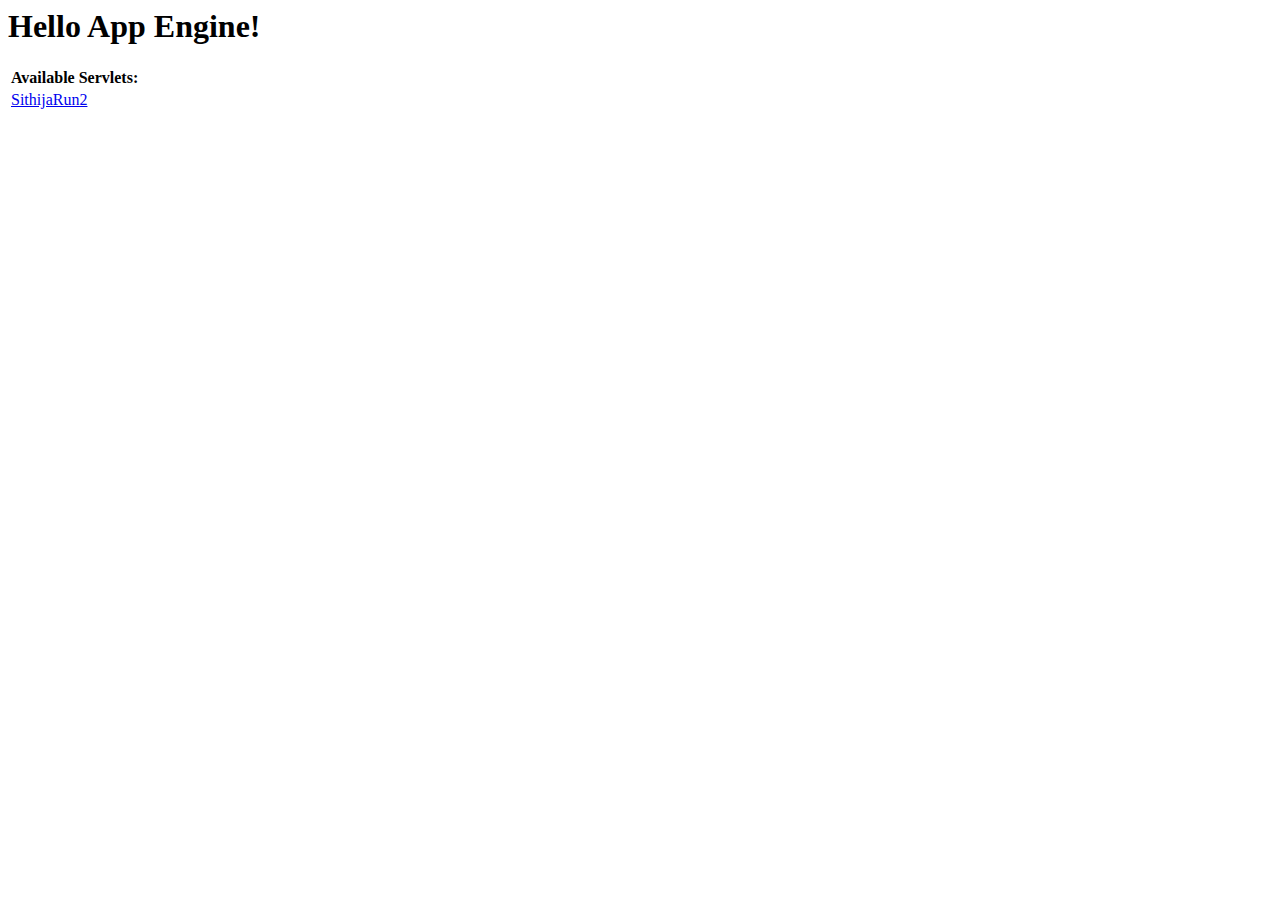
<file: war/index.html>
<!DOCTYPE HTML PUBLIC "-//W3C//DTD HTML 4.01 Transitional//EN">
<!-- The HTML 4.01 Transitional DOCTYPE declaration-->
<!-- above set at the top of the file will set     -->
<!-- the browser's rendering engine into           -->
<!-- "Quirks Mode". Replacing this declaration     -->
<!-- with a "Standards Mode" doctype is supported, -->
<!-- but may lead to some differences in layout.   -->

<html>
  <head>
    <meta http-equiv="content-type" content="text/html; charset=UTF-8">
    <title>Hello App Engine</title>
  </head>

  <body>
    <h1>Hello App Engine!</h1>
	
    <table>
      <tr>
        <td colspan="2" style="font-weight:bold;">Available Servlets:</td>        
      </tr>
      <tr>
        <td><a href="sithijarun2">SithijaRun2</a></td>
      </tr>
    </table>
  </body>
</html>
</file>
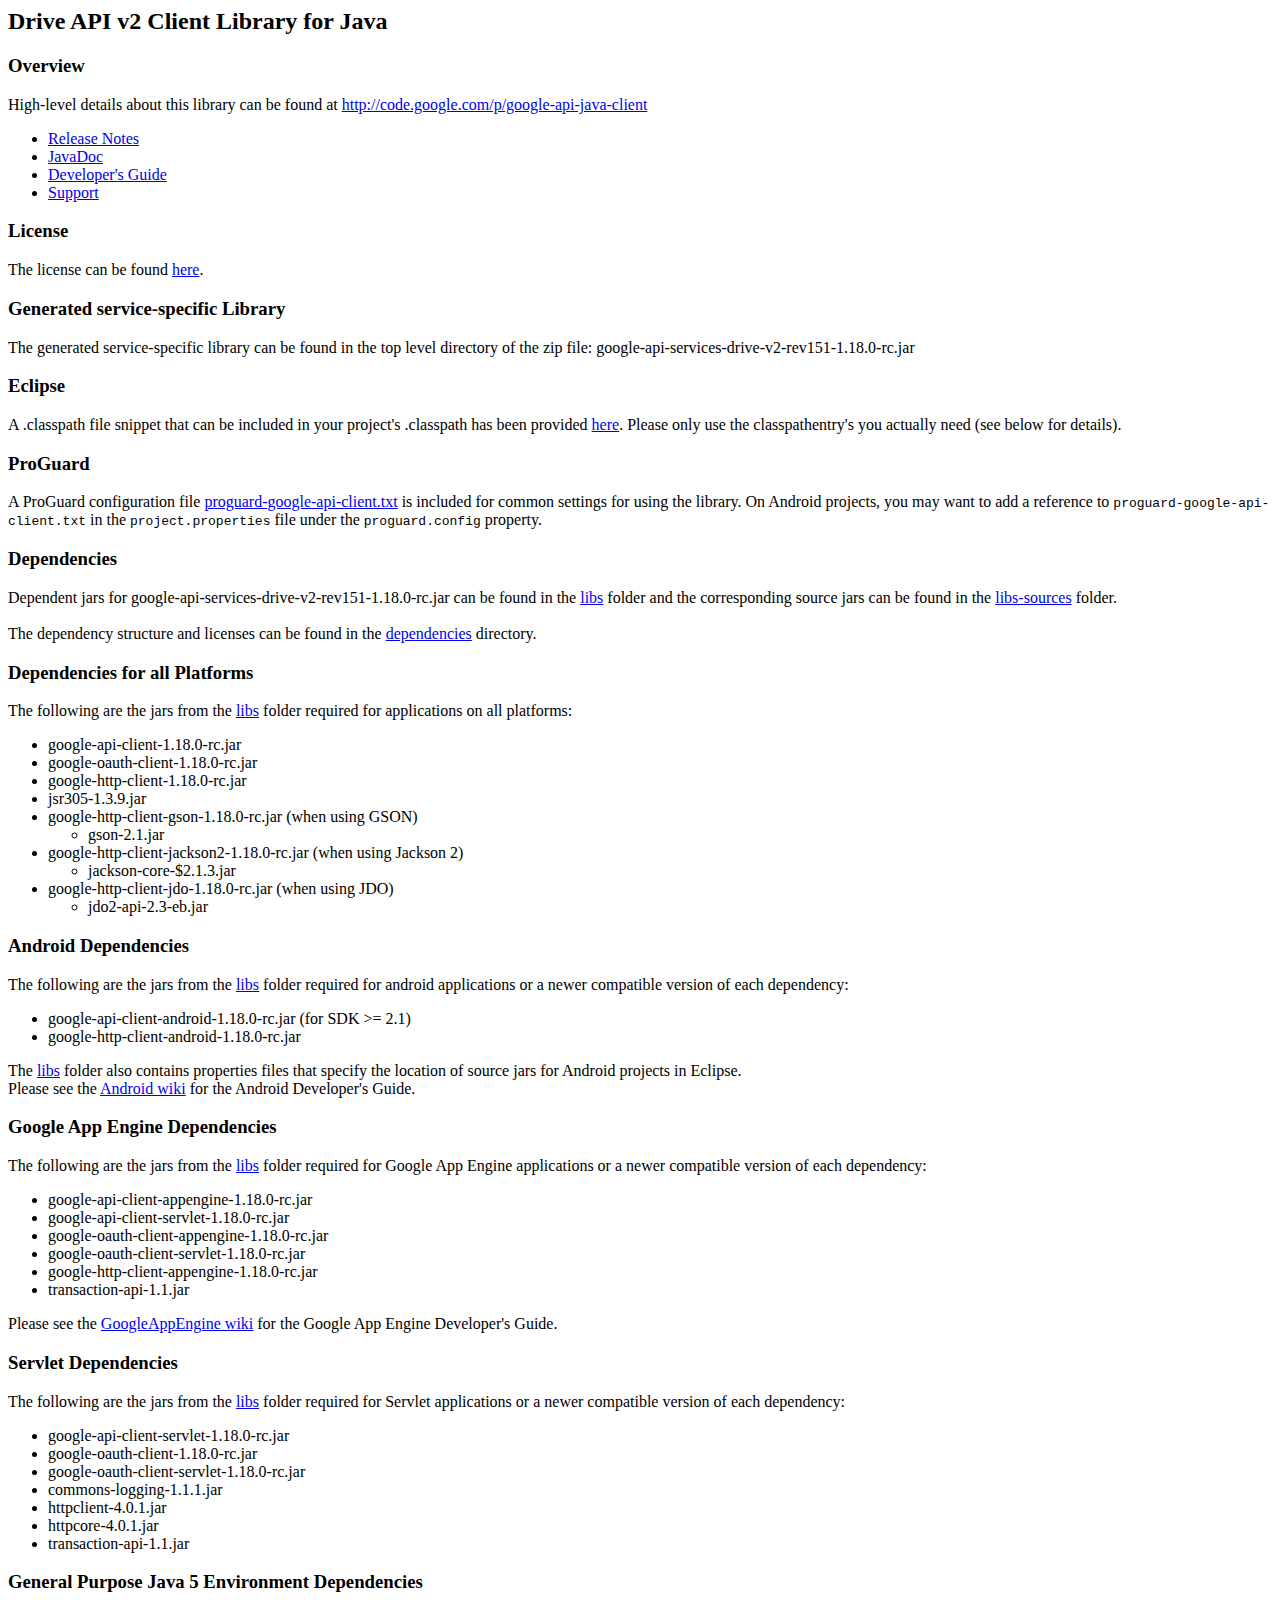
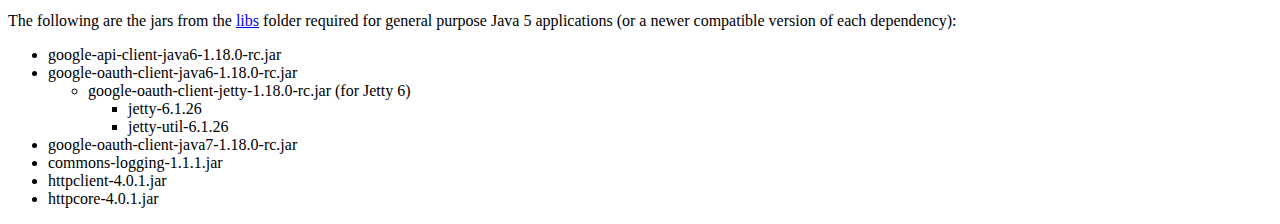
<file: .google_apis/drive-v2r151lv1.18.0-rc/drive/readme.html>
<html>
<title>Drive API v2 Client Library for Java</title>
<body>
<h2>Drive API v2 Client Library for Java</h2>

<h3>Overview</h3>
<p>High-level details about this library can be found at
<a href="http://code.google.com/p/google-api-java-client">http://code.google.com/p/google-api-java-client</a>
<ul>
  <li><a href='http://code.google.com/p/google-api-java-client/wiki/ReleaseNotes#Version_1.18.0-rc'>Release Notes</a></li>
  <li><a href='http://javadoc.google-api-java-client.googlecode.com/hg/apis/drive/v2/index.html'>JavaDoc</a></li>
  <li><a href='http://code.google.com/p/google-api-java-client/wiki/DeveloperGuide'>Developer's Guide</a></li>
  <li><a href='http://groups.google.com/group/google-api-java-client'>Support</a></li>
</ul>

<h3>License</h3>
The license can be found <a href='LICENSE.txt'>here</a>.<br/>

<h3>Generated service-specific Library</h3>
The generated service-specific library can be found in the top level directory
of the zip file:
google-api-services-drive-v2-rev151-1.18.0-rc.jar


<h3>Eclipse</h3>
A .classpath file snippet that can be included in your project's .classpath has been provided <a href='classpath-include'>here</a>.
Please only use the classpathentry's you actually need (see below for details).

<h3>ProGuard</h3>
A ProGuard configuration file <a href="proguard-google-api-client.txt">proguard-google-api-client.txt</a>
is included for common settings for using the library. On Android projects, you may want to add a reference to
<code>proguard-google-api-client.txt</code> in the <code>project.properties</code> file under the
<code>proguard.config</code> property.

<h3>Dependencies</h3>
<p>
Dependent jars for
google-api-services-drive-v2-rev151-1.18.0-rc.jar
can be found in the <a href='libs'>libs</a> folder and the corresponding source
jars can be found in the <a href='libs-sources'>libs-sources</a> folder.
<br/><br/>
The dependency structure and licenses can be found in the
<a href='dependencies'>dependencies</a> directory.
</p>

<h3>Dependencies for all Platforms</h3>
The following are the jars from the <a href='libs'>libs</a> folder required for
applications on all platforms:
<ul>
  <li>google-api-client-1.18.0-rc.jar</li>
  <li>google-oauth-client-1.18.0-rc.jar</li>
  <li>google-http-client-1.18.0-rc.jar</li>
  <li>jsr305-1.3.9.jar</li>
  <li>google-http-client-gson-1.18.0-rc.jar (when using GSON)
    <ul>
      <li>gson-2.1.jar</li>
    </ul>
  </li>
  <li>google-http-client-jackson2-1.18.0-rc.jar (when using Jackson 2)
    <ul>
      <li>jackson-core-$2.1.3.jar</li>
    </ul>
  </li>
  <li>google-http-client-jdo-1.18.0-rc.jar (when using JDO)
    <ul>
      <li>jdo2-api-2.3-eb.jar</li>
    </ul>
  </li>
</ul>

<h3>Android Dependencies</h3>
The following are the jars from the <a href='libs'>libs</a> folder required for
android applications or a newer compatible version of each dependency:
<ul>
  <li>google-api-client-android-1.18.0-rc.jar (for SDK &gt;= 2.1)</li>
  <li>google-http-client-android-1.18.0-rc.jar</li>
</ul>
The <a href='libs'>libs</a> folder also contains properties files that specify the location of source
jars for Android projects in Eclipse.<br/>
Please see the
<a href='http://code.google.com/p/google-api-java-client/wiki/Android'>Android wiki</a>
for the Android Developer's Guide.

<h3>Google App Engine Dependencies</h3>
The following are the jars from the <a href='libs'>libs</a> folder required for
Google App Engine applications or a newer compatible version of each dependency:
<ul>
  <li>google-api-client-appengine-1.18.0-rc.jar</li>
  <li>google-api-client-servlet-1.18.0-rc.jar</li>
  <li>google-oauth-client-appengine-1.18.0-rc.jar</li>
  <li>google-oauth-client-servlet-1.18.0-rc.jar</li>
  <li>google-http-client-appengine-1.18.0-rc.jar</li>
  <li>transaction-api-1.1.jar</li>
</ul>
Please see the
<a href='http://code.google.com/p/google-api-java-client/wiki/GoogleAppEngine'>GoogleAppEngine wiki</a>
for the Google App Engine Developer's Guide.

<h3>Servlet Dependencies</h3>
The following are the jars from the <a href='libs'>libs</a> folder required for
Servlet applications or a newer compatible version of each dependency:
<ul>
  <li>google-api-client-servlet-1.18.0-rc.jar</li>
  <li>google-oauth-client-1.18.0-rc.jar</li>
  <li>google-oauth-client-servlet-1.18.0-rc.jar</li>
  <li>commons-logging-1.1.1.jar</li>
  <li>httpclient-4.0.1.jar</li>
  <li>httpcore-4.0.1.jar</li>
  <li>transaction-api-1.1.jar</li>
</ul>

<h3>General Purpose Java 5 Environment Dependencies</h3>
The following are the jars from the <a href='libs'>libs</a> folder required for
general purpose Java 5 applications (or a newer compatible version of each dependency):
<ul>
  <li>google-api-client-java6-1.18.0-rc.jar</li>
  <li>google-oauth-client-java6-1.18.0-rc.jar
  <ul>
    <li>google-oauth-client-jetty-1.18.0-rc.jar (for Jetty 6)
      <ul>
        <li>jetty-6.1.26</li>
        <li>jetty-util-6.1.26</li>
      </ul>
    </li>
  </ul></li>
  <li>google-oauth-client-java7-1.18.0-rc.jar</li>
  <li>commons-logging-1.1.1.jar</li>
  <li>httpclient-4.0.1.jar</li>
  <li>httpcore-4.0.1.jar</li>
</ul>


</body>
</html>
</file>
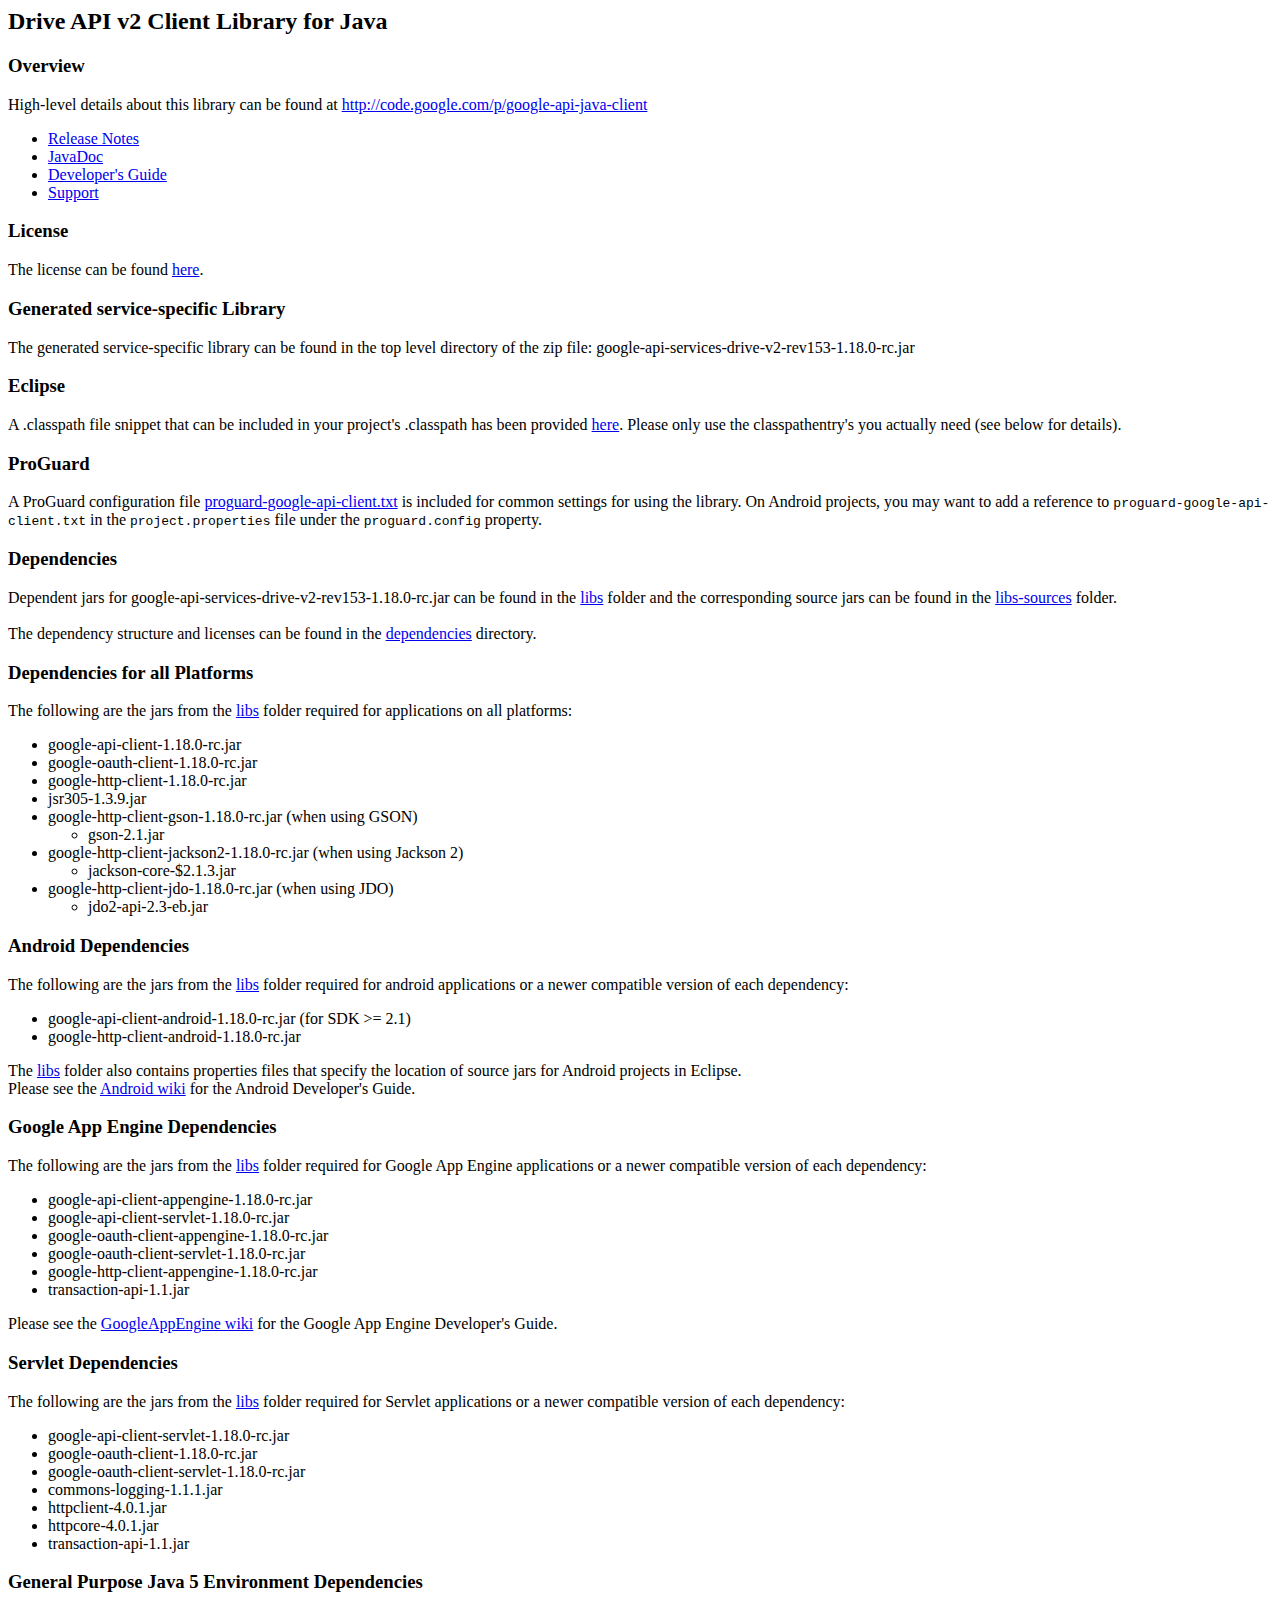
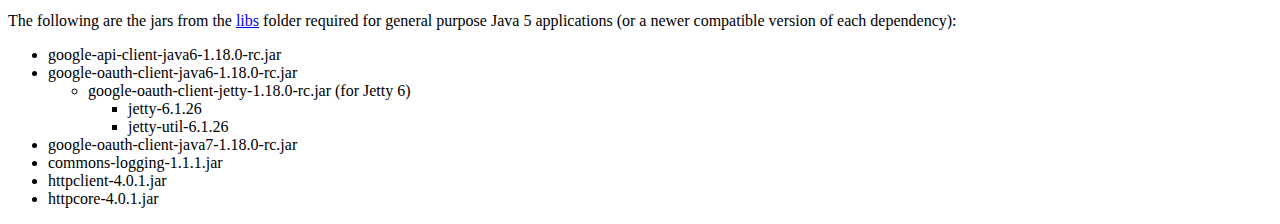
<file: .google_apis/drive-v2r153lv1.18.0-rc/drive/readme.html>
<html>
<title>Drive API v2 Client Library for Java</title>
<body>
<h2>Drive API v2 Client Library for Java</h2>

<h3>Overview</h3>
<p>High-level details about this library can be found at
<a href="http://code.google.com/p/google-api-java-client">http://code.google.com/p/google-api-java-client</a>
<ul>
  <li><a href='http://code.google.com/p/google-api-java-client/wiki/ReleaseNotes#Version_1.18.0-rc'>Release Notes</a></li>
  <li><a href='http://javadoc.google-api-java-client.googlecode.com/hg/apis/drive/v2/index.html'>JavaDoc</a></li>
  <li><a href='http://code.google.com/p/google-api-java-client/wiki/DeveloperGuide'>Developer's Guide</a></li>
  <li><a href='http://groups.google.com/group/google-api-java-client'>Support</a></li>
</ul>

<h3>License</h3>
The license can be found <a href='LICENSE.txt'>here</a>.<br/>

<h3>Generated service-specific Library</h3>
The generated service-specific library can be found in the top level directory
of the zip file:
google-api-services-drive-v2-rev153-1.18.0-rc.jar


<h3>Eclipse</h3>
A .classpath file snippet that can be included in your project's .classpath has been provided <a href='classpath-include'>here</a>.
Please only use the classpathentry's you actually need (see below for details).

<h3>ProGuard</h3>
A ProGuard configuration file <a href="proguard-google-api-client.txt">proguard-google-api-client.txt</a>
is included for common settings for using the library. On Android projects, you may want to add a reference to
<code>proguard-google-api-client.txt</code> in the <code>project.properties</code> file under the
<code>proguard.config</code> property.

<h3>Dependencies</h3>
<p>
Dependent jars for
google-api-services-drive-v2-rev153-1.18.0-rc.jar
can be found in the <a href='libs'>libs</a> folder and the corresponding source
jars can be found in the <a href='libs-sources'>libs-sources</a> folder.
<br/><br/>
The dependency structure and licenses can be found in the
<a href='dependencies'>dependencies</a> directory.
</p>

<h3>Dependencies for all Platforms</h3>
The following are the jars from the <a href='libs'>libs</a> folder required for
applications on all platforms:
<ul>
  <li>google-api-client-1.18.0-rc.jar</li>
  <li>google-oauth-client-1.18.0-rc.jar</li>
  <li>google-http-client-1.18.0-rc.jar</li>
  <li>jsr305-1.3.9.jar</li>
  <li>google-http-client-gson-1.18.0-rc.jar (when using GSON)
    <ul>
      <li>gson-2.1.jar</li>
    </ul>
  </li>
  <li>google-http-client-jackson2-1.18.0-rc.jar (when using Jackson 2)
    <ul>
      <li>jackson-core-$2.1.3.jar</li>
    </ul>
  </li>
  <li>google-http-client-jdo-1.18.0-rc.jar (when using JDO)
    <ul>
      <li>jdo2-api-2.3-eb.jar</li>
    </ul>
  </li>
</ul>

<h3>Android Dependencies</h3>
The following are the jars from the <a href='libs'>libs</a> folder required for
android applications or a newer compatible version of each dependency:
<ul>
  <li>google-api-client-android-1.18.0-rc.jar (for SDK &gt;= 2.1)</li>
  <li>google-http-client-android-1.18.0-rc.jar</li>
</ul>
The <a href='libs'>libs</a> folder also contains properties files that specify the location of source
jars for Android projects in Eclipse.<br/>
Please see the
<a href='http://code.google.com/p/google-api-java-client/wiki/Android'>Android wiki</a>
for the Android Developer's Guide.

<h3>Google App Engine Dependencies</h3>
The following are the jars from the <a href='libs'>libs</a> folder required for
Google App Engine applications or a newer compatible version of each dependency:
<ul>
  <li>google-api-client-appengine-1.18.0-rc.jar</li>
  <li>google-api-client-servlet-1.18.0-rc.jar</li>
  <li>google-oauth-client-appengine-1.18.0-rc.jar</li>
  <li>google-oauth-client-servlet-1.18.0-rc.jar</li>
  <li>google-http-client-appengine-1.18.0-rc.jar</li>
  <li>transaction-api-1.1.jar</li>
</ul>
Please see the
<a href='http://code.google.com/p/google-api-java-client/wiki/GoogleAppEngine'>GoogleAppEngine wiki</a>
for the Google App Engine Developer's Guide.

<h3>Servlet Dependencies</h3>
The following are the jars from the <a href='libs'>libs</a> folder required for
Servlet applications or a newer compatible version of each dependency:
<ul>
  <li>google-api-client-servlet-1.18.0-rc.jar</li>
  <li>google-oauth-client-1.18.0-rc.jar</li>
  <li>google-oauth-client-servlet-1.18.0-rc.jar</li>
  <li>commons-logging-1.1.1.jar</li>
  <li>httpclient-4.0.1.jar</li>
  <li>httpcore-4.0.1.jar</li>
  <li>transaction-api-1.1.jar</li>
</ul>

<h3>General Purpose Java 5 Environment Dependencies</h3>
The following are the jars from the <a href='libs'>libs</a> folder required for
general purpose Java 5 applications (or a newer compatible version of each dependency):
<ul>
  <li>google-api-client-java6-1.18.0-rc.jar</li>
  <li>google-oauth-client-java6-1.18.0-rc.jar
  <ul>
    <li>google-oauth-client-jetty-1.18.0-rc.jar (for Jetty 6)
      <ul>
        <li>jetty-6.1.26</li>
        <li>jetty-util-6.1.26</li>
      </ul>
    </li>
  </ul></li>
  <li>google-oauth-client-java7-1.18.0-rc.jar</li>
  <li>commons-logging-1.1.1.jar</li>
  <li>httpclient-4.0.1.jar</li>
  <li>httpcore-4.0.1.jar</li>
</ul>


</body>
</html>
</file>
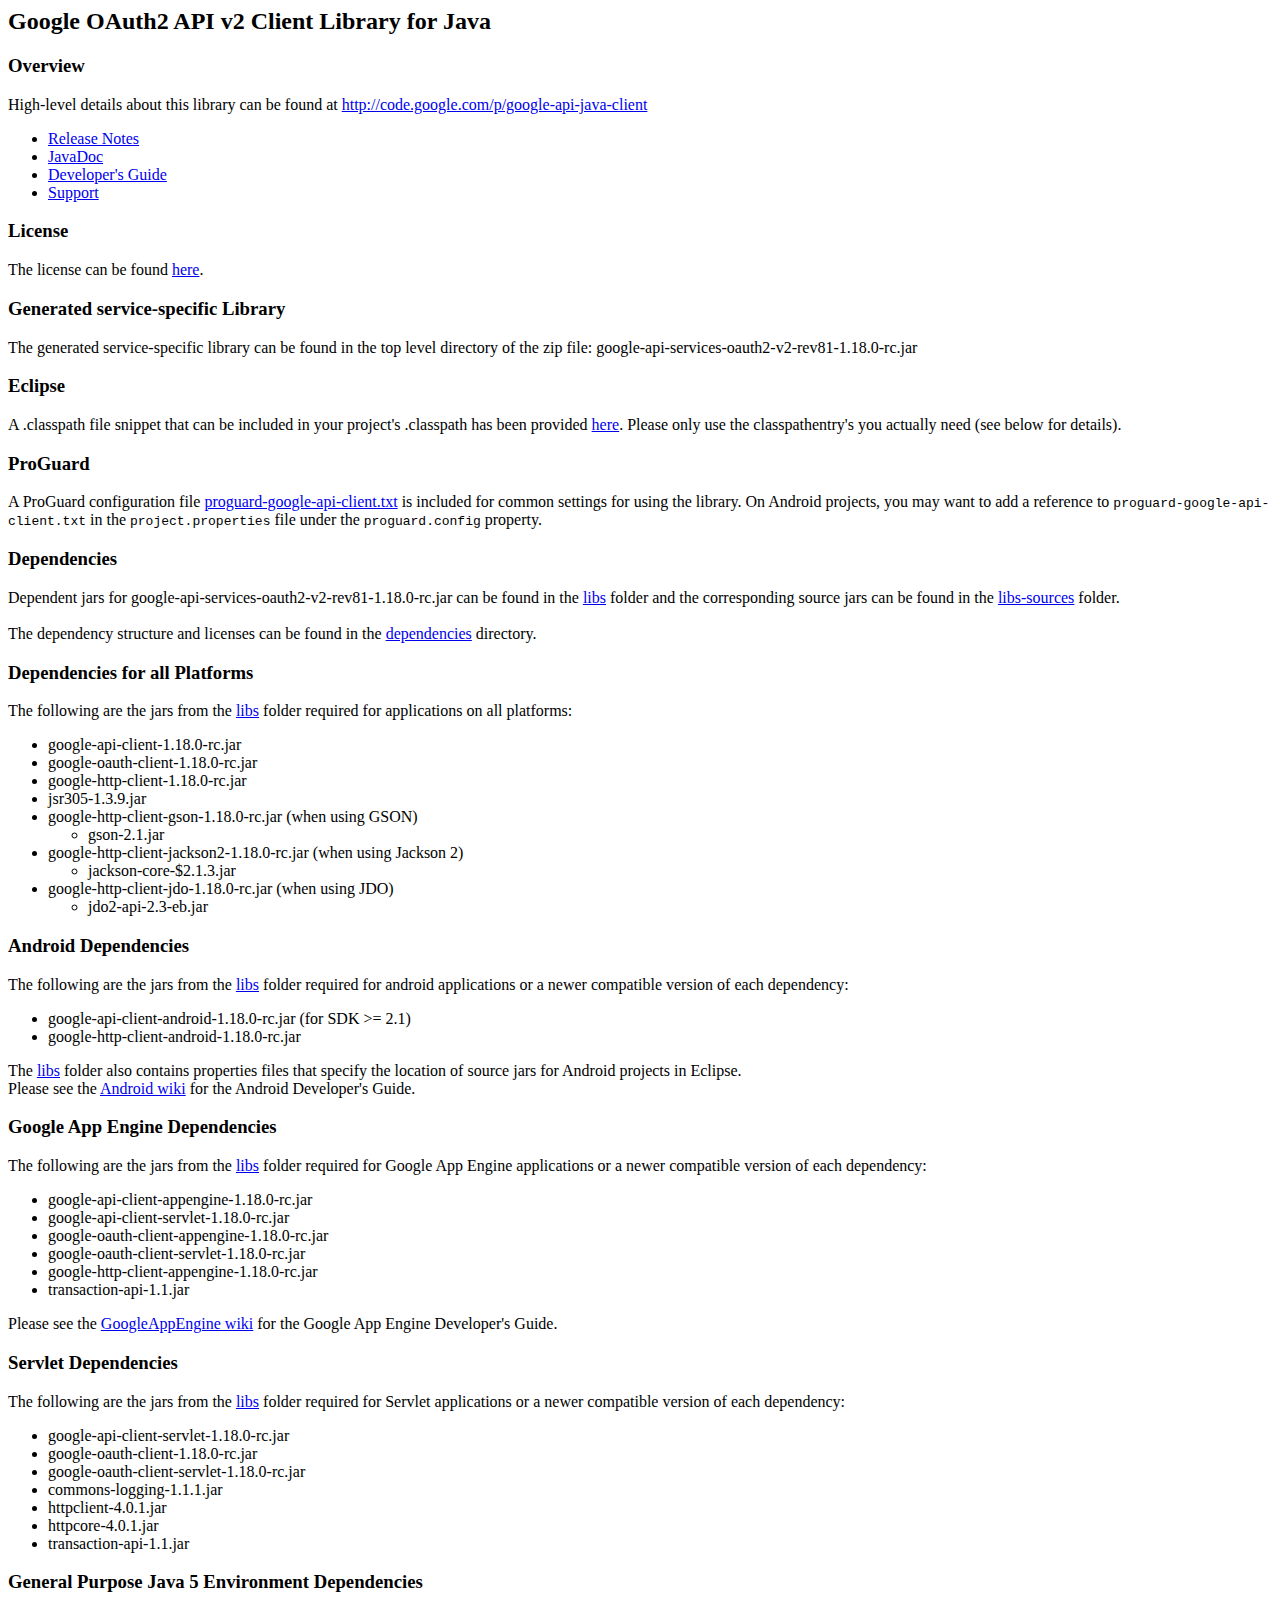
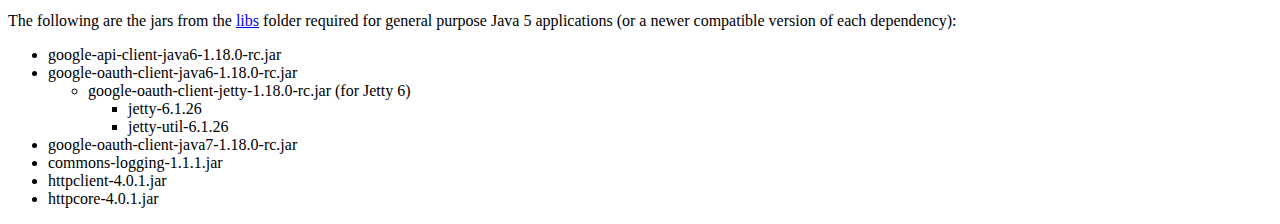
<file: .google_apis/oauth2-v2r81lv1.18.0-rc/oauth2/readme.html>
<html>
<title>Google OAuth2 API v2 Client Library for Java</title>
<body>
<h2>Google OAuth2 API v2 Client Library for Java</h2>

<h3>Overview</h3>
<p>High-level details about this library can be found at
<a href="http://code.google.com/p/google-api-java-client">http://code.google.com/p/google-api-java-client</a>
<ul>
  <li><a href='http://code.google.com/p/google-api-java-client/wiki/ReleaseNotes#Version_1.18.0-rc'>Release Notes</a></li>
  <li><a href='http://javadoc.google-api-java-client.googlecode.com/hg/apis/oauth2/v2/index.html'>JavaDoc</a></li>
  <li><a href='http://code.google.com/p/google-api-java-client/wiki/DeveloperGuide'>Developer's Guide</a></li>
  <li><a href='http://groups.google.com/group/google-api-java-client'>Support</a></li>
</ul>

<h3>License</h3>
The license can be found <a href='LICENSE.txt'>here</a>.<br/>

<h3>Generated service-specific Library</h3>
The generated service-specific library can be found in the top level directory
of the zip file:
google-api-services-oauth2-v2-rev81-1.18.0-rc.jar


<h3>Eclipse</h3>
A .classpath file snippet that can be included in your project's .classpath has been provided <a href='classpath-include'>here</a>.
Please only use the classpathentry's you actually need (see below for details).

<h3>ProGuard</h3>
A ProGuard configuration file <a href="proguard-google-api-client.txt">proguard-google-api-client.txt</a>
is included for common settings for using the library. On Android projects, you may want to add a reference to
<code>proguard-google-api-client.txt</code> in the <code>project.properties</code> file under the
<code>proguard.config</code> property.

<h3>Dependencies</h3>
<p>
Dependent jars for
google-api-services-oauth2-v2-rev81-1.18.0-rc.jar
can be found in the <a href='libs'>libs</a> folder and the corresponding source
jars can be found in the <a href='libs-sources'>libs-sources</a> folder.
<br/><br/>
The dependency structure and licenses can be found in the
<a href='dependencies'>dependencies</a> directory.
</p>

<h3>Dependencies for all Platforms</h3>
The following are the jars from the <a href='libs'>libs</a> folder required for
applications on all platforms:
<ul>
  <li>google-api-client-1.18.0-rc.jar</li>
  <li>google-oauth-client-1.18.0-rc.jar</li>
  <li>google-http-client-1.18.0-rc.jar</li>
  <li>jsr305-1.3.9.jar</li>
  <li>google-http-client-gson-1.18.0-rc.jar (when using GSON)
    <ul>
      <li>gson-2.1.jar</li>
    </ul>
  </li>
  <li>google-http-client-jackson2-1.18.0-rc.jar (when using Jackson 2)
    <ul>
      <li>jackson-core-$2.1.3.jar</li>
    </ul>
  </li>
  <li>google-http-client-jdo-1.18.0-rc.jar (when using JDO)
    <ul>
      <li>jdo2-api-2.3-eb.jar</li>
    </ul>
  </li>
</ul>

<h3>Android Dependencies</h3>
The following are the jars from the <a href='libs'>libs</a> folder required for
android applications or a newer compatible version of each dependency:
<ul>
  <li>google-api-client-android-1.18.0-rc.jar (for SDK &gt;= 2.1)</li>
  <li>google-http-client-android-1.18.0-rc.jar</li>
</ul>
The <a href='libs'>libs</a> folder also contains properties files that specify the location of source
jars for Android projects in Eclipse.<br/>
Please see the
<a href='http://code.google.com/p/google-api-java-client/wiki/Android'>Android wiki</a>
for the Android Developer's Guide.

<h3>Google App Engine Dependencies</h3>
The following are the jars from the <a href='libs'>libs</a> folder required for
Google App Engine applications or a newer compatible version of each dependency:
<ul>
  <li>google-api-client-appengine-1.18.0-rc.jar</li>
  <li>google-api-client-servlet-1.18.0-rc.jar</li>
  <li>google-oauth-client-appengine-1.18.0-rc.jar</li>
  <li>google-oauth-client-servlet-1.18.0-rc.jar</li>
  <li>google-http-client-appengine-1.18.0-rc.jar</li>
  <li>transaction-api-1.1.jar</li>
</ul>
Please see the
<a href='http://code.google.com/p/google-api-java-client/wiki/GoogleAppEngine'>GoogleAppEngine wiki</a>
for the Google App Engine Developer's Guide.

<h3>Servlet Dependencies</h3>
The following are the jars from the <a href='libs'>libs</a> folder required for
Servlet applications or a newer compatible version of each dependency:
<ul>
  <li>google-api-client-servlet-1.18.0-rc.jar</li>
  <li>google-oauth-client-1.18.0-rc.jar</li>
  <li>google-oauth-client-servlet-1.18.0-rc.jar</li>
  <li>commons-logging-1.1.1.jar</li>
  <li>httpclient-4.0.1.jar</li>
  <li>httpcore-4.0.1.jar</li>
  <li>transaction-api-1.1.jar</li>
</ul>

<h3>General Purpose Java 5 Environment Dependencies</h3>
The following are the jars from the <a href='libs'>libs</a> folder required for
general purpose Java 5 applications (or a newer compatible version of each dependency):
<ul>
  <li>google-api-client-java6-1.18.0-rc.jar</li>
  <li>google-oauth-client-java6-1.18.0-rc.jar
  <ul>
    <li>google-oauth-client-jetty-1.18.0-rc.jar (for Jetty 6)
      <ul>
        <li>jetty-6.1.26</li>
        <li>jetty-util-6.1.26</li>
      </ul>
    </li>
  </ul></li>
  <li>google-oauth-client-java7-1.18.0-rc.jar</li>
  <li>commons-logging-1.1.1.jar</li>
  <li>httpclient-4.0.1.jar</li>
  <li>httpcore-4.0.1.jar</li>
</ul>


</body>
</html>
</file>
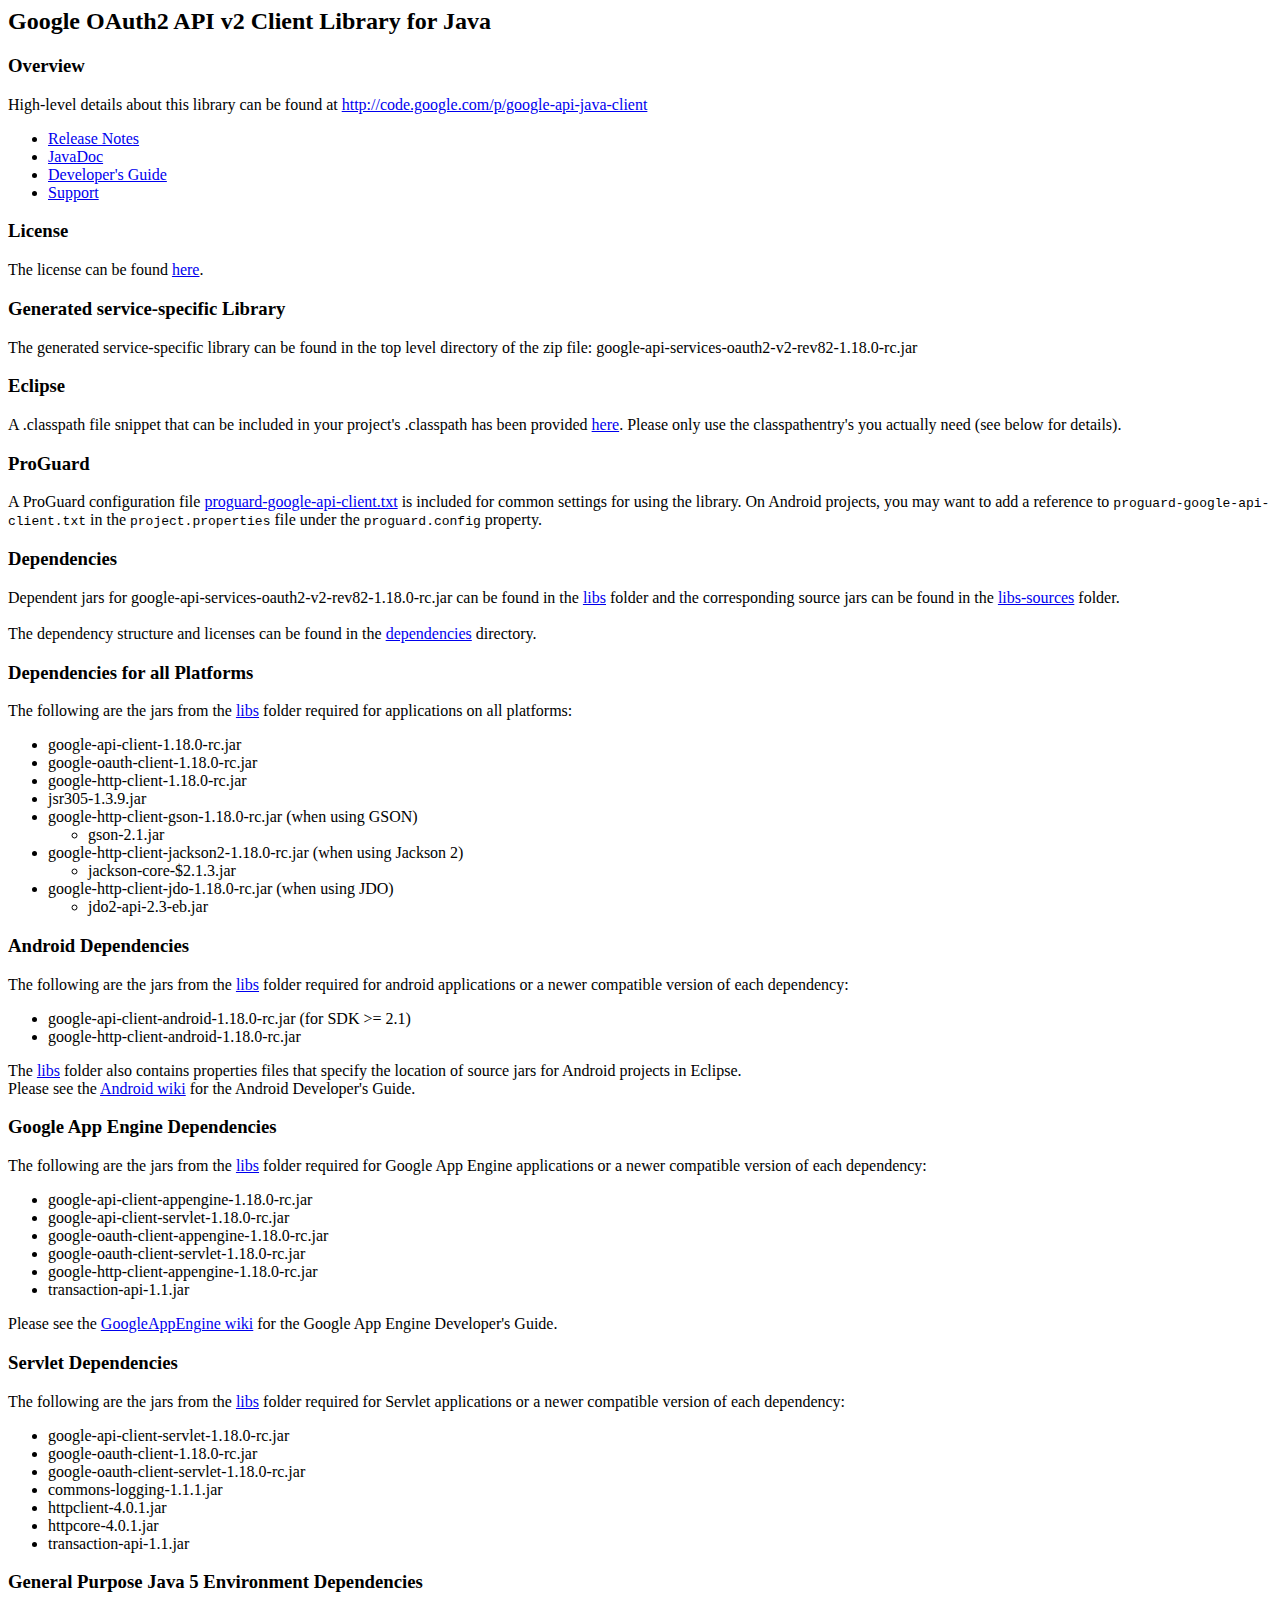
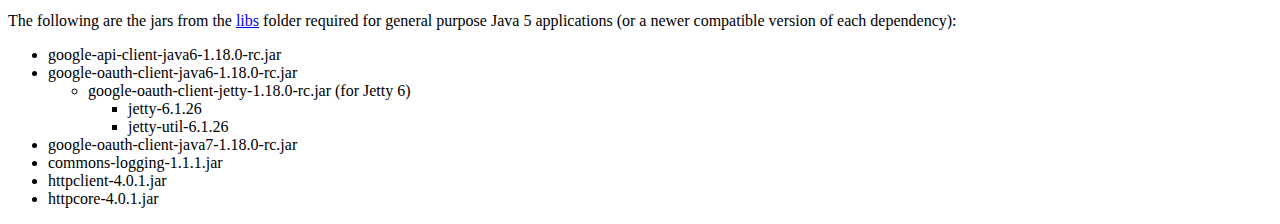
<file: .google_apis/oauth2-v2r82lv1.18.0-rc/oauth2/readme.html>
<html>
<title>Google OAuth2 API v2 Client Library for Java</title>
<body>
<h2>Google OAuth2 API v2 Client Library for Java</h2>

<h3>Overview</h3>
<p>High-level details about this library can be found at
<a href="http://code.google.com/p/google-api-java-client">http://code.google.com/p/google-api-java-client</a>
<ul>
  <li><a href='http://code.google.com/p/google-api-java-client/wiki/ReleaseNotes#Version_1.18.0-rc'>Release Notes</a></li>
  <li><a href='http://javadoc.google-api-java-client.googlecode.com/hg/apis/oauth2/v2/index.html'>JavaDoc</a></li>
  <li><a href='http://code.google.com/p/google-api-java-client/wiki/DeveloperGuide'>Developer's Guide</a></li>
  <li><a href='http://groups.google.com/group/google-api-java-client'>Support</a></li>
</ul>

<h3>License</h3>
The license can be found <a href='LICENSE.txt'>here</a>.<br/>

<h3>Generated service-specific Library</h3>
The generated service-specific library can be found in the top level directory
of the zip file:
google-api-services-oauth2-v2-rev82-1.18.0-rc.jar


<h3>Eclipse</h3>
A .classpath file snippet that can be included in your project's .classpath has been provided <a href='classpath-include'>here</a>.
Please only use the classpathentry's you actually need (see below for details).

<h3>ProGuard</h3>
A ProGuard configuration file <a href="proguard-google-api-client.txt">proguard-google-api-client.txt</a>
is included for common settings for using the library. On Android projects, you may want to add a reference to
<code>proguard-google-api-client.txt</code> in the <code>project.properties</code> file under the
<code>proguard.config</code> property.

<h3>Dependencies</h3>
<p>
Dependent jars for
google-api-services-oauth2-v2-rev82-1.18.0-rc.jar
can be found in the <a href='libs'>libs</a> folder and the corresponding source
jars can be found in the <a href='libs-sources'>libs-sources</a> folder.
<br/><br/>
The dependency structure and licenses can be found in the
<a href='dependencies'>dependencies</a> directory.
</p>

<h3>Dependencies for all Platforms</h3>
The following are the jars from the <a href='libs'>libs</a> folder required for
applications on all platforms:
<ul>
  <li>google-api-client-1.18.0-rc.jar</li>
  <li>google-oauth-client-1.18.0-rc.jar</li>
  <li>google-http-client-1.18.0-rc.jar</li>
  <li>jsr305-1.3.9.jar</li>
  <li>google-http-client-gson-1.18.0-rc.jar (when using GSON)
    <ul>
      <li>gson-2.1.jar</li>
    </ul>
  </li>
  <li>google-http-client-jackson2-1.18.0-rc.jar (when using Jackson 2)
    <ul>
      <li>jackson-core-$2.1.3.jar</li>
    </ul>
  </li>
  <li>google-http-client-jdo-1.18.0-rc.jar (when using JDO)
    <ul>
      <li>jdo2-api-2.3-eb.jar</li>
    </ul>
  </li>
</ul>

<h3>Android Dependencies</h3>
The following are the jars from the <a href='libs'>libs</a> folder required for
android applications or a newer compatible version of each dependency:
<ul>
  <li>google-api-client-android-1.18.0-rc.jar (for SDK &gt;= 2.1)</li>
  <li>google-http-client-android-1.18.0-rc.jar</li>
</ul>
The <a href='libs'>libs</a> folder also contains properties files that specify the location of source
jars for Android projects in Eclipse.<br/>
Please see the
<a href='http://code.google.com/p/google-api-java-client/wiki/Android'>Android wiki</a>
for the Android Developer's Guide.

<h3>Google App Engine Dependencies</h3>
The following are the jars from the <a href='libs'>libs</a> folder required for
Google App Engine applications or a newer compatible version of each dependency:
<ul>
  <li>google-api-client-appengine-1.18.0-rc.jar</li>
  <li>google-api-client-servlet-1.18.0-rc.jar</li>
  <li>google-oauth-client-appengine-1.18.0-rc.jar</li>
  <li>google-oauth-client-servlet-1.18.0-rc.jar</li>
  <li>google-http-client-appengine-1.18.0-rc.jar</li>
  <li>transaction-api-1.1.jar</li>
</ul>
Please see the
<a href='http://code.google.com/p/google-api-java-client/wiki/GoogleAppEngine'>GoogleAppEngine wiki</a>
for the Google App Engine Developer's Guide.

<h3>Servlet Dependencies</h3>
The following are the jars from the <a href='libs'>libs</a> folder required for
Servlet applications or a newer compatible version of each dependency:
<ul>
  <li>google-api-client-servlet-1.18.0-rc.jar</li>
  <li>google-oauth-client-1.18.0-rc.jar</li>
  <li>google-oauth-client-servlet-1.18.0-rc.jar</li>
  <li>commons-logging-1.1.1.jar</li>
  <li>httpclient-4.0.1.jar</li>
  <li>httpcore-4.0.1.jar</li>
  <li>transaction-api-1.1.jar</li>
</ul>

<h3>General Purpose Java 5 Environment Dependencies</h3>
The following are the jars from the <a href='libs'>libs</a> folder required for
general purpose Java 5 applications (or a newer compatible version of each dependency):
<ul>
  <li>google-api-client-java6-1.18.0-rc.jar</li>
  <li>google-oauth-client-java6-1.18.0-rc.jar
  <ul>
    <li>google-oauth-client-jetty-1.18.0-rc.jar (for Jetty 6)
      <ul>
        <li>jetty-6.1.26</li>
        <li>jetty-util-6.1.26</li>
      </ul>
    </li>
  </ul></li>
  <li>google-oauth-client-java7-1.18.0-rc.jar</li>
  <li>commons-logging-1.1.1.jar</li>
  <li>httpclient-4.0.1.jar</li>
  <li>httpcore-4.0.1.jar</li>
</ul>


</body>
</html>
</file>
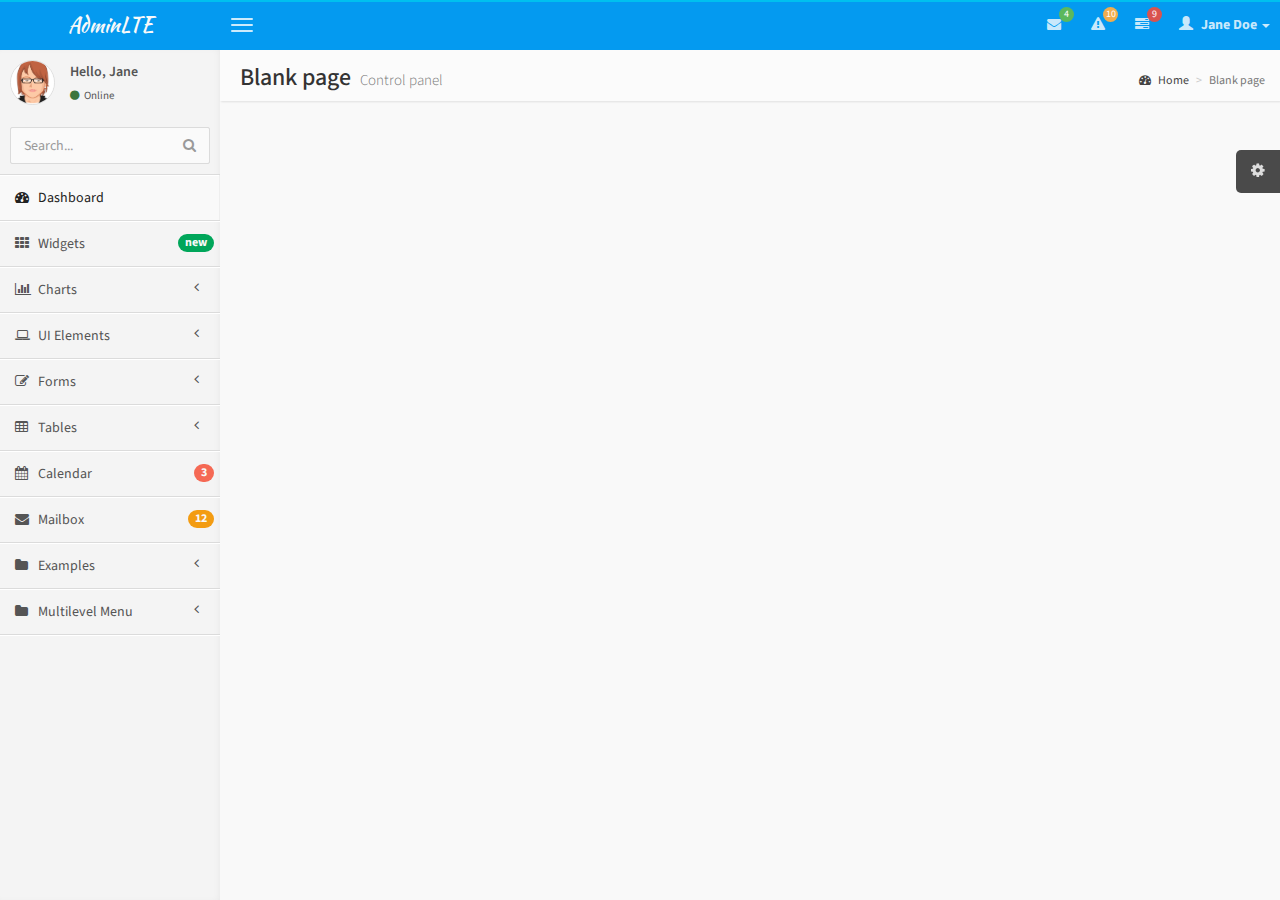
<file: war/html/pages/empty.html>
<!DOCTYPE html>
<html>
    <head>
        <meta charset="UTF-8">
        <title>AdminLTE | Dashboard</title>
        <meta content='width=device-width, initial-scale=1, maximum-scale=1, user-scalable=no' name='viewport'>
        <link href="//maxcdn.bootstrapcdn.com/bootstrap/3.2.0/css/bootstrap.min.css" rel="stylesheet" type="text/css" />
        <link href="//cdnjs.cloudflare.com/ajax/libs/font-awesome/4.1.0/css/font-awesome.min.css" rel="stylesheet" type="text/css" />
        <!-- Ionicons -->
        <link href="//code.ionicframework.com/ionicons/1.5.2/css/ionicons.min.css" rel="stylesheet" type="text/css" />
        <!-- Theme style -->
        <link href="../css/AdminLTE.css" rel="stylesheet" type="text/css" />

        <!-- HTML5 Shim and Respond.js IE8 support of HTML5 elements and media queries -->
        <!-- WARNING: Respond.js doesn't work if you view the page via file:// -->
        <!--[if lt IE 9]>
          <script src="https://oss.maxcdn.com/libs/html5shiv/3.7.0/html5shiv.js"></script>
          <script src="https://oss.maxcdn.com/libs/respond.js/1.3.0/respond.min.js"></script>
        <![endif]-->
    </head>
    <body class="skin-blue">
        <!-- header logo: style can be found in header.less -->
        <header class="header">
            <a href="../index.html" class="logo">
                <!-- Add the class icon to your logo image or logo icon to add the margining -->
                AdminLTE
            </a>
            <!-- Header Navbar: style can be found in header.less -->
            <nav class="navbar navbar-static-top" role="navigation">
                <!-- Sidebar toggle button-->
                <a href="#" class="navbar-btn sidebar-toggle" data-toggle="offcanvas" role="button">
                    <span class="sr-only">Toggle navigation</span>
                    <span class="icon-bar"></span>
                    <span class="icon-bar"></span>
                    <span class="icon-bar"></span>
                </a>
                <div class="navbar-right">
                    <ul class="nav navbar-nav">
                        <!-- Messages: style can be found in dropdown.less-->
                        <li class="dropdown messages-menu">
                            <a href="#" class="dropdown-toggle" data-toggle="dropdown">
                                <i class="fa fa-envelope"></i>
                                <span class="label label-success">4</span>
                            </a>
                            <ul class="dropdown-menu">
                                <li class="header">You have 4 messages</li>
                                <li>
                                    <!-- inner menu: contains the actual data -->
                                    <ul class="menu">
                                        <li><!-- start message -->
                                            <a href="#">
                                                <div class="pull-left">
                                                    <img src="../img/avatar3.png" class="img-circle" alt="User Image"/>
                                                </div>
                                                <h4>
                                                    Support Team
                                                    <small><i class="fa fa-clock-o"></i> 5 mins</small>
                                                </h4>
                                                <p>Why not buy a new awesome theme?</p>
                                            </a>
                                        </li><!-- end message -->
                                        <li>
                                            <a href="#">
                                                <div class="pull-left">
                                                    <img src="../img/avatar2.png" class="img-circle" alt="user image"/>
                                                </div>
                                                <h4>
                                                    AdminLTE Design Team
                                                    <small><i class="fa fa-clock-o"></i> 2 hours</small>
                                                </h4>
                                                <p>Why not buy a new awesome theme?</p>
                                            </a>
                                        </li>
                                        <li>
                                            <a href="#">
                                                <div class="pull-left">
                                                    <img src="../img/avatar.png" class="img-circle" alt="user image"/>
                                                </div>
                                                <h4>
                                                    Developers
                                                    <small><i class="fa fa-clock-o"></i> Today</small>
                                                </h4>
                                                <p>Why not buy a new awesome theme?</p>
                                            </a>
                                        </li>
                                        <li>
                                            <a href="#">
                                                <div class="pull-left">
                                                    <img src="../img/avatar2.png" class="img-circle" alt="user image"/>
                                                </div>
                                                <h4>
                                                    Sales Department
                                                    <small><i class="fa fa-clock-o"></i> Yesterday</small>
                                                </h4>
                                                <p>Why not buy a new awesome theme?</p>
                                            </a>
                                        </li>
                                        <li>
                                            <a href="#">
                                                <div class="pull-left">
                                                    <img src="../img/avatar.png" class="img-circle" alt="user image"/>
                                                </div>
                                                <h4>
                                                    Reviewers
                                                    <small><i class="fa fa-clock-o"></i> 2 days</small>
                                                </h4>
                                                <p>Why not buy a new awesome theme?</p>
                                            </a>
                                        </li>
                                    </ul>
                                </li>
                                <li class="footer"><a href="#">See All Messages</a></li>
                            </ul>
                        </li>
                        <!-- Notifications: style can be found in dropdown.less -->
                        <li class="dropdown notifications-menu">
                            <a href="#" class="dropdown-toggle" data-toggle="dropdown">
                                <i class="fa fa-warning"></i>
                                <span class="label label-warning">10</span>
                            </a>
                            <ul class="dropdown-menu">
                                <li class="header">You have 10 notifications</li>
                                <li>
                                    <!-- inner menu: contains the actual data -->
                                    <ul class="menu">
                                        <li>
                                            <a href="#">
                                                <i class="ion ion-ios7-people info"></i> 5 new members joined today
                                            </a>
                                        </li>
                                        <li>
                                            <a href="#">
                                                <i class="fa fa-warning danger"></i> Very long description here that may not fit into the page and may cause design problems
                                            </a>
                                        </li>
                                        <li>
                                            <a href="#">
                                                <i class="fa fa-users warning"></i> 5 new members joined
                                            </a>
                                        </li>

                                        <li>
                                            <a href="#">
                                                <i class="ion ion-ios7-cart success"></i> 25 sales made
                                            </a>
                                        </li>
                                        <li>
                                            <a href="#">
                                                <i class="ion ion-ios7-person danger"></i> You changed your username
                                            </a>
                                        </li>
                                    </ul>
                                </li>
                                <li class="footer"><a href="#">View all</a></li>
                            </ul>
                        </li>
                        <!-- Tasks: style can be found in dropdown.less -->
                        <li class="dropdown tasks-menu">
                            <a href="#" class="dropdown-toggle" data-toggle="dropdown">
                                <i class="fa fa-tasks"></i>
                                <span class="label label-danger">9</span>
                            </a>
                            <ul class="dropdown-menu">
                                <li class="header">You have 9 tasks</li>
                                <li>
                                    <!-- inner menu: contains the actual data -->
                                    <ul class="menu">
                                        <li><!-- Task item -->
                                            <a href="#">
                                                <h3>
                                                    Design some buttons
                                                    <small class="pull-right">20%</small>
                                                </h3>
                                                <div class="progress xs">
                                                    <div class="progress-bar progress-bar-aqua" style="width: 20%" role="progressbar" aria-valuenow="20" aria-valuemin="0" aria-valuemax="100">
                                                        <span class="sr-only">20% Complete</span>
                                                    </div>
                                                </div>
                                            </a>
                                        </li><!-- end task item -->
                                        <li><!-- Task item -->
                                            <a href="#">
                                                <h3>
                                                    Create a nice theme
                                                    <small class="pull-right">40%</small>
                                                </h3>
                                                <div class="progress xs">
                                                    <div class="progress-bar progress-bar-green" style="width: 40%" role="progressbar" aria-valuenow="20" aria-valuemin="0" aria-valuemax="100">
                                                        <span class="sr-only">40% Complete</span>
                                                    </div>
                                                </div>
                                            </a>
                                        </li><!-- end task item -->
                                        <li><!-- Task item -->
                                            <a href="#">
                                                <h3>
                                                    Some task I need to do
                                                    <small class="pull-right">60%</small>
                                                </h3>
                                                <div class="progress xs">
                                                    <div class="progress-bar progress-bar-red" style="width: 60%" role="progressbar" aria-valuenow="20" aria-valuemin="0" aria-valuemax="100">
                                                        <span class="sr-only">60% Complete</span>
                                                    </div>
                                                </div>
                                            </a>
                                        </li><!-- end task item -->
                                        <li><!-- Task item -->
                                            <a href="#">
                                                <h3>
                                                    Make beautiful transitions
                                                    <small class="pull-right">80%</small>
                                                </h3>
                                                <div class="progress xs">
                                                    <div class="progress-bar progress-bar-yellow" style="width: 80%" role="progressbar" aria-valuenow="20" aria-valuemin="0" aria-valuemax="100">
                                                        <span class="sr-only">80% Complete</span>
                                                    </div>
                                                </div>
                                            </a>
                                        </li><!-- end task item -->
                                    </ul>
                                </li>
                                <li class="footer">
                                    <a href="#">View all tasks</a>
                                </li>
                            </ul>
                        </li>
                        <!-- User Account: style can be found in dropdown.less -->
                        <li class="dropdown user user-menu">
                            <a href="#" class="dropdown-toggle" data-toggle="dropdown">
                                <i class="glyphicon glyphicon-user"></i>
                                <span>Jane Doe <i class="caret"></i></span>
                            </a>
                            <ul class="dropdown-menu">
                                <!-- User image -->
                                <li class="user-header bg-light-blue">
                                    <img src="../img/avatar3.png" class="img-circle" alt="User Image" />
                                    <p>
                                        Jane Doe - Web Developer
                                        <small>Member since Nov. 2012</small>
                                    </p>
                                </li>
                                <!-- Menu Body -->
                                <li class="user-body">
                                    <div class="col-xs-4 text-center">
                                        <a href="#">Followers</a>
                                    </div>
                                    <div class="col-xs-4 text-center">
                                        <a href="#">Sales</a>
                                    </div>
                                    <div class="col-xs-4 text-center">
                                        <a href="#">Friends</a>
                                    </div>
                                </li>
                                <!-- Menu Footer-->
                                <li class="user-footer">
                                    <div class="pull-left">
                                        <a href="#" class="btn btn-default btn-flat">Profile</a>
                                    </div>
                                    <div class="pull-right">
                                        <a href="#" class="btn btn-default btn-flat">Sign out</a>
                                    </div>
                                </li>
                            </ul>
                        </li>
                    </ul>
                </div>
            </nav>
        </header>
        <div class="wrapper row-offcanvas row-offcanvas-left">
            <!-- Left side column. contains the logo and sidebar -->
            <aside class="left-side sidebar-offcanvas">
                <!-- sidebar: style can be found in sidebar.less -->
                <section class="sidebar">
                    <!-- Sidebar user panel -->
                    <div class="user-panel">
                        <div class="pull-left image">
                            <img src="../img/avatar3.png" class="img-circle" alt="User Image" />
                        </div>
                        <div class="pull-left info">
                            <p>Hello, Jane</p>

                            <a href="#"><i class="fa fa-circle text-success"></i> Online</a>
                        </div>
                    </div>
                    <!-- search form -->
                    <form action="#" method="get" class="sidebar-form">
                        <div class="input-group">
                            <input type="text" name="q" class="form-control" placeholder="Search..."/>
                            <span class="input-group-btn">
                                <button type='submit' name='seach' id='search-btn' class="btn btn-flat"><i class="fa fa-search"></i></button>
                            </span>
                        </div>
                    </form>
                    <!-- /.search form -->
                    <!-- sidebar menu: : style can be found in sidebar.less -->
                    <ul class="sidebar-menu">
                        <li class="active">
                            <a href="../index.html">
                                <i class="fa fa-dashboard"></i> <span>Dashboard</span>
                            </a>
                        </li>
                        <li>
                            <a href="widgets.html">
                                <i class="fa fa-th"></i> <span>Widgets</span> <small class="badge pull-right bg-green">new</small>
                            </a>
                        </li>
                        <li class="treeview">
                            <a href="#">
                                <i class="fa fa-bar-chart-o"></i>
                                <span>Charts</span>
                                <i class="fa fa-angle-left pull-right"></i>
                            </a>
                            <ul class="treeview-menu">
                                <li><a href="charts/morris.html"><i class="fa fa-angle-double-right"></i> Morris</a></li>
                                <li><a href="charts/flot.html"><i class="fa fa-angle-double-right"></i> Flot</a></li>
                                <li><a href="charts/inline.html"><i class="fa fa-angle-double-right"></i> Inline charts</a></li>
                            </ul>
                        </li>
                        <li class="treeview">
                            <a href="#">
                                <i class="fa fa-laptop"></i>
                                <span>UI Elements</span>
                                <i class="fa fa-angle-left pull-right"></i>
                            </a>
                            <ul class="treeview-menu">
                                <li><a href="UI/general.html"><i class="fa fa-angle-double-right"></i> General</a></li>
                                <li><a href="UI/icons.html"><i class="fa fa-angle-double-right"></i> Icons</a></li>
                                <li><a href="UI/buttons.html"><i class="fa fa-angle-double-right"></i> Buttons</a></li>
                                <li><a href="UI/sliders.html"><i class="fa fa-angle-double-right"></i> Sliders</a></li>
                                <li><a href="UI/timeline.html"><i class="fa fa-angle-double-right"></i> Timeline</a></li>
                            </ul>
                        </li>
                        <li class="treeview">
                            <a href="#">
                                <i class="fa fa-edit"></i> <span>Forms</span>
                                <i class="fa fa-angle-left pull-right"></i>
                            </a>
                            <ul class="treeview-menu">
                                <li><a href="forms/general.html"><i class="fa fa-angle-double-right"></i> General Elements</a></li>
                                <li><a href="forms/advanced.html"><i class="fa fa-angle-double-right"></i> Advanced Elements</a></li>
                                <li><a href="forms/editors.html"><i class="fa fa-angle-double-right"></i> Editors</a></li>
                            </ul>
                        </li>
                        <li class="treeview">
                            <a href="#">
                                <i class="fa fa-table"></i> <span>Tables</span>
                                <i class="fa fa-angle-left pull-right"></i>
                            </a>
                            <ul class="treeview-menu">
                                <li><a href="tables/simple.html"><i class="fa fa-angle-double-right"></i> Simple tables</a></li>
                                <li><a href="tables/data.html"><i class="fa fa-angle-double-right"></i> Data tables</a></li>
                            </ul>
                        </li>
                        <li>
                            <a href="calendar.html">
                                <i class="fa fa-calendar"></i> <span>Calendar</span>
                                <small class="badge pull-right bg-red">3</small>
                            </a>
                        </li>
                        <li>
                            <a href="mailbox.html">
                                <i class="fa fa-envelope"></i> <span>Mailbox</span>
                                <small class="badge pull-right bg-yellow">12</small>
                            </a>
                        </li>
                        <li class="treeview">
                            <a href="#">
                                <i class="fa fa-folder"></i> <span>Examples</span>
                                <i class="fa fa-angle-left pull-right"></i>
                            </a>
                            <ul class="treeview-menu">
                                <li><a href="examples/invoice.html"><i class="fa fa-angle-double-right"></i> Invoice</a></li>
                                <li><a href="examples/login.html"><i class="fa fa-angle-double-right"></i> Login</a></li>
                                <li><a href="examples/register.html"><i class="fa fa-angle-double-right"></i> Register</a></li>
                                <li><a href="examples/lockscreen.html"><i class="fa fa-angle-double-right"></i> Lockscreen</a></li>
                                <li><a href="examples/404.html"><i class="fa fa-angle-double-right"></i> 404 Error</a></li>
                                <li><a href="examples/500.html"><i class="fa fa-angle-double-right"></i> 500 Error</a></li>
                                <li><a href="examples/blank.html"><i class="fa fa-angle-double-right"></i> Blank Page</a></li>
                            </ul>
                        </li>
                        <li class="treeview">
                            <a href="#">
                                <i class="fa fa-folder"></i>  Multilevel Menu
                                <i class="fa fa-angle-left pull-right"></i>
                            </a>

                            <ul class="treeview-menu">
                                <li class="treeview">
                                    <a href="#">
                                        First level
                                        <i class="fa fa-angle-left pull-right"></i>
                                    </a>

                                    <ul class="treeview-menu">
                                        <li class="treeview">
                                            <a href="#">
                                                Second level
                                                <i class="fa fa-angle-left pull-right"></i>
                                            </a>

                                            <ul class="treeview-menu">
                                                <li>
                                                    <a href="#">Third level</a>
                                                </li>
                                            </ul>
                                        </li>
                                    </ul>
                                </li>
                            </ul>
                        </li>
                    </ul>
                </section>
                <!-- /.sidebar -->
            </aside>

            <!-- Right side column. Contains the navbar and content of the page -->
            <aside class="right-side">
                <!-- Content Header (Page header) -->
                <section class="content-header">
                    <h1>
                        Blank page
                        <small>Control panel</small>
                    </h1>
                    <ol class="breadcrumb">
                        <li><a href="#"><i class="fa fa-dashboard"></i> Home</a></li>
                        <li class="active">Blank page</li>
                    </ol>
                </section>

                <!-- Main content -->
                <section class="content">


                </section><!-- /.content -->
            </aside><!-- /.right-side -->
        </div><!-- ./wrapper -->

        <script src="//ajax.googleapis.com/ajax/libs/jquery/2.1.1/jquery.min.js"></script>
        <script src="//maxcdn.bootstrapcdn.com/bootstrap/3.2.0/js/bootstrap.min.js" type="text/javascript"></script>
        <!-- AdminLTE App -->
        <script src="../js/AdminLTE/app.js" type="text/javascript"></script>
        <!-- AdminLTE for demo purposes -->
        <script src="../js/AdminLTE/demo.js" type="text/javascript"></script>
    </body>
</html>
</file>
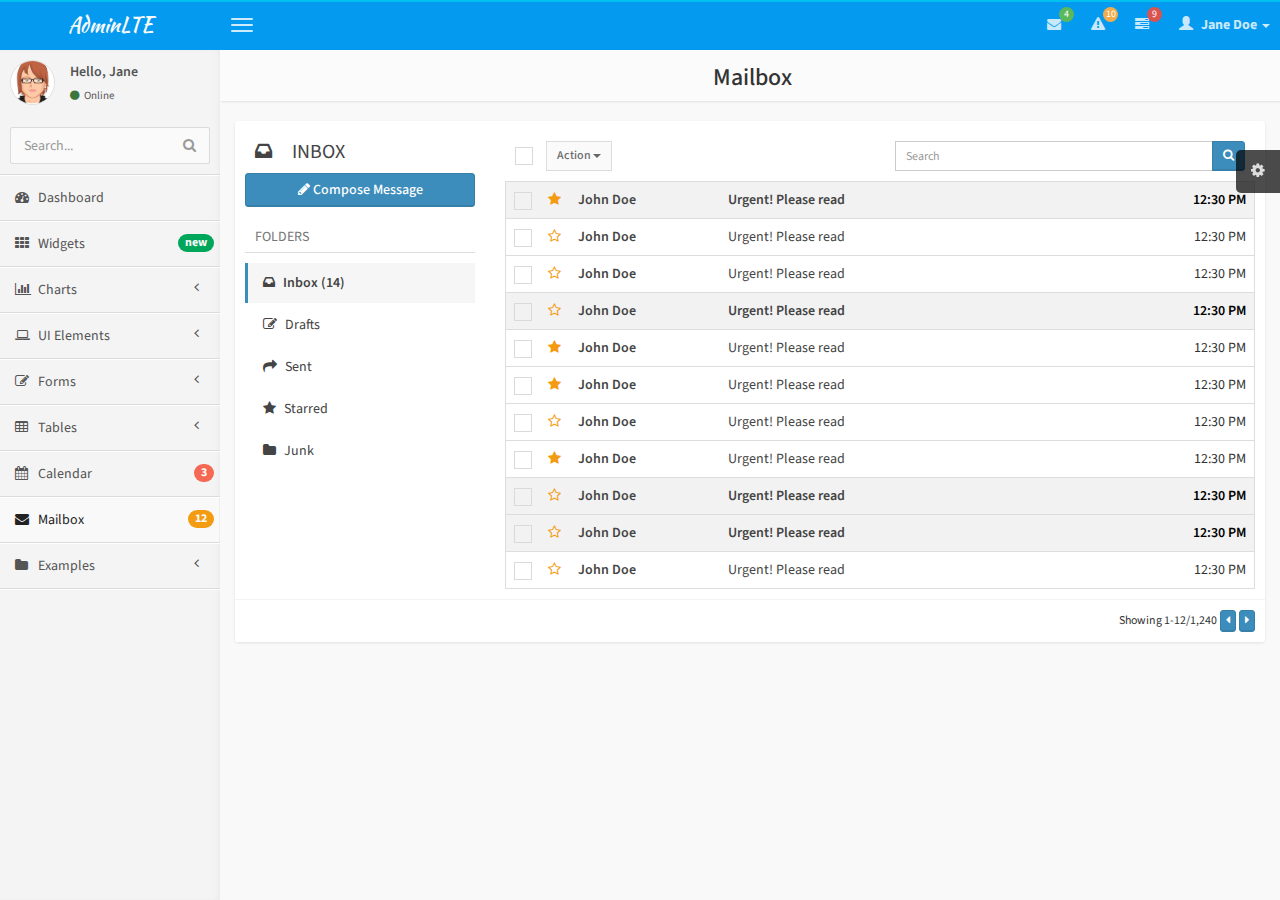
<file: war/html/pages/mailbox.html>
<!DOCTYPE html>
<html>
    <head>
        <meta charset="UTF-8">
        <title>AdminLTE | Mailbox</title>
        <meta content='width=device-width, initial-scale=1, maximum-scale=1, user-scalable=no' name='viewport'>
        <link href="//maxcdn.bootstrapcdn.com/bootstrap/3.2.0/css/bootstrap.min.css" rel="stylesheet" type="text/css" />
        <link href="//cdnjs.cloudflare.com/ajax/libs/font-awesome/4.1.0/css/font-awesome.min.css" rel="stylesheet" type="text/css" />
        <!-- Ionicons -->
        <link href="//code.ionicframework.com/ionicons/1.5.2/css/ionicons.min.css" rel="stylesheet" type="text/css" />
        <!-- bootstrap wysihtml5 - text editor -->
        <link href="../css/bootstrap-wysihtml5/bootstrap3-wysihtml5.min.css" rel="stylesheet" type="text/css" />
        <!-- iCheck for checkboxes and radio inputs -->
        <link href="../css/iCheck/minimal/blue.css" rel="stylesheet" type="text/css" />
        <!-- Theme style -->
        <link href="../css/AdminLTE.css" rel="stylesheet" type="text/css" />

        <!-- HTML5 Shim and Respond.js IE8 support of HTML5 elements and media queries -->
        <!-- WARNING: Respond.js doesn't work if you view the page via file:// -->
        <!--[if lt IE 9]>
          <script src="https://oss.maxcdn.com/libs/html5shiv/3.7.0/html5shiv.js"></script>
          <script src="https://oss.maxcdn.com/libs/respond.js/1.3.0/respond.min.js"></script>
        <![endif]-->
    </head>
    <body class="skin-blue">
        <!-- header logo: style can be found in header.less -->
        <header class="header">
            <a href="../index.html" class="logo">
                <!-- Add the class icon to your logo image or logo icon to add the margining -->
                AdminLTE
            </a>
            <!-- Header Navbar: style can be found in header.less -->
            <nav class="navbar navbar-static-top" role="navigation">
                <!-- Sidebar toggle button-->
                <a href="#" class="navbar-btn sidebar-toggle" data-toggle="offcanvas" role="button">
                    <span class="sr-only">Toggle navigation</span>
                    <span class="icon-bar"></span>
                    <span class="icon-bar"></span>
                    <span class="icon-bar"></span>
                </a>
                <div class="navbar-right">
                    <ul class="nav navbar-nav">
                        <!-- Messages: style can be found in dropdown.less-->
                        <li class="dropdown messages-menu">
                            <a href="#" class="dropdown-toggle" data-toggle="dropdown">
                                <i class="fa fa-envelope"></i>
                                <span class="label label-success">4</span>
                            </a>
                            <ul class="dropdown-menu">
                                <li class="header">You have 4 messages</li>
                                <li>
                                    <!-- inner menu: contains the actual data -->
                                    <ul class="menu">
                                        <li><!-- start message -->
                                            <a href="#">
                                                <div class="pull-left">
                                                    <img src="../img/avatar3.png" class="img-circle" alt="User Image"/>
                                                </div>
                                                <h4>
                                                    Support Team
                                                    <small><i class="fa fa-clock-o"></i> 5 mins</small>
                                                </h4>
                                                <p>Why not buy a new awesome theme?</p>
                                            </a>
                                        </li><!-- end message -->
                                        <li>
                                            <a href="#">
                                                <div class="pull-left">
                                                    <img src="../img/avatar2.png" class="img-circle" alt="user image"/>
                                                </div>
                                                <h4>
                                                    AdminLTE Design Team
                                                    <small><i class="fa fa-clock-o"></i> 2 hours</small>
                                                </h4>
                                                <p>Why not buy a new awesome theme?</p>
                                            </a>
                                        </li>
                                        <li>
                                            <a href="#">
                                                <div class="pull-left">
                                                    <img src="../img/avatar.png" class="img-circle" alt="user image"/>
                                                </div>
                                                <h4>
                                                    Developers
                                                    <small><i class="fa fa-clock-o"></i> Today</small>
                                                </h4>
                                                <p>Why not buy a new awesome theme?</p>
                                            </a>
                                        </li>
                                        <li>
                                            <a href="#">
                                                <div class="pull-left">
                                                    <img src="../img/avatar2.png" class="img-circle" alt="user image"/>
                                                </div>
                                                <h4>
                                                    Sales Department
                                                    <small><i class="fa fa-clock-o"></i> Yesterday</small>
                                                </h4>
                                                <p>Why not buy a new awesome theme?</p>
                                            </a>
                                        </li>
                                        <li>
                                            <a href="#">
                                                <div class="pull-left">
                                                    <img src="../img/avatar.png" class="img-circle" alt="user image"/>
                                                </div>
                                                <h4>
                                                    Reviewers
                                                    <small><i class="fa fa-clock-o"></i> 2 days</small>
                                                </h4>
                                                <p>Why not buy a new awesome theme?</p>
                                            </a>
                                        </li>
                                    </ul>
                                </li>
                                <li class="footer"><a href="#">See All Messages</a></li>
                            </ul>
                        </li>
                        <!-- Notifications: style can be found in dropdown.less -->
                        <li class="dropdown notifications-menu">
                            <a href="#" class="dropdown-toggle" data-toggle="dropdown">
                                <i class="fa fa-warning"></i>
                                <span class="label label-warning">10</span>
                            </a>
                            <ul class="dropdown-menu">
                                <li class="header">You have 10 notifications</li>
                                <li>
                                    <!-- inner menu: contains the actual data -->
                                    <ul class="menu">
                                        <li>
                                            <a href="#">
                                                <i class="ion ion-ios7-people info"></i> 5 new members joined today
                                            </a>
                                        </li>
                                        <li>
                                            <a href="#">
                                                <i class="fa fa-warning danger"></i> Very long description here that may not fit into the page and may cause design problems
                                            </a>
                                        </li>
                                        <li>
                                            <a href="#">
                                                <i class="fa fa-users warning"></i> 5 new members joined
                                            </a>
                                        </li>

                                        <li>
                                            <a href="#">
                                                <i class="ion ion-ios7-cart success"></i> 25 sales made
                                            </a>
                                        </li>
                                        <li>
                                            <a href="#">
                                                <i class="ion ion-ios7-person danger"></i> You changed your username
                                            </a>
                                        </li>
                                    </ul>
                                </li>
                                <li class="footer"><a href="#">View all</a></li>
                            </ul>
                        </li>
                        <!-- Tasks: style can be found in dropdown.less -->
                        <li class="dropdown tasks-menu">
                            <a href="#" class="dropdown-toggle" data-toggle="dropdown">
                                <i class="fa fa-tasks"></i>
                                <span class="label label-danger">9</span>
                            </a>
                            <ul class="dropdown-menu">
                                <li class="header">You have 9 tasks</li>
                                <li>
                                    <!-- inner menu: contains the actual data -->
                                    <ul class="menu">
                                        <li><!-- Task item -->
                                            <a href="#">
                                                <h3>
                                                    Design some buttons
                                                    <small class="pull-right">20%</small>
                                                </h3>
                                                <div class="progress xs">
                                                    <div class="progress-bar progress-bar-aqua" style="width: 20%" role="progressbar" aria-valuenow="20" aria-valuemin="0" aria-valuemax="100">
                                                        <span class="sr-only">20% Complete</span>
                                                    </div>
                                                </div>
                                            </a>
                                        </li><!-- end task item -->
                                        <li><!-- Task item -->
                                            <a href="#">
                                                <h3>
                                                    Create a nice theme
                                                    <small class="pull-right">40%</small>
                                                </h3>
                                                <div class="progress xs">
                                                    <div class="progress-bar progress-bar-green" style="width: 40%" role="progressbar" aria-valuenow="20" aria-valuemin="0" aria-valuemax="100">
                                                        <span class="sr-only">40% Complete</span>
                                                    </div>
                                                </div>
                                            </a>
                                        </li><!-- end task item -->
                                        <li><!-- Task item -->
                                            <a href="#">
                                                <h3>
                                                    Some task I need to do
                                                    <small class="pull-right">60%</small>
                                                </h3>
                                                <div class="progress xs">
                                                    <div class="progress-bar progress-bar-red" style="width: 60%" role="progressbar" aria-valuenow="20" aria-valuemin="0" aria-valuemax="100">
                                                        <span class="sr-only">60% Complete</span>
                                                    </div>
                                                </div>
                                            </a>
                                        </li><!-- end task item -->
                                        <li><!-- Task item -->
                                            <a href="#">
                                                <h3>
                                                    Make beautiful transitions
                                                    <small class="pull-right">80%</small>
                                                </h3>
                                                <div class="progress xs">
                                                    <div class="progress-bar progress-bar-yellow" style="width: 80%" role="progressbar" aria-valuenow="20" aria-valuemin="0" aria-valuemax="100">
                                                        <span class="sr-only">80% Complete</span>
                                                    </div>
                                                </div>
                                            </a>
                                        </li><!-- end task item -->
                                    </ul>
                                </li>
                                <li class="footer">
                                    <a href="#">View all tasks</a>
                                </li>
                            </ul>
                        </li>
                        <!-- User Account: style can be found in dropdown.less -->
                        <li class="dropdown user user-menu">
                            <a href="#" class="dropdown-toggle" data-toggle="dropdown">
                                <i class="glyphicon glyphicon-user"></i>
                                <span>Jane Doe <i class="caret"></i></span>
                            </a>
                            <ul class="dropdown-menu">
                                <!-- User image -->
                                <li class="user-header bg-light-blue">
                                    <img src="../img/avatar3.png" class="img-circle" alt="User Image" />
                                    <p>
                                        Jane Doe - Web Developer
                                        <small>Member since Nov. 2012</small>
                                    </p>
                                </li>
                                <!-- Menu Body -->
                                <li class="user-body">
                                    <div class="col-xs-4 text-center">
                                        <a href="#">Followers</a>
                                    </div>
                                    <div class="col-xs-4 text-center">
                                        <a href="#">Sales</a>
                                    </div>
                                    <div class="col-xs-4 text-center">
                                        <a href="#">Friends</a>
                                    </div>
                                </li>
                                <!-- Menu Footer-->
                                <li class="user-footer">
                                    <div class="pull-left">
                                        <a href="#" class="btn btn-default btn-flat">Profile</a>
                                    </div>
                                    <div class="pull-right">
                                        <a href="#" class="btn btn-default btn-flat">Sign out</a>
                                    </div>
                                </li>
                            </ul>
                        </li>
                    </ul>
                </div>
            </nav>
        </header>
        <div class="wrapper row-offcanvas row-offcanvas-left">
            <!-- Left side column. contains the logo and sidebar -->
            <aside class="left-side sidebar-offcanvas">
                <!-- sidebar: style can be found in sidebar.less -->
                <section class="sidebar">
                    <!-- Sidebar user panel -->
                    <div class="user-panel">
                        <div class="pull-left image">
                            <img src="../img/avatar3.png" class="img-circle" alt="User Image" />
                        </div>
                        <div class="pull-left info">
                            <p>Hello, Jane</p>

                            <a href="#"><i class="fa fa-circle text-success"></i> Online</a>
                        </div>
                    </div>
                    <!-- search form -->
                    <form action="#" method="get" class="sidebar-form">
                        <div class="input-group">
                            <input type="text" name="q" class="form-control" placeholder="Search..."/>
                            <span class="input-group-btn">
                                <button type='submit' name='seach' id='search-btn' class="btn btn-flat"><i class="fa fa-search"></i></button>
                            </span>
                        </div>
                    </form>
                    <!-- /.search form -->
                    <!-- sidebar menu: : style can be found in sidebar.less -->
                    <ul class="sidebar-menu">
                        <li>
                            <a href="../index.html">
                                <i class="fa fa-dashboard"></i> <span>Dashboard</span>
                            </a>
                        </li>
                        <li>
                            <a href="widgets.html">
                                <i class="fa fa-th"></i> <span>Widgets</span> <small class="badge pull-right bg-green">new</small>
                            </a>
                        </li>
                        <li class="treeview">
                            <a href="#">
                                <i class="fa fa-bar-chart-o"></i>
                                <span>Charts</span>
                                <i class="fa fa-angle-left pull-right"></i>
                            </a>
                            <ul class="treeview-menu">
                                <li><a href="charts/morris.html"><i class="fa fa-angle-double-right"></i> Morris</a></li>
                                <li><a href="charts/flot.html"><i class="fa fa-angle-double-right"></i> Flot</a></li>
                                <li><a href="charts/inline.html"><i class="fa fa-angle-double-right"></i> Inline charts</a></li>
                            </ul>
                        </li>
                        <li class="treeview">
                            <a href="#">
                                <i class="fa fa-laptop"></i>
                                <span>UI Elements</span>
                                <i class="fa fa-angle-left pull-right"></i>
                            </a>
                            <ul class="treeview-menu">
                                <li><a href="UI/general.html"><i class="fa fa-angle-double-right"></i> General</a></li>
                                <li><a href="UI/icons.html"><i class="fa fa-angle-double-right"></i> Icons</a></li>
                                <li><a href="UI/buttons.html"><i class="fa fa-angle-double-right"></i> Buttons</a></li>
                                <li><a href="UI/sliders.html"><i class="fa fa-angle-double-right"></i> Sliders</a></li>
                                <li><a href="UI/timeline.html"><i class="fa fa-angle-double-right"></i> Timeline</a></li>
                            </ul>
                        </li>
                        <li class="treeview">
                            <a href="#">
                                <i class="fa fa-edit"></i> <span>Forms</span>
                                <i class="fa fa-angle-left pull-right"></i>
                            </a>
                            <ul class="treeview-menu">
                                <li><a href="forms/general.html"><i class="fa fa-angle-double-right"></i> General Elements</a></li>
                                <li><a href="forms/advanced.html"><i class="fa fa-angle-double-right"></i> Advanced Elements</a></li>
                                <li><a href="forms/editors.html"><i class="fa fa-angle-double-right"></i> Editors</a></li>
                            </ul>
                        </li>
                        <li class="treeview">
                            <a href="#">
                                <i class="fa fa-table"></i> <span>Tables</span>
                                <i class="fa fa-angle-left pull-right"></i>
                            </a>
                            <ul class="treeview-menu">
                                <li><a href="tables/simple.html"><i class="fa fa-angle-double-right"></i> Simple tables</a></li>
                                <li><a href="tables/data.html"><i class="fa fa-angle-double-right"></i> Data tables</a></li>
                            </ul>
                        </li>
                        <li>
                            <a href="calendar.html">
                                <i class="fa fa-calendar"></i> <span>Calendar</span>
                                <small class="badge pull-right bg-red">3</small>
                            </a>
                        </li>
                        <li class="active">
                            <a href="mailbox.html">
                                <i class="fa fa-envelope"></i> <span>Mailbox</span>
                                <small class="badge pull-right bg-yellow">12</small>
                            </a>
                        </li>
                        <li class="treeview">
                            <a href="#">
                                <i class="fa fa-folder"></i> <span>Examples</span>
                                <i class="fa fa-angle-left pull-right"></i>
                            </a>
                            <ul class="treeview-menu">
                                <li><a href="examples/invoice.html"><i class="fa fa-angle-double-right"></i> Invoice</a></li>
                                <li><a href="examples/login.html"><i class="fa fa-angle-double-right"></i> Login</a></li>
                                <li><a href="examples/register.html"><i class="fa fa-angle-double-right"></i> Register</a></li>
                                <li><a href="examples/lockscreen.html"><i class="fa fa-angle-double-right"></i> Lockscreen</a></li>
                                <li><a href="examples/404.html"><i class="fa fa-angle-double-right"></i> 404 Error</a></li>
                                <li><a href="examples/500.html"><i class="fa fa-angle-double-right"></i> 500 Error</a></li>
                                <li><a href="examples/blank.html"><i class="fa fa-angle-double-right"></i> Blank Page</a></li>
                            </ul>
                        </li>
                    </ul>
                </section>
                <!-- /.sidebar -->
            </aside>

            <!-- Right side column. Contains the navbar and content of the page -->
            <aside class="right-side">
                <!-- Content Header (Page header) -->
                <section class="content-header no-margin">
                    <h1 class="text-center">
                        Mailbox
                    </h1>
                </section>

                <!-- Main content -->
                <section class="content">
                    <!-- MAILBOX BEGIN -->
                    <div class="mailbox row">
                        <div class="col-xs-12">
                            <div class="box box-solid">
                                <div class="box-body">
                                    <div class="row">
                                        <div class="col-md-3 col-sm-4">
                                            <!-- BOXES are complex enough to move the .box-header around.
                                                 This is an example of having the box header within the box body -->
                                            <div class="box-header">
                                                <i class="fa fa-inbox"></i>
                                                <h3 class="box-title">INBOX</h3>
                                            </div>
                                            <!-- compose message btn -->
                                            <a class="btn btn-block btn-primary" data-toggle="modal" data-target="#compose-modal"><i class="fa fa-pencil"></i> Compose Message</a>
                                            <!-- Navigation - folders-->
                                            <div style="margin-top: 15px;">
                                                <ul class="nav nav-pills nav-stacked">
                                                    <li class="header">Folders</li>
                                                    <li class="active"><a href="#"><i class="fa fa-inbox"></i> Inbox (14)</a></li>
                                                    <li><a href="#"><i class="fa fa-pencil-square-o"></i> Drafts</a></li>
                                                    <li><a href="#"><i class="fa fa-mail-forward"></i> Sent</a></li>
                                                    <li><a href="#"><i class="fa fa-star"></i> Starred</a></li>
                                                    <li><a href="#"><i class="fa fa-folder"></i> Junk</a></li>
                                                </ul>
                                            </div>
                                        </div><!-- /.col (LEFT) -->
                                        <div class="col-md-9 col-sm-8">
                                            <div class="row pad">
                                                <div class="col-sm-6">
                                                    <label style="margin-right: 10px;">
                                                        <input type="checkbox" id="check-all"/>
                                                    </label>
                                                    <!-- Action button -->
                                                    <div class="btn-group">
                                                        <button type="button" class="btn btn-default btn-sm btn-flat dropdown-toggle" data-toggle="dropdown">
                                                            Action <span class="caret"></span>
                                                        </button>
                                                        <ul class="dropdown-menu" role="menu">
                                                            <li><a href="#">Mark as read</a></li>
                                                            <li><a href="#">Mark as unread</a></li>
                                                            <li class="divider"></li>
                                                            <li><a href="#">Move to junk</a></li>
                                                            <li class="divider"></li>
                                                            <li><a href="#">Delete</a></li>
                                                        </ul>
                                                    </div>

                                                </div>
                                                <div class="col-sm-6 search-form">
                                                    <form action="#" class="text-right">
                                                        <div class="input-group">
                                                            <input type="text" class="form-control input-sm" placeholder="Search">
                                                            <div class="input-group-btn">
                                                                <button type="submit" name="q" class="btn btn-sm btn-primary"><i class="fa fa-search"></i></button>
                                                            </div>
                                                        </div>
                                                    </form>
                                                </div>
                                            </div><!-- /.row -->

                                            <div class="table-responsive">
                                                <!-- THE MESSAGES -->
                                                <table class="table table-mailbox">
                                                    <tr class="unread">
                                                        <td class="small-col"><input type="checkbox" /></td>
                                                        <td class="small-col"><i class="fa fa-star"></i></td>
                                                        <td class="name"><a href="#">John Doe</a></td>
                                                        <td class="subject"><a href="#">Urgent! Please read</a></td>
                                                        <td class="time">12:30 PM</td>
                                                    </tr>
                                                    <tr>
                                                        <td class="small-col"><input type="checkbox" /></td>
                                                        <td class="small-col"><i class="fa fa-star-o"></i></td>
                                                        <td class="name"><a href="#">John Doe</a></td>
                                                        <td class="subject"><a href="#">Urgent! Please read</a></td>
                                                        <td class="time">12:30 PM</td>
                                                    </tr>
                                                    <tr>
                                                        <td class="small-col"><input type="checkbox" /></td>
                                                        <td class="small-col"><i class="fa fa-star-o"></i></td>
                                                        <td class="name"><a href="#">John Doe</a></td>
                                                        <td class="subject"><a href="#">Urgent! Please read</a></td>
                                                        <td class="time">12:30 PM</td>
                                                    </tr>
                                                    <tr class="unread">
                                                        <td class="small-col"><input type="checkbox" /></td>
                                                        <td class="small-col"><i class="fa fa-star-o"></i></td>
                                                        <td class="name"><a href="#">John Doe</a></td>
                                                        <td class="subject"><a href="#">Urgent! Please read</a></td>
                                                        <td class="time">12:30 PM</td>
                                                    </tr>
                                                    <tr>
                                                        <td class="small-col"><input type="checkbox" /></td>
                                                        <td class="small-col"><i class="fa fa-star"></i></td>
                                                        <td class="name"><a href="#">John Doe</a></td>
                                                        <td class="subject"><a href="#">Urgent! Please read</a></td>
                                                        <td class="time">12:30 PM</td>
                                                    </tr>
                                                    <tr>
                                                        <td class="small-col"><input type="checkbox" /></td>
                                                        <td class="small-col"><i class="fa fa-star"></i></td>
                                                        <td class="name"><a href="#">John Doe</a></td>
                                                        <td class="subject"><a href="#">Urgent! Please read</a></td>
                                                        <td class="time">12:30 PM</td>
                                                    </tr>
                                                    <tr>
                                                        <td class="small-col"><input type="checkbox" /></td>
                                                        <td class="small-col"><i class="fa fa-star-o"></i></td>
                                                        <td class="name"><a href="#">John Doe</a></td>
                                                        <td class="subject"><a href="#">Urgent! Please read</a></td>
                                                        <td class="time">12:30 PM</td>
                                                    </tr>
                                                    <tr>
                                                        <td class="small-col"><input type="checkbox" /></td>
                                                        <td class="small-col"><i class="fa fa-star"></i></td>
                                                        <td class="name"><a href="#">John Doe</a></td>
                                                        <td class="subject"><a href="#">Urgent! Please read</a></td>
                                                        <td class="time">12:30 PM</td>
                                                    </tr>
                                                    <tr class="unread">
                                                        <td class="small-col"><input type="checkbox" /></td>
                                                        <td class="small-col"><i class="fa fa-star-o"></i></td>
                                                        <td class="name"><a href="#">John Doe</a></td>
                                                        <td class="subject"><a href="#">Urgent! Please read</a></td>
                                                        <td class="time">12:30 PM</td>
                                                    </tr>
                                                    <tr class="unread">
                                                        <td class="small-col"><input type="checkbox" /></td>
                                                        <td class="small-col"><i class="fa fa-star-o"></i></td>
                                                        <td class="name"><a href="#">John Doe</a></td>
                                                        <td class="subject"><a href="#">Urgent! Please read</a></td>
                                                        <td class="time">12:30 PM</td>
                                                    </tr>
                                                    <tr>
                                                        <td class="small-col"><input type="checkbox" /></td>
                                                        <td class="small-col"><i class="fa fa-star-o"></i></td>
                                                        <td class="name"><a href="#">John Doe</a></td>
                                                        <td class="subject"><a href="#">Urgent! Please read</a></td>
                                                        <td class="time">12:30 PM</td>
                                                    </tr>
                                                </table>
                                            </div><!-- /.table-responsive -->
                                        </div><!-- /.col (RIGHT) -->
                                    </div><!-- /.row -->
                                </div><!-- /.box-body -->
                                <div class="box-footer clearfix">
                                    <div class="pull-right">
                                        <small>Showing 1-12/1,240</small>
                                        <button class="btn btn-xs btn-primary"><i class="fa fa-caret-left"></i></button>
                                        <button class="btn btn-xs btn-primary"><i class="fa fa-caret-right"></i></button>
                                    </div>
                                </div><!-- box-footer -->
                            </div><!-- /.box -->
                        </div><!-- /.col (MAIN) -->
                    </div>
                    <!-- MAILBOX END -->

                </section><!-- /.content -->
            </aside><!-- /.right-side -->
        </div><!-- ./wrapper -->

        <!-- COMPOSE MESSAGE MODAL -->
        <div class="modal fade" id="compose-modal" tabindex="-1" role="dialog" aria-hidden="true">
            <div class="modal-dialog">
                <div class="modal-content">
                    <div class="modal-header">
                        <button type="button" class="close" data-dismiss="modal" aria-hidden="true">&times;</button>
                        <h4 class="modal-title"><i class="fa fa-envelope-o"></i> Compose New Message</h4>
                    </div>
                    <form action="#" method="post">
                        <div class="modal-body">
                            <div class="form-group">
                                <div class="input-group">
                                    <span class="input-group-addon">TO:</span>
                                    <input name="email_to" type="email" class="form-control" placeholder="Email TO">
                                </div>
                            </div>
                            <div class="form-group">
                                <div class="input-group">
                                    <span class="input-group-addon">CC:</span>
                                    <input name="email_to" type="email" class="form-control" placeholder="Email CC">
                                </div>
                            </div>
                            <div class="form-group">
                                <div class="input-group">
                                    <span class="input-group-addon">BCC:</span>
                                    <input name="email_to" type="email" class="form-control" placeholder="Email BCC">
                                </div>
                            </div>
                            <div class="form-group">
                                <textarea name="message" id="email_message" class="form-control" placeholder="Message" style="height: 120px;"></textarea>
                            </div>
                            <div class="form-group">
                                <div class="btn btn-success btn-file">
                                    <i class="fa fa-paperclip"></i> Attachment
                                    <input type="file" name="attachment"/>
                                </div>
                                <p class="help-block">Max. 32MB</p>
                            </div>

                        </div>
                        <div class="modal-footer clearfix">

                            <button type="button" class="btn btn-danger" data-dismiss="modal"><i class="fa fa-times"></i> Discard</button>

                            <button type="submit" class="btn btn-primary pull-left"><i class="fa fa-envelope"></i> Send Message</button>
                        </div>
                    </form>
                </div><!-- /.modal-content -->
            </div><!-- /.modal-dialog -->
        </div><!-- /.modal -->

        <script src="//ajax.googleapis.com/ajax/libs/jquery/2.1.1/jquery.min.js"></script>
        <script src="//maxcdn.bootstrapcdn.com/bootstrap/3.2.0/js/bootstrap.min.js" type="text/javascript"></script>
        <!-- AdminLTE App -->
        <script src="../js/AdminLTE/app.js" type="text/javascript"></script>
        <!-- AdminLTE for demo purposes -->
        <script src="../js/AdminLTE/demo.js" type="text/javascript"></script>        
        <!-- Bootstrap WYSIHTML5 -->
        <script src="../js/plugins/bootstrap-wysihtml5/bootstrap3-wysihtml5.all.min.js" type="text/javascript"></script>
        <!-- iCheck -->
        <script src="../js/plugins/iCheck/icheck.min.js" type="text/javascript"></script>
        <!-- Page script -->
        <script type="text/javascript">
            $(function() {

                "use strict";

                //iCheck for checkbox and radio inputs
                $('input[type="checkbox"]').iCheck({
                    checkboxClass: 'icheckbox_minimal-blue',
                    radioClass: 'iradio_minimal-blue'
                });

                //When unchecking the checkbox
                $("#check-all").on('ifUnchecked', function(event) {
                    //Uncheck all checkboxes
                    $("input[type='checkbox']", ".table-mailbox").iCheck("uncheck");
                });
                //When checking the checkbox
                $("#check-all").on('ifChecked', function(event) {
                    //Check all checkboxes
                    $("input[type='checkbox']", ".table-mailbox").iCheck("check");
                });
                //Handle starring for glyphicon and font awesome
                $(".fa-star, .fa-star-o, .glyphicon-star, .glyphicon-star-empty").click(function(e) {
                    e.preventDefault();
                    //detect type
                    var glyph = $(this).hasClass("glyphicon");
                    var fa = $(this).hasClass("fa");

                    //Switch states
                    if (glyph) {
                        $(this).toggleClass("glyphicon-star");
                        $(this).toggleClass("glyphicon-star-empty");
                    }

                    if (fa) {
                        $(this).toggleClass("fa-star");
                        $(this).toggleClass("fa-star-o");
                    }
                });

                //Initialize WYSIHTML5 - text editor
                $("#email_message").wysihtml5();
            });
        </script>

    </body>
</html>
</file>
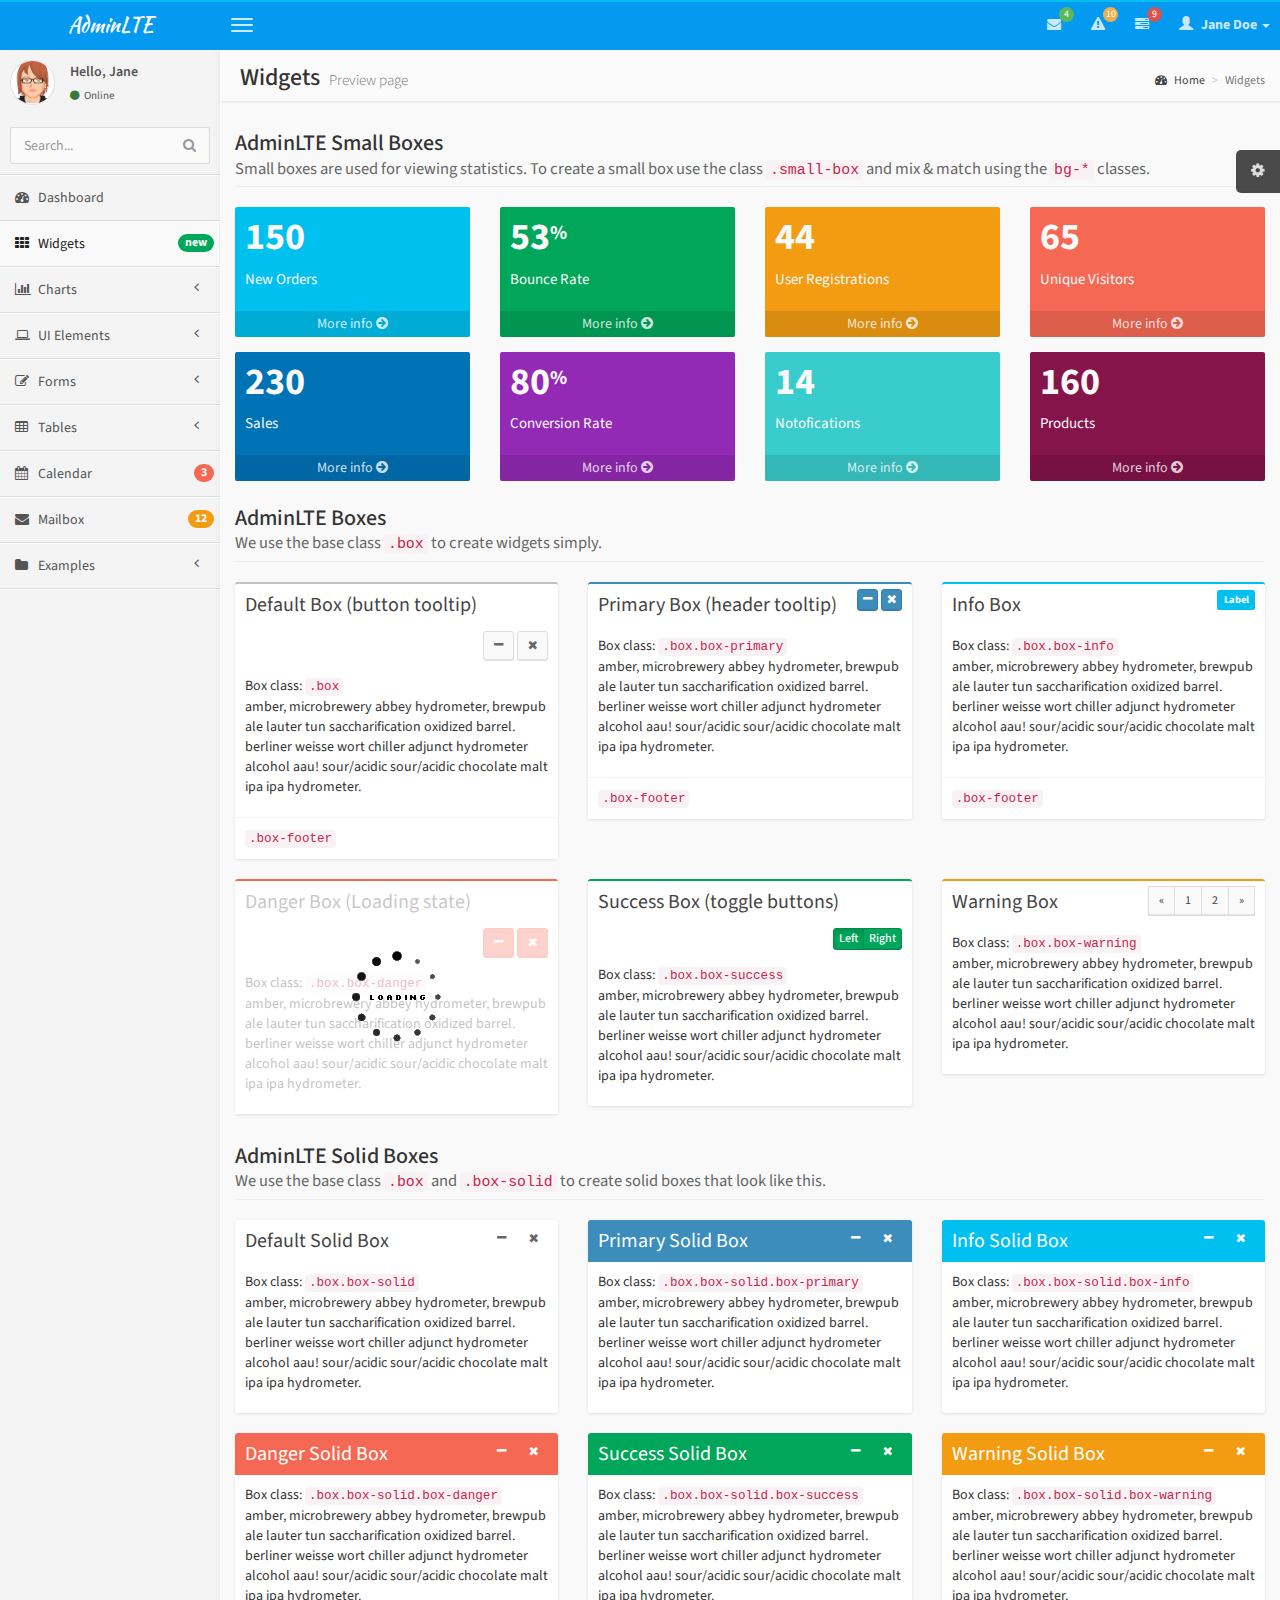
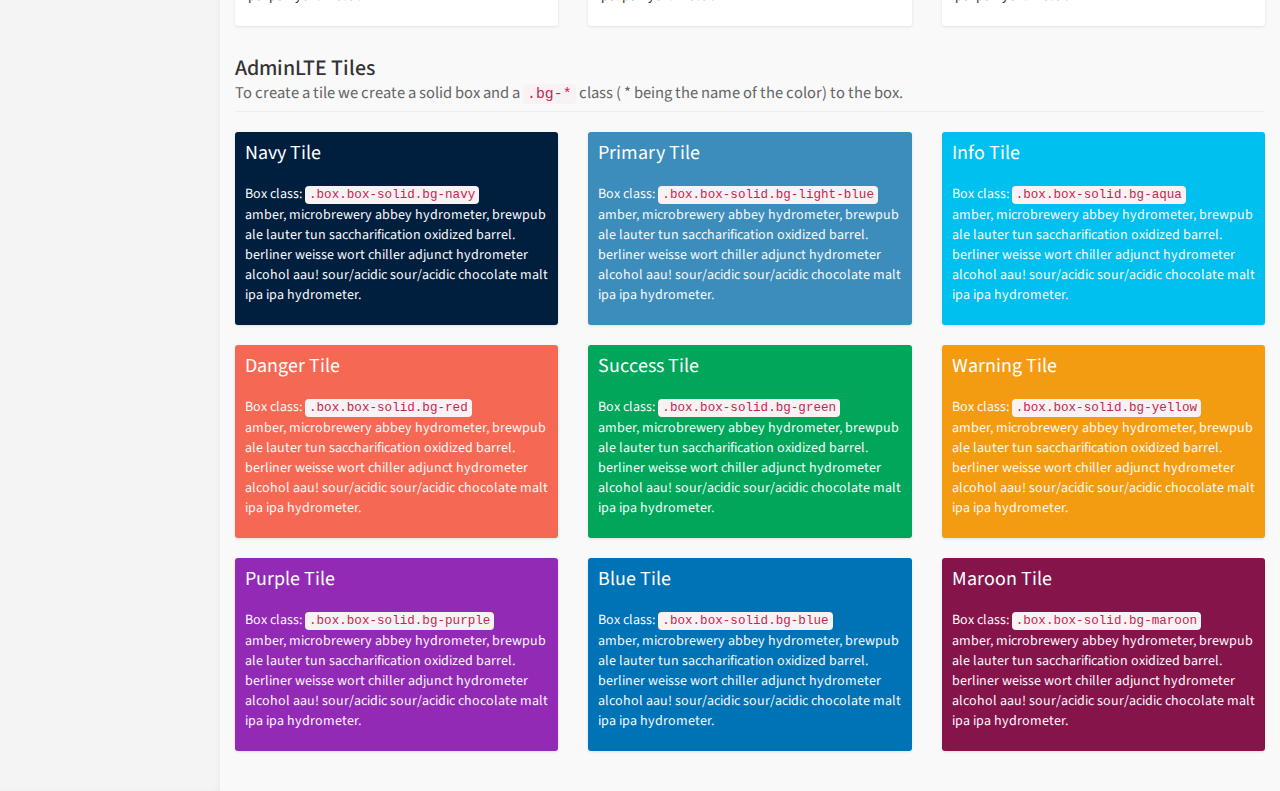
<file: war/html/pages/widgets.html>
<!DOCTYPE html>
<html>
    <head>
        <meta charset="UTF-8">
        <title>AdminLTE | Widgets</title>
        <meta content='width=device-width, initial-scale=1, maximum-scale=1, user-scalable=no' name='viewport'>
        <link href="//maxcdn.bootstrapcdn.com/bootstrap/3.2.0/css/bootstrap.min.css" rel="stylesheet" type="text/css" />
        <link href="//cdnjs.cloudflare.com/ajax/libs/font-awesome/4.1.0/css/font-awesome.min.css" rel="stylesheet" type="text/css" />
        <!-- Ionicons -->
        <link href="//code.ionicframework.com/ionicons/1.5.2/css/ionicons.min.css" rel="stylesheet" type="text/css" />
        <!-- Theme style -->
        <link href="../css/AdminLTE.css" rel="stylesheet" type="text/css" />

        <!-- HTML5 Shim and Respond.js IE8 support of HTML5 elements and media queries -->
        <!-- WARNING: Respond.js doesn't work if you view the page via file:// -->
        <!--[if lt IE 9]>
          <script src="https://oss.maxcdn.com/libs/html5shiv/3.7.0/html5shiv.js"></script>
          <script src="https://oss.maxcdn.com/libs/respond.js/1.3.0/respond.min.js"></script>
        <![endif]-->
    </head>
    <body class="skin-blue">
        <!-- header logo: style can be found in header.less -->
        <header class="header">
            <a href="../index.html" class="logo">
                <!-- Add the class icon to your logo image or logo icon to add the margining -->
                AdminLTE
            </a>
            <!-- Header Navbar: style can be found in header.less -->
            <nav class="navbar navbar-static-top" role="navigation">
                <!-- Sidebar toggle button-->
                <a href="#" class="navbar-btn sidebar-toggle" data-toggle="offcanvas" role="button">
                    <span class="sr-only">Toggle navigation</span>
                    <span class="icon-bar"></span>
                    <span class="icon-bar"></span>
                    <span class="icon-bar"></span>
                </a>
                <div class="navbar-right">
                    <ul class="nav navbar-nav">
                        <!-- Messages: style can be found in dropdown.less-->
                        <li class="dropdown messages-menu">
                            <a href="#" class="dropdown-toggle" data-toggle="dropdown">
                                <i class="fa fa-envelope"></i>
                                <span class="label label-success">4</span>
                            </a>
                            <ul class="dropdown-menu">
                                <li class="header">You have 4 messages</li>
                                <li>
                                    <!-- inner menu: contains the actual data -->
                                    <ul class="menu">
                                        <li><!-- start message -->
                                            <a href="#">
                                                <div class="pull-left">
                                                    <img src="../img/avatar3.png" class="img-circle" alt="User Image"/>
                                                </div>
                                                <h4>
                                                    Support Team
                                                    <small><i class="fa fa-clock-o"></i> 5 mins</small>
                                                </h4>
                                                <p>Why not buy a new awesome theme?</p>
                                            </a>
                                        </li><!-- end message -->
                                        <li>
                                            <a href="#">
                                                <div class="pull-left">
                                                    <img src="../img/avatar2.png" class="img-circle" alt="user image"/>
                                                </div>
                                                <h4>
                                                    AdminLTE Design Team
                                                    <small><i class="fa fa-clock-o"></i> 2 hours</small>
                                                </h4>
                                                <p>Why not buy a new awesome theme?</p>
                                            </a>
                                        </li>
                                        <li>
                                            <a href="#">
                                                <div class="pull-left">
                                                    <img src="../img/avatar.png" class="img-circle" alt="user image"/>
                                                </div>
                                                <h4>
                                                    Developers
                                                    <small><i class="fa fa-clock-o"></i> Today</small>
                                                </h4>
                                                <p>Why not buy a new awesome theme?</p>
                                            </a>
                                        </li>
                                        <li>
                                            <a href="#">
                                                <div class="pull-left">
                                                    <img src="../img/avatar2.png" class="img-circle" alt="user image"/>
                                                </div>
                                                <h4>
                                                    Sales Department
                                                    <small><i class="fa fa-clock-o"></i> Yesterday</small>
                                                </h4>
                                                <p>Why not buy a new awesome theme?</p>
                                            </a>
                                        </li>
                                        <li>
                                            <a href="#">
                                                <div class="pull-left">
                                                    <img src="../img/avatar.png" class="img-circle" alt="user image"/>
                                                </div>
                                                <h4>
                                                    Reviewers
                                                    <small><i class="fa fa-clock-o"></i> 2 days</small>
                                                </h4>
                                                <p>Why not buy a new awesome theme?</p>
                                            </a>
                                        </li>
                                    </ul>
                                </li>
                                <li class="footer"><a href="#">See All Messages</a></li>
                            </ul>
                        </li>
                        <!-- Notifications: style can be found in dropdown.less -->
                        <li class="dropdown notifications-menu">
                            <a href="#" class="dropdown-toggle" data-toggle="dropdown">
                                <i class="fa fa-warning"></i>
                                <span class="label label-warning">10</span>
                            </a>
                            <ul class="dropdown-menu">
                                <li class="header">You have 10 notifications</li>
                                <li>
                                    <!-- inner menu: contains the actual data -->
                                    <ul class="menu">
                                        <li>
                                            <a href="#">
                                                <i class="ion ion-ios7-people info"></i> 5 new members joined today
                                            </a>
                                        </li>
                                        <li>
                                            <a href="#">
                                                <i class="fa fa-warning danger"></i> Very long description here that may not fit into the page and may cause design problems
                                            </a>
                                        </li>
                                        <li>
                                            <a href="#">
                                                <i class="fa fa-users warning"></i> 5 new members joined
                                            </a>
                                        </li>

                                        <li>
                                            <a href="#">
                                                <i class="ion ion-ios7-cart success"></i> 25 sales made
                                            </a>
                                        </li>
                                        <li>
                                            <a href="#">
                                                <i class="ion ion-ios7-person danger"></i> You changed your username
                                            </a>
                                        </li>
                                    </ul>
                                </li>
                                <li class="footer"><a href="#">View all</a></li>
                            </ul>
                        </li>
                        <!-- Tasks: style can be found in dropdown.less -->
                        <li class="dropdown tasks-menu">
                            <a href="#" class="dropdown-toggle" data-toggle="dropdown">
                                <i class="fa fa-tasks"></i>
                                <span class="label label-danger">9</span>
                            </a>
                            <ul class="dropdown-menu">
                                <li class="header">You have 9 tasks</li>
                                <li>
                                    <!-- inner menu: contains the actual data -->
                                    <ul class="menu">
                                        <li><!-- Task item -->
                                            <a href="#">
                                                <h3>
                                                    Design some buttons
                                                    <small class="pull-right">20%</small>
                                                </h3>
                                                <div class="progress xs">
                                                    <div class="progress-bar progress-bar-aqua" style="width: 20%" role="progressbar" aria-valuenow="20" aria-valuemin="0" aria-valuemax="100">
                                                        <span class="sr-only">20% Complete</span>
                                                    </div>
                                                </div>
                                            </a>
                                        </li><!-- end task item -->
                                        <li><!-- Task item -->
                                            <a href="#">
                                                <h3>
                                                    Create a nice theme
                                                    <small class="pull-right">40%</small>
                                                </h3>
                                                <div class="progress xs">
                                                    <div class="progress-bar progress-bar-green" style="width: 40%" role="progressbar" aria-valuenow="20" aria-valuemin="0" aria-valuemax="100">
                                                        <span class="sr-only">40% Complete</span>
                                                    </div>
                                                </div>
                                            </a>
                                        </li><!-- end task item -->
                                        <li><!-- Task item -->
                                            <a href="#">
                                                <h3>
                                                    Some task I need to do
                                                    <small class="pull-right">60%</small>
                                                </h3>
                                                <div class="progress xs">
                                                    <div class="progress-bar progress-bar-red" style="width: 60%" role="progressbar" aria-valuenow="20" aria-valuemin="0" aria-valuemax="100">
                                                        <span class="sr-only">60% Complete</span>
                                                    </div>
                                                </div>
                                            </a>
                                        </li><!-- end task item -->
                                        <li><!-- Task item -->
                                            <a href="#">
                                                <h3>
                                                    Make beautiful transitions
                                                    <small class="pull-right">80%</small>
                                                </h3>
                                                <div class="progress xs">
                                                    <div class="progress-bar progress-bar-yellow" style="width: 80%" role="progressbar" aria-valuenow="20" aria-valuemin="0" aria-valuemax="100">
                                                        <span class="sr-only">80% Complete</span>
                                                    </div>
                                                </div>
                                            </a>
                                        </li><!-- end task item -->
                                    </ul>
                                </li>
                                <li class="footer">
                                    <a href="#">View all tasks</a>
                                </li>
                            </ul>
                        </li>
                        <!-- User Account: style can be found in dropdown.less -->
                        <li class="dropdown user user-menu">
                            <a href="#" class="dropdown-toggle" data-toggle="dropdown">
                                <i class="glyphicon glyphicon-user"></i>
                                <span>Jane Doe <i class="caret"></i></span>
                            </a>
                            <ul class="dropdown-menu">
                                <!-- User image -->
                                <li class="user-header bg-light-blue">
                                    <img src="../img/avatar3.png" class="img-circle" alt="User Image" />
                                    <p>
                                        Jane Doe - Web Developer
                                        <small>Member since Nov. 2012</small>
                                    </p>
                                </li>
                                <!-- Menu Body -->
                                <li class="user-body">
                                    <div class="col-xs-4 text-center">
                                        <a href="#">Followers</a>
                                    </div>
                                    <div class="col-xs-4 text-center">
                                        <a href="#">Sales</a>
                                    </div>
                                    <div class="col-xs-4 text-center">
                                        <a href="#">Friends</a>
                                    </div>
                                </li>
                                <!-- Menu Footer-->
                                <li class="user-footer">
                                    <div class="pull-left">
                                        <a href="#" class="btn btn-default btn-flat">Profile</a>
                                    </div>
                                    <div class="pull-right">
                                        <a href="#" class="btn btn-default btn-flat">Sign out</a>
                                    </div>
                                </li>
                            </ul>
                        </li>
                    </ul>
                </div>
            </nav>
        </header>
        <div class="wrapper row-offcanvas row-offcanvas-left">
            <!-- Left side column. contains the logo and sidebar -->
            <aside class="left-side sidebar-offcanvas">
                <!-- sidebar: style can be found in sidebar.less -->
                <section class="sidebar">
                    <!-- Sidebar user panel -->
                    <div class="user-panel">
                        <div class="pull-left image">
                            <img src="../img/avatar3.png" class="img-circle" alt="User Image" />
                        </div>
                        <div class="pull-left info">
                            <p>Hello, Jane</p>

                            <a href="#"><i class="fa fa-circle text-success"></i> Online</a>
                        </div>
                    </div>
                    <!-- search form -->
                    <form action="#" method="get" class="sidebar-form">
                        <div class="input-group">
                            <input type="text" name="q" class="form-control" placeholder="Search..."/>
                            <span class="input-group-btn">
                                <button type='submit' name='seach' id='search-btn' class="btn btn-flat"><i class="fa fa-search"></i></button>
                            </span>
                        </div>
                    </form>
                    <!-- /.search form -->
                    <!-- sidebar menu: : style can be found in sidebar.less -->
                    <ul class="sidebar-menu">
                        <li>
                            <a href="../index.html">
                                <i class="fa fa-dashboard"></i> <span>Dashboard</span>
                            </a>
                        </li>
                        <li class="active">
                            <a href="widgets.html">
                                <i class="fa fa-th"></i> <span>Widgets</span> <small class="badge pull-right bg-green">new</small>
                            </a>
                        </li>
                        <li class="treeview">
                            <a href="#">
                                <i class="fa fa-bar-chart-o"></i>
                                <span>Charts</span>
                                <i class="fa fa-angle-left pull-right"></i>
                            </a>
                            <ul class="treeview-menu">
                                <li><a href="charts/morris.html"><i class="fa fa-angle-double-right"></i> Morris</a></li>
                                <li><a href="charts/flot.html"><i class="fa fa-angle-double-right"></i> Flot</a></li>
                                <li><a href="charts/inline.html"><i class="fa fa-angle-double-right"></i> Inline charts</a></li>
                            </ul>
                        </li>
                        <li class="treeview">
                            <a href="#">
                                <i class="fa fa-laptop"></i>
                                <span>UI Elements</span>
                                <i class="fa fa-angle-left pull-right"></i>
                            </a>
                            <ul class="treeview-menu">
                                <li><a href="UI/general.html"><i class="fa fa-angle-double-right"></i> General</a></li>
                                <li><a href="UI/icons.html"><i class="fa fa-angle-double-right"></i> Icons</a></li>
                                <li><a href="UI/buttons.html"><i class="fa fa-angle-double-right"></i> Buttons</a></li>
                                <li><a href="UI/sliders.html"><i class="fa fa-angle-double-right"></i> Sliders</a></li>
                                <li><a href="UI/timeline.html"><i class="fa fa-angle-double-right"></i> Timeline</a></li>
                            </ul>
                        </li>
                        <li class="treeview">
                            <a href="#">
                                <i class="fa fa-edit"></i> <span>Forms</span>
                                <i class="fa fa-angle-left pull-right"></i>
                            </a>
                            <ul class="treeview-menu">
                                <li><a href="forms/general.html"><i class="fa fa-angle-double-right"></i> General Elements</a></li>
                                <li><a href="forms/advanced.html"><i class="fa fa-angle-double-right"></i> Advanced Elements</a></li>
                                <li><a href="forms/editors.html"><i class="fa fa-angle-double-right"></i> Editors</a></li>
                            </ul>
                        </li>
                        <li class="treeview">
                            <a href="#">
                                <i class="fa fa-table"></i> <span>Tables</span>
                                <i class="fa fa-angle-left pull-right"></i>
                            </a>
                            <ul class="treeview-menu">
                                <li><a href="tables/simple.html"><i class="fa fa-angle-double-right"></i> Simple tables</a></li>
                                <li><a href="tables/data.html"><i class="fa fa-angle-double-right"></i> Data tables</a></li>
                            </ul>
                        </li>
                        <li>
                            <a href="calendar.html">
                                <i class="fa fa-calendar"></i> <span>Calendar</span>
                                <small class="badge pull-right bg-red">3</small>
                            </a>
                        </li>
                        <li>
                            <a href="mailbox.html">
                                <i class="fa fa-envelope"></i> <span>Mailbox</span>
                                <small class="badge pull-right bg-yellow">12</small>
                            </a>
                        </li>
                        <li class="treeview">
                            <a href="#">
                                <i class="fa fa-folder"></i> <span>Examples</span>
                                <i class="fa fa-angle-left pull-right"></i>
                            </a>
                            <ul class="treeview-menu">
                                <li><a href="examples/invoice.html"><i class="fa fa-angle-double-right"></i> Invoice</a></li>
                                <li><a href="examples/login.html"><i class="fa fa-angle-double-right"></i> Login</a></li>
                                <li><a href="examples/register.html"><i class="fa fa-angle-double-right"></i> Register</a></li>
                                <li><a href="examples/lockscreen.html"><i class="fa fa-angle-double-right"></i> Lockscreen</a></li>
                                <li><a href="examples/404.html"><i class="fa fa-angle-double-right"></i> 404 Error</a></li>
                                <li><a href="examples/500.html"><i class="fa fa-angle-double-right"></i> 500 Error</a></li>
                                <li><a href="examples/blank.html"><i class="fa fa-angle-double-right"></i> Blank Page</a></li>
                            </ul>
                        </li>
                    </ul>
                </section>
                <!-- /.sidebar -->
            </aside>

            <!-- Right side column. Contains the navbar and content of the page -->
            <aside class="right-side">
                <!-- Content Header (Page header) -->
                <section class="content-header">
                    <h1>
                        Widgets
                        <small>Preview page</small>
                    </h1>
                    <ol class="breadcrumb">
                        <li><a href="#"><i class="fa fa-dashboard"></i> Home</a></li>
                        <li class="active">Widgets</li>
                    </ol>
                </section>

                <!-- Main content -->
                <section class="content">
                    <h4 class="page-header">
                        AdminLTE Small Boxes
                        <small>Small boxes are used for viewing statistics. To create a small box use the class <code>.small-box</code> and mix & match using the <code>bg-*</code> classes.</small>
                    </h4>
                    <!-- Small boxes (Stat box) -->
                    <div class="row">
                        <div class="col-lg-3 col-xs-6">
                            <!-- small box -->
                            <div class="small-box bg-aqua">
                                <div class="inner">
                                    <h3>
                                        150
                                    </h3>
                                    <p>
                                        New Orders
                                    </p>
                                </div>
                                <div class="icon">
                                    <i class="ion ion-bag"></i>
                                </div>
                                <a href="#" class="small-box-footer">
                                    More info <i class="fa fa-arrow-circle-right"></i>
                                </a>
                            </div>
                        </div><!-- ./col -->
                        <div class="col-lg-3 col-xs-6">
                            <!-- small box -->
                            <div class="small-box bg-green">
                                <div class="inner">
                                    <h3>
                                        53<sup style="font-size: 20px">%</sup>
                                    </h3>
                                    <p>
                                        Bounce Rate
                                    </p>
                                </div>
                                <div class="icon">
                                    <i class="ion ion-stats-bars"></i>
                                </div>
                                <a href="#" class="small-box-footer">
                                    More info <i class="fa fa-arrow-circle-right"></i>
                                </a>
                            </div>
                        </div><!-- ./col -->
                        <div class="col-lg-3 col-xs-6">
                            <!-- small box -->
                            <div class="small-box bg-yellow">
                                <div class="inner">
                                    <h3>
                                        44
                                    </h3>
                                    <p>
                                        User Registrations
                                    </p>
                                </div>
                                <div class="icon">
                                    <i class="ion ion-person-add"></i>
                                </div>
                                <a href="#" class="small-box-footer">
                                    More info <i class="fa fa-arrow-circle-right"></i>
                                </a>
                            </div>
                        </div><!-- ./col -->
                        <div class="col-lg-3 col-xs-6">
                            <!-- small box -->
                            <div class="small-box bg-red">
                                <div class="inner">
                                    <h3>
                                        65
                                    </h3>
                                    <p>
                                        Unique Visitors
                                    </p>
                                </div>
                                <div class="icon">
                                    <i class="ion ion-pie-graph"></i>
                                </div>
                                <a href="#" class="small-box-footer">
                                    More info <i class="fa fa-arrow-circle-right"></i>
                                </a>
                            </div>
                        </div><!-- ./col -->
                    </div><!-- /.row -->

                    <!-- Small boxes (Stat box) -->
                    <div class="row">
                        <div class="col-lg-3 col-xs-6">
                            <!-- small box -->
                            <div class="small-box bg-blue">
                                <div class="inner">
                                    <h3>
                                        230
                                    </h3>
                                    <p>
                                        Sales
                                    </p>
                                </div>
                                <div class="icon">
                                    <i class="ion ion-ios7-cart-outline"></i>
                                </div>
                                <a href="#" class="small-box-footer">
                                    More info <i class="fa fa-arrow-circle-right"></i>
                                </a>
                            </div>
                        </div><!-- ./col -->
                        <div class="col-lg-3 col-xs-6">
                            <!-- small box -->
                            <div class="small-box bg-purple">
                                <div class="inner">
                                    <h3>
                                        80<sup style="font-size: 20px">%</sup>
                                    </h3>
                                    <p>
                                        Conversion Rate
                                    </p>
                                </div>
                                <div class="icon">
                                    <i class="ion ion-ios7-briefcase-outline"></i>
                                </div>
                                <a href="#" class="small-box-footer">
                                    More info <i class="fa fa-arrow-circle-right"></i>
                                </a>
                            </div>
                        </div><!-- ./col -->
                        <div class="col-lg-3 col-xs-6">
                            <!-- small box -->
                            <div class="small-box bg-teal">
                                <div class="inner">
                                    <h3>
                                        14
                                    </h3>
                                    <p>
                                        Notofications
                                    </p>
                                </div>
                                <div class="icon">
                                    <i class="ion ion-ios7-alarm-outline"></i>
                                </div>
                                <a href="#" class="small-box-footer">
                                    More info <i class="fa fa-arrow-circle-right"></i>
                                </a>
                            </div>
                        </div><!-- ./col -->
                        <div class="col-lg-3 col-xs-6">
                            <!-- small box -->
                            <div class="small-box bg-maroon">
                                <div class="inner">
                                    <h3>
                                        160
                                    </h3>
                                    <p>
                                        Products
                                    </p>
                                </div>
                                <div class="icon">
                                    <i class="ion ion-ios7-pricetag-outline"></i>
                                </div>
                                <a href="#" class="small-box-footer">
                                    More info <i class="fa fa-arrow-circle-right"></i>
                                </a>
                            </div>
                        </div><!-- ./col -->
                    </div><!-- /.row -->

                    <!-- Widgets as boxes -->
                    <h4 class="page-header">
                        AdminLTE Boxes
                        <small>We use the base class <code>.box</code> to create widgets simply.</small>
                    </h4>
                    <div class="row">
                        <div class="col-md-4">
                            <!-- Default box -->
                            <div class="box">
                                <div class="box-header">
                                    <h3 class="box-title">Default Box (button tooltip)</h3>
                                    <div class="box-tools pull-right">
                                        <button class="btn btn-default btn-sm" data-widget="collapse" data-toggle="tooltip" title="Collapse"><i class="fa fa-minus"></i></button>
                                        <button class="btn btn-default btn-sm" data-widget="remove" data-toggle="tooltip" title="Remove"><i class="fa fa-times"></i></button>
                                    </div>
                                </div>
                                <div class="box-body">
                                    Box class: <code>.box</code>
                                    <p>
                                        amber, microbrewery abbey hydrometer, brewpub ale lauter tun saccharification oxidized barrel.
                                        berliner weisse wort chiller adjunct hydrometer alcohol aau!
                                        sour/acidic sour/acidic chocolate malt ipa ipa hydrometer.
                                    </p>
                                </div><!-- /.box-body -->
                                <div class="box-footer">
                                    <code>.box-footer</code>
                                </div><!-- /.box-footer-->
                            </div><!-- /.box -->
                        </div><!-- /.col -->

                        <div class="col-md-4">
                            <!-- Primary box -->
                            <div class="box box-primary">
                                <div class="box-header" data-toggle="tooltip" title="Header tooltip">
                                    <h3 class="box-title">Primary Box (header tooltip)</h3>
                                    <div class="box-tools pull-right">
                                        <button class="btn btn-primary btn-xs" data-widget="collapse"><i class="fa fa-minus"></i></button>
                                        <button class="btn btn-primary btn-xs" data-widget="remove"><i class="fa fa-times"></i></button>
                                    </div>
                                </div>
                                <div class="box-body">
                                    Box class: <code>.box.box-primary</code>
                                    <p>
                                        amber, microbrewery abbey hydrometer, brewpub ale lauter tun saccharification oxidized barrel.
                                        berliner weisse wort chiller adjunct hydrometer alcohol aau!
                                        sour/acidic sour/acidic chocolate malt ipa ipa hydrometer.
                                    </p>
                                </div><!-- /.box-body -->
                                <div class="box-footer">
                                    <code>.box-footer</code>
                                </div><!-- /.box-footer-->
                            </div><!-- /.box -->
                        </div><!-- /.col -->

                        <div class="col-md-4">
                            <!-- Info box -->
                            <div class="box box-info">
                                <div class="box-header">
                                    <h3 class="box-title">Info Box</h3>
                                    <div class="box-tools pull-right">
                                        <div class="label bg-aqua">Label</div>
                                    </div>
                                </div>
                                <div class="box-body">
                                    Box class: <code>.box.box-info</code>
                                    <p>
                                        amber, microbrewery abbey hydrometer, brewpub ale lauter tun saccharification oxidized barrel.
                                        berliner weisse wort chiller adjunct hydrometer alcohol aau!
                                        sour/acidic sour/acidic chocolate malt ipa ipa hydrometer.
                                    </p>
                                </div><!-- /.box-body -->
                                <div class="box-footer">
                                    <code>.box-footer</code>
                                </div><!-- /.box-footer-->
                            </div><!-- /.box -->
                        </div><!-- /.col -->
                    </div><!-- /.row -->

                    <div class="row">
                        <div class="col-md-4">
                            <!-- Danger box -->
                            <div class="box box-danger">
                                <div class="box-header">
                                    <h3 class="box-title">Danger Box (Loading state)</h3>
                                    <div class="box-tools pull-right">
                                        <button class="btn btn-danger btn-sm" data-widget="collapse"><i class="fa fa-minus"></i></button>
                                        <button class="btn btn-danger btn-sm" data-widget="remove"><i class="fa fa-times"></i></button>
                                    </div>
                                </div>
                                <div class="box-body">
                                    Box class: <code>.box.box-danger</code>
                                    <p>
                                        amber, microbrewery abbey hydrometer, brewpub ale lauter tun saccharification oxidized barrel.
                                        berliner weisse wort chiller adjunct hydrometer alcohol aau!
                                        sour/acidic sour/acidic chocolate malt ipa ipa hydrometer.
                                    </p>
                                </div><!-- /.box-body -->
                                <!-- Loading (remove the following to stop the loading)-->
                                <div class="overlay"></div>
                                <div class="loading-img"></div>
                                <!-- end loading -->
                            </div><!-- /.box -->
                        </div><!-- /.col -->

                        <div class="col-md-4">
                            <!-- Success box -->
                            <div class="box box-success">
                                <div class="box-header">
                                    <h3 class="box-title">Success Box (toggle buttons)</h3>
                                    <div class="box-tools pull-right">
                                        <div class="btn-group" data-toggle="btn-toggle">
                                            <button type="button" class="btn btn-success btn-xs active" data-toggle="on">Left</button>
                                            <button type="button" class="btn btn-success btn-xs" data-toggle="off">Right</button>
                                        </div>
                                    </div>
                                </div>
                                <div class="box-body">
                                    Box class: <code>.box.box-success</code>
                                    <p>
                                        amber, microbrewery abbey hydrometer, brewpub ale lauter tun saccharification oxidized barrel.
                                        berliner weisse wort chiller adjunct hydrometer alcohol aau!
                                        sour/acidic sour/acidic chocolate malt ipa ipa hydrometer.
                                    </p>
                                </div><!-- /.box-body -->
                            </div><!-- /.box -->
                        </div><!-- /.col -->

                        <div class="col-md-4">
                            <!-- Warning box -->
                            <div class="box box-warning">
                                <div class="box-header">
                                    <h3 class="box-title">Warning Box</h3>
                                    <div class="box-tools pull-right">
                                        <ul class="pagination pagination-sm inline">
                                            <li><a href="#">&laquo;</a></li>
                                            <li><a href="#">1</a></li>
                                            <li><a href="#">2</a></li>
                                            <li><a href="#">&raquo;</a></li>
                                        </ul>
                                    </div>
                                </div>
                                <div class="box-body">
                                    Box class: <code>.box.box-warning</code>
                                    <p>
                                        amber, microbrewery abbey hydrometer, brewpub ale lauter tun saccharification oxidized barrel.
                                        berliner weisse wort chiller adjunct hydrometer alcohol aau!
                                        sour/acidic sour/acidic chocolate malt ipa ipa hydrometer.
                                    </p>
                                </div><!-- /.box-body -->
                            </div><!-- /.box -->
                        </div><!-- /.col -->
                    </div><!-- /.row -->

                    <h4 class="page-header">
                        AdminLTE Solid Boxes
                        <small>We use the base class <code>.box</code> and <code>.box-solid</code> to create solid boxes that look like this.</small>
                    </h4>
                    <!-- Solid boxes -->
                    <div class="row">
                        <div class="col-md-4">
                            <!-- Default box -->
                            <div class="box box-solid">
                                <div class="box-header">
                                    <h3 class="box-title">Default Solid Box</h3>
                                    <div class="box-tools pull-right">
                                        <button class="btn btn-default btn-sm" data-widget="collapse"><i class="fa fa-minus"></i></button>
                                        <button class="btn btn-default btn-sm" data-widget="remove"><i class="fa fa-times"></i></button>
                                    </div>
                                </div>
                                <div class="box-body">
                                    Box class: <code>.box.box-solid</code>
                                    <p>
                                        amber, microbrewery abbey hydrometer, brewpub ale lauter tun saccharification oxidized barrel.
                                        berliner weisse wort chiller adjunct hydrometer alcohol aau!
                                        sour/acidic sour/acidic chocolate malt ipa ipa hydrometer.
                                    </p>
                                </div><!-- /.box-body -->
                            </div><!-- /.box -->
                        </div><!-- /.col -->

                        <div class="col-md-4">
                            <!-- Primary box -->
                            <div class="box box-solid box-primary">
                                <div class="box-header">
                                    <h3 class="box-title">Primary Solid Box</h3>
                                    <div class="box-tools pull-right">
                                        <button class="btn btn-primary btn-sm" data-widget="collapse"><i class="fa fa-minus"></i></button>
                                        <button class="btn btn-primary btn-sm" data-widget="remove"><i class="fa fa-times"></i></button>
                                    </div>
                                </div>
                                <div class="box-body">
                                    Box class: <code>.box.box-solid.box-primary</code>
                                    <p>
                                        amber, microbrewery abbey hydrometer, brewpub ale lauter tun saccharification oxidized barrel.
                                        berliner weisse wort chiller adjunct hydrometer alcohol aau!
                                        sour/acidic sour/acidic chocolate malt ipa ipa hydrometer.
                                    </p>
                                </div><!-- /.box-body -->
                            </div><!-- /.box -->
                        </div><!-- /.col -->

                        <div class="col-md-4">
                            <!-- Info box -->
                            <div class="box box-solid box-info">
                                <div class="box-header">
                                    <h3 class="box-title">Info Solid Box</h3>
                                    <div class="box-tools pull-right">
                                        <button class="btn btn-info btn-sm" data-widget="collapse"><i class="fa fa-minus"></i></button>
                                        <button class="btn btn-info btn-sm" data-widget="remove"><i class="fa fa-times"></i></button>
                                    </div>
                                </div>
                                <div class="box-body">
                                    Box class: <code>.box.box-solid.box-info</code>
                                    <p>
                                        amber, microbrewery abbey hydrometer, brewpub ale lauter tun saccharification oxidized barrel.
                                        berliner weisse wort chiller adjunct hydrometer alcohol aau!
                                        sour/acidic sour/acidic chocolate malt ipa ipa hydrometer.
                                    </p>
                                </div><!-- /.box-body -->
                            </div><!-- /.box -->
                        </div><!-- /.col -->
                    </div><!-- /.row -->

                    <div class="row">
                        <div class="col-md-4">
                            <!-- Danger box -->
                            <div class="box box-solid box-danger">
                                <div class="box-header">
                                    <h3 class="box-title">Danger Solid Box</h3>
                                    <div class="box-tools pull-right">
                                        <button class="btn btn-danger btn-sm" data-widget="collapse"><i class="fa fa-minus"></i></button>
                                        <button class="btn btn-danger btn-sm" data-widget="remove"><i class="fa fa-times"></i></button>
                                    </div>
                                </div>
                                <div class="box-body">
                                    Box class: <code>.box.box-solid.box-danger</code>
                                    <p>
                                        amber, microbrewery abbey hydrometer, brewpub ale lauter tun saccharification oxidized barrel.
                                        berliner weisse wort chiller adjunct hydrometer alcohol aau!
                                        sour/acidic sour/acidic chocolate malt ipa ipa hydrometer.
                                    </p>
                                </div><!-- /.box-body -->
                            </div><!-- /.box -->
                        </div><!-- /.col -->

                        <div class="col-md-4">
                            <!-- Success box -->
                            <div class="box box-solid box-success">
                                <div class="box-header">
                                    <h3 class="box-title">Success Solid Box</h3>
                                    <div class="box-tools pull-right">
                                        <button class="btn btn-success btn-sm" data-widget="collapse"><i class="fa fa-minus"></i></button>
                                        <button class="btn btn-success btn-sm" data-widget="remove"><i class="fa fa-times"></i></button>
                                    </div>
                                </div>
                                <div class="box-body">
                                    Box class: <code>.box.box-solid.box-success</code>
                                    <p>
                                        amber, microbrewery abbey hydrometer, brewpub ale lauter tun saccharification oxidized barrel.
                                        berliner weisse wort chiller adjunct hydrometer alcohol aau!
                                        sour/acidic sour/acidic chocolate malt ipa ipa hydrometer.
                                    </p>
                                </div><!-- /.box-body -->
                            </div><!-- /.box -->
                        </div><!-- /.col -->

                        <div class="col-md-4">
                            <!-- Warning box -->
                            <div class="box box-solid box-warning">
                                <div class="box-header">
                                    <h3 class="box-title">Warning Solid Box</h3>
                                    <div class="box-tools pull-right">
                                        <button class="btn btn-warning btn-sm" data-widget="collapse"><i class="fa fa-minus"></i></button>
                                        <button class="btn btn-warning btn-sm" data-widget="remove"><i class="fa fa-times"></i></button>
                                    </div>
                                </div>
                                <div class="box-body">
                                    Box class: <code>.box.box-solid.box-warning</code>
                                    <p>
                                        amber, microbrewery abbey hydrometer, brewpub ale lauter tun saccharification oxidized barrel.
                                        berliner weisse wort chiller adjunct hydrometer alcohol aau!
                                        sour/acidic sour/acidic chocolate malt ipa ipa hydrometer.
                                    </p>
                                </div><!-- /.box-body -->
                            </div><!-- /.box -->
                        </div><!-- /.col -->
                    </div><!-- /.row -->

                    <h4 class="page-header">
                        AdminLTE Tiles
                        <small>To create a tile we create a solid box and a <code>.bg-*</code> class ( * being the name of the color) to the box.</small>
                    </h4>
                    <!-- Solid boxes -->
                    <div class="row">
                        <div class="col-md-4">
                            <!-- Navy tile -->
                            <div class="box box-solid bg-navy">
                                <div class="box-header">
                                    <h3 class="box-title">Navy Tile</h3>
                                </div>
                                <div class="box-body">
                                    Box class: <code>.box.box-solid.bg-navy</code>
                                    <p>
                                        amber, microbrewery abbey hydrometer, brewpub ale lauter tun saccharification oxidized barrel.
                                        berliner weisse wort chiller adjunct hydrometer alcohol aau!
                                        sour/acidic sour/acidic chocolate malt ipa ipa hydrometer.
                                    </p>
                                </div><!-- /.box-body -->
                            </div><!-- /.box -->
                        </div><!-- /.col -->

                        <div class="col-md-4">
                            <!-- Primary tile -->
                            <div class="box box-solid bg-light-blue">
                                <div class="box-header">
                                    <h3 class="box-title">Primary Tile</h3>
                                </div>
                                <div class="box-body">
                                    Box class: <code>.box.box-solid.bg-light-blue</code>
                                    <p>
                                        amber, microbrewery abbey hydrometer, brewpub ale lauter tun saccharification oxidized barrel.
                                        berliner weisse wort chiller adjunct hydrometer alcohol aau!
                                        sour/acidic sour/acidic chocolate malt ipa ipa hydrometer.
                                    </p>
                                </div><!-- /.box-body -->
                            </div><!-- /.box -->
                        </div><!-- /.col -->

                        <div class="col-md-4">
                            <!-- Info box -->
                            <div class="box box-solid bg-aqua">
                                <div class="box-header">
                                    <h3 class="box-title">Info Tile</h3>
                                </div>
                                <div class="box-body">
                                    Box class: <code>.box.box-solid.bg-aqua</code>
                                    <p>
                                        amber, microbrewery abbey hydrometer, brewpub ale lauter tun saccharification oxidized barrel.
                                        berliner weisse wort chiller adjunct hydrometer alcohol aau!
                                        sour/acidic sour/acidic chocolate malt ipa ipa hydrometer.
                                    </p>
                                </div><!-- /.box-body -->
                            </div><!-- /.box -->
                        </div><!-- /.col -->
                    </div><!-- /.row -->

                    <div class="row">
                        <div class="col-md-4">
                            <!-- Danger box -->
                            <div class="box box-solid bg-red">
                                <div class="box-header">
                                    <h3 class="box-title">Danger Tile</h3>
                                </div>
                                <div class="box-body">
                                    Box class: <code>.box.box-solid.bg-red</code>
                                    <p>
                                        amber, microbrewery abbey hydrometer, brewpub ale lauter tun saccharification oxidized barrel.
                                        berliner weisse wort chiller adjunct hydrometer alcohol aau!
                                        sour/acidic sour/acidic chocolate malt ipa ipa hydrometer.
                                    </p>
                                </div><!-- /.box-body -->
                            </div><!-- /.box -->
                        </div><!-- /.col -->

                        <div class="col-md-4">
                            <!-- Success box -->
                            <div class="box box-solid bg-green">
                                <div class="box-header">
                                    <h3 class="box-title">Success Tile</h3>
                                </div>
                                <div class="box-body">
                                    Box class: <code>.box.box-solid.bg-green</code>
                                    <p>
                                        amber, microbrewery abbey hydrometer, brewpub ale lauter tun saccharification oxidized barrel.
                                        berliner weisse wort chiller adjunct hydrometer alcohol aau!
                                        sour/acidic sour/acidic chocolate malt ipa ipa hydrometer.
                                    </p>
                                </div><!-- /.box-body -->
                            </div><!-- /.box -->
                        </div><!-- /.col -->

                        <div class="col-md-4">
                            <!-- Warning box -->
                            <div class="box box-solid bg-yellow">
                                <div class="box-header">
                                    <h3 class="box-title">Warning Tile</h3>
                                </div>
                                <div class="box-body">
                                    Box class: <code>.box.box-solid.bg-yellow</code>
                                    <p>
                                        amber, microbrewery abbey hydrometer, brewpub ale lauter tun saccharification oxidized barrel.
                                        berliner weisse wort chiller adjunct hydrometer alcohol aau!
                                        sour/acidic sour/acidic chocolate malt ipa ipa hydrometer.
                                    </p>
                                </div><!-- /.box-body -->
                            </div><!-- /.box -->
                        </div><!-- /.col -->
                    </div><!-- /.row -->
                    <div class="row">
                        <div class="col-md-4">
                            <!-- Purple tile -->
                            <div class="box box-solid bg-purple">
                                <div class="box-header">
                                    <h3 class="box-title">Purple Tile</h3>
                                </div>
                                <div class="box-body">
                                    Box class: <code>.box.box-solid.bg-purple</code>
                                    <p>
                                        amber, microbrewery abbey hydrometer, brewpub ale lauter tun saccharification oxidized barrel.
                                        berliner weisse wort chiller adjunct hydrometer alcohol aau!
                                        sour/acidic sour/acidic chocolate malt ipa ipa hydrometer.
                                    </p>
                                </div><!-- /.box-body -->
                            </div><!-- /.box -->
                        </div><!-- /.col -->

                        <div class="col-md-4">
                            <!-- Blue tile -->
                            <div class="box box-solid bg-blue">
                                <div class="box-header">
                                    <h3 class="box-title">Blue Tile</h3>
                                </div>
                                <div class="box-body">
                                    Box class: <code>.box.box-solid.bg-blue</code>
                                    <p>
                                        amber, microbrewery abbey hydrometer, brewpub ale lauter tun saccharification oxidized barrel.
                                        berliner weisse wort chiller adjunct hydrometer alcohol aau!
                                        sour/acidic sour/acidic chocolate malt ipa ipa hydrometer.
                                    </p>
                                </div><!-- /.box-body -->
                            </div><!-- /.box -->
                        </div><!-- /.col -->

                        <div class="col-md-4">
                            <!-- Maroon tile -->
                            <div class="box box-solid bg-maroon">
                                <div class="box-header">
                                    <h3 class="box-title">Maroon Tile</h3>
                                </div>
                                <div class="box-body">
                                    Box class: <code>.box.box-solid.bg-maroon</code>
                                    <p>
                                        amber, microbrewery abbey hydrometer, brewpub ale lauter tun saccharification oxidized barrel.
                                        berliner weisse wort chiller adjunct hydrometer alcohol aau!
                                        sour/acidic sour/acidic chocolate malt ipa ipa hydrometer.
                                    </p>
                                </div><!-- /.box-body -->
                            </div><!-- /.box -->
                        </div><!-- /.col -->
                    </div><!-- /.row -->

                </section><!-- /.content -->
            </aside><!-- /.right-side -->
        </div><!-- ./wrapper -->

        <script src="//ajax.googleapis.com/ajax/libs/jquery/2.1.1/jquery.min.js"></script>
        <script src="//maxcdn.bootstrapcdn.com/bootstrap/3.2.0/js/bootstrap.min.js" type="text/javascript"></script>
        <!-- AdminLTE App -->
        <script src="../js/AdminLTE/app.js" type="text/javascript"></script>
        <!-- AdminLTE for demo purposes -->
        <script src="../js/AdminLTE/demo.js" type="text/javascript"></script>
    </body>
</html>
</file>
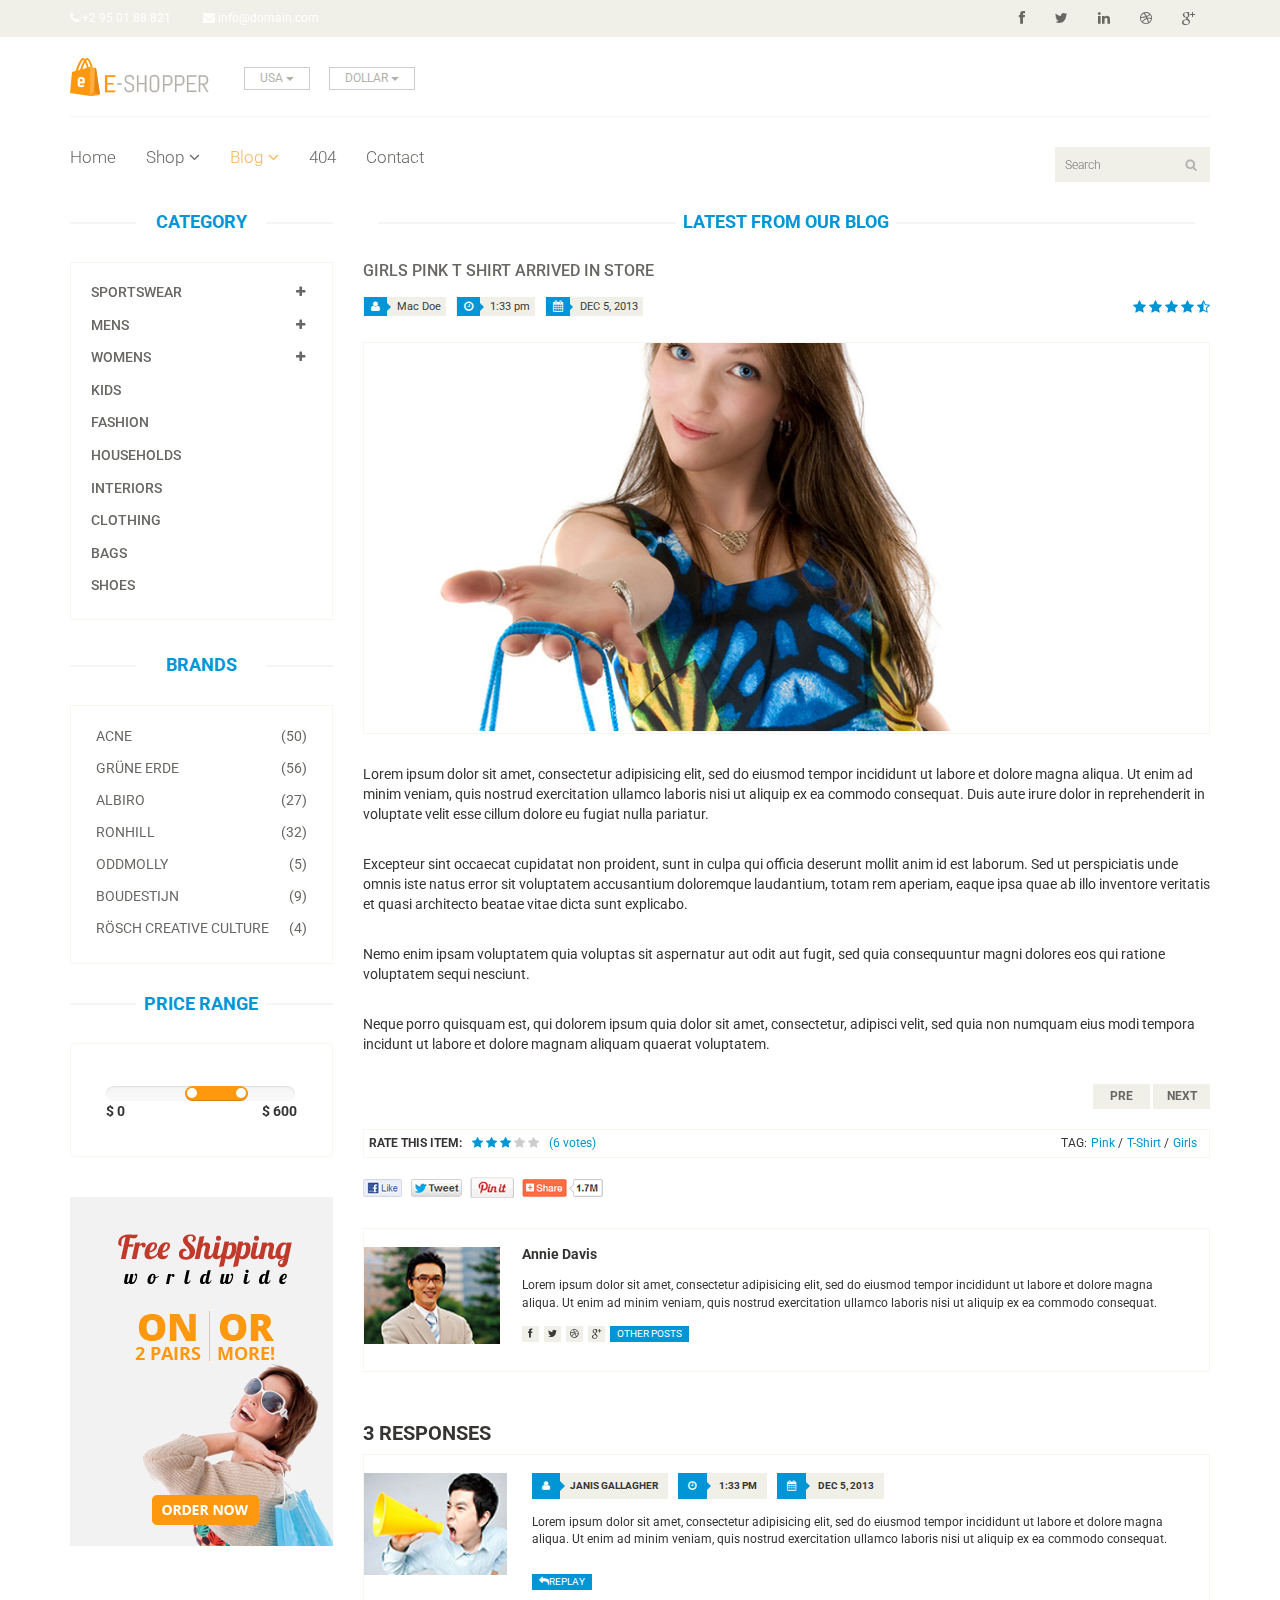
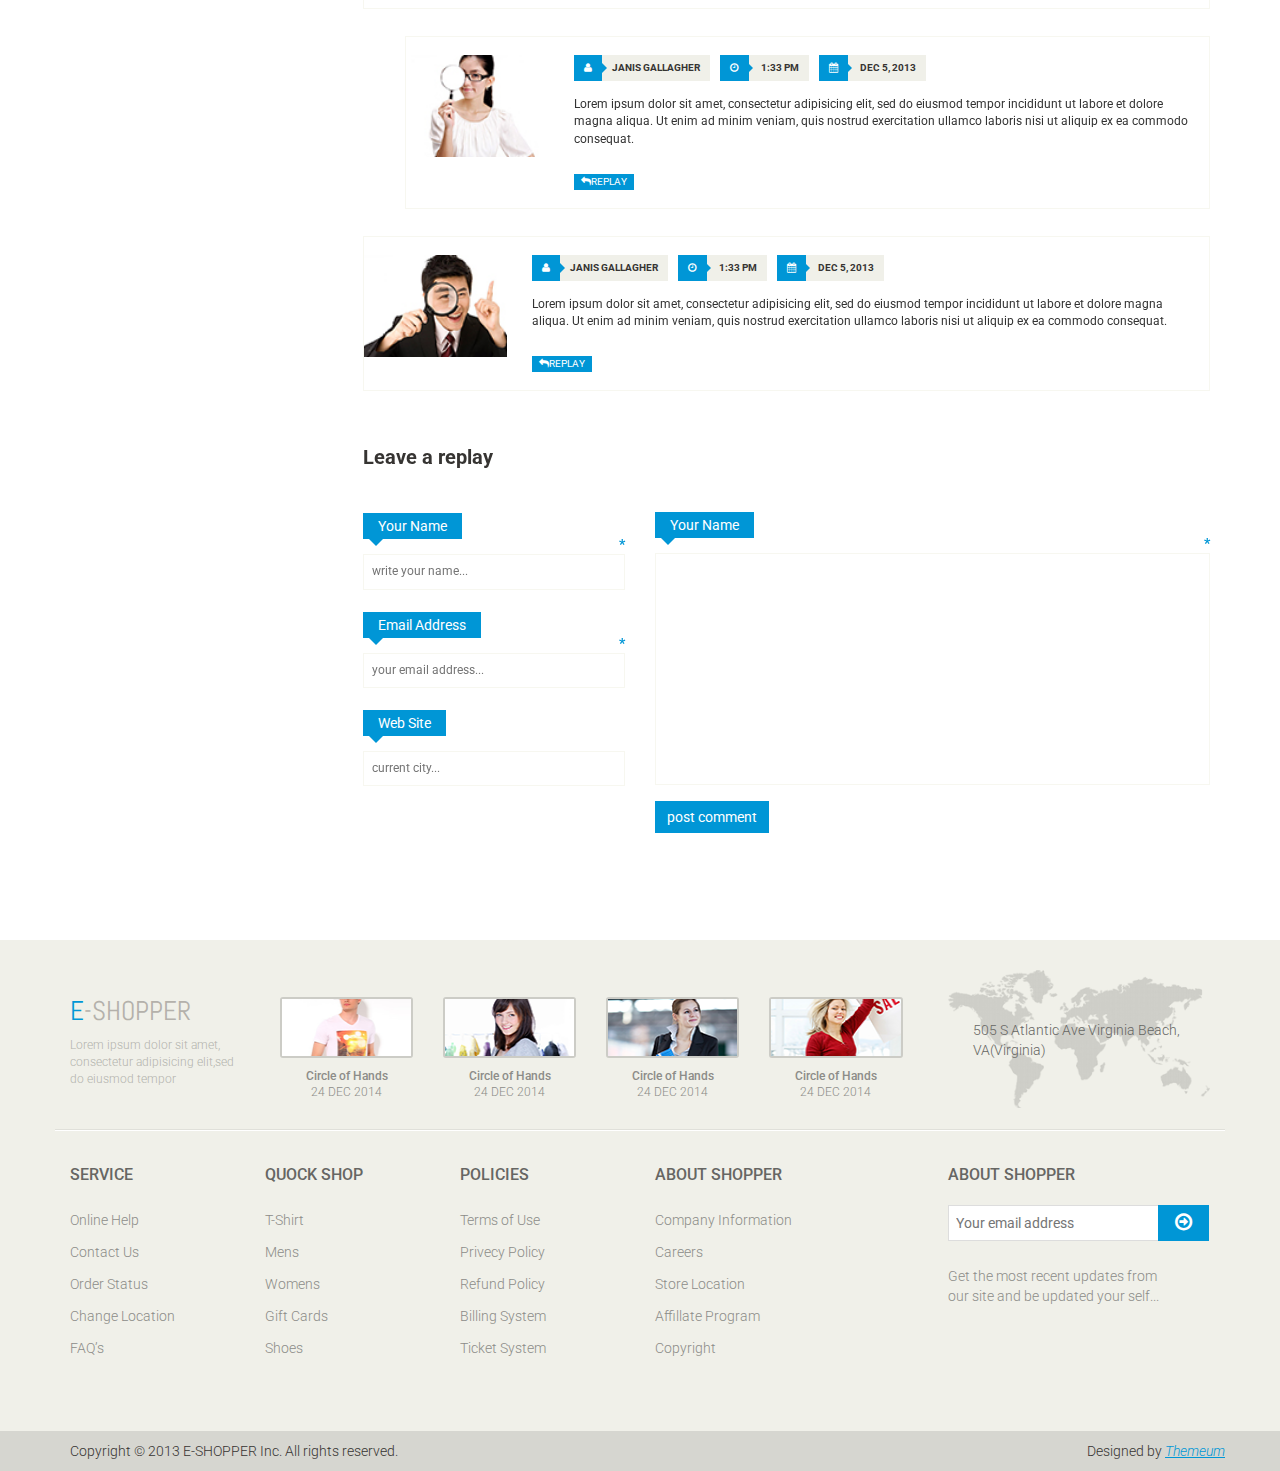
<file: war/html/Site/blog-single.html>
<!DOCTYPE html>
<html lang="en">
<head>
    <meta charset="utf-8">
    <meta name="viewport" content="width=device-width, initial-scale=1.0">
    <meta name="description" content="">
    <meta name="author" content="">
    <title>Blog Single | E-Shopper</title>
    <link href="css/bootstrap.min.css" rel="stylesheet">
    <link href="css/font-awesome.min.css" rel="stylesheet">
    <link href="css/prettyPhoto.css" rel="stylesheet">
    <link href="css/price-range.css" rel="stylesheet">
    <link href="css/animate.css" rel="stylesheet">
	<link href="css/main.css" rel="stylesheet">
	<link href="css/responsive.css" rel="stylesheet">
    <!--[if lt IE 9]>
    <script src="js/html5shiv.js"></script>
    <script src="js/respond.min.js"></script>
    <![endif]-->       
    <link rel="shortcut icon" href="images/ico/favicon.ico">
    <link rel="apple-touch-icon-precomposed" sizes="144x144" href="images/ico/apple-touch-icon-144-precomposed.png">
    <link rel="apple-touch-icon-precomposed" sizes="114x114" href="images/ico/apple-touch-icon-114-precomposed.png">
    <link rel="apple-touch-icon-precomposed" sizes="72x72" href="images/ico/apple-touch-icon-72-precomposed.png">
    <link rel="apple-touch-icon-precomposed" href="images/ico/apple-touch-icon-57-precomposed.png">
</head><!--/head-->

<body>
	<header id="header"><!--header-->
		<div class="header_top"><!--header_top-->
			<div class="container">
				<div class="row">
					<div class="col-sm-6">
						<div class="contactinfo">
							<ul class="nav nav-pills">
								<li><a href=""><i class="fa fa-phone"></i> +2 95 01 88 821</a></li>
								<li><a href=""><i class="fa fa-envelope"></i> info@domain.com</a></li>
							</ul>
						</div>
					</div>
					<div class="col-sm-6">
						<div class="social-icons pull-right">
							<ul class="nav navbar-nav">
								<li><a href=""><i class="fa fa-facebook"></i></a></li>
								<li><a href=""><i class="fa fa-twitter"></i></a></li>
								<li><a href=""><i class="fa fa-linkedin"></i></a></li>
								<li><a href=""><i class="fa fa-dribbble"></i></a></li>
								<li><a href=""><i class="fa fa-google-plus"></i></a></li>
							</ul>
						</div>
					</div>
				</div>
			</div>
		</div><!--/header_top-->
		
		<div class="header-middle"><!--header-middle-->
			<div class="container">
				<div class="row">
					<div class="col-sm-4">
						<div class="logo pull-left">
							<a href="index.html"><img src="images/home/logo.png" alt="" /></a>
						</div>
						<div class="btn-group pull-right">
							<div class="btn-group">
								<button type="button" class="btn btn-default dropdown-toggle usa" data-toggle="dropdown">
									USA
									<span class="caret"></span>
								</button>
								<ul class="dropdown-menu">
									<li><a href="">Canada</a></li>
									<li><a href="">UK</a></li>
								</ul>
							</div>
							
							<div class="btn-group">
								<button type="button" class="btn btn-default dropdown-toggle usa" data-toggle="dropdown">
									DOLLAR
									<span class="caret"></span>
								</button>
								<ul class="dropdown-menu">
									<li><a href="">Canadian Dollar</a></li>
									<li><a href="">Pound</a></li>
								</ul>
							</div>
						</div>
					</div>
					<div class="col-sm-8">
						<div class="shop-menu pull-right">
							<ul class="nav navbar-nav">
								<li><a href=""><i class="fa fa-user"></i> Account</a></li>
								<li><a href=""><i class="fa fa-star"></i> Wishlist</a></li>
								<li><a href="checkout.html"><i class="fa fa-crosshairs"></i> Checkout</a></li>
								<li><a href="cart.html"><i class="fa fa-shopping-cart"></i> Cart</a></li>
								<li><a href="login.html"><i class="fa fa-lock"></i> Login</a></li>
							</ul>
						</div>
					</div>
				</div>
			</div>
		</div><!--/header-middle-->
	
		<div class="header-bottom"><!--header-bottom-->
			<div class="container">
				<div class="row">
					<div class="col-sm-9">
						<div class="navbar-header">
							<button type="button" class="navbar-toggle" data-toggle="collapse" data-target=".navbar-collapse">
								<span class="sr-only">Toggle navigation</span>
								<span class="icon-bar"></span>
								<span class="icon-bar"></span>
								<span class="icon-bar"></span>
							</button>
						</div>
						<div class="mainmenu pull-left">
							<ul class="nav navbar-nav collapse navbar-collapse">
								<li><a href="index.html">Home</a></li>
								<li class="dropdown"><a href="#">Shop<i class="fa fa-angle-down"></i></a>
                                    <ul role="menu" class="sub-menu">
                                        <li><a href="shop.html">Products</a></li>
										<li><a href="product-details.html">Product Details</a></li> 
										<li><a href="checkout.html">Checkout</a></li> 
										<li><a href="cart.html">Cart</a></li> 
										<li><a href="login.html">Login</a></li> 
                                    </ul>
                                </li> 
								<li class="dropdown"><a href="#" class="active">Blog<i class="fa fa-angle-down"></i></a>
                                    <ul role="menu" class="sub-menu">
                                        <li><a href="blog.html">Blog List</a></li>
										<li><a href="blog-single.html" class="active">Blog Single</a></li>
                                    </ul>
                                </li> 
								<li><a href="404.html">404</a></li>
								<li><a href="contact-us.html">Contact</a></li>
							</ul>
						</div>
					</div>
					<div class="col-sm-3">
						<div class="search_box pull-right">
							<input type="text" placeholder="Search"/>
						</div>
					</div>
				</div>
			</div>
		</div><!--/header-bottom-->
	</header><!--/header-->
	
	<section>
		<div class="container">
			<div class="row">
				<div class="col-sm-3">
					<div class="left-sidebar">
						<h2>Category</h2>
						<div class="panel-group category-products" id="accordian"><!--category-productsr-->
							<div class="panel panel-default">
								<div class="panel-heading">
									<h4 class="panel-title">
										<a data-toggle="collapse" data-parent="#accordian" href="#sportswear">
											<span class="badge pull-right"><i class="fa fa-plus"></i></span>
											Sportswear
										</a>
									</h4>
								</div>
								<div id="sportswear" class="panel-collapse collapse">
									<div class="panel-body">
										<ul>
											<li><a href="">Nike </a></li>
											<li><a href="">Under Armour </a></li>
											<li><a href="">Adidas </a></li>
											<li><a href="">Puma</a></li>
											<li><a href="">ASICS </a></li>
										</ul>
									</div>
								</div>
							</div>
							<div class="panel panel-default">
								<div class="panel-heading">
									<h4 class="panel-title">
										<a data-toggle="collapse" data-parent="#accordian" href="#mens">
											<span class="badge pull-right"><i class="fa fa-plus"></i></span>
											Mens
										</a>
									</h4>
								</div>
								<div id="mens" class="panel-collapse collapse">
									<div class="panel-body">
										<ul>
											<li><a href="">Fendi</a></li>
											<li><a href="">Guess</a></li>
											<li><a href="">Valentino</a></li>
											<li><a href="">Dior</a></li>
											<li><a href="">Versace</a></li>
											<li><a href="">Armani</a></li>
											<li><a href="">Prada</a></li>
											<li><a href="">Dolce and Gabbana</a></li>
											<li><a href="">Chanel</a></li>
											<li><a href="">Gucci</a></li>
										</ul>
									</div>
								</div>
							</div>
							
							<div class="panel panel-default">
								<div class="panel-heading">
									<h4 class="panel-title">
										<a data-toggle="collapse" data-parent="#accordian" href="#womens">
											<span class="badge pull-right"><i class="fa fa-plus"></i></span>
											Womens
										</a>
									</h4>
								</div>
								<div id="womens" class="panel-collapse collapse">
									<div class="panel-body">
										<ul>
											<li><a href="">Fendi</a></li>
											<li><a href="">Guess</a></li>
											<li><a href="">Valentino</a></li>
											<li><a href="">Dior</a></li>
											<li><a href="">Versace</a></li>
										</ul>
									</div>
								</div>
							</div>
							<div class="panel panel-default">
								<div class="panel-heading">
									<h4 class="panel-title"><a href="#">Kids</a></h4>
								</div>
							</div>
							<div class="panel panel-default">
								<div class="panel-heading">
									<h4 class="panel-title"><a href="#">Fashion</a></h4>
								</div>
							</div>
							<div class="panel panel-default">
								<div class="panel-heading">
									<h4 class="panel-title"><a href="#">Households</a></h4>
								</div>
							</div>
							<div class="panel panel-default">
								<div class="panel-heading">
									<h4 class="panel-title"><a href="#">Interiors</a></h4>
								</div>
							</div>
							<div class="panel panel-default">
								<div class="panel-heading">
									<h4 class="panel-title"><a href="#">Clothing</a></h4>
								</div>
							</div>
							<div class="panel panel-default">
								<div class="panel-heading">
									<h4 class="panel-title"><a href="#">Bags</a></h4>
								</div>
							</div>
							<div class="panel panel-default">
								<div class="panel-heading">
									<h4 class="panel-title"><a href="#">Shoes</a></h4>
								</div>
							</div>
						</div><!--/category-products-->
					
						<div class="brands_products"><!--brands_products-->
							<h2>Brands</h2>
							<div class="brands-name">
								<ul class="nav nav-pills nav-stacked">
									<li><a href=""> <span class="pull-right">(50)</span>Acne</a></li>
									<li><a href=""> <span class="pull-right">(56)</span>Grüne Erde</a></li>
									<li><a href=""> <span class="pull-right">(27)</span>Albiro</a></li>
									<li><a href=""> <span class="pull-right">(32)</span>Ronhill</a></li>
									<li><a href=""> <span class="pull-right">(5)</span>Oddmolly</a></li>
									<li><a href=""> <span class="pull-right">(9)</span>Boudestijn</a></li>
									<li><a href=""> <span class="pull-right">(4)</span>Rösch creative culture</a></li>
								</ul>
							</div>
						</div><!--/brands_products-->
						
						<div class="price-range"><!--price-range-->
							<h2>Price Range</h2>
							<div class="well">
								 <input type="text" class="span2" value="" data-slider-min="0" data-slider-max="600" data-slider-step="5" data-slider-value="[250,450]" id="sl2" ><br />
								 <b>$ 0</b> <b class="pull-right">$ 600</b>
							</div>
						</div><!--/price-range-->
						
						<div class="shipping text-center"><!--shipping-->
							<img src="images/home/shipping.jpg" alt="" />
						</div><!--/shipping-->
					</div>
				</div>
				<div class="col-sm-9">
					<div class="blog-post-area">
						<h2 class="title text-center">Latest From our Blog</h2>
						<div class="single-blog-post">
							<h3>Girls Pink T Shirt arrived in store</h3>
							<div class="post-meta">
								<ul>
									<li><i class="fa fa-user"></i> Mac Doe</li>
									<li><i class="fa fa-clock-o"></i> 1:33 pm</li>
									<li><i class="fa fa-calendar"></i> DEC 5, 2013</li>
								</ul>
								<span>
									<i class="fa fa-star"></i>
									<i class="fa fa-star"></i>
									<i class="fa fa-star"></i>
									<i class="fa fa-star"></i>
									<i class="fa fa-star-half-o"></i>
								</span>
							</div>
							<a href="">
								<img src="images/blog/blog-one.jpg" alt="">
							</a>
							<p>
								Lorem ipsum dolor sit amet, consectetur adipisicing elit, sed do eiusmod tempor incididunt ut labore et dolore magna aliqua. Ut enim ad minim veniam, quis nostrud exercitation ullamco laboris nisi ut aliquip ex ea commodo consequat. Duis aute irure dolor in reprehenderit in voluptate velit esse cillum dolore eu fugiat nulla pariatur.</p> <br>

							<p>
								Excepteur sint occaecat cupidatat non proident, sunt in culpa qui officia deserunt mollit anim id est laborum. Sed ut perspiciatis unde omnis iste natus error sit voluptatem accusantium doloremque laudantium, totam rem aperiam, eaque ipsa quae ab illo inventore veritatis et quasi architecto beatae vitae dicta sunt explicabo.</p> <br>

							<p>
								Nemo enim ipsam voluptatem quia voluptas sit aspernatur aut odit aut fugit, sed quia consequuntur magni dolores eos qui ratione voluptatem sequi nesciunt.</p> <br>

							<p>
								Neque porro quisquam est, qui dolorem ipsum quia dolor sit amet, consectetur, adipisci velit, sed quia non numquam eius modi tempora incidunt ut labore et dolore magnam aliquam quaerat voluptatem.
							</p>
							<div class="pager-area">
								<ul class="pager pull-right">
									<li><a href="#">Pre</a></li>
									<li><a href="#">Next</a></li>
								</ul>
							</div>
						</div>
					</div><!--/blog-post-area-->

					<div class="rating-area">
						<ul class="ratings">
							<li class="rate-this">Rate this item:</li>
							<li>
								<i class="fa fa-star color"></i>
								<i class="fa fa-star color"></i>
								<i class="fa fa-star color"></i>
								<i class="fa fa-star"></i>
								<i class="fa fa-star"></i>
							</li>
							<li class="color">(6 votes)</li>
						</ul>
						<ul class="tag">
							<li>TAG:</li>
							<li><a class="color" href="">Pink <span>/</span></a></li>
							<li><a class="color" href="">T-Shirt <span>/</span></a></li>
							<li><a class="color" href="">Girls</a></li>
						</ul>
					</div><!--/rating-area-->

					<div class="socials-share">
						<a href=""><img src="images/blog/socials.png" alt=""></a>
					</div><!--/socials-share-->

					<div class="media commnets">
						<a class="pull-left" href="#">
							<img class="media-object" src="images/blog/man-one.jpg" alt="">
						</a>
						<div class="media-body">
							<h4 class="media-heading">Annie Davis</h4>
							<p>Lorem ipsum dolor sit amet, consectetur adipisicing elit, sed do eiusmod tempor incididunt ut labore et dolore magna aliqua.  Ut enim ad minim veniam, quis nostrud exercitation ullamco laboris nisi ut aliquip ex ea commodo consequat.</p>
							<div class="blog-socials">
								<ul>
									<li><a href=""><i class="fa fa-facebook"></i></a></li>
									<li><a href=""><i class="fa fa-twitter"></i></a></li>
									<li><a href=""><i class="fa fa-dribbble"></i></a></li>
									<li><a href=""><i class="fa fa-google-plus"></i></a></li>
								</ul>
								<a class="btn btn-primary" href="">Other Posts</a>
							</div>
						</div>
					</div><!--Comments-->
					<div class="response-area">
						<h2>3 RESPONSES</h2>
						<ul class="media-list">
							<li class="media">
								
								<a class="pull-left" href="#">
									<img class="media-object" src="images/blog/man-two.jpg" alt="">
								</a>
								<div class="media-body">
									<ul class="sinlge-post-meta">
										<li><i class="fa fa-user"></i>Janis Gallagher</li>
										<li><i class="fa fa-clock-o"></i> 1:33 pm</li>
										<li><i class="fa fa-calendar"></i> DEC 5, 2013</li>
									</ul>
									<p>Lorem ipsum dolor sit amet, consectetur adipisicing elit, sed do eiusmod tempor incididunt ut labore et dolore magna aliqua.  Ut enim ad minim veniam, quis nostrud exercitation ullamco laboris nisi ut aliquip ex ea commodo consequat.</p>
									<a class="btn btn-primary" href=""><i class="fa fa-reply"></i>Replay</a>
								</div>
							</li>
							<li class="media second-media">
								<a class="pull-left" href="#">
									<img class="media-object" src="images/blog/man-three.jpg" alt="">
								</a>
								<div class="media-body">
									<ul class="sinlge-post-meta">
										<li><i class="fa fa-user"></i>Janis Gallagher</li>
										<li><i class="fa fa-clock-o"></i> 1:33 pm</li>
										<li><i class="fa fa-calendar"></i> DEC 5, 2013</li>
									</ul>
									<p>Lorem ipsum dolor sit amet, consectetur adipisicing elit, sed do eiusmod tempor incididunt ut labore et dolore magna aliqua.  Ut enim ad minim veniam, quis nostrud exercitation ullamco laboris nisi ut aliquip ex ea commodo consequat.</p>
									<a class="btn btn-primary" href=""><i class="fa fa-reply"></i>Replay</a>
								</div>
							</li>
							<li class="media">
								<a class="pull-left" href="#">
									<img class="media-object" src="images/blog/man-four.jpg" alt="">
								</a>
								<div class="media-body">
									<ul class="sinlge-post-meta">
										<li><i class="fa fa-user"></i>Janis Gallagher</li>
										<li><i class="fa fa-clock-o"></i> 1:33 pm</li>
										<li><i class="fa fa-calendar"></i> DEC 5, 2013</li>
									</ul>
									<p>Lorem ipsum dolor sit amet, consectetur adipisicing elit, sed do eiusmod tempor incididunt ut labore et dolore magna aliqua.  Ut enim ad minim veniam, quis nostrud exercitation ullamco laboris nisi ut aliquip ex ea commodo consequat.</p>
									<a class="btn btn-primary" href=""><i class="fa fa-reply"></i>Replay</a>
								</div>
							</li>
						</ul>					
					</div><!--/Response-area-->
					<div class="replay-box">
						<div class="row">
							<div class="col-sm-4">
								<h2>Leave a replay</h2>
								<form>
									<div class="blank-arrow">
										<label>Your Name</label>
									</div>
									<span>*</span>
									<input type="text" placeholder="write your name...">
									<div class="blank-arrow">
										<label>Email Address</label>
									</div>
									<span>*</span>
									<input type="email" placeholder="your email address...">
									<div class="blank-arrow">
										<label>Web Site</label>
									</div>
									<input type="email" placeholder="current city...">
								</form>
							</div>
							<div class="col-sm-8">
								<div class="text-area">
									<div class="blank-arrow">
										<label>Your Name</label>
									</div>
									<span>*</span>
									<textarea name="message" rows="11"></textarea>
									<a class="btn btn-primary" href="">post comment</a>
								</div>
							</div>
						</div>
					</div><!--/Repaly Box-->
				</div>	
			</div>
		</div>
	</section>
	
	<footer id="footer"><!--Footer-->
		<div class="footer-top">
			<div class="container">
				<div class="row">
					<div class="col-sm-2">
						<div class="companyinfo">
							<h2><span>e</span>-shopper</h2>
							<p>Lorem ipsum dolor sit amet, consectetur adipisicing elit,sed do eiusmod tempor</p>
						</div>
					</div>
					<div class="col-sm-7">
						<div class="col-sm-3">
							<div class="video-gallery text-center">
								<a href="#">
									<div class="iframe-img">
										<img src="images/home/iframe1.png" alt="" />
									</div>
									<div class="overlay-icon">
										<i class="fa fa-play-circle-o"></i>
									</div>
								</a>
								<p>Circle of Hands</p>
								<h2>24 DEC 2014</h2>
							</div>
						</div>
						
						<div class="col-sm-3">
							<div class="video-gallery text-center">
								<a href="#">
									<div class="iframe-img">
										<img src="images/home/iframe2.png" alt="" />
									</div>
									<div class="overlay-icon">
										<i class="fa fa-play-circle-o"></i>
									</div>
								</a>
								<p>Circle of Hands</p>
								<h2>24 DEC 2014</h2>
							</div>
						</div>
						
						<div class="col-sm-3">
							<div class="video-gallery text-center">
								<a href="#">
									<div class="iframe-img">
										<img src="images/home/iframe3.png" alt="" />
									</div>
									<div class="overlay-icon">
										<i class="fa fa-play-circle-o"></i>
									</div>
								</a>
								<p>Circle of Hands</p>
								<h2>24 DEC 2014</h2>
							</div>
						</div>
						
						<div class="col-sm-3">
							<div class="video-gallery text-center">
								<a href="#">
									<div class="iframe-img">
										<img src="images/home/iframe4.png" alt="" />
									</div>
									<div class="overlay-icon">
										<i class="fa fa-play-circle-o"></i>
									</div>
								</a>
								<p>Circle of Hands</p>
								<h2>24 DEC 2014</h2>
							</div>
						</div>
					</div>
					<div class="col-sm-3">
						<div class="address">
							<img src="images/home/map.png" alt="" />
							<p>505 S Atlantic Ave Virginia Beach, VA(Virginia)</p>
						</div>
					</div>
				</div>
			</div>
		</div>
		
		<div class="footer-widget">
			<div class="container">
				<div class="row">
					<div class="col-sm-2">
						<div class="single-widget">
							<h2>Service</h2>
							<ul class="nav nav-pills nav-stacked">
								<li><a href="">Online Help</a></li>
								<li><a href="">Contact Us</a></li>
								<li><a href="">Order Status</a></li>
								<li><a href="">Change Location</a></li>
								<li><a href="">FAQ’s</a></li>
							</ul>
						</div>
					</div>
					<div class="col-sm-2">
						<div class="single-widget">
							<h2>Quock Shop</h2>
							<ul class="nav nav-pills nav-stacked">
								<li><a href="">T-Shirt</a></li>
								<li><a href="">Mens</a></li>
								<li><a href="">Womens</a></li>
								<li><a href="">Gift Cards</a></li>
								<li><a href="">Shoes</a></li>
							</ul>
						</div>
					</div>
					<div class="col-sm-2">
						<div class="single-widget">
							<h2>Policies</h2>
							<ul class="nav nav-pills nav-stacked">
								<li><a href="">Terms of Use</a></li>
								<li><a href="">Privecy Policy</a></li>
								<li><a href="">Refund Policy</a></li>
								<li><a href="">Billing System</a></li>
								<li><a href="">Ticket System</a></li>
							</ul>
						</div>
					</div>
					<div class="col-sm-2">
						<div class="single-widget">
							<h2>About Shopper</h2>
							<ul class="nav nav-pills nav-stacked">
								<li><a href="">Company Information</a></li>
								<li><a href="">Careers</a></li>
								<li><a href="">Store Location</a></li>
								<li><a href="">Affillate Program</a></li>
								<li><a href="">Copyright</a></li>
							</ul>
						</div>
					</div>
					<div class="col-sm-3 col-sm-offset-1">
						<div class="single-widget">
							<h2>About Shopper</h2>
							<form action="#" class="searchform">
								<input type="text" placeholder="Your email address" />
								<button type="submit" class="btn btn-default"><i class="fa fa-arrow-circle-o-right"></i></button>
								<p>Get the most recent updates from <br />our site and be updated your self...</p>
							</form>
						</div>
					</div>
					
				</div>
			</div>
		</div>
		
		<div class="footer-bottom">
			<div class="container">
				<div class="row">
					<p class="pull-left">Copyright © 2013 E-SHOPPER Inc. All rights reserved.</p>
					<p class="pull-right">Designed by <span><a target="_blank" href="http://www.themeum.com">Themeum</a></span></p>
				</div>
			</div>
		</div>
		
	</footer><!--/Footer-->
	

  
    <script src="js/jquery.js"></script>
	<script src="js/price-range.js"></script>
	<script src="js/jquery.scrollUp.min.js"></script>
	<script src="js/bootstrap.min.js"></script>
    <script src="js/jquery.prettyPhoto.js"></script>
    <script src="js/main.js"></script>
</body>
</html>
</file>
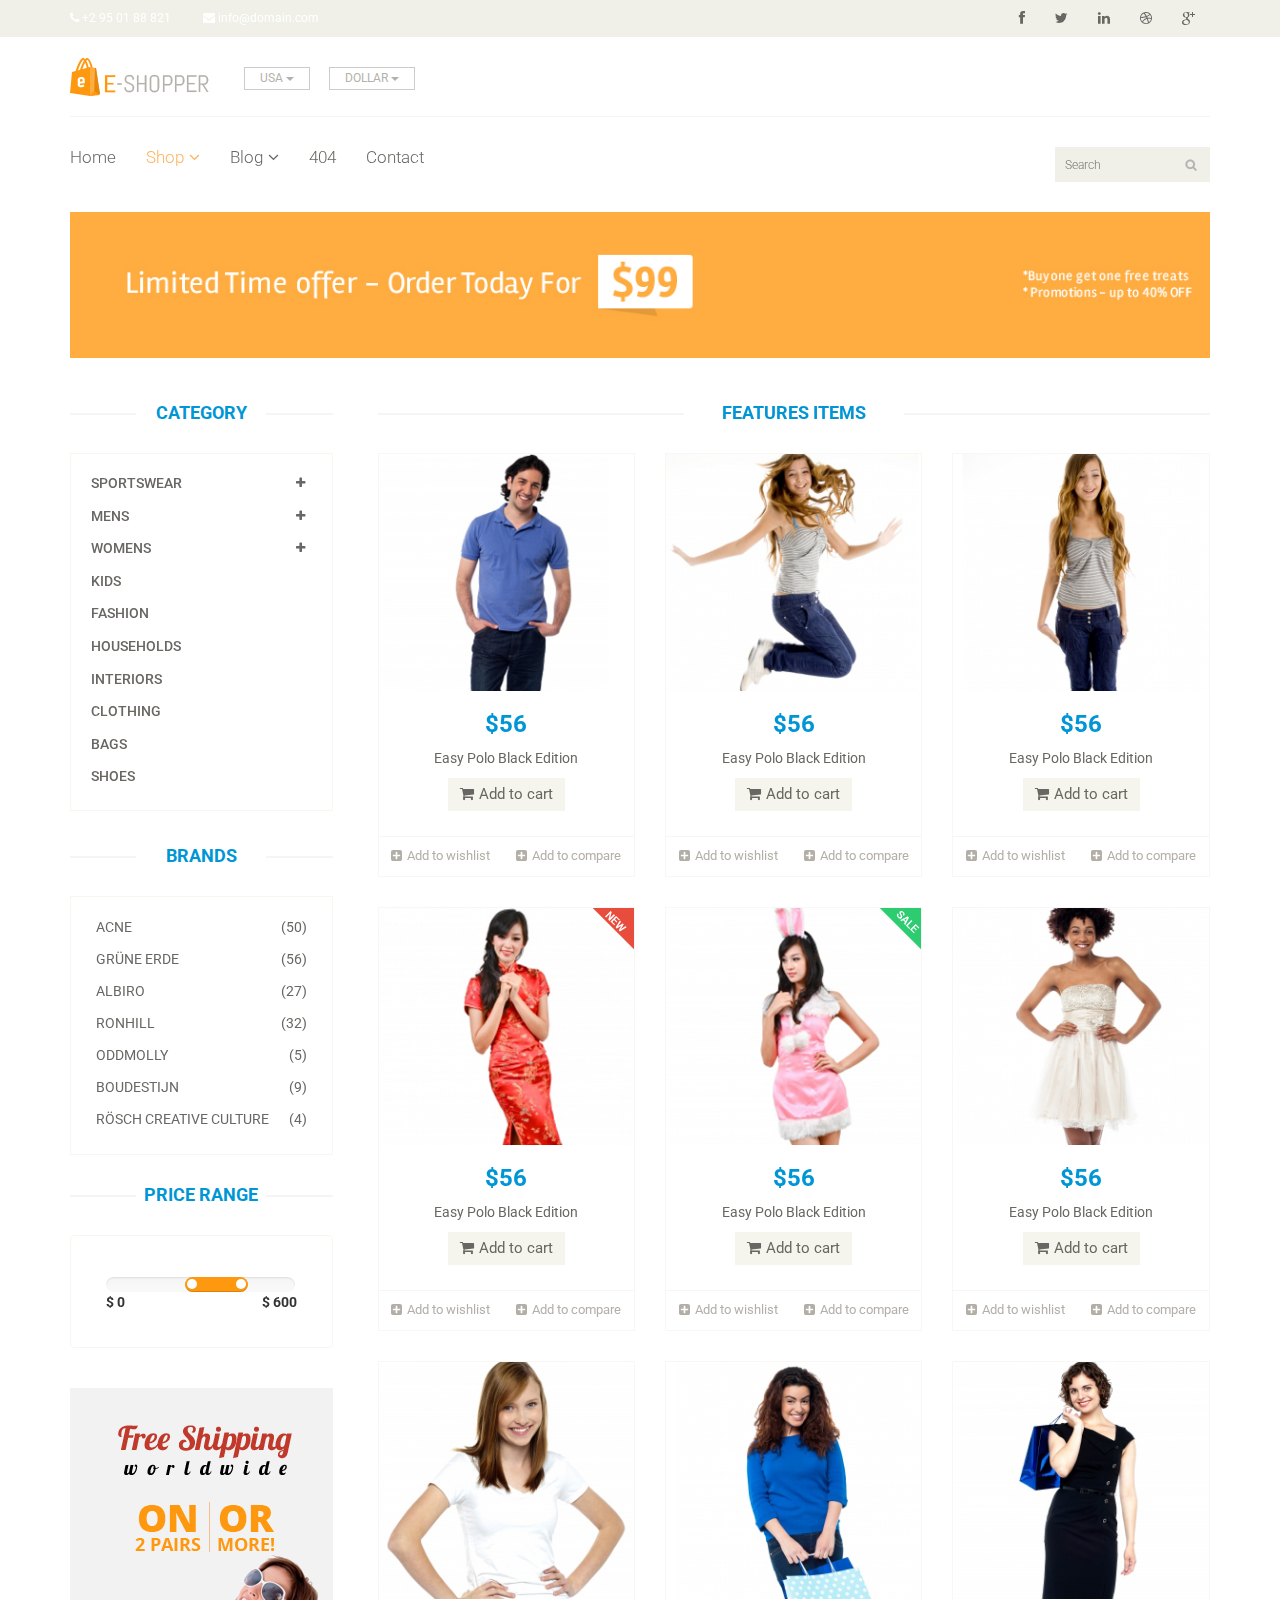
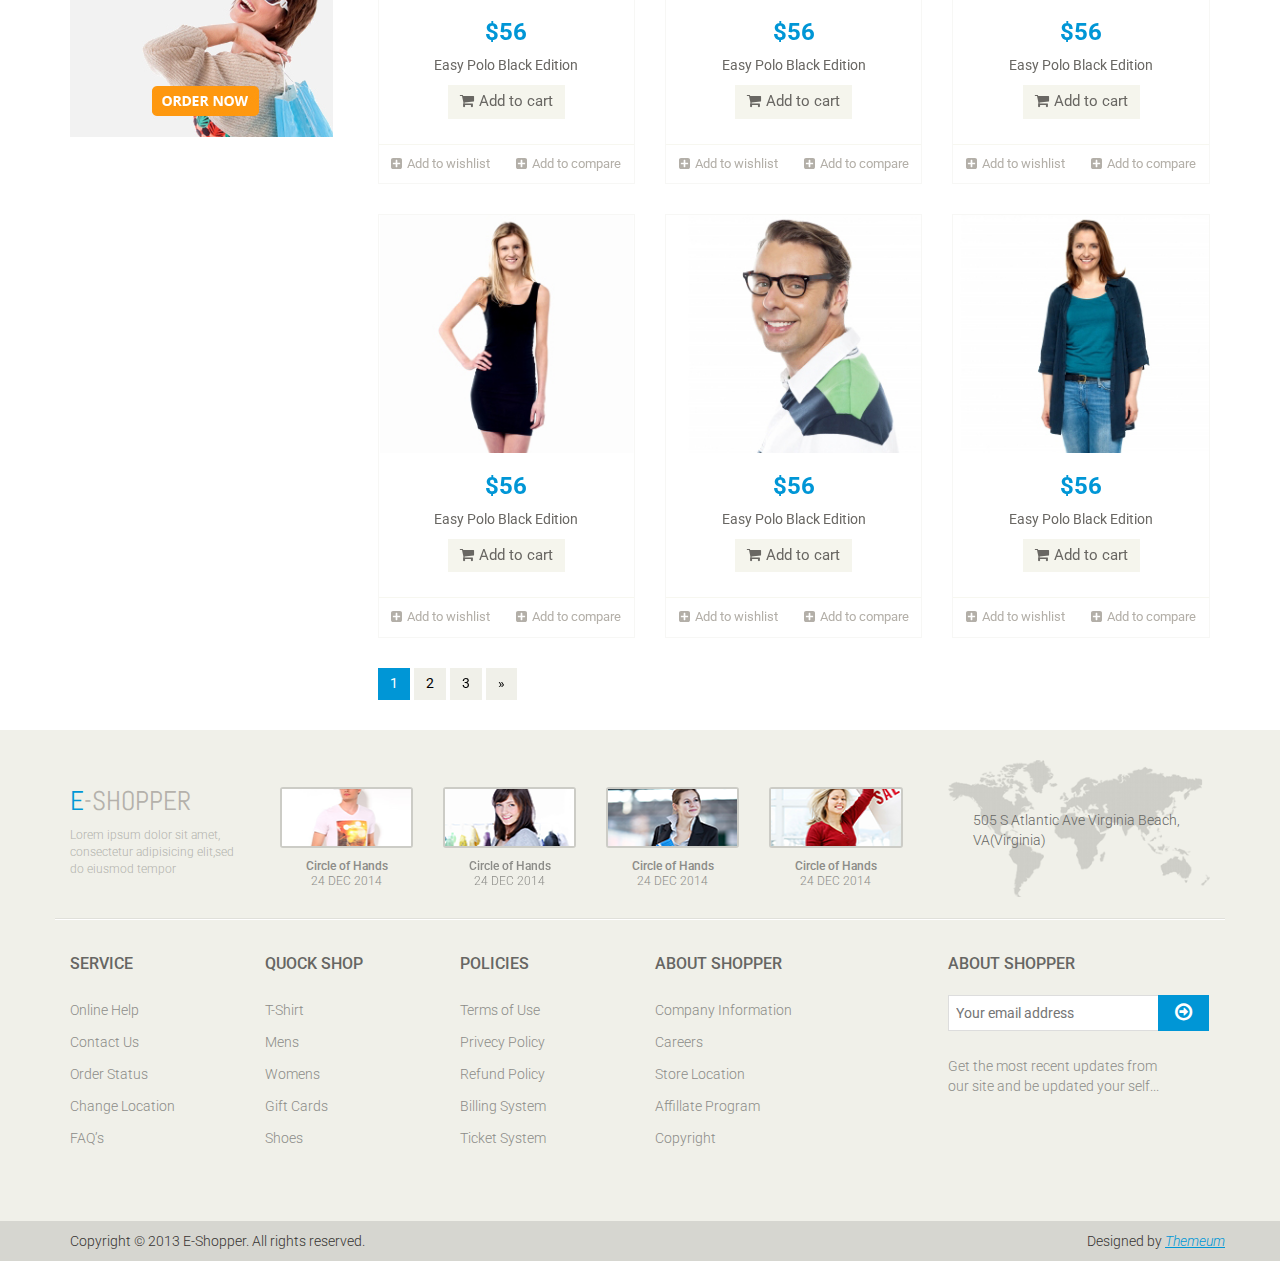
<file: war/html/Site/shop.html>
<!DOCTYPE html>
<html lang="en">
<head>
    <meta charset="utf-8">
    <meta name="viewport" content="width=device-width, initial-scale=1.0">
    <meta name="description" content="">
    <meta name="author" content="">
    <title>Shop | E-Shopper</title>
    <link href="css/bootstrap.min.css" rel="stylesheet">
    <link href="css/font-awesome.min.css" rel="stylesheet">
    <link href="css/prettyPhoto.css" rel="stylesheet">
    <link href="css/price-range.css" rel="stylesheet">
    <link href="css/animate.css" rel="stylesheet">
	<link href="css/main.css" rel="stylesheet">
	<link href="css/responsive.css" rel="stylesheet">
    <!--[if lt IE 9]>
    <script src="js/html5shiv.js"></script>
    <script src="js/respond.min.js"></script>
    <![endif]-->       
    <link rel="shortcut icon" href="images/ico/favicon.ico">
    <link rel="apple-touch-icon-precomposed" sizes="144x144" href="images/ico/apple-touch-icon-144-precomposed.png">
    <link rel="apple-touch-icon-precomposed" sizes="114x114" href="images/ico/apple-touch-icon-114-precomposed.png">
    <link rel="apple-touch-icon-precomposed" sizes="72x72" href="images/ico/apple-touch-icon-72-precomposed.png">
    <link rel="apple-touch-icon-precomposed" href="images/ico/apple-touch-icon-57-precomposed.png">
</head><!--/head-->

<body>
	<header id="header"><!--header-->
		<div class="header_top"><!--header_top-->
			<div class="container">
				<div class="row">
					<div class="col-sm-6 ">
						<div class="contactinfo">
							<ul class="nav nav-pills">
								<li><a href=""><i class="fa fa-phone"></i> +2 95 01 88 821</a></li>
								<li><a href=""><i class="fa fa-envelope"></i> info@domain.com</a></li>
							</ul>
						</div>
					</div>
					<div class="col-sm-6">
						<div class="social-icons pull-right">
							<ul class="nav navbar-nav">
								<li><a href=""><i class="fa fa-facebook"></i></a></li>
								<li><a href=""><i class="fa fa-twitter"></i></a></li>
								<li><a href=""><i class="fa fa-linkedin"></i></a></li>
								<li><a href=""><i class="fa fa-dribbble"></i></a></li>
								<li><a href=""><i class="fa fa-google-plus"></i></a></li>
							</ul>
						</div>
					</div>
				</div>
			</div>
		</div><!--/header_top-->
		
		<div class="header-middle"><!--header-middle-->
			<div class="container">
				<div class="row">
					<div class="col-sm-4">
						<div class="logo pull-left">
							<a href="index.html"><img src="images/home/logo.png" alt="" /></a>
						</div>
						<div class="btn-group pull-right">
							<div class="btn-group">
								<button type="button" class="btn btn-default dropdown-toggle usa" data-toggle="dropdown">
									USA
									<span class="caret"></span>
								</button>
								<ul class="dropdown-menu">
									<li><a href="">Canada</a></li>
									<li><a href="">UK</a></li>
								</ul>
							</div>
							
							<div class="btn-group">
								<button type="button" class="btn btn-default dropdown-toggle usa" data-toggle="dropdown">
									DOLLAR
									<span class="caret"></span>
								</button>
								<ul class="dropdown-menu">
									<li><a href="">Canadian Dollar</a></li>
									<li><a href="">Pound</a></li>
								</ul>
							</div>
						</div>
					</div>
					<div class="col-sm-8">
						<div class="shop-menu pull-right">
							<ul class="nav navbar-nav">
								<li><a href=""><i class="fa fa-user"></i> Account</a></li>
								<li><a href=""><i class="fa fa-star"></i> Wishlist</a></li>
								<li><a href="checkout.html"><i class="fa fa-crosshairs"></i> Checkout</a></li>
								<li><a href="cart.html"><i class="fa fa-shopping-cart"></i> Cart</a></li>
								<li><a href="login.html"><i class="fa fa-lock"></i> Login</a></li>
							</ul>
						</div>
					</div>
				</div>
			</div>
		</div><!--/header-middle-->
	
		<div class="header-bottom"><!--header-bottom-->
			<div class="container">
				<div class="row">
					<div class="col-sm-9">
						<div class="navbar-header">
							<button type="button" class="navbar-toggle" data-toggle="collapse" data-target=".navbar-collapse">
								<span class="sr-only">Toggle navigation</span>
								<span class="icon-bar"></span>
								<span class="icon-bar"></span>
								<span class="icon-bar"></span>
							</button>
						</div>
						<div class="mainmenu pull-left">
							<ul class="nav navbar-nav collapse navbar-collapse">
								<li><a href="index.html">Home</a></li>
								<li class="dropdown"><a href="#" class="active">Shop<i class="fa fa-angle-down"></i></a>
                                    <ul role="menu" class="sub-menu">
                                        <li><a href="shop.html" class="active">Products</a></li>
										<li><a href="product-details.html">Product Details</a></li> 
										<li><a href="checkout.html">Checkout</a></li> 
										<li><a href="cart.html">Cart</a></li> 
										<li><a href="login.html">Login</a></li> 
                                    </ul>
                                </li> 
								<li class="dropdown"><a href="#">Blog<i class="fa fa-angle-down"></i></a>
                                    <ul role="menu" class="sub-menu">
                                        <li><a href="blog.html">Blog List</a></li>
										<li><a href="blog-single.html">Blog Single</a></li>
                                    </ul>
                                </li> 
								<li><a href="404.html">404</a></li>
								<li><a href="contact-us.html">Contact</a></li>
							</ul>
						</div>
					</div>
					<div class="col-sm-3">
						<div class="search_box pull-right">
							<input type="text" placeholder="Search"/>
						</div>
					</div>
				</div>
				</div>
			</div>
	</header>
	
	<section id="advertisement">
		<div class="container">
			<img src="images/shop/advertisement.jpg" alt="" />
		</div>
	</section>
	
	<section>
		<div class="container">
			<div class="row">
				<div class="col-sm-3">
					<div class="left-sidebar">
						<h2>Category</h2>
						<div class="panel-group category-products" id="accordian"><!--category-productsr-->
							<div class="panel panel-default">
								<div class="panel-heading">
									<h4 class="panel-title">
										<a data-toggle="collapse" data-parent="#accordian" href="#sportswear">
											<span class="badge pull-right"><i class="fa fa-plus"></i></span>
											Sportswear
										</a>
									</h4>
								</div>
								<div id="sportswear" class="panel-collapse collapse">
									<div class="panel-body">
										<ul>
											<li><a href="">Nike </a></li>
											<li><a href="">Under Armour </a></li>
											<li><a href="">Adidas </a></li>
											<li><a href="">Puma</a></li>
											<li><a href="">ASICS </a></li>
										</ul>
									</div>
								</div>
							</div>
							<div class="panel panel-default">
								<div class="panel-heading">
									<h4 class="panel-title">
										<a data-toggle="collapse" data-parent="#accordian" href="#mens">
											<span class="badge pull-right"><i class="fa fa-plus"></i></span>
											Mens
										</a>
									</h4>
								</div>
								<div id="mens" class="panel-collapse collapse">
									<div class="panel-body">
										<ul>
											<li><a href="">Fendi</a></li>
											<li><a href="">Guess</a></li>
											<li><a href="">Valentino</a></li>
											<li><a href="">Dior</a></li>
											<li><a href="">Versace</a></li>
											<li><a href="">Armani</a></li>
											<li><a href="">Prada</a></li>
											<li><a href="">Dolce and Gabbana</a></li>
											<li><a href="">Chanel</a></li>
											<li><a href="">Gucci</a></li>
										</ul>
									</div>
								</div>
							</div>
							
							<div class="panel panel-default">
								<div class="panel-heading">
									<h4 class="panel-title">
										<a data-toggle="collapse" data-parent="#accordian" href="#womens">
											<span class="badge pull-right"><i class="fa fa-plus"></i></span>
											Womens
										</a>
									</h4>
								</div>
								<div id="womens" class="panel-collapse collapse">
									<div class="panel-body">
										<ul>
											<li><a href="">Fendi</a></li>
											<li><a href="">Guess</a></li>
											<li><a href="">Valentino</a></li>
											<li><a href="">Dior</a></li>
											<li><a href="">Versace</a></li>
										</ul>
									</div>
								</div>
							</div>
							<div class="panel panel-default">
								<div class="panel-heading">
									<h4 class="panel-title"><a href="#">Kids</a></h4>
								</div>
							</div>
							<div class="panel panel-default">
								<div class="panel-heading">
									<h4 class="panel-title"><a href="#">Fashion</a></h4>
								</div>
							</div>
							<div class="panel panel-default">
								<div class="panel-heading">
									<h4 class="panel-title"><a href="#">Households</a></h4>
								</div>
							</div>
							<div class="panel panel-default">
								<div class="panel-heading">
									<h4 class="panel-title"><a href="#">Interiors</a></h4>
								</div>
							</div>
							<div class="panel panel-default">
								<div class="panel-heading">
									<h4 class="panel-title"><a href="#">Clothing</a></h4>
								</div>
							</div>
							<div class="panel panel-default">
								<div class="panel-heading">
									<h4 class="panel-title"><a href="#">Bags</a></h4>
								</div>
							</div>
							<div class="panel panel-default">
								<div class="panel-heading">
									<h4 class="panel-title"><a href="#">Shoes</a></h4>
								</div>
							</div>
						</div><!--/category-productsr-->
					
						<div class="brands_products"><!--brands_products-->
							<h2>Brands</h2>
							<div class="brands-name">
								<ul class="nav nav-pills nav-stacked">
									<li><a href=""> <span class="pull-right">(50)</span>Acne</a></li>
									<li><a href=""> <span class="pull-right">(56)</span>Grüne Erde</a></li>
									<li><a href=""> <span class="pull-right">(27)</span>Albiro</a></li>
									<li><a href=""> <span class="pull-right">(32)</span>Ronhill</a></li>
									<li><a href=""> <span class="pull-right">(5)</span>Oddmolly</a></li>
									<li><a href=""> <span class="pull-right">(9)</span>Boudestijn</a></li>
									<li><a href=""> <span class="pull-right">(4)</span>Rösch creative culture</a></li>
								</ul>
							</div>
						</div><!--/brands_products-->
						
						<div class="price-range"><!--price-range-->
							<h2>Price Range</h2>
							<div class="well">
								 <input type="text" class="span2" value="" data-slider-min="0" data-slider-max="600" data-slider-step="5" data-slider-value="[250,450]" id="sl2" ><br />
								 <b>$ 0</b> <b class="pull-right">$ 600</b>
							</div>
						</div><!--/price-range-->
						
						<div class="shipping text-center"><!--shipping-->
							<img src="images/home/shipping.jpg" alt="" />
						</div><!--/shipping-->
						
					</div>
				</div>
				
				<div class="col-sm-9 padding-right">
					<div class="features_items"><!--features_items-->
						<h2 class="title text-center">Features Items</h2>
						<div class="col-sm-4">
							<div class="product-image-wrapper">
								<div class="single-products">
									<div class="productinfo text-center">
										<img src="images/shop/product12.jpg" alt="" />
										<h2>$56</h2>
										<p>Easy Polo Black Edition</p>
										<a href="#" class="btn btn-default add-to-cart"><i class="fa fa-shopping-cart"></i>Add to cart</a>
									</div>
									<div class="product-overlay">
										<div class="overlay-content">
											<h2>$56</h2>
											<p>Easy Polo Black Edition</p>
											<a href="#" class="btn btn-default add-to-cart"><i class="fa fa-shopping-cart"></i>Add to cart</a>
										</div>
									</div>
								</div>
								<div class="choose">
									<ul class="nav nav-pills nav-justified">
										<li><a href=""><i class="fa fa-plus-square"></i>Add to wishlist</a></li>
										<li><a href=""><i class="fa fa-plus-square"></i>Add to compare</a></li>
									</ul>
								</div>
							</div>
						</div>
						<div class="col-sm-4">
							<div class="product-image-wrapper">
								<div class="single-products">
									<div class="productinfo text-center">
										<img src="images/shop/product11.jpg" alt="" />
										<h2>$56</h2>
										<p>Easy Polo Black Edition</p>
										<a href="#" class="btn btn-default add-to-cart"><i class="fa fa-shopping-cart"></i>Add to cart</a>
									</div>
									<div class="product-overlay">
										<div class="overlay-content">
											<h2>$56</h2>
											<p>Easy Polo Black Edition</p>
											<a href="#" class="btn btn-default add-to-cart"><i class="fa fa-shopping-cart"></i>Add to cart</a>
										</div>
									</div>
								</div>
								<div class="choose">
									<ul class="nav nav-pills nav-justified">
										<li><a href=""><i class="fa fa-plus-square"></i>Add to wishlist</a></li>
										<li><a href=""><i class="fa fa-plus-square"></i>Add to compare</a></li>
									</ul>
								</div>
							</div>
						</div>
						<div class="col-sm-4">
							<div class="product-image-wrapper">
								<div class="single-products">
									<div class="productinfo text-center">
										<img src="images/shop/product10.jpg" alt="" />
										<h2>$56</h2>
										<p>Easy Polo Black Edition</p>
										<a href="#" class="btn btn-default add-to-cart"><i class="fa fa-shopping-cart"></i>Add to cart</a>
									</div>
									<div class="product-overlay">
										<div class="overlay-content">
											<h2>$56</h2>
											<p>Easy Polo Black Edition</p>
											<a href="#" class="btn btn-default add-to-cart"><i class="fa fa-shopping-cart"></i>Add to cart</a>
										</div>
									</div>
								</div>
								<div class="choose">
									<ul class="nav nav-pills nav-justified">
										<li><a href=""><i class="fa fa-plus-square"></i>Add to wishlist</a></li>
										<li><a href=""><i class="fa fa-plus-square"></i>Add to compare</a></li>
									</ul>
								</div>
							</div>
						</div>
						<div class="col-sm-4">
							<div class="product-image-wrapper">
								<div class="single-products">
									<div class="productinfo text-center">
										<img src="images/shop/product9.jpg" alt="" />
										<h2>$56</h2>
										<p>Easy Polo Black Edition</p>
										<a href="#" class="btn btn-default add-to-cart"><i class="fa fa-shopping-cart"></i>Add to cart</a>
									</div>
									<div class="product-overlay">
										<div class="overlay-content">
											<h2>$56</h2>
											<p>Easy Polo Black Edition</p>
											<a href="#" class="btn btn-default add-to-cart"><i class="fa fa-shopping-cart"></i>Add to cart</a>
										</div>
									</div>
									<img src="images/home/new.png" class="new" alt="" />
								</div>
								<div class="choose">
									<ul class="nav nav-pills nav-justified">
										<li><a href=""><i class="fa fa-plus-square"></i>Add to wishlist</a></li>
										<li><a href=""><i class="fa fa-plus-square"></i>Add to compare</a></li>
									</ul>
								</div>
							</div>
						</div>
						<div class="col-sm-4">
							<div class="product-image-wrapper">
								<div class="single-products">
									<div class="productinfo text-center">
										<img src="images/shop/product8.jpg" alt="" />
										<h2>$56</h2>
										<p>Easy Polo Black Edition</p>
										<a href="#" class="btn btn-default add-to-cart"><i class="fa fa-shopping-cart"></i>Add to cart</a>
									</div>
									<div class="product-overlay">
										<div class="overlay-content">
											<h2>$56</h2>
											<p>Easy Polo Black Edition</p>
											<a href="#" class="btn btn-default add-to-cart"><i class="fa fa-shopping-cart"></i>Add to cart</a>
										</div>
									</div>
									<img src="images/home/sale.png" class="new" alt="" />
								</div>
								<div class="choose">
									<ul class="nav nav-pills nav-justified">
										<li><a href=""><i class="fa fa-plus-square"></i>Add to wishlist</a></li>
										<li><a href=""><i class="fa fa-plus-square"></i>Add to compare</a></li>
									</ul>
								</div>
							</div>
						</div>
						<div class="col-sm-4">
							<div class="product-image-wrapper">
								<div class="single-products">
									<div class="productinfo text-center">
										<img src="images/shop/product7.jpg" alt="" />
										<h2>$56</h2>
										<p>Easy Polo Black Edition</p>
										<a href="#" class="btn btn-default add-to-cart"><i class="fa fa-shopping-cart"></i>Add to cart</a>
									</div>
									<div class="product-overlay">
										<div class="overlay-content">
											<h2>$56</h2>
											<p>Easy Polo Black Edition</p>
											<a href="#" class="btn btn-default add-to-cart"><i class="fa fa-shopping-cart"></i>Add to cart</a>
										</div>
									</div>
								</div>
								<div class="choose">
									<ul class="nav nav-pills nav-justified">
										<li><a href=""><i class="fa fa-plus-square"></i>Add to wishlist</a></li>
										<li><a href=""><i class="fa fa-plus-square"></i>Add to compare</a></li>
									</ul>
								</div>
							</div>
						</div>
						
						<div class="col-sm-4">
							<div class="product-image-wrapper">
								<div class="single-products">
									<div class="productinfo text-center">
										<img src="images/home/product6.jpg" alt="" />
										<h2>$56</h2>
										<p>Easy Polo Black Edition</p>
										<a href="#" class="btn btn-default add-to-cart"><i class="fa fa-shopping-cart"></i>Add to cart</a>
									</div>
									<div class="product-overlay">
										<div class="overlay-content">
											<h2>$56</h2>
											<p>Easy Polo Black Edition</p>
											<a href="#" class="btn btn-default add-to-cart"><i class="fa fa-shopping-cart"></i>Add to cart</a>
										</div>
									</div>
								</div>
								<div class="choose">
									<ul class="nav nav-pills nav-justified">
										<li><a href=""><i class="fa fa-plus-square"></i>Add to wishlist</a></li>
										<li><a href=""><i class="fa fa-plus-square"></i>Add to compare</a></li>
									</ul>
								</div>
							</div>
						</div>
						
						<div class="col-sm-4">
							<div class="product-image-wrapper">
								<div class="single-products">
									<div class="productinfo text-center">
										<img src="images/home/product5.jpg" alt="" />
										<h2>$56</h2>
										<p>Easy Polo Black Edition</p>
										<a href="#" class="btn btn-default add-to-cart"><i class="fa fa-shopping-cart"></i>Add to cart</a>
									</div>
									<div class="product-overlay">
										<div class="overlay-content">
											<h2>$56</h2>
											<p>Easy Polo Black Edition</p>
											<a href="#" class="btn btn-default add-to-cart"><i class="fa fa-shopping-cart"></i>Add to cart</a>
										</div>
									</div>
								</div>
								<div class="choose">
									<ul class="nav nav-pills nav-justified">
										<li><a href=""><i class="fa fa-plus-square"></i>Add to wishlist</a></li>
										<li><a href=""><i class="fa fa-plus-square"></i>Add to compare</a></li>
									</ul>
								</div>
							</div>
						</div>
						
						<div class="col-sm-4">
							<div class="product-image-wrapper">
								<div class="single-products">
									<div class="productinfo text-center">
										<img src="images/home/product4.jpg" alt="" />
										<h2>$56</h2>
										<p>Easy Polo Black Edition</p>
										<a href="#" class="btn btn-default add-to-cart"><i class="fa fa-shopping-cart"></i>Add to cart</a>
									</div>
									<div class="product-overlay">
										<div class="overlay-content">
											<h2>$56</h2>
											<p>Easy Polo Black Edition</p>
											<a href="#" class="btn btn-default add-to-cart"><i class="fa fa-shopping-cart"></i>Add to cart</a>
										</div>
									</div>
								</div>
								<div class="choose">
									<ul class="nav nav-pills nav-justified">
										<li><a href=""><i class="fa fa-plus-square"></i>Add to wishlist</a></li>
										<li><a href=""><i class="fa fa-plus-square"></i>Add to compare</a></li>
									</ul>
								</div>
							</div>
						</div>
						
						<div class="col-sm-4">
							<div class="product-image-wrapper">
								<div class="single-products">
									<div class="productinfo text-center">
										<img src="images/home/product3.jpg" alt="" />
										<h2>$56</h2>
										<p>Easy Polo Black Edition</p>
										<a href="#" class="btn btn-default add-to-cart"><i class="fa fa-shopping-cart"></i>Add to cart</a>
									</div>
									<div class="product-overlay">
										<div class="overlay-content">
											<h2>$56</h2>
											<p>Easy Polo Black Edition</p>
											<a href="#" class="btn btn-default add-to-cart"><i class="fa fa-shopping-cart"></i>Add to cart</a>
										</div>
									</div>
								</div>
								<div class="choose">
									<ul class="nav nav-pills nav-justified">
										<li><a href=""><i class="fa fa-plus-square"></i>Add to wishlist</a></li>
										<li><a href=""><i class="fa fa-plus-square"></i>Add to compare</a></li>
									</ul>
								</div>
							</div>
						</div>
						
						
						<div class="col-sm-4">
							<div class="product-image-wrapper">
								<div class="single-products">
									<div class="productinfo text-center">
										<img src="images/home/product2.jpg" alt="" />
										<h2>$56</h2>
										<p>Easy Polo Black Edition</p>
										<a href="#" class="btn btn-default add-to-cart"><i class="fa fa-shopping-cart"></i>Add to cart</a>
									</div>
									<div class="product-overlay">
										<div class="overlay-content">
											<h2>$56</h2>
											<p>Easy Polo Black Edition</p>
											<a href="#" class="btn btn-default add-to-cart"><i class="fa fa-shopping-cart"></i>Add to cart</a>
										</div>
									</div>
								</div>
								<div class="choose">
									<ul class="nav nav-pills nav-justified">
										<li><a href=""><i class="fa fa-plus-square"></i>Add to wishlist</a></li>
										<li><a href=""><i class="fa fa-plus-square"></i>Add to compare</a></li>
									</ul>
								</div>
							</div>
						</div>
						
						<div class="col-sm-4">
							<div class="product-image-wrapper">
								<div class="single-products">
									<div class="productinfo text-center">
										<img src="images/home/product1.jpg" alt="" />
										<h2>$56</h2>
										<p>Easy Polo Black Edition</p>
										<a href="#" class="btn btn-default add-to-cart"><i class="fa fa-shopping-cart"></i>Add to cart</a>
									</div>
									<div class="product-overlay">
										<div class="overlay-content">
											<h2>$56</h2>
											<p>Easy Polo Black Edition</p>
											<a href="#" class="btn btn-default add-to-cart"><i class="fa fa-shopping-cart"></i>Add to cart</a>
										</div>
									</div>
								</div>
								<div class="choose">
									<ul class="nav nav-pills nav-justified">
										<li><a href=""><i class="fa fa-plus-square"></i>Add to wishlist</a></li>
										<li><a href=""><i class="fa fa-plus-square"></i>Add to compare</a></li>
									</ul>
								</div>
							</div>
						</div>
						
						<ul class="pagination">
							<li class="active"><a href="">1</a></li>
							<li><a href="">2</a></li>
							<li><a href="">3</a></li>
							<li><a href="">&raquo;</a></li>
						</ul>
					</div><!--features_items-->
				</div>
			</div>
		</div>
	</section>
	
	<footer id="footer"><!--Footer-->
		<div class="footer-top">
			<div class="container">
				<div class="row">
					<div class="col-sm-2">
						<div class="companyinfo">
							<h2><span>e</span>-shopper</h2>
							<p>Lorem ipsum dolor sit amet, consectetur adipisicing elit,sed do eiusmod tempor</p>
						</div>
					</div>
					<div class="col-sm-7">
						<div class="col-sm-3">
							<div class="video-gallery text-center">
								<a href="#">
									<div class="iframe-img">
										<img src="images/home/iframe1.png" alt="" />
									</div>
									<div class="overlay-icon">
										<i class="fa fa-play-circle-o"></i>
									</div>
								</a>
								<p>Circle of Hands</p>
								<h2>24 DEC 2014</h2>
							</div>
						</div>
						
						<div class="col-sm-3">
							<div class="video-gallery text-center">
								<a href="#">
									<div class="iframe-img">
										<img src="images/home/iframe2.png" alt="" />
									</div>
									<div class="overlay-icon">
										<i class="fa fa-play-circle-o"></i>
									</div>
								</a>
								<p>Circle of Hands</p>
								<h2>24 DEC 2014</h2>
							</div>
						</div>
						
						<div class="col-sm-3">
							<div class="video-gallery text-center">
								<a href="#">
									<div class="iframe-img">
										<img src="images/home/iframe3.png" alt="" />
									</div>
									<div class="overlay-icon">
										<i class="fa fa-play-circle-o"></i>
									</div>
								</a>
								<p>Circle of Hands</p>
								<h2>24 DEC 2014</h2>
							</div>
						</div>
						
						<div class="col-sm-3">
							<div class="video-gallery text-center">
								<a href="#">
									<div class="iframe-img">
										<img src="images/home/iframe4.png" alt="" />
									</div>
									<div class="overlay-icon">
										<i class="fa fa-play-circle-o"></i>
									</div>
								</a>
								<p>Circle of Hands</p>
								<h2>24 DEC 2014</h2>
							</div>
						</div>
					</div>
					<div class="col-sm-3">
						<div class="address">
							<img src="images/home/map.png" alt="" />
							<p>505 S Atlantic Ave Virginia Beach, VA(Virginia)</p>
						</div>
					</div>
				</div>
			</div>
		</div>
		
		<div class="footer-widget">
			<div class="container">
				<div class="row">
					<div class="col-sm-2">
						<div class="single-widget">
							<h2>Service</h2>
							<ul class="nav nav-pills nav-stacked">
								<li><a href="">Online Help</a></li>
								<li><a href="">Contact Us</a></li>
								<li><a href="">Order Status</a></li>
								<li><a href="">Change Location</a></li>
								<li><a href="">FAQ’s</a></li>
							</ul>
						</div>
					</div>
					<div class="col-sm-2">
						<div class="single-widget">
							<h2>Quock Shop</h2>
							<ul class="nav nav-pills nav-stacked">
								<li><a href="">T-Shirt</a></li>
								<li><a href="">Mens</a></li>
								<li><a href="">Womens</a></li>
								<li><a href="">Gift Cards</a></li>
								<li><a href="">Shoes</a></li>
							</ul>
						</div>
					</div>
					<div class="col-sm-2">
						<div class="single-widget">
							<h2>Policies</h2>
							<ul class="nav nav-pills nav-stacked">
								<li><a href="">Terms of Use</a></li>
								<li><a href="">Privecy Policy</a></li>
								<li><a href="">Refund Policy</a></li>
								<li><a href="">Billing System</a></li>
								<li><a href="">Ticket System</a></li>
							</ul>
						</div>
					</div>
					<div class="col-sm-2">
						<div class="single-widget">
							<h2>About Shopper</h2>
							<ul class="nav nav-pills nav-stacked">
								<li><a href="">Company Information</a></li>
								<li><a href="">Careers</a></li>
								<li><a href="">Store Location</a></li>
								<li><a href="">Affillate Program</a></li>
								<li><a href="">Copyright</a></li>
							</ul>
						</div>
					</div>
					<div class="col-sm-3 col-sm-offset-1">
						<div class="single-widget">
							<h2>About Shopper</h2>
							<form action="#" class="searchform">
								<input type="text" placeholder="Your email address" />
								<button type="submit" class="btn btn-default"><i class="fa fa-arrow-circle-o-right"></i></button>
								<p>Get the most recent updates from <br />our site and be updated your self...</p>
							</form>
						</div>
					</div>
					
				</div>
			</div>
		</div>
		
		<div class="footer-bottom">
			<div class="container">
				<div class="row">
					<p class="pull-left">Copyright © 2013 E-Shopper. All rights reserved.</p>
					<p class="pull-right">Designed by <span><a target="_blank" href="http://www.themeum.com">Themeum</a></span></p>
				</div>
			</div>
		</div>
		
	</footer><!--/Footer-->
	

  
    <script src="js/jquery.js"></script>
	<script src="js/price-range.js"></script>
    <script src="js/jquery.scrollUp.min.js"></script>
	<script src="js/bootstrap.min.js"></script>
    <script src="js/jquery.prettyPhoto.js"></script>
    <script src="js/main.js"></script>
</body>
</html>
</file>
<file: war/html/css/AdminLTE.css>
@import url(//fonts.googleapis.com/css?family=Source+Sans+Pro:300,400,600,700,300italic,400italic,600italic);
@import url(//fonts.googleapis.com/css?family=Kaushan+Script);
/*! 
 *   AdminLTE v1.2
 *   Author: AlmsaeedStudio.com
 *   License: Open source - MIT
 *           Please visit http://opensource.org/licenses/MIT for more information
!*/
/*
    Core: General style
----------------------------
*/
html,
body {
  overflow-x: hidden!important;
  font-family: 'Source Sans Pro', sans-serif;
  -webkit-font-smoothing: antialiased;
  min-height: 100%;
  background: #f9f9f9;
}
a {
  color: #3c8dbc;
}
a:hover,
a:active,
a:focus {
  outline: none;
  text-decoration: none;
  color: #72afd2;
}
/* Layouts */
.wrapper {
  min-height: 100%;
}
.wrapper:before,
.wrapper:after {
  display: table;
  content: " ";
}
.wrapper:after {
  clear: both;
}
/* Header */
body > .header {
  position: absolute;
  top: 0;
  left: 0;
  right: 0;
  z-index: 1030;
}
/* Define 2 column template */
.right-side,
.left-side {
  min-height: 100%;
  display: block;
}
/*right side - contins main content*/
.right-side {
  background-color: #f9f9f9;
  margin-left: 220px;
}
/*left side - contains sidebar*/
.left-side {
  position: absolute;
  width: 220px;
  top: 0;
}
@media screen and (min-width: 992px) {
  .left-side {
    top: 50px;
  }
  /*Right side strech mode*/
  .right-side.strech {
    margin-left: 0;
  }
  .right-side.strech > .content-header {
    margin-top: 0px;
  }
  /* Left side collapse */
  .left-side.collapse-left {
    left: -220px;
  }
}
/*Give content full width on xs screens*/
@media screen and (max-width: 992px) {
  .right-side {
    margin-left: 0;
  }
}
/*
    By default the layout is not fixed but if you add the class .fixed to the body element
    the sidebar and the navbar will automatically become poisitioned fixed
*/
body.fixed > .header,
body.fixed .left-side,
body.fixed .navbar {
  position: fixed;
}
body.fixed > .header {
  top: 0;
  right: 0;
  left: 0;
}
body.fixed .navbar {
  left: 0;
  right: 0;
}
body.fixed .wrapper {
  margin-top: 50px;
}
/* Content */
.content {
  padding: 20px 15px;
  background: #f9f9f9;
  overflow: auto;
}
/* Utility */
/* H1 - H6 font */
h1,
h2,
h3,
h4,
h5,
h6,
.h1,
.h2,
.h3,
.h4,
.h5,
.h6 {
  font-family: 'Source Sans Pro', sans-serif;
}
/* Page Header */
.page-header {
  margin: 10px 0 20px 0;
  font-size: 22px;
}
.page-header > small {
  color: #666;
  display: block;
  margin-top: 5px;
}
/* All images should be responsive */
img {
  max-width: 100% !important;
}
.sort-highlight {
  background: #f4f4f4;
  border: 1px dashed #ddd;
  margin-bottom: 10px;
}
/* 10px padding and margins */
.pad {
  padding: 10px;
}
.margin {
  margin: 10px;
}
/* Display inline */
.inline {
  display: inline;
  width: auto;
}
/* Background colors */
.bg-red,
.bg-yellow,
.bg-aqua,
.bg-blue,
.bg-light-blue,
.bg-green,
.bg-navy,
.bg-teal,
.bg-olive,
.bg-lime,
.bg-orange,
.bg-fuchsia,
.bg-purple,
.bg-maroon,
.bg-black {
  color: #f9f9f9 !important;
}
.bg-gray {
  background-color: #eaeaec !important;
}
.bg-black {
  background-color: #222222 !important;
}
.bg-red {
  background-color: #f56954 !important;
}
.bg-yellow {
  background-color: #f39c12 !important;
}
.bg-aqua {
  background-color: #00c0ef !important;
}
.bg-blue {
  background-color: #0073b7 !important;
}
.bg-light-blue {
  background-color: #3c8dbc !important;
}
.bg-green {
  background-color: #00a65a !important;
}
.bg-navy {
  background-color: #001f3f !important;
}
.bg-teal {
  background-color: #39cccc !important;
}
.bg-olive {
  background-color: #3d9970 !important;
}
.bg-lime {
  background-color: #01ff70 !important;
}
.bg-orange {
  background-color: #ff851b !important;
}
.bg-fuchsia {
  background-color: #f012be !important;
}
.bg-purple {
  background-color: #932ab6 !important;
}
.bg-maroon {
  background-color: #85144b !important;
}
/* Text colors */
.text-red {
  color: #f56954 !important;
}
.text-yellow {
  color: #f39c12 !important;
}
.text-aqua {
  color: #00c0ef !important;
}
.text-blue {
  color: #0073b7 !important;
}
.text-black {
  color: #222222 !important;
}
.text-light-blue {
  color: #3c8dbc !important;
}
.text-green {
  color: #00a65a !important;
}
.text-navy {
  color: #001f3f !important;
}
.text-teal {
  color: #39cccc !important;
}
.text-olive {
  color: #3d9970 !important;
}
.text-lime {
  color: #01ff70 !important;
}
.text-orange {
  color: #ff851b !important;
}
.text-fuchsia {
  color: #f012be !important;
}
.text-purple {
  color: #932ab6 !important;
}
.text-maroon {
  color: #85144b !important;
}
/*Hide elements by display none only*/
.hide {
  display: none !important;
}
/* Remove borders */
.no-border {
  border: 0px !important;
}
/* Remove padding */
.no-padding {
  padding: 0px !important;
}
/* Remove margins */
.no-margin {
  margin: 0px !important;
}
/* Remove box shadow */
.no-shadow {
  box-shadow: none!important;
}
/* Don't display when printing */
@media print {
  .no-print {
    display: none;
  }
  .left-side,
  .header,
  .content-header {
    display: none;
  }
  .right-side {
    margin: 0;
  }
}
/* Remove border radius */
.flat {
  -webkit-border-radius: 0 !important;
  -moz-border-radius: 0 !important;
  border-radius: 0 !important;
}
/* Change the color of the striped tables */
.table-striped > tbody > tr:nth-child(odd) > td,
.table-striped > tbody > tr:nth-child(odd) > th {
  background-color: #f3f4f5;
}
.table.no-border,
.table.no-border td,
.table.no-border th {
  border: 0;
}
/* .text-center in tables */
table.text-center,
table.text-center td,
table.text-center th {
  text-align: center;
}
.table.align th {
  text-align: left;
}
.table.align td {
  text-align: right;
}
.text-bold,
.text-bold.table td,
.text-bold.table th {
  font-weight: 700;
}
.border-radius-none {
  -webkit-border-radius: 0 !important;
  -moz-border-radius: 0 !important;
  border-radius: 0 !important;
}
/* _fix for sparkline tooltip */
.jqstooltip {
  padding: 5px!important;
  width: auto!important;
  height: auto!important;
}
/*
Gradient Background colors
*/
.bg-teal-gradient {
  background: #39cccc !important;
  background: -webkit-gradient(linear, left bottom, left top, color-stop(0, #39cccc), color-stop(1, #7adddd)) !important;
  background: -ms-linear-gradient(bottom, #39cccc, #7adddd) !important;
  background: -moz-linear-gradient(center bottom, #39cccc 0%, #7adddd 100%) !important;
  background: -o-linear-gradient(#7adddd, #39cccc) !important;
  filter: progid:DXImageTransform.Microsoft.gradient(startColorstr='#7adddd', endColorstr='#39cccc', GradientType=0) !important;
  color: #fff;
}
.bg-light-blue-gradient {
  background: #3c8dbc !important;
  background: -webkit-gradient(linear, left bottom, left top, color-stop(0, #3c8dbc), color-stop(1, #67a8ce)) !important;
  background: -ms-linear-gradient(bottom, #3c8dbc, #67a8ce) !important;
  background: -moz-linear-gradient(center bottom, #3c8dbc 0%, #67a8ce 100%) !important;
  background: -o-linear-gradient(#67a8ce, #3c8dbc) !important;
  filter: progid:DXImageTransform.Microsoft.gradient(startColorstr='#67a8ce', endColorstr='#3c8dbc', GradientType=0) !important;
  color: #fff;
}
.bg-blue-gradient {
  background: #0073b7 !important;
  background: -webkit-gradient(linear, left bottom, left top, color-stop(0, #0073b7), color-stop(1, #0089db)) !important;
  background: -ms-linear-gradient(bottom, #0073b7, #0089db) !important;
  background: -moz-linear-gradient(center bottom, #0073b7 0%, #0089db 100%) !important;
  background: -o-linear-gradient(#0089db, #0073b7) !important;
  filter: progid:DXImageTransform.Microsoft.gradient(startColorstr='#0089db', endColorstr='#0073b7', GradientType=0) !important;
  color: #fff;
}
.bg-aqua-gradient {
  background: #00c0ef !important;
  background: -webkit-gradient(linear, left bottom, left top, color-stop(0, #00c0ef), color-stop(1, #14d1ff)) !important;
  background: -ms-linear-gradient(bottom, #00c0ef, #14d1ff) !important;
  background: -moz-linear-gradient(center bottom, #00c0ef 0%, #14d1ff 100%) !important;
  background: -o-linear-gradient(#14d1ff, #00c0ef) !important;
  filter: progid:DXImageTransform.Microsoft.gradient(startColorstr='#14d1ff', endColorstr='#00c0ef', GradientType=0) !important;
  color: #fff;
}
.bg-yellow-gradient {
  background: #f39c12 !important;
  background: -webkit-gradient(linear, left bottom, left top, color-stop(0, #f39c12), color-stop(1, #f7bc60)) !important;
  background: -ms-linear-gradient(bottom, #f39c12, #f7bc60) !important;
  background: -moz-linear-gradient(center bottom, #f39c12 0%, #f7bc60 100%) !important;
  background: -o-linear-gradient(#f7bc60, #f39c12) !important;
  filter: progid:DXImageTransform.Microsoft.gradient(startColorstr='#f7bc60', endColorstr='#f39c12', GradientType=0) !important;
  color: #fff;
}
.bg-purple-gradient {
  background: #932ab6 !important;
  background: -webkit-gradient(linear, left bottom, left top, color-stop(0, #932ab6), color-stop(1, #b959d9)) !important;
  background: -ms-linear-gradient(bottom, #932ab6, #b959d9) !important;
  background: -moz-linear-gradient(center bottom, #932ab6 0%, #b959d9 100%) !important;
  background: -o-linear-gradient(#b959d9, #932ab6) !important;
  filter: progid:DXImageTransform.Microsoft.gradient(startColorstr='#b959d9', endColorstr='#932ab6', GradientType=0) !important;
  color: #fff;
}
.bg-green-gradient {
  background: #00a65a !important;
  background: -webkit-gradient(linear, left bottom, left top, color-stop(0, #00a65a), color-stop(1, #00ca6d)) !important;
  background: -ms-linear-gradient(bottom, #00a65a, #00ca6d) !important;
  background: -moz-linear-gradient(center bottom, #00a65a 0%, #00ca6d 100%) !important;
  background: -o-linear-gradient(#00ca6d, #00a65a) !important;
  filter: progid:DXImageTransform.Microsoft.gradient(startColorstr='#00ca6d', endColorstr='#00a65a', GradientType=0) !important;
  color: #fff;
}
.bg-red-gradient {
  background: #f56954 !important;
  background: -webkit-gradient(linear, left bottom, left top, color-stop(0, #f56954), color-stop(1, #f89384)) !important;
  background: -ms-linear-gradient(bottom, #f56954, #f89384) !important;
  background: -moz-linear-gradient(center bottom, #f56954 0%, #f89384 100%) !important;
  background: -o-linear-gradient(#f89384, #f56954) !important;
  filter: progid:DXImageTransform.Microsoft.gradient(startColorstr='#f89384', endColorstr='#f56954', GradientType=0) !important;
  color: #fff;
}
.bg-black-gradient {
  background: #222222 !important;
  background: -webkit-gradient(linear, left bottom, left top, color-stop(0, #222222), color-stop(1, #3c3c3c)) !important;
  background: -ms-linear-gradient(bottom, #222222, #3c3c3c) !important;
  background: -moz-linear-gradient(center bottom, #222222 0%, #3c3c3c 100%) !important;
  background: -o-linear-gradient(#3c3c3c, #222222) !important;
  filter: progid:DXImageTransform.Microsoft.gradient(startColorstr='#3c3c3c', endColorstr='#222222', GradientType=0) !important;
  color: #fff;
}
.bg-maroon-gradient {
  background: #85144b !important;
  background: -webkit-gradient(linear, left bottom, left top, color-stop(0, #85144b), color-stop(1, #b11b64)) !important;
  background: -ms-linear-gradient(bottom, #85144b, #b11b64) !important;
  background: -moz-linear-gradient(center bottom, #85144b 0%, #b11b64 100%) !important;
  background: -o-linear-gradient(#b11b64, #85144b) !important;
  filter: progid:DXImageTransform.Microsoft.gradient(startColorstr='#b11b64', endColorstr='#85144b', GradientType=0) !important;
  color: #fff;
}
.connectedSortable {
  min-height: 100px;
}
/*---------------------------------------------------
    LESS Elements 0.9
  ---------------------------------------------------
    A set of useful LESS mixins
    More info at: http://lesselements.com
  ---------------------------------------------------*/
/*
    Components: navbar, logo and content header
-------------------------------------------------
*/
body > .header {
  position: relative;
  max-height: 100px;
  z-index: 1030;
}
body > .header .navbar {
  height: 50px;
  margin-bottom: 0;
  margin-left: 220px;
}
body > .header .navbar .sidebar-toggle {
  float: left;
  padding: 9px 5px;
  margin-top: 8px;
  margin-right: 0;
  margin-bottom: 8px;
  margin-left: 5px;
  background-color: transparent;
  background-image: none;
  border: 1px solid transparent;
  -webkit-border-radius: 0 !important;
  -moz-border-radius: 0 !important;
  border-radius: 0 !important;
}
body > .header .navbar .sidebar-toggle:hover .icon-bar {
  background: #f6f6f6;
}
body > .header .navbar .sidebar-toggle .icon-bar {
  display: block;
  width: 22px;
  height: 2px;
  -webkit-border-radius: 4px;
  -moz-border-radius: 4px;
  border-radius: 4px;
}
body > .header .navbar .sidebar-toggle .icon-bar + .icon-bar {
  margin-top: 4px;
}
body > .header .navbar .nav > li.user > a {
  font-weight: bold;
}
body > .header .navbar .nav > li.user > a > .fa,
body > .header .navbar .nav > li.user > a > .glyphicon,
body > .header .navbar .nav > li.user > a > .ion {
  margin-right: 5px;
}
body > .header .navbar .nav > li > a > .label {
  -webkit-border-radius: 50%;
  -moz-border-radius: 50%;
  border-radius: 50%;
  position: absolute;
  top: 7px;
  right: 2px;
  font-size: 10px;
  font-weight: normal;
  width: 15px;
  height: 15px;
  line-height: 1.0em;
  text-align: center;
  padding: 2px;
}
body > .header .navbar .nav > li > a:hover > .label {
  top: 3px;
}
body > .header .logo {
  float: left;
  font-size: 20px;
  line-height: 50px;
  text-align: center;
  padding: 0 10px;
  width: 220px;
  font-family: 'Kaushan Script', cursive;
  font-weight: 500;
  height: 50px;
  display: block;
}
body > .header .logo .icon {
  margin-right: 10px;
}
.right-side > .content-header {
  position: relative;
  padding: 15px 15px 10px 20px;
}
.right-side > .content-header > h1 {
  margin: 0;
  font-size: 24px;
}
.right-side > .content-header > h1 > small {
  font-size: 15px;
  display: inline-block;
  padding-left: 4px;
  font-weight: 300;
}
.right-side > .content-header > .breadcrumb {
  float: right;
  background: transparent;
  margin-top: 0px;
  margin-bottom: 0;
  font-size: 12px;
  padding: 7px 5px;
  position: absolute;
  top: 15px;
  right: 10px;
  -webkit-border-radius: 2px;
  -moz-border-radius: 2px;
  border-radius: 2px;
}
.right-side > .content-header > .breadcrumb > li > a {
  color: #444;
  text-decoration: none;
}
.right-side > .content-header > .breadcrumb > li > a > .fa,
.right-side > .content-header > .breadcrumb > li > a > .glyphicon,
.right-side > .content-header > .breadcrumb > li > a > .ion {
  margin-right: 5px;
}
.right-side > .content-header > .breadcrumb > li + li:before {
  content: '>\00a0';
}
@media screen and (max-width: 767px) {
  .right-side > .content-header > .breadcrumb {
    position: relative;
    margin-top: 5px;
    top: 0;
    right: 0;
    float: none;
    background: #efefef;
  }
}
@media (max-width: 767px) {
  .navbar .navbar-nav > li {
    float: left;
  }
  .navbar-nav {
    margin: 0;
    float: left;
  }
  .navbar-nav > li > a {
    padding-top: 15px;
    padding-bottom: 15px;
    line-height: 20px;
  }
  .navbar .navbar-right {
    float: right;
  }
}
@media screen and (max-width: 560px) {
  body > .header {
    position: relative;
  }
  body > .header .logo,
  body > .header .navbar {
    width: 100%;
    float: none;
    position: relative!important;
  }
  body > .header .navbar {
    margin: 0;
  }
  body.fixed > .header {
    position: fixed;
  }
  body.fixed > .wrapper,
  body.fixed .sidebar-offcanvas {
    margin-top: 100px!important;
  }
}
/*
    Component: Sidebar
--------------------------
*/
.sidebar {
  margin-bottom: 5px;
}
.sidebar .sidebar-form input:focus {
  -webkit-box-shadow: none;
  -moz-box-shadow: none;
  box-shadow: none;
  border-color: transparent!important;
}
.sidebar .sidebar-menu {
  list-style: none;
  margin: 0;
  padding: 0;
}
.sidebar .sidebar-menu > li {
  margin: 0;
  padding: 0;
}
.sidebar .sidebar-menu > li > a {
  padding: 12px 5px 12px 15px;
  display: block;
}
.sidebar .sidebar-menu > li > a > .fa,
.sidebar .sidebar-menu > li > a > .glyphicon,
.sidebar .sidebar-menu > li > a > .ion {
  width: 20px;
}
.sidebar .sidebar-menu .treeview-menu {
  display: none;
  list-style: none;
  padding: 0;
  margin: 0;
}
.sidebar .sidebar-menu .treeview-menu > li {
  margin: 0;
}
.sidebar .sidebar-menu .treeview-menu > li > a {
  padding: 5px 5px 5px 15px;
  display: block;
  font-size: 14px;
  margin: 0px 0px;
}
.sidebar .sidebar-menu .treeview-menu > li > a > .fa,
.sidebar .sidebar-menu .treeview-menu > li > a > .glyphicon,
.sidebar .sidebar-menu .treeview-menu > li > a > .ion {
  width: 20px;
}
.user-panel {
  padding: 10px;
}
.user-panel:before,
.user-panel:after {
  display: table;
  content: " ";
}
.user-panel:after {
  clear: both;
}
.user-panel > .image > img {
  width: 45px;
  height: 45px;
}
.user-panel > .info {
  font-weight: 600;
  padding: 5px 5px 5px 15px;
  font-size: 14px;
  line-height: 1;
}
.user-panel > .info > p {
  margin-bottom: 9px;
}
.user-panel > .info > a {
  text-decoration: none;
  padding-right: 5px;
  margin-top: 3px;
  font-size: 11px;
  font-weight: normal;
}
.user-panel > .info > a > .fa,
.user-panel > .info > a > .ion,
.user-panel > .info > a > .glyphicon {
  margin-right: 3px;
}
/*
 * Off Canvas
 * --------------------------------------------------
 *  Gives us the push menu effect
 */
@media screen and (max-width: 992px) {
  .relative {
    position: relative;
  }
  .row-offcanvas-right .sidebar-offcanvas {
    right: -220px;
  }
  .row-offcanvas-left .sidebar-offcanvas {
    left: -220px;
  }
  .row-offcanvas-right.active {
    right: 220px;
  }
  .row-offcanvas-left.active {
    left: 220px;
  }
  .sidebar-offcanvas {
    left: 0;
  }
  body.fixed .sidebar-offcanvas {
    margin-top: 50px;
    left: -220px;
  }
  body.fixed .row-offcanvas-left.active .navbar {
    left: 220px !important;
    right: 0;
  }
  body.fixed .row-offcanvas-left.active .sidebar-offcanvas {
    left: 0px;
  }
}
/* 
    Dropdown menus
----------------------------
*/
/*Dropdowns in general*/
.dropdown-menu {
  -webkit-box-shadow: 0px 3px 6px rgba(0, 0, 0, 0.1);
  -moz-box-shadow: 0px 3px 6px rgba(0, 0, 0, 0.1);
  box-shadow: 0px 3px 6px rgba(0, 0, 0, 0.1);
  z-index: 2300;
}
.dropdown-menu > li > a > .glyphicon,
.dropdown-menu > li > a > .fa,
.dropdown-menu > li > a > .ion {
  margin-right: 10px;
}
.dropdown-menu > li > a:hover {
  background-color: #3c8dbc;
  color: #f9f9f9;
}
/*Drodown in navbars*/
.skin-blue .navbar .dropdown-menu > li > a {
  color: #444444;
}
/*
    Navbar custom dropdown menu
------------------------------------
*/
.navbar-nav > .notifications-menu > .dropdown-menu,
.navbar-nav > .messages-menu > .dropdown-menu,
.navbar-nav > .tasks-menu > .dropdown-menu {
  width: 280px;
  padding: 0 0 0 0!important;
  margin: 0!important;
  top: 100%;
  border: 1px solid #dfdfdf;
  -webkit-border-radius: 4px !important;
  -moz-border-radius: 4px !important;
  border-radius: 4px !important;
}
.navbar-nav > .notifications-menu > .dropdown-menu > li.header,
.navbar-nav > .messages-menu > .dropdown-menu > li.header,
.navbar-nav > .tasks-menu > .dropdown-menu > li.header {
  -webkit-border-top-left-radius: 4px;
  -webkit-border-top-right-radius: 4px;
  -webkit-border-bottom-right-radius: 0;
  -webkit-border-bottom-left-radius: 0;
  -moz-border-radius-topleft: 4px;
  -moz-border-radius-topright: 4px;
  -moz-border-radius-bottomright: 0;
  -moz-border-radius-bottomleft: 0;
  border-top-left-radius: 4px;
  border-top-right-radius: 4px;
  border-bottom-right-radius: 0;
  border-bottom-left-radius: 0;
  background-color: #ffffff;
  padding: 7px 10px;
  border-bottom: 1px solid #f4f4f4;
  color: #444444;
  font-size: 14px;
}
.navbar-nav > .notifications-menu > .dropdown-menu > li.header:after,
.navbar-nav > .messages-menu > .dropdown-menu > li.header:after,
.navbar-nav > .tasks-menu > .dropdown-menu > li.header:after {
  bottom: 100%;
  left: 92%;
  border: solid transparent;
  content: " ";
  height: 0;
  width: 0;
  position: absolute;
  pointer-events: none;
  border-color: rgba(255, 255, 255, 0);
  border-bottom-color: #ffffff;
  border-width: 7px;
  margin-left: -7px;
}
.navbar-nav > .notifications-menu > .dropdown-menu > li.footer > a,
.navbar-nav > .messages-menu > .dropdown-menu > li.footer > a,
.navbar-nav > .tasks-menu > .dropdown-menu > li.footer > a {
  -webkit-border-top-left-radius: 0px;
  -webkit-border-top-right-radius: 0px;
  -webkit-border-bottom-right-radius: 4px;
  -webkit-border-bottom-left-radius: 4px;
  -moz-border-radius-topleft: 0px;
  -moz-border-radius-topright: 0px;
  -moz-border-radius-bottomright: 4px;
  -moz-border-radius-bottomleft: 4px;
  border-top-left-radius: 0px;
  border-top-right-radius: 0px;
  border-bottom-right-radius: 4px;
  border-bottom-left-radius: 4px;
  font-size: 12px;
  background-color: #f4f4f4;
  padding: 7px 10px;
  border-bottom: 1px solid #eeeeee;
  color: #444444;
  text-align: center;
}
.navbar-nav > .notifications-menu > .dropdown-menu > li.footer > a:hover,
.navbar-nav > .messages-menu > .dropdown-menu > li.footer > a:hover,
.navbar-nav > .tasks-menu > .dropdown-menu > li.footer > a:hover {
  background: #f4f4f4;
  text-decoration: none;
  font-weight: normal;
}
.navbar-nav > .notifications-menu > .dropdown-menu > li .menu,
.navbar-nav > .messages-menu > .dropdown-menu > li .menu,
.navbar-nav > .tasks-menu > .dropdown-menu > li .menu {
  margin: 0;
  padding: 0;
  list-style: none;
  overflow-x: hidden;
}
.navbar-nav > .notifications-menu > .dropdown-menu > li .menu > li > a,
.navbar-nav > .messages-menu > .dropdown-menu > li .menu > li > a,
.navbar-nav > .tasks-menu > .dropdown-menu > li .menu > li > a {
  display: block;
  white-space: nowrap;
  /* Prevent text from breaking */
  border-bottom: 1px solid #f4f4f4;
}
.navbar-nav > .notifications-menu > .dropdown-menu > li .menu > li > a:hover,
.navbar-nav > .messages-menu > .dropdown-menu > li .menu > li > a:hover,
.navbar-nav > .tasks-menu > .dropdown-menu > li .menu > li > a:hover {
  background: #f6f6f6;
  text-decoration: none;
}
.navbar-nav > .notifications-menu > .dropdown-menu > li .menu > li > a {
  font-size: 12px;
  color: #444444;
}
.navbar-nav > .notifications-menu > .dropdown-menu > li .menu > li > a > .glyphicon,
.navbar-nav > .notifications-menu > .dropdown-menu > li .menu > li > a > .fa,
.navbar-nav > .notifications-menu > .dropdown-menu > li .menu > li > a > .ion {
  font-size: 20px;
  width: 50px;
  text-align: center;
  padding: 15px 0px;
  margin-right: 5px;
  /* Default background and font colors */
  background: #00c0ef;
  color: #f9f9f9;
  /* Fallback for browsers that doesn't support rgba */
  color: rgba(255, 255, 255, 0.7);
}
.navbar-nav > .notifications-menu > .dropdown-menu > li .menu > li > a > .glyphicon.danger,
.navbar-nav > .notifications-menu > .dropdown-menu > li .menu > li > a > .fa.danger,
.navbar-nav > .notifications-menu > .dropdown-menu > li .menu > li > a > .ion.danger {
  background: #f56954;
}
.navbar-nav > .notifications-menu > .dropdown-menu > li .menu > li > a > .glyphicon.warning,
.navbar-nav > .notifications-menu > .dropdown-menu > li .menu > li > a > .fa.warning,
.navbar-nav > .notifications-menu > .dropdown-menu > li .menu > li > a > .ion.warning {
  background: #f39c12;
}
.navbar-nav > .notifications-menu > .dropdown-menu > li .menu > li > a > .glyphicon.success,
.navbar-nav > .notifications-menu > .dropdown-menu > li .menu > li > a > .fa.success,
.navbar-nav > .notifications-menu > .dropdown-menu > li .menu > li > a > .ion.success {
  background: #00a65a;
}
.navbar-nav > .notifications-menu > .dropdown-menu > li .menu > li > a > .glyphicon.info,
.navbar-nav > .notifications-menu > .dropdown-menu > li .menu > li > a > .fa.info,
.navbar-nav > .notifications-menu > .dropdown-menu > li .menu > li > a > .ion.info {
  background: #00c0ef;
}
.navbar-nav > .messages-menu > .dropdown-menu > li .menu > li > a {
  margin: 0px;
  line-height: 20px;
  padding: 10px 5px 10px 5px;
  -webkit-border-radius: 4px;
  -moz-border-radius: 4px;
  border-radius: 4px;
}
.navbar-nav > .messages-menu > .dropdown-menu > li .menu > li > a > div > img {
  margin: auto 10px auto auto;
  width: 40px;
  height: 40px;
  border: 1px solid #dddddd;
}
.navbar-nav > .messages-menu > .dropdown-menu > li .menu > li > a > h4 {
  padding: 0;
  margin: 0 0 0 45px;
  color: #444444;
  font-size: 15px;
}
.navbar-nav > .messages-menu > .dropdown-menu > li .menu > li > a > h4 > small {
  color: #999999;
  font-size: 10px;
  float: right;
}
.navbar-nav > .messages-menu > .dropdown-menu > li .menu > li > a > p {
  margin: 0 0 0 45px;
  font-size: 12px;
  color: #888888;
}
.navbar-nav > .messages-menu > .dropdown-menu > li .menu > li > a:before,
.navbar-nav > .messages-menu > .dropdown-menu > li .menu > li > a:after {
  display: table;
  content: " ";
}
.navbar-nav > .messages-menu > .dropdown-menu > li .menu > li > a:after {
  clear: both;
}
.navbar-nav > .tasks-menu > .dropdown-menu > li .menu > li > a {
  padding: 10px;
}
.navbar-nav > .tasks-menu > .dropdown-menu > li .menu > li > a > h3 {
  font-size: 14px;
  padding: 0;
  margin: 0 0 10px 0;
  color: #666666;
}
.navbar-nav > .tasks-menu > .dropdown-menu > li .menu > li > a > .progress {
  padding: 0;
  margin: 0;
}
.navbar-nav > .user-menu > .dropdown-menu {
  -webkit-border-radius: 0;
  -moz-border-radius: 0;
  border-radius: 0;
  padding: 1px 0 0 0;
  border-top-width: 0;
  width: 280px;
}
.navbar-nav > .user-menu > .dropdown-menu:after {
  bottom: 100%;
  right: 10px;
  border: solid transparent;
  content: " ";
  height: 0;
  width: 0;
  position: absolute;
  pointer-events: none;
  border-color: rgba(255, 255, 255, 0);
  border-bottom-color: #ffffff;
  border-width: 10px;
  margin-left: -10px;
}
.navbar-nav > .user-menu > .dropdown-menu > li.user-header {
  height: 175px;
  padding: 10px;
  background: #3c8dbc;
  text-align: center;
}
.navbar-nav > .user-menu > .dropdown-menu > li.user-header > img {
  z-index: 5;
  height: 90px;
  width: 90px;
  border: 8px solid;
  border-color: transparent;
  border-color: rgba(255, 255, 255, 0.2);
}
.navbar-nav > .user-menu > .dropdown-menu > li.user-header > p {
  z-index: 5;
  color: #f9f9f9;
  color: rgba(255, 255, 255, 0.8);
  font-size: 17px;
  text-shadow: 2px 2px 3px #333333;
  margin-top: 10px;
}
.navbar-nav > .user-menu > .dropdown-menu > li.user-header > p > small {
  display: block;
  font-size: 12px;
}
.navbar-nav > .user-menu > .dropdown-menu > li.user-body {
  padding: 15px;
  border-bottom: 1px solid #f4f4f4;
  border-top: 1px solid #dddddd;
}
.navbar-nav > .user-menu > .dropdown-menu > li.user-body:before,
.navbar-nav > .user-menu > .dropdown-menu > li.user-body:after {
  display: table;
  content: " ";
}
.navbar-nav > .user-menu > .dropdown-menu > li.user-body:after {
  clear: both;
}
.navbar-nav > .user-menu > .dropdown-menu > li.user-body > div > a {
  color: #0073b7;
}
.navbar-nav > .user-menu > .dropdown-menu > li.user-footer {
  background-color: #f9f9f9;
  padding: 10px;
}
.navbar-nav > .user-menu > .dropdown-menu > li.user-footer:before,
.navbar-nav > .user-menu > .dropdown-menu > li.user-footer:after {
  display: table;
  content: " ";
}
.navbar-nav > .user-menu > .dropdown-menu > li.user-footer:after {
  clear: both;
}
.navbar-nav > .user-menu > .dropdown-menu > li.user-footer .btn-default {
  color: #666666;
}
/* Add fade animation to dropdown menus */
.open > .dropdown-menu {
  animation-name: fadeAnimation;
  animation-duration: .7s;
  animation-iteration-count: 1;
  animation-timing-function: ease;
  animation-fill-mode: forwards;
  -webkit-animation-name: fadeAnimation;
  -webkit-animation-duration: .7s;
  -webkit-animation-iteration-count: 1;
  -webkit-animation-timing-function: ease;
  -webkit-animation-fill-mode: forwards;
  -moz-animation-name: fadeAnimation;
  -moz-animation-duration: .7s;
  -moz-animation-iteration-count: 1;
  -moz-animation-timing-function: ease;
  -moz-animation-fill-mode: forwards;
}
@keyframes fadeAnimation {
  from {
    opacity: 0;
    top: 120%;
  }
  to {
    opacity: 1;
    top: 100%;
  }
}
@-webkit-keyframes fadeAnimation {
  from {
    opacity: 0;
    top: 120%;
  }
  to {
    opacity: 1;
    top: 100%;
  }
}
/* Fix dropdown menu for small screens to display correctly on small screens */
@media screen and (max-width: 767px) {
  .navbar-nav > .notifications-menu > .dropdown-menu,
  .navbar-nav > .user-menu > .dropdown-menu,
  .navbar-nav > .tasks-menu > .dropdown-menu,
  .navbar-nav > .messages-menu > .dropdown-menu {
    position: absolute;
    top: 100%;
    right: 0;
    left: auto;
    border-right: 1px solid #dddddd;
    border-bottom: 1px solid #dddddd;
    border-left: 1px solid #dddddd;
    background: #ffffff;
  }
}
/* Fix menu positions on xs screens to appear correctly and fully */
@media screen and (max-width: 480px) {
  .navbar-nav > .notifications-menu > .dropdown-menu > li.header,
  .navbar-nav > .tasks-menu > .dropdown-menu > li.header,
  .navbar-nav > .messages-menu > .dropdown-menu > li.header {
    /* Remove arrow from the top */
  }
  .navbar-nav > .notifications-menu > .dropdown-menu > li.header:after,
  .navbar-nav > .tasks-menu > .dropdown-menu > li.header:after,
  .navbar-nav > .messages-menu > .dropdown-menu > li.header:after {
    border-width: 0px!important;
  }
  .navbar-nav > .tasks-menu > .dropdown-menu {
    position: absolute;
    right: -120px;
    left: auto;
  }
  .navbar-nav > .notifications-menu > .dropdown-menu {
    position: absolute;
    right: -170px;
    left: auto;
  }
  .navbar-nav > .messages-menu > .dropdown-menu {
    position: absolute;
    right: -210px;
    left: auto;
  }
}
/* 
   All form elements including input, select, textarea etc.
-----------------------------------------------------------------
*/
.form-control {
  -webkit-border-radius: 0px !important;
  -moz-border-radius: 0px !important;
  border-radius: 0px !important;
  box-shadow: none;
}
.form-control:focus {
  border-color: #3c8dbc !important;
  box-shadow: none;
}
.form-group.has-success label {
  color: #00a65a;
}
.form-group.has-success .form-control {
  border-color: #00a65a !important;
  box-shadow: none;
}
.form-group.has-warning label {
  color: #f39c12;
}
.form-group.has-warning .form-control {
  border-color: #f39c12 !important;
  box-shadow: none;
}
.form-group.has-error label {
  color: #f56954;
}
.form-group.has-error .form-control {
  border-color: #f56954 !important;
  box-shadow: none;
}
/* Input group */
.input-group .input-group-addon {
  border-radius: 0;
  background-color: #f4f4f4;
}
/* button groups */
.btn-group-vertical .btn.btn-flat:first-of-type,
.btn-group-vertical .btn.btn-flat:last-of-type {
  border-radius: 0;
}
/* Checkbox and radio inputs */
.checkbox,
.radio {
  padding-left: 0;
}
/* 
    Compenent: Progress bars
--------------------------------
*/
/* size variation */
.progress.sm {
  height: 10px;
}
.progress.xs {
  height: 7px;
}
/* Vertical bars */
.progress.vertical {
  position: relative;
  width: 30px;
  height: 200px;
  display: inline-block;
  margin-right: 10px;
}
.progress.vertical > .progress-bar {
  width: 100%!important;
  position: absolute;
  bottom: 0;
}
.progress.vertical.sm {
  width: 20px;
}
.progress.vertical.xs {
  width: 10px;
}
/* Remove margins from progress bars when put in a table */
.table tr > td .progress {
  margin: 0;
}
.progress-bar-light-blue,
.progress-bar-primary {
  background-color: #3c8dbc;
}
.progress-striped .progress-bar-light-blue,
.progress-striped .progress-bar-primary {
  background-image: -webkit-gradient(linear, 0 100%, 100% 0, color-stop(0.25, rgba(255, 255, 255, 0.15)), color-stop(0.25, transparent), color-stop(0.5, transparent), color-stop(0.5, rgba(255, 255, 255, 0.15)), color-stop(0.75, rgba(255, 255, 255, 0.15)), color-stop(0.75, transparent), to(transparent));
  background-image: -webkit-linear-gradient(45deg, rgba(255, 255, 255, 0.15) 25%, transparent 25%, transparent 50%, rgba(255, 255, 255, 0.15) 50%, rgba(255, 255, 255, 0.15) 75%, transparent 75%, transparent);
  background-image: -moz-linear-gradient(45deg, rgba(255, 255, 255, 0.15) 25%, transparent 25%, transparent 50%, rgba(255, 255, 255, 0.15) 50%, rgba(255, 255, 255, 0.15) 75%, transparent 75%, transparent);
  background-image: linear-gradient(45deg, rgba(255, 255, 255, 0.15) 25%, transparent 25%, transparent 50%, rgba(255, 255, 255, 0.15) 50%, rgba(255, 255, 255, 0.15) 75%, transparent 75%, transparent);
}
.progress-bar-green,
.progress-bar-success {
  background-color: #00a65a;
}
.progress-striped .progress-bar-green,
.progress-striped .progress-bar-success {
  background-image: -webkit-gradient(linear, 0 100%, 100% 0, color-stop(0.25, rgba(255, 255, 255, 0.15)), color-stop(0.25, transparent), color-stop(0.5, transparent), color-stop(0.5, rgba(255, 255, 255, 0.15)), color-stop(0.75, rgba(255, 255, 255, 0.15)), color-stop(0.75, transparent), to(transparent));
  background-image: -webkit-linear-gradient(45deg, rgba(255, 255, 255, 0.15) 25%, transparent 25%, transparent 50%, rgba(255, 255, 255, 0.15) 50%, rgba(255, 255, 255, 0.15) 75%, transparent 75%, transparent);
  background-image: -moz-linear-gradient(45deg, rgba(255, 255, 255, 0.15) 25%, transparent 25%, transparent 50%, rgba(255, 255, 255, 0.15) 50%, rgba(255, 255, 255, 0.15) 75%, transparent 75%, transparent);
  background-image: linear-gradient(45deg, rgba(255, 255, 255, 0.15) 25%, transparent 25%, transparent 50%, rgba(255, 255, 255, 0.15) 50%, rgba(255, 255, 255, 0.15) 75%, transparent 75%, transparent);
}
.progress-bar-aqua,
.progress-bar-info {
  background-color: #00c0ef;
}
.progress-striped .progress-bar-aqua,
.progress-striped .progress-bar-info {
  background-image: -webkit-gradient(linear, 0 100%, 100% 0, color-stop(0.25, rgba(255, 255, 255, 0.15)), color-stop(0.25, transparent), color-stop(0.5, transparent), color-stop(0.5, rgba(255, 255, 255, 0.15)), color-stop(0.75, rgba(255, 255, 255, 0.15)), color-stop(0.75, transparent), to(transparent));
  background-image: -webkit-linear-gradient(45deg, rgba(255, 255, 255, 0.15) 25%, transparent 25%, transparent 50%, rgba(255, 255, 255, 0.15) 50%, rgba(255, 255, 255, 0.15) 75%, transparent 75%, transparent);
  background-image: -moz-linear-gradient(45deg, rgba(255, 255, 255, 0.15) 25%, transparent 25%, transparent 50%, rgba(255, 255, 255, 0.15) 50%, rgba(255, 255, 255, 0.15) 75%, transparent 75%, transparent);
  background-image: linear-gradient(45deg, rgba(255, 255, 255, 0.15) 25%, transparent 25%, transparent 50%, rgba(255, 255, 255, 0.15) 50%, rgba(255, 255, 255, 0.15) 75%, transparent 75%, transparent);
}
.progress-bar-yellow,
.progress-bar-warning {
  background-color: #f39c12;
}
.progress-striped .progress-bar-yellow,
.progress-striped .progress-bar-warning {
  background-image: -webkit-gradient(linear, 0 100%, 100% 0, color-stop(0.25, rgba(255, 255, 255, 0.15)), color-stop(0.25, transparent), color-stop(0.5, transparent), color-stop(0.5, rgba(255, 255, 255, 0.15)), color-stop(0.75, rgba(255, 255, 255, 0.15)), color-stop(0.75, transparent), to(transparent));
  background-image: -webkit-linear-gradient(45deg, rgba(255, 255, 255, 0.15) 25%, transparent 25%, transparent 50%, rgba(255, 255, 255, 0.15) 50%, rgba(255, 255, 255, 0.15) 75%, transparent 75%, transparent);
  background-image: -moz-linear-gradient(45deg, rgba(255, 255, 255, 0.15) 25%, transparent 25%, transparent 50%, rgba(255, 255, 255, 0.15) 50%, rgba(255, 255, 255, 0.15) 75%, transparent 75%, transparent);
  background-image: linear-gradient(45deg, rgba(255, 255, 255, 0.15) 25%, transparent 25%, transparent 50%, rgba(255, 255, 255, 0.15) 50%, rgba(255, 255, 255, 0.15) 75%, transparent 75%, transparent);
}
.progress-bar-red,
.progress-bar-danger {
  background-color: #f56954;
}
.progress-striped .progress-bar-red,
.progress-striped .progress-bar-danger {
  background-image: -webkit-gradient(linear, 0 100%, 100% 0, color-stop(0.25, rgba(255, 255, 255, 0.15)), color-stop(0.25, transparent), color-stop(0.5, transparent), color-stop(0.5, rgba(255, 255, 255, 0.15)), color-stop(0.75, rgba(255, 255, 255, 0.15)), color-stop(0.75, transparent), to(transparent));
  background-image: -webkit-linear-gradient(45deg, rgba(255, 255, 255, 0.15) 25%, transparent 25%, transparent 50%, rgba(255, 255, 255, 0.15) 50%, rgba(255, 255, 255, 0.15) 75%, transparent 75%, transparent);
  background-image: -moz-linear-gradient(45deg, rgba(255, 255, 255, 0.15) 25%, transparent 25%, transparent 50%, rgba(255, 255, 255, 0.15) 50%, rgba(255, 255, 255, 0.15) 75%, transparent 75%, transparent);
  background-image: linear-gradient(45deg, rgba(255, 255, 255, 0.15) 25%, transparent 25%, transparent 50%, rgba(255, 255, 255, 0.15) 50%, rgba(255, 255, 255, 0.15) 75%, transparent 75%, transparent);
}
/*
    Component: Small boxes
*/
.small-box {
  position: relative;
  display: block;
  -webkit-border-radius: 2px;
  -moz-border-radius: 2px;
  border-radius: 2px;
  margin-bottom: 15px;
}
.small-box > .inner {
  padding: 10px;
}
.small-box > .small-box-footer {
  position: relative;
  text-align: center;
  padding: 3px 0;
  color: #fff;
  color: rgba(255, 255, 255, 0.8);
  display: block;
  z-index: 10;
  background: rgba(0, 0, 0, 0.1);
  text-decoration: none;
}
.small-box > .small-box-footer:hover {
  color: #fff;
  background: rgba(0, 0, 0, 0.15);
}
.small-box h3 {
  font-size: 38px;
  font-weight: bold;
  margin: 0 0 10px 0;
  white-space: nowrap;
  padding: 0;
}
.small-box p {
  font-size: 15px;
}
.small-box p > small {
  display: block;
  color: #f9f9f9;
  font-size: 13px;
  margin-top: 5px;
}
.small-box h3,
.small-box p {
  z-index: 5px;
}
.small-box .icon {
  position: absolute;
  top: auto;
  bottom: 5px;
  right: 5px;
  z-index: 0;
  font-size: 90px;
  color: rgba(0, 0, 0, 0.15);
}
.small-box:hover {
  text-decoration: none;
  color: #f9f9f9;
}
.small-box:hover .icon {
  animation-name: tansformAnimation;
  animation-duration: .5s;
  animation-iteration-count: 1;
  animation-timing-function: ease;
  animation-fill-mode: forwards;
  -webkit-animation-name: tansformAnimation;
  -webkit-animation-duration: .5s;
  -webkit-animation-iteration-count: 1;
  -webkit-animation-timing-function: ease;
  -webkit-animation-fill-mode: forwards;
  -moz-animation-name: tansformAnimation;
  -moz-animation-duration: .5s;
  -moz-animation-iteration-count: 1;
  -moz-animation-timing-function: ease;
  -moz-animation-fill-mode: forwards;
}
@keyframes tansformAnimation {
  from {
    font-size: 90px;
  }
  to {
    font-size: 100px;
  }
}
@-webkit-keyframes tansformAnimation {
  from {
    font-size: 90px;
  }
  to {
    font-size: 100px;
  }
}
@media screen and (max-width: 480px) {
  .small-box {
    text-align: center;
  }
  .small-box .icon {
    display: none;
  }
  .small-box p {
    font-size: 12px;
  }
}
/*
    component: Boxes
-------------------------
*/
.box {
  position: relative;
  background: #ffffff;
  border-top: 2px solid #c1c1c1;
  margin-bottom: 20px;
  -webkit-border-radius: 3px;
  -moz-border-radius: 3px;
  border-radius: 3px;
  width: 100%;
  box-shadow: 0px 1px 3px rgba(0, 0, 0, 0.1);
}
.box.box-primary {
  border-top-color: #3c8dbc;
}
.box.box-info {
  border-top-color: #00c0ef;
}
.box.box-danger {
  border-top-color: #f56954;
}
.box.box-warning {
  border-top-color: #f39c12;
}
.box.box-success {
  border-top-color: #00a65a;
}
.box.height-control .box-body {
  max-height: 300px;
  overflow: auto;
}
.box .box-header {
  position: relative;
  -webkit-border-top-left-radius: 3px;
  -webkit-border-top-right-radius: 3px;
  -webkit-border-bottom-right-radius: 0;
  -webkit-border-bottom-left-radius: 0;
  -moz-border-radius-topleft: 3px;
  -moz-border-radius-topright: 3px;
  -moz-border-radius-bottomright: 0;
  -moz-border-radius-bottomleft: 0;
  border-top-left-radius: 3px;
  border-top-right-radius: 3px;
  border-bottom-right-radius: 0;
  border-bottom-left-radius: 0;
  border-bottom: 0px solid #f4f4f4;
  color: #444;
}
.box .box-header:before,
.box .box-header:after {
  display: table;
  content: " ";
}
.box .box-header:after {
  clear: both;
}
.box .box-header > .fa,
.box .box-header > .glyphicon,
.box .box-header > .ion,
.box .box-header .box-title {
  display: inline-block;
  padding: 10px 10px 10px 10px;
  margin: 0;
  font-size: 20px;
  font-weight: 400;
  float: left;
  cursor: default;
}
.box .box-header a {
  color: #444;
}
.box .box-header > .box-tools {
  padding: 5px 10px 5px 5px;
}
.box .box-body {
  padding: 10px;
  -webkit-border-top-left-radius: 0;
  -webkit-border-top-right-radius: 0;
  -webkit-border-bottom-right-radius: 3px;
  -webkit-border-bottom-left-radius: 3px;
  -moz-border-radius-topleft: 0;
  -moz-border-radius-topright: 0;
  -moz-border-radius-bottomright: 3px;
  -moz-border-radius-bottomleft: 3px;
  border-top-left-radius: 0;
  border-top-right-radius: 0;
  border-bottom-right-radius: 3px;
  border-bottom-left-radius: 3px;
}
.box .box-body > table,
.box .box-body > .table {
  margin-bottom: 0;
}
.box .box-body.chart-responsive {
  width: 100%;
  overflow: hidden;
}
.box .box-body > .chart {
  position: relative;
  overflow: hidden;
  width: 100%;
}
.box .box-body > .chart svg,
.box .box-body > .chart canvas {
  width: 100%!important;
}
.box .box-body .fc {
  margin-top: 5px;
}
.box .box-body .fc-header-title h2 {
  font-size: 15px;
  line-height: 1.6em;
  color: #666;
  margin-left: 10px;
}
.box .box-body .fc-header-right {
  padding-right: 10px;
}
.box .box-body .fc-header-left {
  padding-left: 10px;
}
.box .box-body .fc-widget-header {
  background: #fafafa;
  box-shadow: inset 0px -3px 1px rgba(0, 0, 0, 0.02);
}
.box .box-body .fc-grid {
  width: 100%;
  border: 0;
}
.box .box-body .fc-widget-header:first-of-type,
.box .box-body .fc-widget-content:first-of-type {
  border-left: 0;
  border-right: 0;
}
.box .box-body .fc-widget-header:last-of-type,
.box .box-body .fc-widget-content:last-of-type {
  border-right: 0;
}
.box .box-body .table {
  margin-bottom: 0;
}
.box .box-body .full-width-chart {
  margin: -19px;
}
.box .box-body.no-padding .full-width-chart {
  margin: -9px;
}
.box .box-footer {
  border-top: 1px solid #f4f4f4;
  -webkit-border-top-left-radius: 0;
  -webkit-border-top-right-radius: 0;
  -webkit-border-bottom-right-radius: 3px;
  -webkit-border-bottom-left-radius: 3px;
  -moz-border-radius-topleft: 0;
  -moz-border-radius-topright: 0;
  -moz-border-radius-bottomright: 3px;
  -moz-border-radius-bottomleft: 3px;
  border-top-left-radius: 0;
  border-top-right-radius: 0;
  border-bottom-right-radius: 3px;
  border-bottom-left-radius: 3px;
  padding: 10px;
  background-color: #ffffff;
}
.box.box-solid {
  border-top: 0px;
}
.box.box-solid > .box-header {
  padding-bottom: 0px!important;
}
.box.box-solid > .box-header .btn.btn-default {
  background: transparent;
}
.box.box-solid.box-primary > .box-header {
  color: #fff;
  background: #3c8dbc;
  background-color: #3c8dbc;
}
.box.box-solid.box-primary > .box-header a {
  color: #444;
}
.box.box-solid.box-info > .box-header {
  color: #fff;
  background: #00c0ef;
  background-color: #00c0ef;
}
.box.box-solid.box-info > .box-header a {
  color: #444;
}
.box.box-solid.box-danger > .box-header {
  color: #fff;
  background: #f56954;
  background-color: #f56954;
}
.box.box-solid.box-danger > .box-header a {
  color: #444;
}
.box.box-solid.box-warning > .box-header {
  color: #fff;
  background: #f39c12;
  background-color: #f39c12;
}
.box.box-solid.box-warning > .box-header a {
  color: #444;
}
.box.box-solid.box-success > .box-header {
  color: #fff;
  background: #00a65a;
  background-color: #00a65a;
}
.box.box-solid.box-success > .box-header a {
  color: #444;
}
.box.box-solid > .box-header > .box-tools .btn {
  border: 0;
  box-shadow: none;
}
.box.box-solid.collapsed-box .box-header {
  -webkit-border-radius: 3px;
  -moz-border-radius: 3px;
  border-radius: 3px;
}
.box.box-solid[class*='bg'] > .box-header {
  color: #fff;
}
.box .box-group > .box {
  margin-bottom: 5px;
}
.box .knob-label {
  text-align: center;
  color: #333;
  font-weight: 100;
  font-size: 12px;
  margin-bottom: 0.3em;
}
.box .todo-list {
  margin: 0;
  padding: 0px 0px;
  list-style: none;
}
.box .todo-list > li {
  -webkit-border-radius: 2px;
  -moz-border-radius: 2px;
  border-radius: 2px;
  padding: 10px;
  background: #f3f4f5;
  margin-bottom: 2px;
  border-left: 2px solid #e6e7e8;
  color: #444;
}
.box .todo-list > li:last-of-type {
  margin-bottom: 0;
}
.box .todo-list > li.danger {
  border-left-color: #f56954;
}
.box .todo-list > li.warning {
  border-left-color: #f39c12;
}
.box .todo-list > li.info {
  border-left-color: #00c0ef;
}
.box .todo-list > li.success {
  border-left-color: #00a65a;
}
.box .todo-list > li.primary {
  border-left-color: #3c8dbc;
}
.box .todo-list > li > input[type='checkbox'] {
  margin: 0 10px 0 5px;
}
.box .todo-list > li .text {
  display: inline-block;
  margin-left: 5px;
  font-weight: 600;
}
.box .todo-list > li .label {
  margin-left: 10px;
  font-size: 9px;
}
.box .todo-list > li .tools {
  display: none;
  float: right;
  color: #f56954;
}
.box .todo-list > li .tools > .fa,
.box .todo-list > li .tools > .glyphicon,
.box .todo-list > li .tools > .ion {
  margin-right: 5px;
  cursor: pointer;
}
.box .todo-list > li:hover .tools {
  display: inline-block;
}
.box .todo-list > li.done {
  color: #999;
}
.box .todo-list > li.done .text {
  text-decoration: line-through;
  font-weight: 500;
}
.box .todo-list > li.done .label {
  background: #eaeaec !important;
}
.box .todo-list .handle {
  display: inline-block;
  cursor: move;
  margin: 0 5px;
}
.box .chat {
  padding: 5px 20px 5px 10px;
}
.box .chat .item {
  margin-bottom: 10px;
}
.box .chat .item:before,
.box .chat .item:after {
  display: table;
  content: " ";
}
.box .chat .item:after {
  clear: both;
}
.box .chat .item > img {
  width: 40px;
  height: 40px;
  border: 2px solid transparent;
  -webkit-border-radius: 50% !important;
  -moz-border-radius: 50% !important;
  border-radius: 50% !important;
}
.box .chat .item > img.online {
  border: 2px solid #00a65a;
}
.box .chat .item > img.offline {
  border: 2px solid #f56954;
}
.box .chat .item > .message {
  margin-left: 55px;
  margin-top: -40px;
}
.box .chat .item > .message > .name {
  display: block;
  font-weight: 600;
}
.box .chat .item > .attachment {
  -webkit-border-radius: 3px;
  -moz-border-radius: 3px;
  border-radius: 3px;
  background: #f0f0f0;
  margin-left: 65px;
  margin-right: 15px;
  padding: 10px;
}
.box .chat .item > .attachment > h4 {
  margin: 0 0 5px 0;
  font-weight: 600;
  font-size: 14px;
}
.box .chat .item > .attachment > p,
.box .chat .item > .attachment > .filename {
  font-weight: 600;
  font-size: 13px;
  font-style: italic;
  margin: 0;
}
.box .chat .item > .attachment:before,
.box .chat .item > .attachment:after {
  display: table;
  content: " ";
}
.box .chat .item > .attachment:after {
  clear: both;
}
.box > .overlay,
.box > .loading-img {
  position: absolute;
  top: 0;
  left: 0;
  width: 100%;
  height: 100%;
}
.box > .overlay {
  z-index: 1010;
  background: rgba(255, 255, 255, 0.7);
}
.box > .overlay.dark {
  background: rgba(0, 0, 0, 0.5);
}
.box > .loading-img {
  z-index: 1020;
  background: transparent url('../img/ajax-loader1.gif') 50% 50% no-repeat;
}
/*
Component: timeline
--------------------
*/
.timeline {
  position: relative;
  margin: 0 0 30px 0;
  padding: 0;
  list-style: none;
}
.timeline:before {
  content: '';
  position: absolute;
  top: 0px;
  bottom: 0;
  width: 5px;
  background: #ddd;
  left: 30px;
  border: 1px solid #eee;
  margin: 0;
  -webkit-border-radius: 2px;
  -moz-border-radius: 2px;
  border-radius: 2px;
}
.timeline > li {
  position: relative;
  margin-right: 10px;
  margin-bottom: 15px;
}
.timeline > li:before,
.timeline > li:after {
  display: table;
  content: " ";
}
.timeline > li:after {
  clear: both;
}
.timeline > li > .timeline-item {
  margin-top: 10px;
  border: 0px solid #dfdfdf;
  background: #fff;
  color: #555;
  margin-left: 60px;
  margin-right: 15px;
  padding: 5px;
  position: relative;
  box-shadow: 0px 1px 3px rgba(0, 0, 0, 0.1);
}
.timeline > li > .timeline-item > .time {
  color: #999;
  float: right;
  margin: 2px 0 0 0;
}
.timeline > li > .timeline-item > .timeline-header {
  margin: 0;
  color: #555;
  border-bottom: 1px solid #f4f4f4;
  padding: 5px;
  font-size: 16px;
  line-height: 1.1;
}
.timeline > li > .timeline-item > .timeline-header > a {
  font-weight: 600;
}
.timeline > li > .timeline-item > .timeline-body,
.timeline > li > .timeline-item > .timeline-footer {
  padding: 10px;
}
.timeline > li.time-label > span {
  font-weight: 600;
  padding: 5px;
  display: inline-block;
  background-color: #fff;
  box-shadow: 0 1px 1px rgba(0, 0, 0, 0.5);
  -webkit-border-radius: 4px;
  -moz-border-radius: 4px;
  border-radius: 4px;
}
.timeline > li > .fa,
.timeline > li > .glyphicon,
.timeline > li > .ion {
  box-shadow: 0 1px 1px rgba(0, 0, 0, 0.2);
  width: 30px;
  height: 30px;
  font-size: 15px;
  line-height: 30px;
  position: absolute;
  color: #666;
  background: #eee;
  border-radius: 50%;
  text-align: center;
  left: 18px;
  top: 0;
}
/*
    Component: Buttons
-------------------------
*/
.btn {
  font-weight: 500;
  -webkit-border-radius: 3px;
  -moz-border-radius: 3px;
  border-radius: 3px;
  border: 1px solid transparent;
  -webkit-box-shadow: inset 0px -2px 0px 0px rgba(0, 0, 0, 0.09);
  -moz-box-shadow: inset 0px -2px 0px 0px rgba(0, 0, 0, 0.09);
  box-shadow: inset 0px -1px 0px 0px rgba(0, 0, 0, 0.09);
}
.btn.btn-default {
  background-color: #fafafa;
  color: #666;
  border-color: #ddd;
  border-bottom-color: #ddd;
}
.btn.btn-default:hover,
.btn.btn-default:active,
.btn.btn-default.hover {
  background-color: #f4f4f4!important;
}
.btn.btn-default.btn-flat {
  border-bottom-color: #d9dadc;
}
.btn.btn-primary {
  background-color: #3c8dbc;
  border-color: #367fa9;
}
.btn.btn-primary:hover,
.btn.btn-primary:active,
.btn.btn-primary.hover {
  background-color: #367fa9;
}
.btn.btn-success {
  background-color: #00a65a;
  border-color: #008d4c;
}
.btn.btn-success:hover,
.btn.btn-success:active,
.btn.btn-success.hover {
  background-color: #008d4c;
}
.btn.btn-info {
  background-color: #00c0ef;
  border-color: #00acd6;
}
.btn.btn-info:hover,
.btn.btn-info:active,
.btn.btn-info.hover {
  background-color: #00acd6;
}
.btn.btn-danger {
  background-color: #f56954;
  border-color: #f4543c;
}
.btn.btn-danger:hover,
.btn.btn-danger:active,
.btn.btn-danger.hover {
  background-color: #f4543c;
}
.btn.btn-warning {
  background-color: #f39c12;
  border-color: #e08e0b;
}
.btn.btn-warning:hover,
.btn.btn-warning:active,
.btn.btn-warning.hover {
  background-color: #e08e0b;
}
.btn.btn-flat {
  -webkit-border-radius: 0;
  -moz-border-radius: 0;
  border-radius: 0;
  -webkit-box-shadow: none;
  -moz-box-shadow: none;
  box-shadow: none;
  border-width: 1px;
}
.btn:active {
  -webkit-box-shadow: inset 0 3px 5px rgba(0, 0, 0, 0.125);
  -moz-box-shadow: inset 0 3px 5px rgba(0, 0, 0, 0.125);
  box-shadow: inset 0 3px 5px rgba(0, 0, 0, 0.125);
}
.btn:focus {
  outline: none;
}
.btn.btn-file {
  position: relative;
  width: 120px;
  height: 35px;
  overflow: hidden;
}
.btn.btn-file > input[type='file'] {
  display: block !important;
  width: 100% !important;
  height: 35px !important;
  opacity: 0 !important;
  position: absolute;
  top: -10px;
  cursor: pointer;
}
.btn.btn-app {
  position: relative;
  padding: 15px 5px;
  margin: 0 0 10px 10px;
  min-width: 80px;
  height: 60px;
  -webkit-box-shadow: none;
  -moz-box-shadow: none;
  box-shadow: none;
  -webkit-border-radius: 0;
  -moz-border-radius: 0;
  border-radius: 0;
  text-align: center;
  color: #666;
  border: 1px solid #ddd;
  background-color: #fafafa;
  font-size: 12px;
}
.btn.btn-app > .fa,
.btn.btn-app > .glyphicon,
.btn.btn-app > .ion {
  font-size: 20px;
  display: block;
}
.btn.btn-app:hover {
  background: #f4f4f4;
  color: #444;
  border-color: #aaa;
}
.btn.btn-app:active,
.btn.btn-app:focus {
  -webkit-box-shadow: inset 0 3px 5px rgba(0, 0, 0, 0.125);
  -moz-box-shadow: inset 0 3px 5px rgba(0, 0, 0, 0.125);
  box-shadow: inset 0 3px 5px rgba(0, 0, 0, 0.125);
}
.btn.btn-app > .badge {
  position: absolute;
  top: -3px;
  right: -10px;
  font-size: 10px;
  font-weight: 400;
}
.btn.btn-social-old {
  -webkit-box-shadow: none;
  -moz-box-shadow: none;
  box-shadow: none;
  opacity: 0.9;
  padding: 0;
}
.btn.btn-social-old > .fa {
  padding: 10px 0;
  width: 40px;
}
.btn.btn-social-old > .fa + span {
  border-left: 1px solid rgba(255, 255, 255, 0.3);
}
.btn.btn-social-old span {
  padding: 10px;
}
.btn.btn-social-old:hover {
  opacity: 1;
}
.btn.btn-circle {
  width: 30px;
  height: 30px;
  line-height: 30px;
  padding: 0;
  -webkit-border-radius: 50%;
  -moz-border-radius: 50%;
  border-radius: 50%;
}
/* 
    Component: callout
------------------------
*/
.callout {
  margin: 0 0 20px 0;
  padding: 15px 30px 15px 15px;
  border-left: 5px solid #eee;
}
.callout h4 {
  margin-top: 0;
}
.callout p:last-child {
  margin-bottom: 0;
}
.callout code,
.callout .highlight {
  background-color: #fff;
}
.callout.callout-danger {
  background-color: #fcf2f2;
  border-color: #dFb5b4;
}
.callout.callout-warning {
  background-color: #fefbed;
  border-color: #f1e7bc;
}
.callout.callout-info {
  background-color: #f0f7fd;
  border-color: #d0e3f0;
}
.callout.callout-danger h4 {
  color: #B94A48;
}
.callout.callout-warning h4 {
  color: #C09853;
}
.callout.callout-info h4 {
  color: #3A87AD;
}
/* 
    Component: alert
------------------------
*/
.alert {
  padding-left: 30px;
  margin-left: 15px;
  position: relative;
}
.alert > .fa,
.alert > .glyphicon {
  position: absolute;
  left: -15px;
  top: -15px;
  width: 35px;
  height: 35px;
  -webkit-border-radius: 50%;
  -moz-border-radius: 50%;
  border-radius: 50%;
  line-height: 35px;
  text-align: center;
  background: inherit;
  border: inherit;
}
/*
    Component: Navs
*/
/* NAV PILLS */
.nav.nav-pills > li > a {
  border-top: 3px solid transparent;
  -webkit-border-radius: 0;
  -moz-border-radius: 0;
  border-radius: 0;
  color: #444;
}
.nav.nav-pills > li > a > .fa,
.nav.nav-pills > li > a > .glyphicon,
.nav.nav-pills > li > a > .ion {
  margin-right: 5px;
}
.nav.nav-pills > li.active > a,
.nav.nav-pills > li.active > a:hover {
  background-color: #f6f6f6;
  border-top-color: #3c8dbc;
  color: #444;
}
.nav.nav-pills > li.active > a {
  font-weight: 600;
}
.nav.nav-pills > li > a:hover {
  background-color: #f6f6f6;
}
.nav.nav-pills.nav-stacked > li > a {
  border-top: 0;
  border-left: 3px solid transparent;
  -webkit-border-radius: 0;
  -moz-border-radius: 0;
  border-radius: 0;
  color: #444;
}
.nav.nav-pills.nav-stacked > li.active > a,
.nav.nav-pills.nav-stacked > li.active > a:hover {
  background-color: #f6f6f6;
  border-left-color: #3c8dbc;
  color: #444;
}
.nav.nav-pills.nav-stacked > li.header {
  border-bottom: 1px solid #ddd;
  color: #777;
  margin-bottom: 10px;
  padding: 5px 10px;
  text-transform: uppercase;
}
/* NAV TABS */
.nav-tabs-custom {
  margin-bottom: 20px;
  background: #fff;
  box-shadow: 0px 1px 3px rgba(0, 0, 0, 0.1);
}
.nav-tabs-custom > .nav-tabs {
  margin: 0;
  border-bottom-color: #f4f4f4;
}
.nav-tabs-custom > .nav-tabs > li {
  border-top: 3px solid transparent;
  margin-bottom: -2px;
  margin-right: 5px;
}
.nav-tabs-custom > .nav-tabs > li > a {
  -webkit-border-radius: 0 !important;
  -moz-border-radius: 0 !important;
  border-radius: 0 !important;
}
.nav-tabs-custom > .nav-tabs > li > a,
.nav-tabs-custom > .nav-tabs > li > a:hover {
  background: transparent;
  margin: 0;
}
.nav-tabs-custom > .nav-tabs > li:not(.active) > a:hover,
.nav-tabs-custom > .nav-tabs > li:not(.active) > a:focus,
.nav-tabs-custom > .nav-tabs > li:not(.active) > a:active {
  border-color: transparent;
}
.nav-tabs-custom > .nav-tabs > li.active {
  border-top-color: #3c8dbc;
}
.nav-tabs-custom > .nav-tabs > li.active > a,
.nav-tabs-custom > .nav-tabs > li.active:hover > a {
  background-color: #fff;
}
.nav-tabs-custom > .nav-tabs > li.active > a {
  border-top: 0;
  border-left-color: #f4f4f4;
  border-right-color: #f4f4f4;
}
.nav-tabs-custom > .nav-tabs > li:first-of-type {
  margin-left: 0px;
}
.nav-tabs-custom > .nav-tabs > li:first-of-type.active > a {
  border-left-width: 0;
}
.nav-tabs-custom > .nav-tabs.pull-right {
  float: none!important;
}
.nav-tabs-custom > .nav-tabs.pull-right > li {
  float: right;
}
.nav-tabs-custom > .nav-tabs.pull-right > li:first-of-type {
  margin-right: 0px;
}
.nav-tabs-custom > .nav-tabs.pull-right > li:first-of-type.active > a {
  border-left-width: 1px;
  border-right-width: 0px;
}
.nav-tabs-custom > .nav-tabs > li.header {
  font-weight: 400;
  line-height: 35px;
  padding: 0 10px;
  font-size: 20px;
  color: #444;
  cursor: default;
}
.nav-tabs-custom > .nav-tabs > li.header > .fa,
.nav-tabs-custom > .nav-tabs > li.header > .glyphicon,
.nav-tabs-custom > .nav-tabs > li.header > .ion {
  margin-right: 10px;
}
.nav-tabs-custom > .tab-content {
  background: #fff;
  padding: 10px;
}
/* Nav tabs bottom */
.tabs-bottom.nav-3 li a {
  width: 3333.33333333% !important;
}
.tabs-bottom li a {
  border: 0;
}
/* PAGINATION */
.pagination > li > a {
  background: #fafafa;
  color: #666;
  -webkit-box-shadow: inset 0px -2px 0px 0px rgba(0, 0, 0, 0.09);
  -moz-box-shadow: inset 0px -2px 0px 0px rgba(0, 0, 0, 0.09);
  box-shadow: inset 0px -1px 0px 0px rgba(0, 0, 0, 0.09);
}
.pagination > li:first-of-type a,
.pagination > li:last-of-type a {
  -webkit-border-radius: 0;
  -moz-border-radius: 0;
  border-radius: 0;
}
/*
    Component: Mailbox
*/
.mailbox .table-mailbox {
  border-left: 1px solid #ddd;
  border-right: 1px solid #ddd;
  border-bottom: 1px solid #ddd;
}
.mailbox .table-mailbox tr.unread > td {
  background-color: rgba(0, 0, 0, 0.05);
  color: #000;
  font-weight: 600;
}
.mailbox .table-mailbox tr > td > .fa.fa-star,
.mailbox .table-mailbox tr > td > .fa.fa-star-o,
.mailbox .table-mailbox tr > td > .glyphicon.glyphicon-star,
.mailbox .table-mailbox tr > td > .glyphicon.glyphicon-star-empty {
  color: #f39c12;
  cursor: pointer;
}
.mailbox .table-mailbox tr > td.small-col {
  width: 30px;
}
.mailbox .table-mailbox tr > td.name {
  width: 150px;
  font-weight: 600;
}
.mailbox .table-mailbox tr > td.time {
  text-align: right;
  width: 100px;
}
.mailbox .table-mailbox tr > td {
  white-space: nowrap;
}
.mailbox .table-mailbox tr > td > a {
  color: #444;
}
@media screen and (max-width: 767px) {
  .mailbox .nav-stacked > li:not(.header) {
    float: left;
    width: 50%;
  }
  .mailbox .nav-stacked > li:not(.header).header {
    border: 0!important;
  }
  .mailbox .search-form {
    margin-top: 10px;
  }
}
/*
    Page: locked screen
*/
/* ADD THIS CLASS TO THE <HTML> TAG */
.lockscreen {
  background: url(../img/blur-background09.jpg) repeat center center fixed;
  -webkit-background-size: cover;
  -moz-background-size: cover;
  -o-background-size: cover;
  background-size: cover;
}
/* Remove the background from the body element */
.lockscreen > body {
  background: transparent;
}
/* We will put the dynamically generated digital clock here */
.lockscreen .headline {
  color: #fff;
  text-shadow: 1px 3px 5px rgba(0, 0, 0, 0.5);
  font-weight: 300;
  -webkit-font-smoothing: antialiased !important;
  opacity: 0.8;
  margin: 10px 0 30px 0;
  font-size: 90px;
}
@media screen and (max-width: 480px) {
  .lockscreen .headline {
    font-size: 60px;
    margin-bottom: 40px;
  }
}
/* User name [optional] */
.lockscreen .lockscreen-name {
  text-align: center;
  font-weight: 600;
  font-size: 16px;
}
/* Will contain the image and the sign in form */
.lockscreen-item {
  padding: 0;
  background: #fff;
  position: relative;
  -webkit-border-radius: 4px;
  -moz-border-radius: 4px;
  border-radius: 4px;
  margin: 10px auto;
  width: 290px;
}
.lockscreen-item:before,
.lockscreen-item:after {
  display: table;
  content: " ";
}
.lockscreen-item:after {
  clear: both;
}
/* User image */
.lockscreen-item > .lockscreen-image {
  position: absolute;
  left: -10px;
  top: -30px;
  background: #fff;
  padding: 10px;
  -webkit-border-radius: 50%;
  -moz-border-radius: 50%;
  border-radius: 50%;
  z-index: 10;
}
.lockscreen-item > .lockscreen-image > img {
  width: 70px;
  height: 70px;
  -webkit-border-radius: 50%;
  -moz-border-radius: 50%;
  border-radius: 50%;
}
/* Contains the password input and the login button */
.lockscreen-item > .lockscreen-credentials {
  margin-left: 80px;
}
.lockscreen-item > .lockscreen-credentials input {
  border: 0 !important;
}
.lockscreen-item > .lockscreen-credentials .btn {
  background-color: #fff;
  border: 0;
}
/* Extra to give the user an option to navigate the website [optional]*/
.lockscreen-link {
  margin-top: 30px;
  text-align: center;
}
/* 
    Page: register and login
*/
.form-box {
  width: 360px;
  margin: 90px auto 0 auto;
}
.form-box .header {
  -webkit-border-top-left-radius: 4px;
  -webkit-border-top-right-radius: 4px;
  -webkit-border-bottom-right-radius: 0;
  -webkit-border-bottom-left-radius: 0;
  -moz-border-radius-topleft: 4px;
  -moz-border-radius-topright: 4px;
  -moz-border-radius-bottomright: 0;
  -moz-border-radius-bottomleft: 0;
  border-top-left-radius: 4px;
  border-top-right-radius: 4px;
  border-bottom-right-radius: 0;
  border-bottom-left-radius: 0;
  background: #3d9970;
  box-shadow: inset 0px -3px 0px rgba(0, 0, 0, 0.2);
  padding: 20px 10px;
  text-align: center;
  font-size: 26px;
  font-weight: 300;
  color: #fff;
}
.form-box .body,
.form-box .footer {
  padding: 10px 20px;
  background: #fff;
  color: #444;
}
.form-box .body > .form-group,
.form-box .footer > .form-group {
  margin-top: 20px;
}
.form-box .body > .form-group > input,
.form-box .footer > .form-group > input {
  border: #fff;
}
.form-box .body > .btn,
.form-box .footer > .btn {
  margin-bottom: 10px;
}
.form-box .footer {
  -webkit-border-top-left-radius: 0;
  -webkit-border-top-right-radius: 0;
  -webkit-border-bottom-right-radius: 4px;
  -webkit-border-bottom-left-radius: 4px;
  -moz-border-radius-topleft: 0;
  -moz-border-radius-topright: 0;
  -moz-border-radius-bottomright: 4px;
  -moz-border-radius-bottomleft: 4px;
  border-top-left-radius: 0;
  border-top-right-radius: 0;
  border-bottom-right-radius: 4px;
  border-bottom-left-radius: 4px;
}
@media (max-width: 767px) {
  .form-box {
    width: 90%;
  }
}
/* 
    Page: 404 and 500 error pages
------------------------------------
*/
.error-page {
  width: 600px;
  margin: 20px auto 0 auto;
}
@media screen and (max-width: 767px) {
  .error-page {
    width: 100%;
  }
}
.error-page > .headline {
  float: left;
  font-size: 100px;
  font-weight: 300;
}
@media screen and (max-width: 767px) {
  .error-page > .headline {
    float: none;
    text-align: center;
  }
}
.error-page > .error-content {
  margin-left: 190px;
  display: block;
}
@media screen and (max-width: 767px) {
  .error-page > .error-content {
    margin-left: 0;
  }
}
.error-page > .error-content > h3 {
  font-weight: 300;
  font-size: 25px;
}
@media screen and (max-width: 767px) {
  .error-page > .error-content > h3 {
    text-align: center;
  }
}
.error-page:before,
.error-page:after {
  display: table;
  content: " ";
}
.error-page:after {
  clear: both;
}
/* 
    Page: Invoice
*/
.invoice {
  position: relative;
  width: 90%;
  margin: 10px auto;
  background: #fff;
  border: 1px solid #f4f4f4;
}
.invoice-title {
  margin-top: 0;
}
/* Enhancement for printing */
@media print {
  .invoice {
    width: 100%;
    border: 0;
    margin: 0;
    padding: 0;
  }
  .invoice-col {
    float: left;
    width: 33.3333333%;
  }
  .table-responsive {
    overflow: auto;
  }
  .table-responsive > .table tr th,
  .table-responsive > .table tr td {
    white-space: normal!important;
  }
}
/* 
    Skins
    -----
*/
/* 
    Skin Blue 
    ---------
*/
/* skin-blue navbar */
.skin-blue .navbar {
  background-color: #049AF0;
}
.skin-blue .navbar .nav a {
  color: rgba(255, 255, 255, 0.8);
}
.skin-blue .navbar .nav > li > a:hover,
.skin-blue .navbar .nav > li > a:active,
.skin-blue .navbar .nav > li > a:focus,
.skin-blue .navbar .nav .open > a,
.skin-blue .navbar .nav .open > a:hover,
.skin-blue .navbar .nav .open > a:focus {
  background: rgba(0, 0, 0, 0.1);
  color: #f6f6f6;
}
.skin-blue .navbar .navbar-right > .nav {
  margin-right: 10px;
}
.skin-blue .navbar .sidebar-toggle .icon-bar {
  background: rgba(255, 255, 255, 0.8);
}
.skin-blue .navbar .sidebar-toggle:hover .icon-bar {
  background: #f6f6f6 !important;
}
/* skin-blue logo */
.skin-blue .logo {
  background-color: #049AF0;
  color: #f9f9f9;
}
.skin-blue .logo > a {
  color: #f9f9f9;
}
.skin-blue .logo:hover {
  background: #357ca5;
}
/* skin-blue content header */
.skin-blue .right-side > .content-header {
  background: #fbfbfb;
  box-shadow: 1px 1px 2px rgba(0, 0, 0, 0.1);
}
/* Skin-blue user panel */
.skin-blue .user-panel > .image > img {
  border: 1px solid #dfdfdf;
}
.skin-blue .user-panel > .info,
.skin-blue .user-panel > .info > a {
  color: #555555;
}
/* skin-blue sidebar */
.skin-blue .sidebar {
  border-bottom: 1px solid #fff;
}
.skin-blue .sidebar > .sidebar-menu > li {
  border-top: 1px solid #fff;
  border-bottom: 1px solid #dbdbdb;
}
.skin-blue .sidebar > .sidebar-menu > li:first-of-type {
  border-top: 1px solid #dbdbdb;
}
.skin-blue .sidebar > .sidebar-menu > li:first-of-type > a {
  border-top: 1px solid #fff;
}
.skin-blue .sidebar > .sidebar-menu > li > a {
  margin-right: 1px;
}
.skin-blue .sidebar > .sidebar-menu > li > a:hover,
.skin-blue .sidebar > .sidebar-menu > li.active > a {
  color: #222;
  background: #f9f9f9;
}
.skin-blue .sidebar > .sidebar-menu > li > .treeview-menu {
  margin: 0 1px;
  background: #f9f9f9;
}
.skin-blue .left-side {
  background: #f4f4f4;
  -webkit-box-shadow: inset -3px 0px 8px -4px rgba(0, 0, 0, 0.1);
  -moz-box-shadow: inset -3px 0px 8px -4px rgba(0, 0, 0, 0.1);
  box-shadow: inset -3px 0px 8px -4px rgba(0, 0, 0, 0.07);
}
.skin-blue .sidebar a {
  color: #555555;
}
.skin-blue .sidebar a:hover {
  text-decoration: none;
}
.skin-blue .treeview-menu > li > a {
  color: #777;
}
.skin-blue .treeview-menu > li.active > a,
.skin-blue .treeview-menu > li > a:hover {
  color: #111;
}
.skin-blue .sidebar-form {
  -webkit-border-radius: 2px;
  -moz-border-radius: 2px;
  border-radius: 2px;
  border: 1px solid #dbdbdb;
  margin: 10px 10px;
}
.skin-blue .sidebar-form input[type="text"],
.skin-blue .sidebar-form .btn {
  box-shadow: none;
  background-color: #fafafa;
  border: 1px solid #fafafa;
  height: 35px;
}
.skin-blue .sidebar-form input[type="text"] {
  color: #666;
  -webkit-border-top-left-radius: 2px !important;
  -webkit-border-top-right-radius: 0 !important;
  -webkit-border-bottom-right-radius: 0 !important;
  -webkit-border-bottom-left-radius: 2px !important;
  -moz-border-radius-topleft: 2px !important;
  -moz-border-radius-topright: 0 !important;
  -moz-border-radius-bottomright: 0 !important;
  -moz-border-radius-bottomleft: 2px !important;
  border-top-left-radius: 2px !important;
  border-top-right-radius: 0 !important;
  border-bottom-right-radius: 0 !important;
  border-bottom-left-radius: 2px !important;
}
.skin-blue .sidebar-form input[type="text"]:focus,
.skin-blue .sidebar-form input[type="text"]:focus + .input-group-btn .btn {
  background-color: #fff;
  color: #666;
}
.skin-blue .sidebar-form input[type="text"]:focus + .input-group-btn .btn {
  border-left-color: #fff;
}
.skin-blue .sidebar-form .btn {
  color: #999;
  -webkit-border-top-left-radius: 0 !important;
  -webkit-border-top-right-radius: 2px !important;
  -webkit-border-bottom-right-radius: 2px !important;
  -webkit-border-bottom-left-radius: 0 !important;
  -moz-border-radius-topleft: 0 !important;
  -moz-border-radius-topright: 2px !important;
  -moz-border-radius-bottomright: 2px !important;
  -moz-border-radius-bottomleft: 0 !important;
  border-top-left-radius: 0 !important;
  border-top-right-radius: 2px !important;
  border-bottom-right-radius: 2px !important;
  border-bottom-left-radius: 0 !important;
}
/*
    Skin Black
    --------
*/
/* skin-black navbar */
.skin-black .navbar {
  background-color: #ffffff;
  border-bottom: 1px solid #eee;
}
.skin-black .navbar .nav a {
  color: #333333;
}
.skin-black .navbar .nav > li > a:hover,
.skin-black .navbar .nav > li > a:active,
.skin-black .navbar .nav > li > a:focus,
.skin-black .navbar .nav .open > a,
.skin-black .navbar .nav .open > a:hover,
.skin-black .navbar .nav .open > a:focus {
  background: #ffffff;
  color: #999999;
}
.skin-black .navbar .navbar-right > .nav {
  margin-right: 10px;
}
.skin-black .navbar .sidebar-toggle .icon-bar {
  background: #333333;
}
.skin-black .navbar .sidebar-toggle:hover .icon-bar {
  background: #999999 !important;
}
/* skin-black logo */
.skin-black .logo {
  background-color: #333333;
  color: #f9f9f9;
}
.skin-black .logo > a {
  color: #f9f9f9;
}
.skin-black .logo:hover {
  background: #303030;
}
/* skin-black content header */
.skin-black .right-side > .content-header {
  background: transparent;
  box-shadow: none;
}
/* Skin-red user panel */
.skin-black .user-panel > .image > img {
  border: 1px solid #444;
}
.skin-black .user-panel > .info,
.skin-black .user-panel > .info > a {
  color: #eee;
}
/* skin-black sidebar */
.skin-black .sidebar {
  border-bottom: 1px solid #333;
}
.skin-black .sidebar > .sidebar-menu > li {
  border-top: 1px solid #333;
  border-bottom: 0px solid #444;
}
.skin-black .sidebar > .sidebar-menu > li:first-of-type {
  border-top: 1px solid #444;
}
.skin-black .sidebar > .sidebar-menu > li:first-of-type > a {
  border-top: 0px solid #333;
}
.skin-black .sidebar > .sidebar-menu > li > a {
  margin-right: 1px;
}
.skin-black .sidebar > .sidebar-menu > li > a:hover,
.skin-black .sidebar > .sidebar-menu > li.active > a {
  color: #f6f6f6;
  background: #444;
}
.skin-black .sidebar > .sidebar-menu > li > .treeview-menu {
  margin: 0 1px;
  background: #444;
}
.skin-black .left-side {
  background: #333;
}
.skin-black .sidebar a {
  color: #eee;
}
.skin-black .sidebar a:hover {
  text-decoration: none;
}
.skin-black .treeview-menu > li > a {
  color: #ccc;
}
.skin-black .treeview-menu > li.active > a,
.skin-black .treeview-menu > li > a:hover {
  color: #fff;
}
.skin-black .sidebar-form {
  -webkit-border-radius: 2px;
  -moz-border-radius: 2px;
  border-radius: 2px;
  border: 0px solid #555;
  margin: 10px 10px;
}
.skin-black .sidebar-form input[type="text"],
.skin-black .sidebar-form .btn {
  box-shadow: none;
  background-color: rgba(255, 255, 255, 0.1);
  border: 0 solid rgba(255, 255, 255, 0.1);
  height: 35px;
  outline: none;
}
.skin-black .sidebar-form input[type="text"] {
  color: #666;
  -webkit-border-top-left-radius: 2px !important;
  -webkit-border-top-right-radius: 0 !important;
  -webkit-border-bottom-right-radius: 0 !important;
  -webkit-border-bottom-left-radius: 2px !important;
  -moz-border-radius-topleft: 2px !important;
  -moz-border-radius-topright: 0 !important;
  -moz-border-radius-bottomright: 0 !important;
  -moz-border-radius-bottomleft: 2px !important;
  border-top-left-radius: 2px !important;
  border-top-right-radius: 0 !important;
  border-bottom-right-radius: 0 !important;
  border-bottom-left-radius: 2px !important;
}
.skin-black .sidebar-form input[type="text"]:focus,
.skin-black .sidebar-form input[type="text"]:focus + .input-group-btn .btn {
  background-color: #444;
  border: 0;
}
.skin-black .sidebar-form input[type="text"]:focus + .input-group-btn .btn {
  border-left: 0;
}
.skin-black .sidebar-form .btn {
  color: #999;
  -webkit-border-top-left-radius: 0 !important;
  -webkit-border-top-right-radius: 2px !important;
  -webkit-border-bottom-right-radius: 2px !important;
  -webkit-border-bottom-left-radius: 0 !important;
  -moz-border-radius-topleft: 0 !important;
  -moz-border-radius-topright: 2px !important;
  -moz-border-radius-bottomright: 2px !important;
  -moz-border-radius-bottomleft: 0 !important;
  border-top-left-radius: 0 !important;
  border-top-right-radius: 2px !important;
  border-bottom-right-radius: 2px !important;
  border-bottom-left-radius: 0 !important;
  border-left: 0;
}
/*!
 * iCheck v1.0.1, http://git.io/arlzeA
 * =================================
 * Powerful jQuery and Zepto plugin for checkboxes and radio buttons customization
 *
 * (c) 2013 Damir Sultanov, http://fronteed.com
 * MIT Licensed
 */
/* iCheck plugin Minimal skin, black
----------------------------------- */
.icheckbox_minimal,
.iradio_minimal {
  display: inline-block;
  *display: inline;
  vertical-align: middle;
  margin: 0;
  padding: 0;
  width: 18px;
  height: 18px;
  background: rgba(255, 255, 255, 0.7) url(iCheck/minimal/minimal.png) no-repeat;
  border: none;
  cursor: pointer;
}
.icheckbox_minimal {
  background-position: 0 0;
}
.icheckbox_minimal.hover {
  background-position: -20px 0;
}
.icheckbox_minimal.checked {
  background-position: -40px 0;
}
.icheckbox_minimal.disabled {
  background-position: -60px 0;
  cursor: default;
}
.icheckbox_minimal.checked.disabled {
  background-position: -80px 0;
}
.iradio_minimal {
  background-position: -100px 0;
}
.iradio_minimal.hover {
  background-position: -120px 0;
}
.iradio_minimal.checked {
  background-position: -140px 0;
}
.iradio_minimal.disabled {
  background-position: -160px 0;
  cursor: default;
}
.iradio_minimal.checked.disabled {
  background-position: -180px 0;
}
/* Retina support */
@media only screen and (-webkit-min-device-pixel-ratio: 1.5), only screen and (-moz-min-device-pixel-ratio: 1.5), only screen and (-o-min-device-pixel-ratio: 3/2), only screen and (min-device-pixel-ratio: 1.5) {
  .icheckbox_minimal,
  .iradio_minimal {
    background-image: url('iCheck/minimal/minimal@2x.png');
    -webkit-background-size: 200px 20px;
    background-size: 200px 20px;
  }
}
.pace .pace-progress {
  background: #00c0ef;
  position: fixed;
  z-index: 2000;
  top: 0;
  left: 0;
  height: 2px;
  -webkit-transition: width 1s;
  -moz-transition: width 1s;
  -o-transition: width 1s;
  transition: width 1s;
}
.pace-inactive {
  display: none;
}
/*
 * Social Buttons for Bootstrap
 *
 * Copyright 2013-2014 Panayiotis Lipiridis
 * Licensed under the MIT License
 *
 * https://github.com/lipis/bootstrap-social
 *
 * Note: this file has been altered to work correctly with AdminLTE
 */
.btn-social {
  position: relative;
  padding-left: 44px !important;
  text-align: left;
  white-space: nowrap;
  overflow: hidden;
  text-overflow: ellipsis;
}
.btn-social :first-child {
  position: absolute;
  left: 0;
  top: 0;
  bottom: 0;
  width: 32px !important;
  line-height: 34px !important;
  font-size: 1.6em!important;
  text-align: center;
  border-right: 1px solid rgba(0, 0, 0, 0.2);
}
.btn-social.btn-lg {
  padding-left: 60px !important;
}
.btn-social.btn-lg :first-child {
  line-height: 45px;
  width: 45px;
  font-size: 1.8em;
}
.btn-social.btn-sm {
  padding-left: 38px !important;
}
.btn-social.btn-sm :first-child {
  line-height: 28px;
  width: 28px;
  font-size: 1.4em;
}
.btn-social.btn-xs {
  padding-left: 30px !important;
}
.btn-social.btn-xs :first-child {
  line-height: 20px;
  width: 20px;
  font-size: 1.2em;
}
.btn-social-icon {
  position: relative;
  padding-left: 44px !important;
  text-align: left;
  white-space: nowrap;
  overflow: hidden;
  text-overflow: ellipsis;
  height: 34px;
  width: 34px;
  padding: 0;
}
.btn-social-icon :first-child {
  position: absolute;
  left: 0;
  top: 0;
  bottom: 0;
  width: 32px !important;
  line-height: 34px !important;
  font-size: 1.6em!important;
  text-align: center;
  border-right: 1px solid rgba(0, 0, 0, 0.2);
}
.btn-social-icon.btn-lg {
  padding-left: 60px !important;
}
.btn-social-icon.btn-lg :first-child {
  line-height: 45px;
  width: 45px;
  font-size: 1.8em;
}
.btn-social-icon.btn-sm {
  padding-left: 38px !important;
}
.btn-social-icon.btn-sm :first-child {
  line-height: 28px;
  width: 28px;
  font-size: 1.4em;
}
.btn-social-icon.btn-xs {
  padding-left: 30px !important;
}
.btn-social-icon.btn-xs :first-child {
  line-height: 20px;
  width: 20px;
  font-size: 1.2em;
}
.btn-social-icon :first-child {
  border: none;
  text-align: center;
  width: 100%!important;
}
.btn-social-icon.btn-lg {
  height: 45px;
  width: 45px;
  padding-left: 0;
  padding-right: 0;
}
.btn-social-icon.btn-sm {
  height: 30px;
  width: 30px;
  padding-left: 0;
  padding-right: 0;
}
.btn-social-icon.btn-xs {
  height: 22px;
  width: 22px;
  padding-left: 0;
  padding-right: 0;
}
.btn-bitbucket {
  color: #ffffff;
  background-color: #205081;
  border-color: rgba(0, 0, 0, 0.2);
}
.btn-bitbucket:hover,
.btn-bitbucket:focus,
.btn-bitbucket:active,
.btn-bitbucket.active,
.open .dropdown-toggle.btn-bitbucket {
  color: #ffffff;
  background-color: #183c60;
  border-color: rgba(0, 0, 0, 0.2);
}
.btn-bitbucket:active,
.btn-bitbucket.active,
.open .dropdown-toggle.btn-bitbucket {
  background-image: none;
}
.btn-bitbucket.disabled,
.btn-bitbucket[disabled],
fieldset[disabled] .btn-bitbucket,
.btn-bitbucket.disabled:hover,
.btn-bitbucket[disabled]:hover,
fieldset[disabled] .btn-bitbucket:hover,
.btn-bitbucket.disabled:focus,
.btn-bitbucket[disabled]:focus,
fieldset[disabled] .btn-bitbucket:focus,
.btn-bitbucket.disabled:active,
.btn-bitbucket[disabled]:active,
fieldset[disabled] .btn-bitbucket:active,
.btn-bitbucket.disabled.active,
.btn-bitbucket[disabled].active,
fieldset[disabled] .btn-bitbucket.active {
  background-color: #205081;
  border-color: rgba(0, 0, 0, 0.2);
}
.btn-bitbucket .badge {
  color: #205081;
  background-color: #ffffff;
}
.btn-dropbox {
  color: #ffffff;
  background-color: #1087dd;
  border-color: rgba(0, 0, 0, 0.2);
}
.btn-dropbox:hover,
.btn-dropbox:focus,
.btn-dropbox:active,
.btn-dropbox.active,
.open .dropdown-toggle.btn-dropbox {
  color: #ffffff;
  background-color: #0d70b7;
  border-color: rgba(0, 0, 0, 0.2);
}
.btn-dropbox:active,
.btn-dropbox.active,
.open .dropdown-toggle.btn-dropbox {
  background-image: none;
}
.btn-dropbox.disabled,
.btn-dropbox[disabled],
fieldset[disabled] .btn-dropbox,
.btn-dropbox.disabled:hover,
.btn-dropbox[disabled]:hover,
fieldset[disabled] .btn-dropbox:hover,
.btn-dropbox.disabled:focus,
.btn-dropbox[disabled]:focus,
fieldset[disabled] .btn-dropbox:focus,
.btn-dropbox.disabled:active,
.btn-dropbox[disabled]:active,
fieldset[disabled] .btn-dropbox:active,
.btn-dropbox.disabled.active,
.btn-dropbox[disabled].active,
fieldset[disabled] .btn-dropbox.active {
  background-color: #1087dd;
  border-color: rgba(0, 0, 0, 0.2);
}
.btn-dropbox .badge {
  color: #1087dd;
  background-color: #ffffff;
}
.btn-facebook {
  color: #ffffff;
  background-color: #3b5998;
  border-color: rgba(0, 0, 0, 0.2);
}
.btn-facebook:hover,
.btn-facebook:focus,
.btn-facebook:active,
.btn-facebook.active,
.open .dropdown-toggle.btn-facebook {
  color: #ffffff;
  background-color: #30487b;
  border-color: rgba(0, 0, 0, 0.2);
}
.btn-facebook:active,
.btn-facebook.active,
.open .dropdown-toggle.btn-facebook {
  background-image: none;
}
.btn-facebook.disabled,
.btn-facebook[disabled],
fieldset[disabled] .btn-facebook,
.btn-facebook.disabled:hover,
.btn-facebook[disabled]:hover,
fieldset[disabled] .btn-facebook:hover,
.btn-facebook.disabled:focus,
.btn-facebook[disabled]:focus,
fieldset[disabled] .btn-facebook:focus,
.btn-facebook.disabled:active,
.btn-facebook[disabled]:active,
fieldset[disabled] .btn-facebook:active,
.btn-facebook.disabled.active,
.btn-facebook[disabled].active,
fieldset[disabled] .btn-facebook.active {
  background-color: #3b5998;
  border-color: rgba(0, 0, 0, 0.2);
}
.btn-facebook .badge {
  color: #3b5998;
  background-color: #ffffff;
}
.btn-flickr {
  color: #ffffff;
  background-color: #ff0084;
  border-color: rgba(0, 0, 0, 0.2);
}
.btn-flickr:hover,
.btn-flickr:focus,
.btn-flickr:active,
.btn-flickr.active,
.open .dropdown-toggle.btn-flickr {
  color: #ffffff;
  background-color: #d6006f;
  border-color: rgba(0, 0, 0, 0.2);
}
.btn-flickr:active,
.btn-flickr.active,
.open .dropdown-toggle.btn-flickr {
  background-image: none;
}
.btn-flickr.disabled,
.btn-flickr[disabled],
fieldset[disabled] .btn-flickr,
.btn-flickr.disabled:hover,
.btn-flickr[disabled]:hover,
fieldset[disabled] .btn-flickr:hover,
.btn-flickr.disabled:focus,
.btn-flickr[disabled]:focus,
fieldset[disabled] .btn-flickr:focus,
.btn-flickr.disabled:active,
.btn-flickr[disabled]:active,
fieldset[disabled] .btn-flickr:active,
.btn-flickr.disabled.active,
.btn-flickr[disabled].active,
fieldset[disabled] .btn-flickr.active {
  background-color: #ff0084;
  border-color: rgba(0, 0, 0, 0.2);
}
.btn-flickr .badge {
  color: #ff0084;
  background-color: #ffffff;
}
.btn-foursquare {
  color: #ffffff;
  background-color: #0072b1;
  border-color: rgba(0, 0, 0, 0.2);
}
.btn-foursquare:hover,
.btn-foursquare:focus,
.btn-foursquare:active,
.btn-foursquare.active,
.open .dropdown-toggle.btn-foursquare {
  color: #ffffff;
  background-color: #005888;
  border-color: rgba(0, 0, 0, 0.2);
}
.btn-foursquare:active,
.btn-foursquare.active,
.open .dropdown-toggle.btn-foursquare {
  background-image: none;
}
.btn-foursquare.disabled,
.btn-foursquare[disabled],
fieldset[disabled] .btn-foursquare,
.btn-foursquare.disabled:hover,
.btn-foursquare[disabled]:hover,
fieldset[disabled] .btn-foursquare:hover,
.btn-foursquare.disabled:focus,
.btn-foursquare[disabled]:focus,
fieldset[disabled] .btn-foursquare:focus,
.btn-foursquare.disabled:active,
.btn-foursquare[disabled]:active,
fieldset[disabled] .btn-foursquare:active,
.btn-foursquare.disabled.active,
.btn-foursquare[disabled].active,
fieldset[disabled] .btn-foursquare.active {
  background-color: #0072b1;
  border-color: rgba(0, 0, 0, 0.2);
}
.btn-foursquare .badge {
  color: #0072b1;
  background-color: #ffffff;
}
.btn-github {
  color: #ffffff;
  background-color: #444444;
  border-color: rgba(0, 0, 0, 0.2);
}
.btn-github:hover,
.btn-github:focus,
.btn-github:active,
.btn-github.active,
.open .dropdown-toggle.btn-github {
  color: #ffffff;
  background-color: #303030;
  border-color: rgba(0, 0, 0, 0.2);
}
.btn-github:active,
.btn-github.active,
.open .dropdown-toggle.btn-github {
  background-image: none;
}
.btn-github.disabled,
.btn-github[disabled],
fieldset[disabled] .btn-github,
.btn-github.disabled:hover,
.btn-github[disabled]:hover,
fieldset[disabled] .btn-github:hover,
.btn-github.disabled:focus,
.btn-github[disabled]:focus,
fieldset[disabled] .btn-github:focus,
.btn-github.disabled:active,
.btn-github[disabled]:active,
fieldset[disabled] .btn-github:active,
.btn-github.disabled.active,
.btn-github[disabled].active,
fieldset[disabled] .btn-github.active {
  background-color: #444444;
  border-color: rgba(0, 0, 0, 0.2);
}
.btn-github .badge {
  color: #444444;
  background-color: #ffffff;
}
.btn-google-plus {
  color: #ffffff;
  background-color: #dd4b39;
  border-color: rgba(0, 0, 0, 0.2);
}
.btn-google-plus:hover,
.btn-google-plus:focus,
.btn-google-plus:active,
.btn-google-plus.active,
.open .dropdown-toggle.btn-google-plus {
  color: #ffffff;
  background-color: #ca3523;
  border-color: rgba(0, 0, 0, 0.2);
}
.btn-google-plus:active,
.btn-google-plus.active,
.open .dropdown-toggle.btn-google-plus {
  background-image: none;
}
.btn-google-plus.disabled,
.btn-google-plus[disabled],
fieldset[disabled] .btn-google-plus,
.btn-google-plus.disabled:hover,
.btn-google-plus[disabled]:hover,
fieldset[disabled] .btn-google-plus:hover,
.btn-google-plus.disabled:focus,
.btn-google-plus[disabled]:focus,
fieldset[disabled] .btn-google-plus:focus,
.btn-google-plus.disabled:active,
.btn-google-plus[disabled]:active,
fieldset[disabled] .btn-google-plus:active,
.btn-google-plus.disabled.active,
.btn-google-plus[disabled].active,
fieldset[disabled] .btn-google-plus.active {
  background-color: #dd4b39;
  border-color: rgba(0, 0, 0, 0.2);
}
.btn-google-plus .badge {
  color: #dd4b39;
  background-color: #ffffff;
}
.btn-instagram {
  color: #ffffff;
  background-color: #3f729b;
  border-color: rgba(0, 0, 0, 0.2);
}
.btn-instagram:hover,
.btn-instagram:focus,
.btn-instagram:active,
.btn-instagram.active,
.open .dropdown-toggle.btn-instagram {
  color: #ffffff;
  background-color: #335d7e;
  border-color: rgba(0, 0, 0, 0.2);
}
.btn-instagram:active,
.btn-instagram.active,
.open .dropdown-toggle.btn-instagram {
  background-image: none;
}
.btn-instagram.disabled,
.btn-instagram[disabled],
fieldset[disabled] .btn-instagram,
.btn-instagram.disabled:hover,
.btn-instagram[disabled]:hover,
fieldset[disabled] .btn-instagram:hover,
.btn-instagram.disabled:focus,
.btn-instagram[disabled]:focus,
fieldset[disabled] .btn-instagram:focus,
.btn-instagram.disabled:active,
.btn-instagram[disabled]:active,
fieldset[disabled] .btn-instagram:active,
.btn-instagram.disabled.active,
.btn-instagram[disabled].active,
fieldset[disabled] .btn-instagram.active {
  background-color: #3f729b;
  border-color: rgba(0, 0, 0, 0.2);
}
.btn-instagram .badge {
  color: #3f729b;
  background-color: #ffffff;
}
.btn-linkedin {
  color: #ffffff;
  background-color: #007bb6;
  border-color: rgba(0, 0, 0, 0.2);
}
.btn-linkedin:hover,
.btn-linkedin:focus,
.btn-linkedin:active,
.btn-linkedin.active,
.open .dropdown-toggle.btn-linkedin {
  color: #ffffff;
  background-color: #005f8d;
  border-color: rgba(0, 0, 0, 0.2);
}
.btn-linkedin:active,
.btn-linkedin.active,
.open .dropdown-toggle.btn-linkedin {
  background-image: none;
}
.btn-linkedin.disabled,
.btn-linkedin[disabled],
fieldset[disabled] .btn-linkedin,
.btn-linkedin.disabled:hover,
.btn-linkedin[disabled]:hover,
fieldset[disabled] .btn-linkedin:hover,
.btn-linkedin.disabled:focus,
.btn-linkedin[disabled]:focus,
fieldset[disabled] .btn-linkedin:focus,
.btn-linkedin.disabled:active,
.btn-linkedin[disabled]:active,
fieldset[disabled] .btn-linkedin:active,
.btn-linkedin.disabled.active,
.btn-linkedin[disabled].active,
fieldset[disabled] .btn-linkedin.active {
  background-color: #007bb6;
  border-color: rgba(0, 0, 0, 0.2);
}
.btn-linkedin .badge {
  color: #007bb6;
  background-color: #ffffff;
}
.btn-tumblr {
  color: #ffffff;
  background-color: #2c4762;
  border-color: rgba(0, 0, 0, 0.2);
}
.btn-tumblr:hover,
.btn-tumblr:focus,
.btn-tumblr:active,
.btn-tumblr.active,
.open .dropdown-toggle.btn-tumblr {
  color: #ffffff;
  background-color: #1f3346;
  border-color: rgba(0, 0, 0, 0.2);
}
.btn-tumblr:active,
.btn-tumblr.active,
.open .dropdown-toggle.btn-tumblr {
  background-image: none;
}
.btn-tumblr.disabled,
.btn-tumblr[disabled],
fieldset[disabled] .btn-tumblr,
.btn-tumblr.disabled:hover,
.btn-tumblr[disabled]:hover,
fieldset[disabled] .btn-tumblr:hover,
.btn-tumblr.disabled:focus,
.btn-tumblr[disabled]:focus,
fieldset[disabled] .btn-tumblr:focus,
.btn-tumblr.disabled:active,
.btn-tumblr[disabled]:active,
fieldset[disabled] .btn-tumblr:active,
.btn-tumblr.disabled.active,
.btn-tumblr[disabled].active,
fieldset[disabled] .btn-tumblr.active {
  background-color: #2c4762;
  border-color: rgba(0, 0, 0, 0.2);
}
.btn-tumblr .badge {
  color: #2c4762;
  background-color: #ffffff;
}
.btn-twitter {
  color: #ffffff;
  background-color: #55acee;
  border-color: rgba(0, 0, 0, 0.2);
}
.btn-twitter:hover,
.btn-twitter:focus,
.btn-twitter:active,
.btn-twitter.active,
.open .dropdown-toggle.btn-twitter {
  color: #ffffff;
  background-color: #309aea;
  border-color: rgba(0, 0, 0, 0.2);
}
.btn-twitter:active,
.btn-twitter.active,
.open .dropdown-toggle.btn-twitter {
  background-image: none;
}
.btn-twitter.disabled,
.btn-twitter[disabled],
fieldset[disabled] .btn-twitter,
.btn-twitter.disabled:hover,
.btn-twitter[disabled]:hover,
fieldset[disabled] .btn-twitter:hover,
.btn-twitter.disabled:focus,
.btn-twitter[disabled]:focus,
fieldset[disabled] .btn-twitter:focus,
.btn-twitter.disabled:active,
.btn-twitter[disabled]:active,
fieldset[disabled] .btn-twitter:active,
.btn-twitter.disabled.active,
.btn-twitter[disabled].active,
fieldset[disabled] .btn-twitter.active {
  background-color: #55acee;
  border-color: rgba(0, 0, 0, 0.2);
}
.btn-twitter .badge {
  color: #55acee;
  background-color: #ffffff;
}
.btn-vk {
  color: #ffffff;
  background-color: #587ea3;
  border-color: rgba(0, 0, 0, 0.2);
}
.btn-vk:hover,
.btn-vk:focus,
.btn-vk:active,
.btn-vk.active,
.open .dropdown-toggle.btn-vk {
  color: #ffffff;
  background-color: #4a6a89;
  border-color: rgba(0, 0, 0, 0.2);
}
.btn-vk:active,
.btn-vk.active,
.open .dropdown-toggle.btn-vk {
  background-image: none;
}
.btn-vk.disabled,
.btn-vk[disabled],
fieldset[disabled] .btn-vk,
.btn-vk.disabled:hover,
.btn-vk[disabled]:hover,
fieldset[disabled] .btn-vk:hover,
.btn-vk.disabled:focus,
.btn-vk[disabled]:focus,
fieldset[disabled] .btn-vk:focus,
.btn-vk.disabled:active,
.btn-vk[disabled]:active,
fieldset[disabled] .btn-vk:active,
.btn-vk.disabled.active,
.btn-vk[disabled].active,
fieldset[disabled] .btn-vk.active {
  background-color: #587ea3;
  border-color: rgba(0, 0, 0, 0.2);
}
.btn-vk .badge {
  color: #587ea3;
  background-color: #ffffff;
}
</file>
<file: war/html/css/iCheck/minimal/blue.css>
/* iCheck plugin Minimal skin, blue
----------------------------------- */
.icheckbox_minimal-blue,
.iradio_minimal-blue {
    display: inline-block;
    *display: inline;
    vertical-align: middle;
    margin: 0;
    padding: 0;
    width: 18px;
    height: 18px;
    background: url(blue.png) no-repeat;
    border: none;
    cursor: pointer;
}

.icheckbox_minimal-blue {
    background-position: 0 0;
}
    .icheckbox_minimal-blue.hover {
        background-position: -20px 0;
    }
    .icheckbox_minimal-blue.checked {
        background-position: -40px 0;
    }
    .icheckbox_minimal-blue.disabled {
        background-position: -60px 0;
        cursor: default;
    }
    .icheckbox_minimal-blue.checked.disabled {
        background-position: -80px 0;
    }

.iradio_minimal-blue {
    background-position: -100px 0;
}
    .iradio_minimal-blue.hover {
        background-position: -120px 0;
    }
    .iradio_minimal-blue.checked {
        background-position: -140px 0;
    }
    .iradio_minimal-blue.disabled {
        background-position: -160px 0;
        cursor: default;
    }
    .iradio_minimal-blue.checked.disabled {
        background-position: -180px 0;
    }

/* Retina support */
@media only screen and (-webkit-min-device-pixel-ratio: 1.5),
       only screen and (-moz-min-device-pixel-ratio: 1.5),
       only screen and (-o-min-device-pixel-ratio: 3/2),
       only screen and (min-device-pixel-ratio: 1.5) {
    .icheckbox_minimal-blue,
    .iradio_minimal-blue {
        background-image: url(blue@2x.png);
        -webkit-background-size: 200px 20px;
        background-size: 200px 20px;
    }
}
</file>
<file: war/html/Site/css/prettyPhoto.css>
div.pp_default .pp_top,div.pp_default .pp_top .pp_middle,div.pp_default .pp_top .pp_left,div.pp_default .pp_top .pp_right,div.pp_default .pp_bottom,div.pp_default .pp_bottom .pp_left,div.pp_default .pp_bottom .pp_middle,div.pp_default .pp_bottom .pp_right{height:13px}
div.pp_default .pp_top .pp_left{background:url(../images/prettyPhoto/default/sprite.png) -78px -93px no-repeat}
div.pp_default .pp_top .pp_middle{background:url(../images/prettyPhoto/default/sprite_x.png) top left repeat-x}
div.pp_default .pp_top .pp_right{background:url(../images/prettyPhoto/default/sprite.png) -112px -93px no-repeat}
div.pp_default .pp_content .ppt{color:#f8f8f8}
div.pp_default .pp_content_container .pp_left{background:url(../images/prettyPhoto/default/sprite_y.png) -7px 0 repeat-y;padding-left:13px}
div.pp_default .pp_content_container .pp_right{background:url(../images/prettyPhoto/default/sprite_y.png) top right repeat-y;padding-right:13px}
div.pp_default .pp_next:hover{background:url(../images/prettyPhoto/default/sprite_next.png) center right no-repeat;cursor:pointer}
div.pp_default .pp_previous:hover{background:url(../images/prettyPhoto/default/sprite_prev.png) center left no-repeat;cursor:pointer}
div.pp_default .pp_expand{background:url(../images/prettyPhoto/default/sprite.png) 0 -29px no-repeat;cursor:pointer;width:28px;height:28px}
div.pp_default .pp_expand:hover{background:url(../images/prettyPhoto/default/sprite.png) 0 -56px no-repeat;cursor:pointer}
div.pp_default .pp_contract{background:url(../images/prettyPhoto/default/sprite.png) 0 -84px no-repeat;cursor:pointer;width:28px;height:28px}
div.pp_default .pp_contract:hover{background:url(../images/prettyPhoto/default/sprite.png) 0 -113px no-repeat;cursor:pointer}
div.pp_default .pp_close{width:30px;height:30px;background:url(../images/prettyPhoto/default/sprite.png) 2px 1px no-repeat;cursor:pointer}
div.pp_default .pp_gallery ul li a{background:url(../images/prettyPhoto/default/default_thumb.png) center center #f8f8f8;border:1px solid #aaa}
div.pp_default .pp_social{margin-top:7px}
div.pp_default .pp_gallery a.pp_arrow_previous,div.pp_default .pp_gallery a.pp_arrow_next{position:static;left:auto}
div.pp_default .pp_nav .pp_play,div.pp_default .pp_nav .pp_pause{background:url(../images/prettyPhoto/default/sprite.png) -51px 1px no-repeat;height:30px;width:30px}
div.pp_default .pp_nav .pp_pause{background-position:-51px -29px}
div.pp_default a.pp_arrow_previous,div.pp_default a.pp_arrow_next{background:url(../images/prettyPhoto/default/sprite.png) -31px -3px no-repeat;height:20px;width:20px;margin:4px 0 0}
div.pp_default a.pp_arrow_next{left:52px;background-position:-82px -3px}
div.pp_default .pp_content_container .pp_details{margin-top:5px}
div.pp_default .pp_nav{clear:none;height:30px;width:110px;position:relative}
div.pp_default .pp_nav .currentTextHolder{font-family:Georgia;font-style:italic;color:#999;font-size:11px;left:75px;line-height:25px;position:absolute;top:2px;margin:0;padding:0 0 0 10px}
div.pp_default .pp_close:hover,div.pp_default .pp_nav .pp_play:hover,div.pp_default .pp_nav .pp_pause:hover,div.pp_default .pp_arrow_next:hover,div.pp_default .pp_arrow_previous:hover{opacity:0.7}
div.pp_default .pp_description{font-size:11px;font-weight:700;line-height:14px;margin:5px 50px 5px 0}
div.pp_default .pp_bottom .pp_left{background:url(../images/prettyPhoto/default/sprite.png) -78px -127px no-repeat}
div.pp_default .pp_bottom .pp_middle{background:url(../images/prettyPhoto/default/sprite_x.png) bottom left repeat-x}
div.pp_default .pp_bottom .pp_right{background:url(../images/prettyPhoto/default/sprite.png) -112px -127px no-repeat}
div.pp_default .pp_loaderIcon{background:url(../images/prettyPhoto/default/loader.gif) center center no-repeat}
div.light_rounded .pp_top .pp_left{background:url(../images/prettyPhoto/light_rounded/sprite.png) -88px -53px no-repeat}
div.light_rounded .pp_top .pp_right{background:url(../images/prettyPhoto/light_rounded/sprite.png) -110px -53px no-repeat}
div.light_rounded .pp_next:hover{background:url(../images/prettyPhoto/light_rounded/btnNext.png) center right no-repeat;cursor:pointer}
div.light_rounded .pp_previous:hover{background:url(../images/prettyPhoto/light_rounded/btnPrevious.png) center left no-repeat;cursor:pointer}
div.light_rounded .pp_expand{background:url(../images/prettyPhoto/light_rounded/sprite.png) -31px -26px no-repeat;cursor:pointer}
div.light_rounded .pp_expand:hover{background:url(../images/prettyPhoto/light_rounded/sprite.png) -31px -47px no-repeat;cursor:pointer}
div.light_rounded .pp_contract{background:url(../images/prettyPhoto/light_rounded/sprite.png) 0 -26px no-repeat;cursor:pointer}
div.light_rounded .pp_contract:hover{background:url(../images/prettyPhoto/light_rounded/sprite.png) 0 -47px no-repeat;cursor:pointer}
div.light_rounded .pp_close{width:75px;height:22px;background:url(../images/prettyPhoto/light_rounded/sprite.png) -1px -1px no-repeat;cursor:pointer}
div.light_rounded .pp_nav .pp_play{background:url(../images/prettyPhoto/light_rounded/sprite.png) -1px -100px no-repeat;height:15px;width:14px}
div.light_rounded .pp_nav .pp_pause{background:url(../images/prettyPhoto/light_rounded/sprite.png) -24px -100px no-repeat;height:15px;width:14px}
div.light_rounded .pp_arrow_previous{background:url(../images/prettyPhoto/light_rounded/sprite.png) 0 -71px no-repeat}
div.light_rounded .pp_arrow_next{background:url(../images/prettyPhoto/light_rounded/sprite.png) -22px -71px no-repeat}
div.light_rounded .pp_bottom .pp_left{background:url(../images/prettyPhoto/light_rounded/sprite.png) -88px -80px no-repeat}
div.light_rounded .pp_bottom .pp_right{background:url(../images/prettyPhoto/light_rounded/sprite.png) -110px -80px no-repeat}
div.dark_rounded .pp_top .pp_left{background:url(../images/prettyPhoto/dark_rounded/sprite.png) -88px -53px no-repeat}
div.dark_rounded .pp_top .pp_right{background:url(../images/prettyPhoto/dark_rounded/sprite.png) -110px -53px no-repeat}
div.dark_rounded .pp_content_container .pp_left{background:url(../images/prettyPhoto/dark_rounded/contentPattern.png) top left repeat-y}
div.dark_rounded .pp_content_container .pp_right{background:url(../images/prettyPhoto/dark_rounded/contentPattern.png) top right repeat-y}
div.dark_rounded .pp_next:hover{background:url(../images/prettyPhoto/dark_rounded/btnNext.png) center right no-repeat;cursor:pointer}
div.dark_rounded .pp_previous:hover{background:url(../images/prettyPhoto/dark_rounded/btnPrevious.png) center left no-repeat;cursor:pointer}
div.dark_rounded .pp_expand{background:url(../images/prettyPhoto/dark_rounded/sprite.png) -31px -26px no-repeat;cursor:pointer}
div.dark_rounded .pp_expand:hover{background:url(../images/prettyPhoto/dark_rounded/sprite.png) -31px -47px no-repeat;cursor:pointer}
div.dark_rounded .pp_contract{background:url(../images/prettyPhoto/dark_rounded/sprite.png) 0 -26px no-repeat;cursor:pointer}
div.dark_rounded .pp_contract:hover{background:url(../images/prettyPhoto/dark_rounded/sprite.png) 0 -47px no-repeat;cursor:pointer}
div.dark_rounded .pp_close{width:75px;height:22px;background:url(../images/prettyPhoto/dark_rounded/sprite.png) -1px -1px no-repeat;cursor:pointer}
div.dark_rounded .pp_description{margin-right:85px;color:#fff}
div.dark_rounded .pp_nav .pp_play{background:url(../images/prettyPhoto/dark_rounded/sprite.png) -1px -100px no-repeat;height:15px;width:14px}
div.dark_rounded .pp_nav .pp_pause{background:url(../images/prettyPhoto/dark_rounded/sprite.png) -24px -100px no-repeat;height:15px;width:14px}
div.dark_rounded .pp_arrow_previous{background:url(../images/prettyPhoto/dark_rounded/sprite.png) 0 -71px no-repeat}
div.dark_rounded .pp_arrow_next{background:url(../images/prettyPhoto/dark_rounded/sprite.png) -22px -71px no-repeat}
div.dark_rounded .pp_bottom .pp_left{background:url(../images/prettyPhoto/dark_rounded/sprite.png) -88px -80px no-repeat}
div.dark_rounded .pp_bottom .pp_right{background:url(../images/prettyPhoto/dark_rounded/sprite.png) -110px -80px no-repeat}
div.dark_rounded .pp_loaderIcon{background:url(../images/prettyPhoto/dark_rounded/loader.gif) center center no-repeat}
div.dark_square .pp_left,div.dark_square .pp_middle,div.dark_square .pp_right,div.dark_square .pp_content{background:#000}
div.dark_square .pp_description{color:#fff;margin:0 85px 0 0}
div.dark_square .pp_loaderIcon{background:url(../images/prettyPhoto/dark_square/loader.gif) center center no-repeat}
div.dark_square .pp_expand{background:url(../images/prettyPhoto/dark_square/sprite.png) -31px -26px no-repeat;cursor:pointer}
div.dark_square .pp_expand:hover{background:url(../images/prettyPhoto/dark_square/sprite.png) -31px -47px no-repeat;cursor:pointer}
div.dark_square .pp_contract{background:url(../images/prettyPhoto/dark_square/sprite.png) 0 -26px no-repeat;cursor:pointer}
div.dark_square .pp_contract:hover{background:url(../images/prettyPhoto/dark_square/sprite.png) 0 -47px no-repeat;cursor:pointer}
div.dark_square .pp_close{width:75px;height:22px;background:url(../images/prettyPhoto/dark_square/sprite.png) -1px -1px no-repeat;cursor:pointer}
div.dark_square .pp_nav{clear:none}
div.dark_square .pp_nav .pp_play{background:url(../images/prettyPhoto/dark_square/sprite.png) -1px -100px no-repeat;height:15px;width:14px}
div.dark_square .pp_nav .pp_pause{background:url(../images/prettyPhoto/dark_square/sprite.png) -24px -100px no-repeat;height:15px;width:14px}
div.dark_square .pp_arrow_previous{background:url(../images/prettyPhoto/dark_square/sprite.png) 0 -71px no-repeat}
div.dark_square .pp_arrow_next{background:url(../images/prettyPhoto/dark_square/sprite.png) -22px -71px no-repeat}
div.dark_square .pp_next:hover{background:url(../images/prettyPhoto/dark_square/btnNext.png) center right no-repeat;cursor:pointer}
div.dark_square .pp_previous:hover{background:url(../images/prettyPhoto/dark_square/btnPrevious.png) center left no-repeat;cursor:pointer}
div.light_square .pp_expand{background:url(../images/prettyPhoto/light_square/sprite.png) -31px -26px no-repeat;cursor:pointer}
div.light_square .pp_expand:hover{background:url(../images/prettyPhoto/light_square/sprite.png) -31px -47px no-repeat;cursor:pointer}
div.light_square .pp_contract{background:url(../images/prettyPhoto/light_square/sprite.png) 0 -26px no-repeat;cursor:pointer}
div.light_square .pp_contract:hover{background:url(../images/prettyPhoto/light_square/sprite.png) 0 -47px no-repeat;cursor:pointer}
div.light_square .pp_close{width:75px;height:22px;background:url(../images/prettyPhoto/light_square/sprite.png) -1px -1px no-repeat;cursor:pointer}
div.light_square .pp_nav .pp_play{background:url(../images/prettyPhoto/light_square/sprite.png) -1px -100px no-repeat;height:15px;width:14px}
div.light_square .pp_nav .pp_pause{background:url(../images/prettyPhoto/light_square/sprite.png) -24px -100px no-repeat;height:15px;width:14px}
div.light_square .pp_arrow_previous{background:url(../images/prettyPhoto/light_square/sprite.png) 0 -71px no-repeat}
div.light_square .pp_arrow_next{background:url(../images/prettyPhoto/light_square/sprite.png) -22px -71px no-repeat}
div.light_square .pp_next:hover{background:url(../images/prettyPhoto/light_square/btnNext.png) center right no-repeat;cursor:pointer}
div.light_square .pp_previous:hover{background:url(../images/prettyPhoto/light_square/btnPrevious.png) center left no-repeat;cursor:pointer}
div.facebook .pp_top .pp_left{background:url(../images/prettyPhoto/facebook/sprite.png) -88px -53px no-repeat}
div.facebook .pp_top .pp_middle{background:url(../images/prettyPhoto/facebook/contentPatternTop.png) top left repeat-x}
div.facebook .pp_top .pp_right{background:url(../images/prettyPhoto/facebook/sprite.png) -110px -53px no-repeat}
div.facebook .pp_content_container .pp_left{background:url(../images/prettyPhoto/facebook/contentPatternLeft.png) top left repeat-y}
div.facebook .pp_content_container .pp_right{background:url(../images/prettyPhoto/facebook/contentPatternRight.png) top right repeat-y}
div.facebook .pp_expand{background:url(../images/prettyPhoto/facebook/sprite.png) -31px -26px no-repeat;cursor:pointer}
div.facebook .pp_expand:hover{background:url(../images/prettyPhoto/facebook/sprite.png) -31px -47px no-repeat;cursor:pointer}
div.facebook .pp_contract{background:url(../images/prettyPhoto/facebook/sprite.png) 0 -26px no-repeat;cursor:pointer}
div.facebook .pp_contract:hover{background:url(../images/prettyPhoto/facebook/sprite.png) 0 -47px no-repeat;cursor:pointer}
div.facebook .pp_close{width:22px;height:22px;background:url(../images/prettyPhoto/facebook/sprite.png) -1px -1px no-repeat;cursor:pointer}
div.facebook .pp_description{margin:0 37px 0 0}
div.facebook .pp_loaderIcon{background:url(../images/prettyPhoto/facebook/loader.gif) center center no-repeat}
div.facebook .pp_arrow_previous{background:url(../images/prettyPhoto/facebook/sprite.png) 0 -71px no-repeat;height:22px;margin-top:0;width:22px}
div.facebook .pp_arrow_previous.disabled{background-position:0 -96px;cursor:default}
div.facebook .pp_arrow_next{background:url(../images/prettyPhoto/facebook/sprite.png) -32px -71px no-repeat;height:22px;margin-top:0;width:22px}
div.facebook .pp_arrow_next.disabled{background-position:-32px -96px;cursor:default}
div.facebook .pp_nav{margin-top:0}
div.facebook .pp_nav p{font-size:15px;padding:0 3px 0 4px}
div.facebook .pp_nav .pp_play{background:url(../images/prettyPhoto/facebook/sprite.png) -1px -123px no-repeat;height:22px;width:22px}
div.facebook .pp_nav .pp_pause{background:url(../images/prettyPhoto/facebook/sprite.png) -32px -123px no-repeat;height:22px;width:22px}
div.facebook .pp_next:hover{background:url(../images/prettyPhoto/facebook/btnNext.png) center right no-repeat;cursor:pointer}
div.facebook .pp_previous:hover{background:url(../images/prettyPhoto/facebook/btnPrevious.png) center left no-repeat;cursor:pointer}
div.facebook .pp_bottom .pp_left{background:url(../images/prettyPhoto/facebook/sprite.png) -88px -80px no-repeat}
div.facebook .pp_bottom .pp_middle{background:url(../images/prettyPhoto/facebook/contentPatternBottom.png) top left repeat-x}
div.facebook .pp_bottom .pp_right{background:url(../images/prettyPhoto/facebook/sprite.png) -110px -80px no-repeat}
div.pp_pic_holder a:focus{outline:none}
div.pp_overlay{background:#000;display:none;left:0;position:absolute;top:0;width:100%;z-index:9500}
div.pp_pic_holder{display:none;position:absolute;width:100px;z-index:10000}
.pp_content{height:40px;min-width:40px}
* html .pp_content{width:40px}
.pp_content_container{position:relative;text-align:left;width:100%}
.pp_content_container .pp_left{padding-left:20px}
.pp_content_container .pp_right{padding-right:20px}
.pp_content_container .pp_details{float:left;margin:10px 0 2px}
.pp_description{display:none;margin:0}
.pp_social{float:left;margin:0}
.pp_social .facebook{float:left;margin-left:5px;width:55px;overflow:hidden}
.pp_social .twitter{float:left}
.pp_nav{clear:right;float:left;margin:3px 10px 0 0}
.pp_nav p{float:left;white-space:nowrap;margin:2px 4px}
.pp_nav .pp_play,.pp_nav .pp_pause{float:left;margin-right:4px;text-indent:-10000px}
a.pp_arrow_previous,a.pp_arrow_next{display:block;float:left;height:15px;margin-top:3px;overflow:hidden;text-indent:-10000px;width:14px}
.pp_hoverContainer{position:absolute;top:0;width:100%;z-index:2000}
.pp_gallery{display:none;left:50%;margin-top:-50px;position:absolute;z-index:10000}
.pp_gallery div{float:left;overflow:hidden;position:relative}
.pp_gallery ul{float:left;height:35px;position:relative;white-space:nowrap;margin:0 0 0 5px;padding:0}
.pp_gallery ul a{border:1px rgba(0,0,0,0.5) solid;display:block;float:left;height:33px;overflow:hidden}
.pp_gallery ul a img{border:0}
.pp_gallery li{display:block;float:left;margin:0 5px 0 0;padding:0}
.pp_gallery li.default a{background:url(../images/prettyPhoto/facebook/default_thumbnail.gif) 0 0 no-repeat;display:block;height:33px;width:50px}
.pp_gallery .pp_arrow_previous,.pp_gallery .pp_arrow_next{margin-top:7px!important}
a.pp_next{background:url(../images/prettyPhoto/light_rounded/btnNext.png) 10000px 10000px no-repeat;display:block;float:right;height:100%;text-indent:-10000px;width:49%}
a.pp_previous{background:url(../images/prettyPhoto/light_rounded/btnNext.png) 10000px 10000px no-repeat;display:block;float:left;height:100%;text-indent:-10000px;width:49%}
a.pp_expand,a.pp_contract{cursor:pointer;display:none;height:20px;position:absolute;right:30px;text-indent:-10000px;top:10px;width:20px;z-index:20000}
a.pp_close{position:absolute;right:0;top:0;display:block;line-height:22px;text-indent:-10000px}
.pp_loaderIcon{display:block;height:24px;left:50%;position:absolute;top:50%;width:24px;margin:-12px 0 0 -12px}
#pp_full_res{line-height:1!important}
#pp_full_res .pp_inline{text-align:left}
#pp_full_res .pp_inline p{margin:0 0 15px}
div.ppt{color:#fff;display:none;font-size:17px;z-index:9999;margin:0 0 5px 15px}
div.pp_default .pp_content,div.light_rounded .pp_content{background-color:#fff}
div.pp_default #pp_full_res .pp_inline,div.light_rounded .pp_content .ppt,div.light_rounded #pp_full_res .pp_inline,div.light_square .pp_content .ppt,div.light_square #pp_full_res .pp_inline,div.facebook .pp_content .ppt,div.facebook #pp_full_res .pp_inline{color:#000}
div.pp_default .pp_gallery ul li a:hover,div.pp_default .pp_gallery ul li.selected a,.pp_gallery ul a:hover,.pp_gallery li.selected a{border-color:#fff}
div.pp_default .pp_details,div.light_rounded .pp_details,div.dark_rounded .pp_details,div.dark_square .pp_details,div.light_square .pp_details,div.facebook .pp_details{position:relative}
div.light_rounded .pp_top .pp_middle,div.light_rounded .pp_content_container .pp_left,div.light_rounded .pp_content_container .pp_right,div.light_rounded .pp_bottom .pp_middle,div.light_square .pp_left,div.light_square .pp_middle,div.light_square .pp_right,div.light_square .pp_content,div.facebook .pp_content{background:#fff}
div.light_rounded .pp_description,div.light_square .pp_description{margin-right:85px}
div.light_rounded .pp_gallery a.pp_arrow_previous,div.light_rounded .pp_gallery a.pp_arrow_next,div.dark_rounded .pp_gallery a.pp_arrow_previous,div.dark_rounded .pp_gallery a.pp_arrow_next,div.dark_square .pp_gallery a.pp_arrow_previous,div.dark_square .pp_gallery a.pp_arrow_next,div.light_square .pp_gallery a.pp_arrow_previous,div.light_square .pp_gallery a.pp_arrow_next{margin-top:12px!important}
div.light_rounded .pp_arrow_previous.disabled,div.dark_rounded .pp_arrow_previous.disabled,div.dark_square .pp_arrow_previous.disabled,div.light_square .pp_arrow_previous.disabled{background-position:0 -87px;cursor:default}
div.light_rounded .pp_arrow_next.disabled,div.dark_rounded .pp_arrow_next.disabled,div.dark_square .pp_arrow_next.disabled,div.light_square .pp_arrow_next.disabled{background-position:-22px -87px;cursor:default}
div.light_rounded .pp_loaderIcon,div.light_square .pp_loaderIcon{background:url(../images/prettyPhoto/light_rounded/loader.gif) center center no-repeat}
div.dark_rounded .pp_top .pp_middle,div.dark_rounded .pp_content,div.dark_rounded .pp_bottom .pp_middle{background:url(../images/prettyPhoto/dark_rounded/contentPattern.png) top left repeat}
div.dark_rounded .currentTextHolder,div.dark_square .currentTextHolder{color:#c4c4c4}
div.dark_rounded #pp_full_res .pp_inline,div.dark_square #pp_full_res .pp_inline{color:#fff}
.pp_top,.pp_bottom{height:20px;position:relative}
* html .pp_top,* html .pp_bottom{padding:0 20px}
.pp_top .pp_left,.pp_bottom .pp_left{height:20px;left:0;position:absolute;width:20px}
.pp_top .pp_middle,.pp_bottom .pp_middle{height:20px;left:20px;position:absolute;right:20px}
* html .pp_top .pp_middle,* html .pp_bottom .pp_middle{left:0;position:static}
.pp_top .pp_right,.pp_bottom .pp_right{height:20px;left:auto;position:absolute;right:0;top:0;width:20px}
.pp_fade,.pp_gallery li.default a img{display:none}
</file>
<file: war/html/Site/css/main.css>
﻿
/*************************
*******Typography******
**************************/
@import url(http://fonts.googleapis.com/css?family=Roboto:400,300,400italic,500,700,100);
@import url(http://fonts.googleapis.com/css?family=Open+Sans:400,800,300,600,700);
@import url(http://fonts.googleapis.com/css?family=Abel);

body {
  font-family: 'Roboto', sans-serif;
  background:;
  position: relative;
  font-weight:400px;
}

ul li {
  list-style: none;
}

a:hover {
outline: none;
text-decoration:none;
}

a:focus {
  outline:none;
  outline-offset: 0;
}

a {
  -webkit-transition: 300ms;
  -moz-transition: 300ms;
    -o-transition: 300ms;
    transition: 300ms;
}

h1, h2, h3, h4, h5, h6 {
  font-family: 'Roboto', sans-serif;
}

.btn:hover,
.btn:focus{
  outline: none;
  box-shadow: none;
}

.navbar-toggle {
  background-color: #000;
}

a#scrollUp {
  bottom: 0px;
  right: 10px;
  padding: 5px 10px;
  background: #0096d6;
  color: #FFF;
  -webkit-animation: bounce 2s ease infinite;
  animation: bounce 2s ease infinite;
}

a#scrollUp i{
  font-size: 30px;
}


/*************************
*******Header CSS******
**************************/

.header_top {
  background: none repeat scroll 0 0 #F0F0E9;
}

.contactinfo ul li:first-child{
    margin-left: -15px;
}

.contactinfo ul li a{
  font-size: 12px;
  color: #FFF;
  font-family: 'Roboto', sans-serif;
}


.contactinfo ul li a:hover{
	background:inherit;
}


.social-icons ul li a {
  border: 0 none;
  border-radius: 0;
  color: #696763;
  padding:0px;
}


.social-icons ul li{
	display:inline-block;
}

.social-icons ul li a i {
  padding: 11px 15px;
   transition: all 0.9s ease 0s;
  -moz-transition: all 0.9s ease 0s;
  -webkit-transition: all 0.9s ease 0s;
  -o-transition: all 0.9s ease 0s;
}

.social-icons ul li a i:hover{
  color: #fff;
   transition: all 0.9s ease 0s;
  -moz-transition: all 0.9s ease 0s;
  -webkit-transition: all 0.9s ease 0s;
  -o-transition: all 0.9s ease 0s;
}


.fa-facebook:hover {
  background: #0083C9;
}

.fa-twitter:hover  {
	background:#5BBCEC;
}

.fa-linkedin:hover  {
	background:#FF4518;
}

.fa-dribbble:hover  {
	background:#90C9DC;
}

.fa-google-plus:hover  {
	background:#CE3C2D;
}

.header-middle .container .row {
  border-bottom: 1px solid #f5f5f5;
  margin-left: 0;
  margin-right: 0;
  padding-bottom: 20px;
  padding-top: 20px;
}

.header-middle .container .row .col-sm-4{
  padding-left: 0;
}

.header-middle .container .row .col-sm-8 {
	padding-right:0;
}

.usa {
  border-radius: 0;
  color: #B4B1AB;
  font-size: 12px;
  margin-right: 20px;
  padding: 2px 15px;
  margin-top: 10px;
}

.usa:hover {
	background:#0096d6;
	color:#fff;
	border-color:#0096d6;
}

.usa:active, .usa.active {
  background: none repeat scroll 0 0 #0096d6;
  box-shadow: inherit;
  outline: 0 none;
}

.btn-group.open .dropdown-toggle {
  background: rgba(0, 0, 0, 0);
  box-shadow: none;
}

.dropdown-menu  li  a:hover, .dropdown-menu  li  a:focus {
  background-color: #0096d6;
  color: #FFFFFF;
  font-family: 'Roboto', sans-serif;
  text-decoration: none;
}


.shop-menu ul li {
	display:inline-block;
  padding-left: 15px;
  padding-right: 15px;
}

.shop-menu ul li:last-child {
  padding-right: 0;
}


.shop-menu ul li a {

  color: #fff;
  font-family: 'Roboto', sans-serif;
  font-size: 14px;
  font-weight: 300;
  padding:0;
  padding-right: 0;
  margin-top: 10px;
}


.shop-menu ul li a i{
	margin-right:3px;
}


.shop-menu ul li a:hover {
	color:#fe980f;
	background:#fff;
}


.header-bottom {
  padding-bottom: 30px;
  padding-top: 30px;
}

.navbar-collapse.collapse{
  padding-left: 0;
}

.mainmenu ul li{
  padding-right: 15px;
  padding-left: 15px;
}

.mainmenu ul li:first-child{
  padding-left: 0px;
}

.mainmenu ul li a {
	color: #696763;
	font-family: 'Roboto', sans-serif;
	font-size: 17px;
	font-weight: 300;
	padding: 0;
	padding-bottom: 10px;
}

.mainmenu ul li a:hover, .mainmenu ul li a.active,  .shop-menu ul li a.active{
	background:none;
	color:#fdb45e;
}

.search_box input {
  background: #F0F0E9;
  border: medium none;
  color: #B2B2B2;
  font-family: 'roboto';
  font-size: 12px;
  font-weight: 300;
  height: 35px;
  outline: medium none;
  padding-left: 10px;
  width: 155px;
  background-image: url(../images/home/searchicon.png);
  background-repeat: no-repeat;
  background-position: 130px;
}


/*  Dropdown menu*/

.navbar-header
.navbar-toggle .icon-bar {
    background-color: #fff;
}


.nav.navbar-nav > li:hover > ul.sub-menu{
  display: block;
  -webkit-animation: fadeInUp 400ms;
  -moz-animation: fadeInUp 400ms;
  -ms-animation: fadeInUp 400ms;
  -o-animation: fadeInUp 400ms;
  animation: fadeInUp 400ms;
}

ul.sub-menu {
	position: absolute;
	top: 30px;
	left: 0;
	background: rgba(0, 0, 0, 0.6);
	list-style: none;
	padding: 0;
	margin: 0;
	width: 220px;
	-webkit-box-shadow: 0 3px 3px rgba(0, 0, 0, 0.1);
	box-shadow: 0 3px 3px rgba(0, 0, 0, 0.1);
	display: none;
	z-index: 999;
}

.dropdown ul.sub-menu li .active{
  color: #FDB45E;
  padding-left: 0;
}


.navbar-nav li ul.sub-menu li{
  padding: 10px 20px 0 ;
}

.navbar-nav li ul.sub-menu li:last-child{
  padding-bottom: 20px;
}

.navbar-nav li ul.sub-menu li a{
  color: #fff;
}

.navbar-nav li ul.sub-menu li a:hover{
    color: #FDB45E;
}

.fa-angle-down{
  padding-left: 5px;
}

@-webkit-keyframes fadeInUp {
  0% {
    opacity: 0;
    -webkit-transform: translateY(20px);
    transform: translateY(20px);
  }

  100% {
    opacity: 1;
    -webkit-transform: translateY(0);
    transform: translateY(0);
  }
}

/*************************
*******Footer CSS******
**************************/

#footer {
  background: #F0F0E9;
}


.footer-top .container {
  border-bottom: 1px solid #E0E0DA;
  padding-bottom: 20px;
}

.companyinfo {
  margin-top: 57px;
}

.companyinfo h2 {
  color: #B4B1AB;
  font-family: abel;
  font-size: 27px;
  text-transform: uppercase;
}

.companyinfo h2  span{
  color:#0096d6;
}

.companyinfo p {
  color: #B3B3AD;
  font-family: 'Roboto', sans-serif;
  font-size: 12px;
  font-weight: 300;
}

.footer-top .col-sm-3{
  overflow: hidden;
}

.video-gallery {
  margin-top: 57px;
  position: inherit;
}

.video-gallery a img {
  height: 100%;
  width: 100%;
}

.iframe-img {
  position: relative;
  display: block;
  height: 61px;
  margin-bottom: 10px;
  border: 2px solid #CCCCC6;
  border-radius: 3px;
}

.overlay-icon {
  position: absolute;
  top: 0;
  width: 100%;
  height: 61px;
  background: #0096d6;
  border-radius: 3px;
  color: #FFF;
  font-size: 20px;
  line-height: 0;
  display: block;
  opacity: 0;
   -webkit-transition: 300ms;
  -moz-transition: 300ms;
    -o-transition: 300ms;
    transition: 300ms;
}

.overlay-icon i {
  position: relative;
  top: 50%;
  margin-top: -20px;
}

.video-gallery a:hover .overlay-icon{
  opacity: 1;
}

.video-gallery p {
  color: #8C8C88;
  font-family: 'Roboto', sans-serif;
  font-size: 12px;
  font-weight: 500;
  margin-bottom:0px;
}

.video-gallery  h2 {
  color: #8c8c88;
  font-family: 'Roboto', sans-serif;
  font-size: 12px;
  font-weight: 300;
  text-transform:uppercase;
  margin-top:0px;
}


.address {
  margin-top: 30px;
  position: relative;
  overflow: hidden;
}
.address  img {
	width:100%;
}

.address p {
  color: #666663;
  font-family: 'Roboto', sans-serif;
  font-size: 14px;
  font-weight: 300;
  left: 25px;
  position: absolute;
  top: 50px;
}

.footer-widget {
  margin-bottom: 68px;
}

.footer-widget .container {
  border-top: 1px solid #FFFFFF;
  padding-top: 15px;
}

.single-widget h2 {
  color: #666663;
  font-family: 'Roboto', sans-serif;
  font-size: 16px;
  font-weight: 500;
  margin-bottom: 22px;
  text-transform: uppercase;
}

.single-widget h2 i{
	margin-right:15px;
}

.single-widget ul li a{
	color: #8C8C88;
	font-family: 'Roboto', sans-serif;
	font-size: 14px;
	font-weight: 300;
	padding: 5px 0;
}

.single-widget ul li a i {
  margin-right: 18px;
}

.single-widget ul li a:hover{
	background:none;
	color:#0096d6;
}


.searchform input {
  border: 1px solid #DDDDDD;
  color: #CCCCC6;
  font-family: 'Roboto', sans-serif;
  font-size: 14px;
  margin-top: 0;
  outline: medium none;
  padding: 7px;
  width: 212px;
}


.searchform button {
  background: #0096d6;
  border: medium none;
  border-radius: 0;
  margin-left: -5px;
  margin-top: -3px;
  padding: 7px 17px;
}

.searchform button i {
  color: #FFFFFF;
  font-size: 20px;
}

.searchform  button:hover,
.searchform  button:focus{
	background-color:#0096d6;
}

.searchform p {
  color: #8C8C88;
  font-family: 'Roboto', sans-serif;
  font-size: 14px;
  font-weight: 300;
  margin-top: 25px;
}

.footer-bottom {
  background: #D6D6D0;
  padding-top: 10px;
}

.footer-bottom p {
  color: #363432;
  font-family: 'Roboto', sans-serif;
  font-weight: 300;
  margin-left: 15px;
}

.footer-bottom p span a {
  color: #0096d6;
  font-style: italic;
  text-decoration: underline;
}


/*************************
******* Home ******
**************************/


#slider {
  padding-bottom: 45px;
}

.carousel-indicators li {
  background: #C4C4BE;
}

.carousel-indicators li.active {
	  background: #0096d6;
}

.item {
  padding-left: 100px;
}


.pricing {
  position: absolute;
  right: 40%;
  top: 52%;
}

.girl {
  margin-left: 0;
}

.item h1 {
  color: #B4B1AB;
  font-family: abel;
  font-size: 48px;
  margin-top: 115px;
}

.item h1 span {
	color:#0096d6;
}

.item h2 {
  color: #363432;
  font-family: 'Roboto', sans-serif;
  font-size: 28px;
  font-weight: 700;
  margin-bottom: 22px;
  margin-top: 10px;
}

.item  p {
	color:#363432;
	font-size:16px;
	font-weight:300;
	font-family: 'Roboto', sans-serif;
}

.get {
  background: #0096d6;
  border: 0 none;
  border-radius: 0;
  color: #FFFFFF;
  font-family: 'Roboto', sans-serif;
  font-size: 16px;
  font-weight: 300;
  margin-top: 23px;
}


.item button:hover {
  background: #0096d6;
}

.control-carousel {
  position: absolute;
  top: 50%;
  font-size: 60px;
  color: #C2C2C1;
}

.control-carousel:hover{
  color: #0096d6 ;
}

.right {
  right: 0;
}

.category-products {
  border: 1px solid #F7F7F0;
  margin-bottom: 35px;
  padding-bottom: 20px;
  padding-top: 15px;
}
.left-sidebar h2, .brands_products h2 {
  color: #0096d6;
  font-family: 'Roboto', sans-serif;
  font-size: 18px;
  font-weight: 700;
  margin: 0 auto 30px;
  text-align: center;
  text-transform: uppercase;
  position: relative;
  z-index:3;
}

.left-sidebar h2:after, h2.title:after{
	content: " ";
	position: absolute;
	border: 1px solid #f5f5f5;
	bottom:8px;
	left: 0;
	width: 100%;
	height: 0;
	z-index: -2;
}

.left-sidebar h2:before{
	content: " ";
	position: absolute;
	background: #fff;
	bottom: -6px;
	width: 130px;
	height: 30px;
	z-index: -1;
	left: 50%;
	margin-left: -65px;
}

h2.title:before{
	content: " ";
	position: absolute;
	background: #fff;
	bottom: -6px;
	width: 220px;
	height: 30px;
	z-index: -1;
	left: 50%;
	margin-left: -110px;
}

.category-products .panel {
	background-color: #FFFFFF;
	border: 0px;
	border-radius: 0px;
	box-shadow:none;
	margin-bottom: 0px;
}

.category-products .panel-default .panel-heading {
  background-color: #FFFFFF;
  border: 0 none;
  color: #FFFFFF;
  padding: 5px 20px;
}

.category-products .panel-default .panel-heading .panel-title a {
  color: #696763;
  font-family: 'Roboto', sans-serif;
  font-size: 14px;
  text-decoration: none;
  text-transform: uppercase;
}

.panel-group .panel-heading + .panel-collapse .panel-body {
  border-top: 0 none;
}

.category-products .badge {
  background:none;
  border-radius: 10px;
  color: #696763;
  display: inline-block;
  font-size: 12px;
  font-weight: bold;
  line-height: 1;
  min-width: 10px;
  padding: 3px 7px;
  text-align: center;
  vertical-align: baseline;
  white-space: nowrap;
}

.panel-body ul{
  padding-left: 20px;
}


.panel-body ul li a {
  color: #696763;
  font-family: 'Roboto', sans-serif;
  font-size: 12px;
  text-transform: uppercase;
}

.brands-name {
  border: 1px solid #F7F7F0;
  padding-bottom: 20px;
  padding-top: 15px;
}


.brands-name .nav-stacked li a {
  background-color: #FFFFFF;
  color: #696763;
  font-family: 'Roboto', sans-serif;
  font-size: 14px;
  padding: 5px 25px;
  text-decoration: none;
  text-transform: uppercase;
}

.brands-name .nav-stacked li a:hover{
  background-color: #fff;
  color: #696763;
}

.shipping {
  background-color: #F2F2F2;
  margin-top: 40px;
  overflow: hidden;
  padding-top: 20px;
  position: relative;
}


.price-range{
  margin-top:30px;
}

.well {
  background-color: #FFFFFF;
  border: 1px solid #F7F7F0;
  border-radius: 4px;
  box-shadow: none;
  margin-bottom: 20px;
  min-height: 20px;
  padding: 35px;
}


.tooltip-inner {
  background-color: #0096d6;
  border-radius: 4px;
  color: #FFFFFF;
  max-width: 200px;
  padding: 3px 8px;
  text-align: center;
  text-decoration: none;
}

.tooltip.top .tooltip-arrow {
  border-top-color: #0096d6;
  border-width: 5px 5px 0;
  bottom: 0;
  left: 50%;
  margin-left: -5px;
}


.padding-right {
  padding-right: 0;
}

.features_items{
	overflow:hidden;
}


h2.title {
  color: #0096d6;
  font-family: 'Roboto', sans-serif;
  font-size: 18px;
  font-weight: 700;
  margin: 0 15px;
  text-transform: uppercase;
  margin-bottom: 30px;
  position: relative;
}

.product-image-wrapper{
	border:1px solid #F7F7F5;
	overflow: hidden;
	margin-bottom:30px;
}

.single-products {
  position: relative;
}

.new, .sale {
  position: absolute;
  top: 0;
  right: 0;
}

.productinfo h2{
	color: #0096d6;
	font-family: 'Roboto', sans-serif;
	font-size: 24px;
	font-weight: 700;
}
.product-overlay h2{
	color: #fff;
	font-family: 'Roboto', sans-serif;
	font-size: 24px;
	font-weight: 700;
}


.productinfo p{
  font-family: 'Roboto', sans-serif;
  font-size: 14px;
  font-weight: 400;
  color: #696763;
}

.productinfo img{
  width: 100%;
}

.productinfo{
 position:relative;
}

.product-overlay {
  background:#0096d6;
  top: 0;
  display: none;
  height: 0;
  position: absolute;
  transition: height 500ms ease 0s;
  width: 100%;
  display: block;
  opacity:;
}

.single-products:hover .product-overlay {
  display:block;
  height:100%;
}


.product-overlay .overlay-content {
  bottom: 0;
  position: absolute;
  bottom: 0;
  text-align: center;
  width: 100%;
}

.product-overlay .add-to-cart {
  background:#fff;
  border: 0 none;
  border-radius: 0;
  color: #0096d6;
  font-family: 'Roboto', sans-serif;
  font-size: 15px;
  margin-bottom: 25px;
}

.product-overlay .add-to-cart:hover {
  background:#fff;
  color: #0096d6;
}


.product-overlay p{
  font-family: 'Roboto', sans-serif;
  font-size: 14px;
  font-weight: 400;
  color: #fff;
}



.add-to-cart {
  background:#F5F5ED;
  border: 0 none;
  border-radius: 0;
  color: #696763;
  font-family: 'Roboto', sans-serif;
  font-size: 15px;
  margin-bottom: 25px;
}

.add-to-cart:hover {
  background: #0096d6;
  border: 0 none;
  border-radius: 0;
  color: #FFFFFF;
}

.add-to{
  margin-bottom: 10px;
}

.add-to-cart i{
	margin-right:5px;
}

.add-to-cart:hover {
  background: #0096d6;
  color: #FFFFFF;
}

.choose {
  border-top: 1px solid #F7F7F0;
}

.choose ul li a {
  color: #B3AFA8;
  font-family: 'Roboto', sans-serif;
  font-size: 13px;
  padding-left: 0;
  padding-right: 0;
}

.choose ul li a i{
	margin-right:5px;
}

.choose ul li a:hover{
	background:none;
	color:#0096d6;
}

.category-tab {
  overflow: hidden;
}

.category-tab ul {
  background: #40403E;
  border-bottom: 1px solid #0096d6;
  list-style: none outside none;
  margin: 0 0 30px;
  padding: 0;
  width: 100%;
}

.category-tab ul li a {
  border: 0 none;
  border-radius: 0;
  color: #B3AFA8;
  display: block;
  font-family: 'Roboto', sans-serif;
  font-size: 14px;
  text-transform: uppercase;
}

.category-tab ul  li  a:hover{
	background:#0096d6;
	color:#fff;
}

.nav-tabs  li.active  a, .nav-tabs  li.active  a:hover, .nav-tabs  li.active  a:focus {
  -moz-border-bottom-colors: none;
  -moz-border-left-colors: none;
  -moz-border-right-colors: none;
  -moz-border-top-colors: none;
  background-color: #0096d6;
  border:0px;
  color: #FFFFFF;
  cursor: default;
  margin-right:0;
  margin-left:0;
}

.nav-tabs  li  a {
  border: 1px solid rgba(0, 0, 0, 0);
  border-radius: 4px 4px 0 0;
  line-height: 1.42857;
  margin-right:0;
}

.recommended_items {
  overflow: hidden;
}

#recommended-item-carousel .carousel-inner .item {
  padding-left: 0;
}

.recommended-item-control {
  position: absolute;
  top: 41%;
}

.recommended-item-control i {
  background: none repeat scroll 0 0 #0096d6;
  color: #FFFFFF;
  font-size: 20px;
  padding: 4px 10px;
}

.recommended-item-control i:hover {
  background: #ccccc6;
}

.recommended_items  h2 {
}

.our_partners{
  overflow:hidden;
}

.our_partners ul {
  background: #F7F7F0;
  margin-bottom: 50px;
}


.our_partners ul li a:hover{
	background:none;
}

/*************************
*******Shop CSS******
**************************/


#advertisement {
  padding-bottom: 45px;
}

#advertisement img {
  width: 100%;
}

.pagination {
  display: inline-block;
  margin-bottom: 25px;
  margin-top: 0;
  padding-left: 15px;
}

.pagination  li:first-child  a, .pagination  li:first-child  span {
  border-bottom-left-radius: 0;
  border-top-left-radius: 0;
  margin-left: 0;
}

.pagination  li:last-child  a, .pagination  li:last-child  span {
  border-bottom-right-radius: 0;
  border-top-right-radius: 0;
}

.pagination  .active  a, .pagination  .active  span, .pagination  .active  a:hover, .pagination  .active  span:hover, .pagination  .active  a:focus, .pagination  .active  span:focus {
  background-color: #0096d6;
  border-color: #0096d6;
  color: #FFFFFF;
  cursor: default;
  z-index: 2;
}

.pagination  li  a, .pagination  li  span {
  background-color: #f0f0e9;
  border: 0;
  float: left;
  line-height: 1.42857;
  margin-left: -1px;
  padding: 6px 12px;
  position: relative;
  text-decoration: none;
  margin-right: 5px;
  color:#000;
}

.pagination  li  a:hover{
	background:#0096d6;
	color:#fff;
}



/*************************
*******Product Details CSS******
**************************/

.product-details{
	overflow:hidden;
}


#similar-product {
  margin-top: 40px;
}


#reviews {
  padding-left: 25px;
  padding-right: 25px;
}

.product-details {
  margin-bottom: 40px;
  overflow: hidden;
  margin-top: 10px;
}



.view-product {
  position: relative;
}

.view-product img {
  border: 1px solid #F7F7F0;
  height: 380px;
  width: 100%;
}

.view-product h3 {
  background: #0096d6;
  bottom: 0;
  color: #FFFFFF;
  font-family: 'Roboto', sans-serif;
  font-size: 14px;
  font-weight: 700;
  margin-bottom: 0;
  padding: 8px 20px;
  position: absolute;
  right: 0;
}

#similar-product .carousel-inner .item{
	padding-left:0px;
}

#similar-product .carousel-inner .item img {
  display: inline-block;
  margin-left: 15px;
}

.item-control {
  position: absolute;
  top: 35%;
}
.item-control i {
  background: #0096d6;
  color: #FFFFFF;
  font-size: 20px;
  padding: 5px 10px;
}

.item-control i:hover{
	background:#ccccc6;
}

.product-information {
  border: 1px solid #F7F7F0;
  overflow: hidden;
  padding-bottom: 60px;
  padding-left: 60px;
  padding-top: 60px;
  position: relative;
}

.newarrival{
	position:absolute;
	top:0;
	left:0
}

.product-information h2 {
  color: #363432;
  font-family: 'Roboto', sans-serif;
  font-size: 20px;
  margin-top: 0;
}

.product-information p {
  color: #696763;
  font-family: 'Roboto', sans-serif;
  margin-bottom: 5px;
}

.product-information span {
  display: inline-block;
  margin-bottom: 8px;
  margin-top: 18px;
}

.product-information span span {
  color: #0096d6;
  float: left;
  font-family: 'Roboto', sans-serif;
  font-size: 30px;
  font-weight: 700;
  margin-right: 20px;
  margin-top: 0px;
}
.product-information span input {
  border: 1px solid #DEDEDC;
  color: #696763;
  font-family: 'Roboto', sans-serif;
  font-size: 20px;
  font-weight: 700;
  height: 33px;
  outline: medium none;
  text-align: center;
  width: 50px;
}

.product-information span label {
  color: #696763;
  font-family: 'Roboto', sans-serif;
  font-weight: 700;
  margin-right: 5px;
}

.share {
  margin-top: 15px;
}


.cart {
  background: #0096d6;
  border: 0 none;
  border-radius: 0;
  color: #FFFFFF;
  font-family: 'Roboto', sans-serif;
  font-size: 15px;
  margin-bottom: 10px;
  margin-left: 20px;
}


.shop-details-tab {
  border: 1px solid #F7F7F0;
  margin-bottom: 75px;
  margin-left: 15px;
  margin-right: 15px;
  padding-bottom: 10px;
}
.shop-details-tab .col-sm-12 {
	padding-left: 0;
	padding-right: 0;
}


#reviews ul {
  background: #FFFFFF;
  border: 0 none;
  list-style: none outside none;
  margin: 0 0 20px;
  padding: 0;
}

#reviews  ul  li {
	display:inline-block;
}

#reviews ul li a {
  color: #696763;
  display: block;
  font-family: 'Roboto', sans-serif;
  font-size: 14px;
  padding-right: 15px;
}

#reviews ul li a i{
	color:#0096d6;
	padding-right:8px;
}

#reviews ul li a:hover{
	background:#fff;
	color:#0096d6;
}

#reviews p{
	color:#363432;
}

#reviews  form span {
  display: block;
}

#reviews form span input {
  background:#F0F0E9;
  border: 0 none;
  color: #A6A6A1;
  font-family: 'Roboto', sans-serif;
  font-size: 14px;
  outline: medium none;
  padding: 8px;
  width: 48%;
}
#reviews form span input:last-child {
  margin-left: 3%;
}

#reviews textarea {
  background: #F0F0E9;
  border: medium none;
  color: #A6A6A1;
  height: 195px;
  margin-bottom: 25px;
  margin-top: 15px;
  outline: medium none;
  padding-left: 10px;
  padding-top: 15px;
  resize: none;
  width: 99.5%;
}

#reviews button {
  background: #0096d6;
  border: 0 none;
  border-radius: 0;
  color: #FFFFFF;
  font-family: 'Roboto', sans-serif;
  font-size: 14px;
}


/*************************
*******404 CSS******
**************************/

.logo-404 {
  margin-top: 60px;
}

.content-404 h1 {
  color: #363432;
  font-family: 'Roboto', sans-serif;
  font-size: 41px;
  font-weight: 300;
}

.content-404 img {
 margin:0 auto;
}

.content-404 p {
  color: #363432;
  font-family: 'Roboto', sans-serif;
  font-size: 18px;
}

.content-404  h2 {
  margin-top:50px;
}

.content-404 h2 a {
  background: #0096d6;
  color: #FFFFFF;
  font-family: 'Roboto', sans-serif;
  font-size: 44px;
  font-weight: 300;
  padding: 8px 40px;
}


/*************************
*******login page CSS******
**************************/

#form {
  display: block;
  margin-bottom: 185px;
  margin-top: 185px;
  overflow: hidden;
}

.login-form {

}

.signup-form {

}

.login-form h2, .signup-form h2 {
  color: #696763;
  font-family: 'Roboto', sans-serif;
  font-size: 20px;
  font-weight: 300;
  margin-bottom: 30px;
}


.login-form form input, .signup-form form input {
  background: #F0F0E9;
  border: medium none;
  color: #696763;
  display: block;
  font-family: 'Roboto', sans-serif;
  font-size: 14px;
  font-weight: 300;
  height: 40px;
  margin-bottom: 10px;
  outline: medium none;
  padding-left: 10px;
  width: 100%;
}

.login-form form span{
  line-height: 25px;
}

.login-form form span input {
  width: 15px;
  float: left;
  height: 15px;
  margin-right: 5px;
}

.login-form form button {
  margin-top: 23px;
}

.login-form form button, .signup-form form button {
  background: #0096d6;
  border: medium none;
  border-radius: 0;
  color: #FFFFFF;
  display: block;
  font-family: 'Roboto', sans-serif;
  padding: 6px 25px;
}

.login-form label{

}


.login-form label input {
  border: medium none;
  display: inline-block;
  height: 0;
  margin-bottom: 0;
  outline: medium none;
  padding-left: 0;
}


.or{
	background: #0096d6;
	border-radius: 40px;
	color: #FFFFFF;
	font-family: 'Roboto', sans-serif;
	font-size: 16px;
	height: 50px;
	line-height: 50px;
	margin-top: 75px;
	text-align: center;
	width: 50px;
}


/*************************
*******Cart CSS******
**************************/

#do_action {
  margin-bottom: 50px;
}

.breadcrumbs {
  position: relative;
}

.breadcrumbs .breadcrumb {
  background:transparent;
  margin-bottom: 75px;
  padding-left: 0;
}

.breadcrumbs .breadcrumb li a {
  background:#0096d6;
  color: #FFFFFF;
  padding: 3px 7px;
}

.breadcrumbs .breadcrumb li a:after {
  content:"";
  height:auto;
  width: auto;
  border-width: 8px;
  border-style: solid;
  border-color:transparent transparent transparent #0096d6;
  position: absolute;
  top: 11px;
  left:48px;

}

.breadcrumbs .breadcrumb > li + li:before {
  content: " ";
}

#cart_items .cart_info {
  border: 1px solid #E6E4DF;
  margin-bottom: 50px
}


#cart_items .cart_info .cart_menu {
  background: #0096d6;
  color: #fff;
  font-size: 16px;
  font-family: 'Roboto', sans-serif;
  font-weight: normal;
}

#cart_items .cart_info .table.table-condensed thead tr {
  height: 51px;
}


#cart_items .cart_info .table.table-condensed tr {
  border-bottom: 1px solid#F7F7F0
}

#cart_items .cart_info .table.table-condensed tr:last-child {
  border-bottom: 0
}

.cart_info table tr td {
  border-top: 0 none;
  vertical-align: inherit;
}


#cart_items .cart_info .image {
  padding-left: 30px;
}


#cart_items .cart_info .cart_description h4 {
  margin-bottom: 0
}

#cart_items .cart_info .cart_description h4 a {
  color: #363432;
  font-family: 'Roboto',sans-serif;
  font-size: 20px;
  font-weight: normal;

}

#cart_items .cart_info .cart_description p {
  color:#696763
}


#cart_items .cart_info .cart_price p {
  color:#696763;
  font-size: 18px
}


#cart_items .cart_info .cart_total_price {
  color: #0096d6;
  font-size: 24px;
}

.cart_product {
  display: block;
  margin: 15px -70px 10px 25px;
}

.cart_quantity_button a {
  background:#F0F0E9;
  color: #696763;
  display: inline-block;
  font-size: 16px;
  height: 28px;
  overflow: hidden;
  text-align: center;
  width: 35px;
  float: left;
}


.cart_quantity_input {
  color: #696763;
  float: left;
  font-size: 16px;
  text-align: center;
  font-family: 'Roboto',sans-serif;

}


.cart_delete  {
  display: block;
  margin-right: -12px;
  overflow: hidden;
}


.cart_delete a {
  background:#F0F0E9;
  color: #FFFFFF;
  padding: 5px 7px;
  font-size: 16px
}

.cart_delete a:hover {
  background:#0096d6
}


.bg h2.title {
  margin-right:0;
  margin-left:0;
  margin-top: 0;
}

.heading h3 {
  color: #363432;
  font-size: 20px;
  font-family: 'Roboto', sans-serif;
}

.heading p {
  color: #434343;
  font-size: 16px;
  font-weight: 300;
}


#do_action .total_area {
  padding-bottom: 18px !important;
}

#do_action .total_area, #do_action .chose_area {
  border: 1px solid #E6E4DF;
  color: #696763;
  padding: 30px 25px 30px 0;
  margin-bottom: 80px;
}

.total_area span {
  float: right;
}

.total_area ul li {
  background:#E6E4DF;
  color: #696763;
  margin-top: 10px;
  padding: 7px 20px;
}


.user_option label {
  color: #696763;
  font-weight: normal;
  margin-left: 10px;
}


.user_info {
  display: block;
  margin-bottom: 15px;
  margin-top: 20px;
  overflow: hidden;
}

.user_info label {
  color: #696763;
  display: block;
  font-size: 15px;
  font-weight: normal;

}

.user_info .single_field {
  width: 31%
}

.user_info .single_field.zip-field input {
  background: transparent;
  border: 1px solid#F0F0E9
}

.user_info > li {
  float: left;
  margin-right: 10px
}

.user_info > li > span {
}

.user_info input, select, textarea {
  background: #F0F0E9;
  border:0;
  color: #696763;
  padding: 5px;
  width: 100%;
  border-radius: 0;
  resize: none
}

.user_info select:focus {
  border: 0
}


.chose_area .update {
  margin-left: 40px;
}

.update, .check_out {
  background: #0096d6;
  border-radius: 0;
  color: #FFFFFF;
  margin-top: 18px;
  border: none;
  padding: 5px 15px;
}
.update{
    margin-left: 40px;
}

.check_out {
  margin-left: 20px
}



/*************************
*******checkout CSS******
**************************/

.step-one {
  margin-bottom: -10px
}

.register-req, .step-one .heading {
  background: none repeat scroll 0 0 #F0F0E9;
  color: #363432;
  font-size: 20px;
  margin-bottom: 35px;
  padding: 10px 25px;
  font-family: 'Roboto', sans-serif;
}

.checkout-options {
  padding-left: 20px
}


.checkout-options h3 {
  color: #363432;
  font-size: 20px;
  margin-bottom: 0;
  font-weight: normal;
  font-family: 'Roboto', sans-serif;
}

.checkout-options p {
  color: #434343;
  font-weight: 300;
  margin-bottom: 25px;
}

.checkout-options .nav li {
  float: left;
  margin-right: 45px;
  color: #696763;
  font-size: 18px;
  font-family: 'Roboto', sans-serif;
  font-weight: normal;
}

.checkout-options .nav label {
  font-weight: normal;
}

.checkout-options .nav li a {
  color: #0096d6;
  font-size: 18px;
  font-weight: normal;
  padding: 0
}

.checkout-options .nav li a:hover {
  background: inherit;
}

.checkout-options .nav i {
  margin-right: 10px;
  border-radius: 50%;
  padding: 5px;
  background: #0096d6;
  color:#fff;
  font-size: 14px;
  padding: 2px 3px;
}


.register-req  {
  font-size: 14px;
  font-weight: 300;
  padding: 15px 20px;
  margin-top: 35px;

}

.register-req p {
  margin-bottom: 0
}



.shopper-info p,
.bill-to p,
.order-message p {
  color: #696763;
  font-size: 20px;
  font-weight: 300
}


.shopper-info .btn-primary {
  background: #0096d6;
  border: 0 none;
  border-radius: 0;
  margin-right: 15px;
  margin-top: 20px;
}


.form-two, .form-one {
  float: left;
  width: 47%
}


.shopper-info > form > input,
.form-two > form > select,
.form-two > form > input,
.form-one > form > input {
  background:#F0F0E9;
  border: 0 none;
  margin-bottom:10px;
  padding: 10px;
  width: 100%;
  font-weight: 300
}

.form-two > form > select {
  padding:10px 5px
}

.form-two {
  margin-left: 5%
}


.order-message textarea {
  font-size: 12px;
  height: 335px;
  margin-bottom: 20px;
  padding: 15px 20px;
}

.order-message label {
  font-weight:300;
  color: #696763;
  font-family: 'Roboto', sans-serif;
  margin-left: 10px;
  font-size: 14px
}


.review-payment h2 {
  color: #696763;
  font-size: 20px;
  font-weight: 300;
  margin-top: 45px;
  margin-bottom: 20px
}

.payment-options {
  margin-bottom:125px;
  margin-top: -25px
}

.payment-options span label {
  color: #696763;
  font-size: 14px;
  font-weight: 300;
  margin-right: 30px;
}

#cart_items .cart_info
.table.table-condensed.total-result {
  margin-bottom: 10px;
  margin-top: 35px;
  color: #696763
}

#cart_items .cart_info
.table.table-condensed.total-result tr {
  border-bottom: 0
}

#cart_items .cart_info
.table.table-condensed.total-result span {
  color: #0096d6;
  font-weight: 700;
  font-size: 16px
}

#cart_items .cart_info
.table.table-condensed.total-result
.shipping-cost {
  border-bottom: 1px solid #F7F7F0;
}




/*************************
*******Blog CSS******
**************************/



.blog-post-area
.single-blog-post h3 {
  color: #696763;
  font-size: 16px;
  font-family: 'Roboto',sans-serif;
  text-transform: uppercase;
  font-weight: 500;
  margin-bottom: 17px;
}

.single-blog-post > a {
}

.blog-post-area
.single-blog-post a img {
  border: 1px solid #F7F7F0;
  width: 100%;
  margin-bottom: 30px
}

.blog-post-area
.single-blog-post p {
  color: #363432
}

.blog-post-area
.post-meta {
  display: block;
  margin-bottom: 25px;
  overflow: hidden;
}

.blog-post-area
.post-meta ul {
  padding:0;
  display: inline;
}

.blog-post-area
.post-meta ul li {
  background:#F0F0E9;
  float: left;
  margin-right: 10px;
  padding: 0 5px;
  font-size: 11px;
  color: #393b3b;
  position: relative;
}

.blog-post-area
.post-meta ul li i {
  background:#0096d6;
  color: #FFFFFF;
  margin-left: -4px;
  margin-right: 7px;
  padding: 4px 7px;
}

.sinlge-post-meta li i:after,
.blog-post-area
.post-meta ul li i:after {
  content: "";
  position: absolute;
  width: auto;
  height: auto;
  border-color:transparent transparent transparent #0096d6;
  border-width:4px;
  border-style: solid;
  top:6px;
  left:24px
}

.blog-post-area
.post-meta ul span {
  float: right;
  color: #0096d6
}

.post-meta span{
    float: right;
}

.post-meta span i{
  color: #0096d6
}


.blog-post-area
.single-blog-post
.btn-primary {
  background:#0096d6;
  border: medium none;
  border-radius: 0;
  color: #FFFFFF;
  margin-top: 17px;
}


.pagination-area {
  margin-bottom:45px;
  margin-top:45px
}

.pagination-area
.pagination li a {
  background:#F0F0E9;
  border: 0 none;
  border-radius: 0;
  color: #696763;
  margin-right: 5px;
  padding: 4px 12px;
}

.pagination-area
.pagination li a:hover,
.pagination-area
.pagination li .active {
  background:#0096d6;
  color: #fff
}



/*************************
*******Blog Single CSS******
**************************/

.pager-area {
  overflow: hidden;
}

.pager-area .pager li a {
  background:#F0F0E9;
  border: 0 none;
  border-radius: 0;
  color: #696763;
  font-size: 12px;
  font-weight: 700;
  padding: 4px;
  text-transform: uppercase;
  width: 57px;
}

.pager-area
.pager li a:hover {
  background: #0096d6;
  color: #fff
}

.rating-area {
  border: 1px solid #F7F7F0;
  direction: block;
  overflow: hidden;
}

.rating-area ul li {
  float: left;
  padding: 5px;
  font-size: 12px
}

.rating-area .ratings {
  float: left;
  padding-left: 0;
  margin-bottom: 0
}


.rating-area
.ratings li i {
  color:#CCCCCC
}

.rating-area .rate-this {
  color: #363432;
  font-size: 12px;
  font-weight: 700;
  text-transform: uppercase;
}

.rating-area
.ratings .color,
.rating-area .color {
  color: #0096d6
}


.rating-area .tag {
  float: right;
  margin-bottom: 0;
  margin-right: 10px;
}

.rating-area .tag li {
  padding: 5px 2px;
}
.rating-area .tag li span {
  color: #363432;
}


.socials-share {
  margin-bottom: 30px;
  margin-top: 18px;
}


.commnets
.media-object {
  margin-right: 15px;
  width: 100%;
}

.commnets {
  border: 1px solid #F7F7F0;
  padding: 18px 18px 18px 0;
  margin-bottom: 50px
}

.commnets .pull-left {
  margin-right: 22px
}

.commnets p,
.response-area p,
.replay-box p {
  font-size: 12px
}

.media-heading {
  color: #363432;
  font-size: 14px;
  font-weight: 700;
  font-family: 'Roboto', sans-serif;
  margin-bottom: 15px
}

.blog-socials {
  margin-bottom: -9px;
  margin-top: 14px;
}

.blog-socials ul {
  padding-left: 0;
  overflow: hidden;
  float: left;
}

.blog-socials .btn.btn-primary{
  margin-top: 0;
}

.blog-socials ul li {

  float: left;
  height: 17px;
  margin-right: 5px;
  text-align: center;
  width: 17px;
}


.blog-socials ul li a {
  color: #393B3B;
  display: block;
  font-size: 10px;
  padding: 1px;
  background:#F0F0E9;
}

.blog-socials ul li a:hover {
  color: #fff;
  background:#0096d6
}


.media-list .btn-primary,
.commnets .btn-primary {
  background:#FC9A11;
  border: 0 none;
  border-radius: 0;
  color: #FFFFFF;
  float: left;
  font-size: 10px;
  padding: 1px 7px;
  text-transform: uppercase;
}

.response-area h2 {
  color: #363432;
  font-size: 20px;
  font-weight: 700;
}

.response-area .media {
  border: 1px solid #F7F7F0;
  padding: 18px 18px 18px 0;
  margin-bottom: 27px
}

.response-area .media img{
  height: 102px;
  width: 100%;
}

.response-area .media .pull-left {
  margin-right: 25px
}

.response-area .second-media {
  margin-left: 5%;
  width: 95%;
}


.sinlge-post-meta {
  overflow: hidden;
  padding-left: 0;
  margin-bottom: 15px
}



.sinlge-post-meta li {
  background:#F0F0E9;
  color: #363432;
  float: left;
  font-size: 10px;
  font-weight: 700;
  margin-right: 10px;
  padding: 0 10px 0 0;
  position: relative;
  text-transform: uppercase;
}

.sinlge-post-meta li i {
  background:#0096d6;
  color: #FFFFFF;
  margin-right: 10px;
  padding: 8px 10px;
}

.sinlge-post-meta li i:after {
  top: 7px;
  border-width: 6px;
  left: 27px;
}


.replay-box {
  margin-bottom: 107px;
  margin-top: 55px;
}

.replay-box h2 {
  font-weight: 700;
  font-size: 20px;
  color: #363432;
  margin-top: 0;
  margin-bottom: 45px
}

.replay-box label {
  background:#0096d6;
  color: #FFFFFF;
  margin-bottom: 15px;
  padding: 3px 15px;
  float: left;
  font-weight: 400;
}

.replay-box span {
  color: #0096d6;
  float: right;
  font-weight: 700;
  margin-top: 21px;
}

.replay-box form input {
  border: 1px solid #F7F7F0;
  color: #ADB2B2;
  font-size: 12px;
  margin-bottom: 22px;
  padding: 8px;
  width: 100%;
}

.replay-box form input:hover,
.text-area textarea:hover {
  border: 1px solid #0096d6;
}

.text-area {
  margin-top: 66px
}

.text-area textarea {
  background: transparent;
  border: 1px solid#F7F7F0
}

.btn.btn-primary {
  background:#0096d6;
  border: 0 none;
  border-radius: 0;
  margin-top: 16px;
}

.blank-arrow {
  position: relative;
}

.blank-arrow label:after {
  content: "";
  position: absolute;
  width: auto;
  height: auto;
  border-style: solid;
  border-width: 8px;
  border-color:#0096d6 transparent transparent transparent;
  top: 25px;
  left: 5px
}



/*************************
******* Contact CSS ********
**************************/

.contact-map {
  width: 100%;
  height: 385px;
  margin-bottom: 70px
}

.contact-info .heading,
.contact-form .heading {
  text-transform: capitalize;
}

.contact-form .form-group {
  margin-bottom: 20px;
}

#contact-page
.form-control::-moz-placeholder {
  color: #8D8D8D;
}

#contact-page .form-control {
  background-color: #fff;
  border: 1px solid #ddd;
  color: #696763;
  height: 46px;
  padding: 6px 12px;
  width: 100%;
  font-size: 16px;
  border-radius: 4px;
  box-shadow:inherit;
}

#contact-page #message {
  height:160px;
  resize:none;
}

#main-contact-form .btn-primary {
  margin-bottom: 15px;
  margin-top: 20px;
}


#contact-page .form-control:focus,
#contact-page .form-control:hover {
  box-shadow: inherit;
  border-color: #FDB45E;
}

#contact-page .contact-info {
  padding: 0 20px;
}

#contact-page .contact-info address {
  margin-bottom: 40px;
  margin-top: -5px;
}

#contact-page .contact-info p {
  margin-bottom: 0;
  color: #696763;
  font-size: 16px;
  line-height: 25px;
}

.social-networks{
  overflow: hidden;
  text-align: center;
}

.social-networks ul {
  margin-top: -5px;
  padding: 0;
  display: inline-block;
}

.social-networks ul li {
  float: left;
  text-decoration: none;
  list-style: none;
  margin-right: 20px;
}

.social-networks ul li:last-child{
  margin-right: 0;
}

.social-networks ul li a {
  color: #999;
  font-size: 25px;
}

.contact-info .social-networks ul li a i{
  background: none;
}

.contact-info .social-networks ul li a:hover{
  color: #0096d6;
}
</file>
<file: war/html/Site/css/responsive.css>
/* lg */ 
@media (min-width: 1200px) {

}

/* md */
@media (min-width: 992px) and (max-width: 1199px) {
 
 
.usa{
	margin-right: 0;
} 

.shipping img{
	width: 100%;
}

.searchform input{
	width: 160px;
}

.product-information span span{
	width: 100%;
}

#similar-product .carousel-inner .item img{
	width: 65px;
}

#cart_items .cart_info .cart_description h4, 
#cart_items .cart_info .cart_description p{
	text-align: center;
} 

}


/* sm */
@media (min-width: 768px) and (max-width: 991px) {
   
.shop-menu ul li a{
	padding-left: 0;
}

#slider-carousel .item{
	padding-left: 30px;
}

.item h2{
	font-size: 24px;
}

.girl{
	margin-left: 0;
}

.pricing{
	width: 100px;
}


.shipping img{
	width: 100%;
}

.slider.slider-horizontal{
	width: 100% !important;
}

.tab-pane .col-sm-3, .features_items .col-sm-4{
	width: 50%;
}

.footer-widget .col-sm-2{
	width: 33%;
	display: inline-block;
	margin-bottom: 50px;
}

.footer-widget .col-sm-3{
	display: inline-block;
	width: 40%;
}

#similar-product .carousel-inner .item img{
	width: 60px;
	margin-left: 0;
}

.product-information span span{
	display: block;
	width: 100%;
}

.product-information .cart{
	margin-left: 0;
	margin-top: 15px;
}

.item-control i{
	font-size: 12px;
	padding: 5px 6px;
}

#cart_items .cart_info .cart_description h4, #cart_items .cart_info .cart_description p{
	text-align: center;
}

.companyinfo h2{
	font-size: 20px;
}

.address {
	margin-top: 48px;
	margin-left: 20px;
}

.address p {
	font-size: 12px;
	top: 5px;
}

}

/* xs */
@media (max-width: 767px) {

.header_top .col-sm-6:first-child{
	display: inline-block;
	float: left;
}

.header_top .col-sm-6:last-child{
	display: inline-block;
	float: right;
}

.header-middle .col-sm-4 {
	display: inline-block;
	overflow: inherit;
	width: 100%;
}

.social-icons ul li a i {
	padding: 8px 10px;
}

.shop-menu.pull-right{
	float: none !important;
}

.shop-menu .nav.navbar-nav{
	margin-left: -30px;
}

.header-bottom .col-sm-9{
	display: inline-block;
	width: 100%;
}

.mainmenu{
	width: 100%;
}

.mainmenu ul li{
	background: rgba(0, 0, 0, 0.5);
    padding-top: 15px;
	padding-bottom: 0;
}

.mainmenu ul li:last-child{
	padding-bottom: 15px;
}

.mainmenu ul li  a{
	color: #fff;
}

.navbar-collapse.in{
	overflow: inherit;
}

.mainmenu ul li a.active{
	padding-left: 15px;
}

.dropdown .fa-angle-down{
	display: none;
}

ul.sub-menu{
  position: relative;
  width: auto;
  display: block;
  background: transparent;
  box-shadow: none;
  top: 0;
}

.sub-menu li{
	background: transparent;
}

.mainmenu .navbar-nav li ul.sub-menu li{
	background: transparent;
	padding-bottom:0;
}

.nav.navbar-nav > li:hover > ul.sub-menu{
  -webkit-animation: none;
  -moz-animation: none;
  -ms-animation: none;
  -o-animation: none;
  animation: none;
  box-shadow: none;
}

.header-bottom{
	position: relative;
}

.header-bottom .col-sm-3 {
	display: inline-block;
	position: absolute;
	left: 0;
	top: 38px;
}

#slider-carousel .item{
	padding-left: 0;
}

.shipping{
	margin-bottom: 25px;
}

.pricing{
	width: 100px;
}

.footer-top .col-sm-7 .col-sm-3{
	width: 50%;
	float: left;
}

.footer-widget .col-sm-2 {
	width: 28%;
	display: flex;
	margin-bottom: 50px;
	margin-top: 0;
	float: left;
	margin-left: 30px;
}

.companyinfo{
	text-align: center;
}

.footer-widget .col-sm-3{
	display: inline-block;
}

.single-widget{

}

.product-information span {
	display: block;
}

#similar-product {
	margin-bottom: 40px;
}

.well{
	display: inline-block;
}

}

/* XS Portrait */
@media (max-width: 480px) {

.contactinfo{
	text-align: center;
}

.contactinfo ul li a {
	padding-right: 15px;
	padding-left: 0;
}

.social-icons.pull-right{
	float: none !important;
	text-align: center;
}

.btn-group.pull-right, 
.footer-bottom .pull-left, 
.footer-bottom .pull-right, 
.mainmenu.pull-left,
.media.commnets .pull-left,
.media-list .pull-left{
	float: none !important;
}

.header_top .col-sm-6:first-child{
	display: block;
	float: none;
}

.header_top .col-sm-6:last-child{
	display: block;
	float: none;
}

.contactinfo .nav.nav-pills, .social-icons .nav.navbar-nav{
	display: inline-block;
}

.logo{
	text-align: center;
	width: 100%;
}

.shop-menu ul li {
	padding: 0;
}

.header-middle .col-sm-4{
	text-align: center;
	overflow: inherit;
}

.shop-menu .nav.navbar-nav {
	margin-left: 0;
}

.btn-group>.btn-group:last-child>.btn:first-child{
	margin-right: 0;
}

.header-bottom .col-sm-9{
	display: inline-block;
	width: 100%;
}

.mainmenu{
	width: 100%;
}

.mainmenu ul li{
	background: rgba(0, 0, 0, 0.5);
    padding-top: 15px;
	padding-bottom: 0;
}

.mainmenu ul li:last-child{
	padding-bottom: 15px;
}

.mainmenu ul li a {
	color: #FFF;
	padding-bottom: 0;
}

.navbar-collapse.in{
	overflow: inherit;
}

.mainmenu ul li a.active{
	padding-left: 15px;
}

.dropdown .fa-angle-down{
	display: none;
}

ul.sub-menu{
  position: relative;
  width: auto;
  display: block;
  background: transparent;
  box-shadow: none;
  top: 0;
}


.mainmenu .navbar-nav li ul.sub-menu li{
	background: transparent;
	padding-bottom:0;
}

.nav.navbar-nav > li:hover > ul.sub-menu{
  -webkit-animation: none;
  -moz-animation: none;
  -ms-animation: none;
  -o-animation: none;
  animation: none;
  box-shadow: none;
}


.item{
	padding-left: 0;
}

.item h1{
	font-size: 30px;
	margin-top: 0;
}

.item h2{
	font-size: 20px;
}

.pricing{
	width: 70px;
}

.category-tab ul li a{
	font-size: 12px;
}

.companyinfo h2, .companyinfo p{
	text-align: center;
}

.video-gallery{
	margin-top: 30px;
}

.footer-bottom p{
	font-size: 13px;
	text-align: center;
}

.footer-widget .col-sm-2 {
	width: 50%;
	display: flex;
	margin-bottom: 50px;
	margin-top: 0;
	float: left;
	padding-right: 0;
	padding-left: 30px;
	margin-left: 0;
}

.single-widget {
	padding-left: 0;
}

.features_items{
	margin-top: 30px;
}

.category-tab .nav-tabs li{
	float: none;
}

#similar-product .carousel-inner .item img{
	margin-left: 4px;
}

.product-information{
	margin-top: 40px;
}

#reviews p, .blog-post-area .single-blog-post p{
	text-align: justify;
}

#reviews form span input{
	width: 100%;
	margin-bottom: 20px;
}

#reviews form span input:last-child{
	margin-left: 0;
}

.blog-post-area .single-blog-post h3{
	font-size: 14px;
}

.blog-post-area .post-meta ul li{
	margin-right: 7px;
}

.shipping{
	margin-bottom: 20px;
}

.commnets{
	padding: 0;
}

.content-404 h1{
	font-size: 30px;
}

.content-404 h2 a{
	font-size: 20px;
}

.order-message{
	display: inline-block;
}

.response-area .media img{
	width: auto;
}

.sinlge-post-meta li{
	margin-bottom: 10px;
}

.product-information{
	padding-left: 0;
	text-align: center;
}

.product-information span span{
	float: none;
}

}
</file>
<file: war/html/css/bootstrap-wysihtml5/bootstrap3-wysihtml5.min.css>
/*! bootstrap3-wysihtml5-bower 2013-11-22 */

ul.wysihtml5-toolbar{margin:0;padding:0;display:block}ul.wysihtml5-toolbar::after{clear:both;display:table;content:""}ul.wysihtml5-toolbar>li{float:left;display:list-item;list-style:none;margin:0 5px 10px 0}ul.wysihtml5-toolbar a[data-wysihtml5-command=bold]{font-weight:700}ul.wysihtml5-toolbar a[data-wysihtml5-command=italic]{font-style:italic}ul.wysihtml5-toolbar a[data-wysihtml5-command=underline]{text-decoration:underline}ul.wysihtml5-toolbar a.btn.wysihtml5-command-active{background-image:none;-webkit-box-shadow:inset 0 2px 4px rgba(0,0,0,.15),0 1px 2px rgba(0,0,0,.05);-moz-box-shadow:inset 0 2px 4px rgba(0,0,0,.15),0 1px 2px rgba(0,0,0,.05);box-shadow:inset 0 2px 4px rgba(0,0,0,.15),0 1px 2px rgba(0,0,0,.05);background-color:#E6E6E6;background-color:#D9D9D9;outline:0}ul.wysihtml5-commands-disabled .dropdown-menu{display:none!important}ul.wysihtml5-toolbar div.wysihtml5-colors{display:block;width:50px;height:20px;margin-top:2px;margin-left:5px;position:absolute;pointer-events:none}ul.wysihtml5-toolbar a.wysihtml5-colors-title{padding-left:70px}ul.wysihtml5-toolbar div[data-wysihtml5-command-value=black]{background:#000!important}ul.wysihtml5-toolbar div[data-wysihtml5-command-value=silver]{background:silver!important}ul.wysihtml5-toolbar div[data-wysihtml5-command-value=gray]{background:gray!important}ul.wysihtml5-toolbar div[data-wysihtml5-command-value=maroon]{background:maroon!important}ul.wysihtml5-toolbar div[data-wysihtml5-command-value=red]{background:red!important}ul.wysihtml5-toolbar div[data-wysihtml5-command-value=purple]{background:purple!important}ul.wysihtml5-toolbar div[data-wysihtml5-command-value=green]{background:green!important}ul.wysihtml5-toolbar div[data-wysihtml5-command-value=olive]{background:olive!important}ul.wysihtml5-toolbar div[data-wysihtml5-command-value=navy]{background:navy!important}ul.wysihtml5-toolbar div[data-wysihtml5-command-value=blue]{background:#00f!important}ul.wysihtml5-toolbar div[data-wysihtml5-command-value=orange]{background:orange!important}
</file>
<file: war/html/Site/css/price-range.css>
/*!
 * Slider for Bootstrap
 *
 * Copyright 2012 Stefan Petre
 * Licensed under the Apache License v2.0
 * http://www.apache.org/licenses/LICENSE-2.0
 *
 */
.slider {
  display: inline-block;
  vertical-align: middle;
  position: relative;
}
.slider.slider-horizontal {
  width: 210px;
  height: 20px;
}
.slider.slider-horizontal .slider-track {
  height: 15px;
  left: 0;
  margin-top: -5px;
  top: 50%;
  width: 100%;
}
.slider.slider-horizontal .slider-selection {
  height: 100%;
  top: 0;
  bottom: 0;
}
.slider.slider-horizontal .slider-handle {
  margin-left: -12px;
  margin-top: 2px;
}

.left-round{
  margin-left:2px !important;
}

.slider.slider-horizontal .slider-handle.triangle {
  border-width: 0 10px 10px 10px;
  width: 0;
  height: 0;
  border-bottom-color: #0480be;
  margin-top: 0;
}
.slider.slider-vertical {
  height: 210px;
  width: 20px;
}
.slider.slider-vertical .slider-track {
  width: 10px;
  height: 100%;
  margin-left: -5px;
  left: 50%;
  top: 0;
}
.slider.slider-vertical .slider-selection {
  width: 100%;
  left: 0;
  top: 0;
  bottom: 0;
}
.slider.slider-vertical .slider-handle {
  margin-left: -5px;
  margin-top: -10px;
}
.slider.slider-vertical .slider-handle.triangle {
  border-width: 10px 0 10px 10px;
  width: 1px;
  height: 1px;
  border-left-color: #0480be;
  margin-left: 0;
}
.slider input {
  display: none;
}
.slider .tooltip-inner {
  white-space: nowrap;
}
.slider-track {
  position: absolute;
  cursor: pointer;
  background-color: #f7f7f7;
  background-image: -moz-linear-gradient(top, #f5f5f5, #f9f9f9);
  background-image: -webkit-gradient(linear, 0 0, 0 100%, from(#f5f5f5), to(#f9f9f9));
  background-image: -webkit-linear-gradient(top, #f5f5f5, #f9f9f9);
  background-image: -o-linear-gradient(top, #f5f5f5, #f9f9f9);
  background-image: linear-gradient(to bottom, #f5f5f5, #f9f9f9);
  background-repeat: repeat-x;
  filter: progid:DXImageTransform.Microsoft.gradient(startColorstr='#fff5f5f5', endColorstr='#fff9f9f9', GradientType=0);
  -webkit-box-shadow: inset 0 1px 2px rgba(0, 0, 0, 0.1);
  -moz-box-shadow: inset 0 1px 2px rgba(0, 0, 0, 0.1);
  box-shadow: inset 0 1px 2px rgba(0, 0, 0, 0.1);
  -webkit-border-radius: 15px;
  -moz-border-radius: 15px;
  border-radius: 15px;
}

.slider-selection {
  -moz-box-sizing: border-box;
  background: none repeat scroll 0 0 #FE980F;
  border-radius: 15px;
  box-shadow: 0 -1px 0 rgba(0, 0, 0, 0.15) inset;
  position: absolute;
}

.slider-handle {
  background: #fff;
  box-shadow:none;
  height: 10px;
  opacity: 1;
  position: absolute;
  width: 10px;
}

.slider-handle.round {
  -webkit-border-radius: 20px;
  -moz-border-radius: 20px;
  border-radius: 20px;
}
.slider-handle.triangle {
  background: transparent none;
}
</file>
